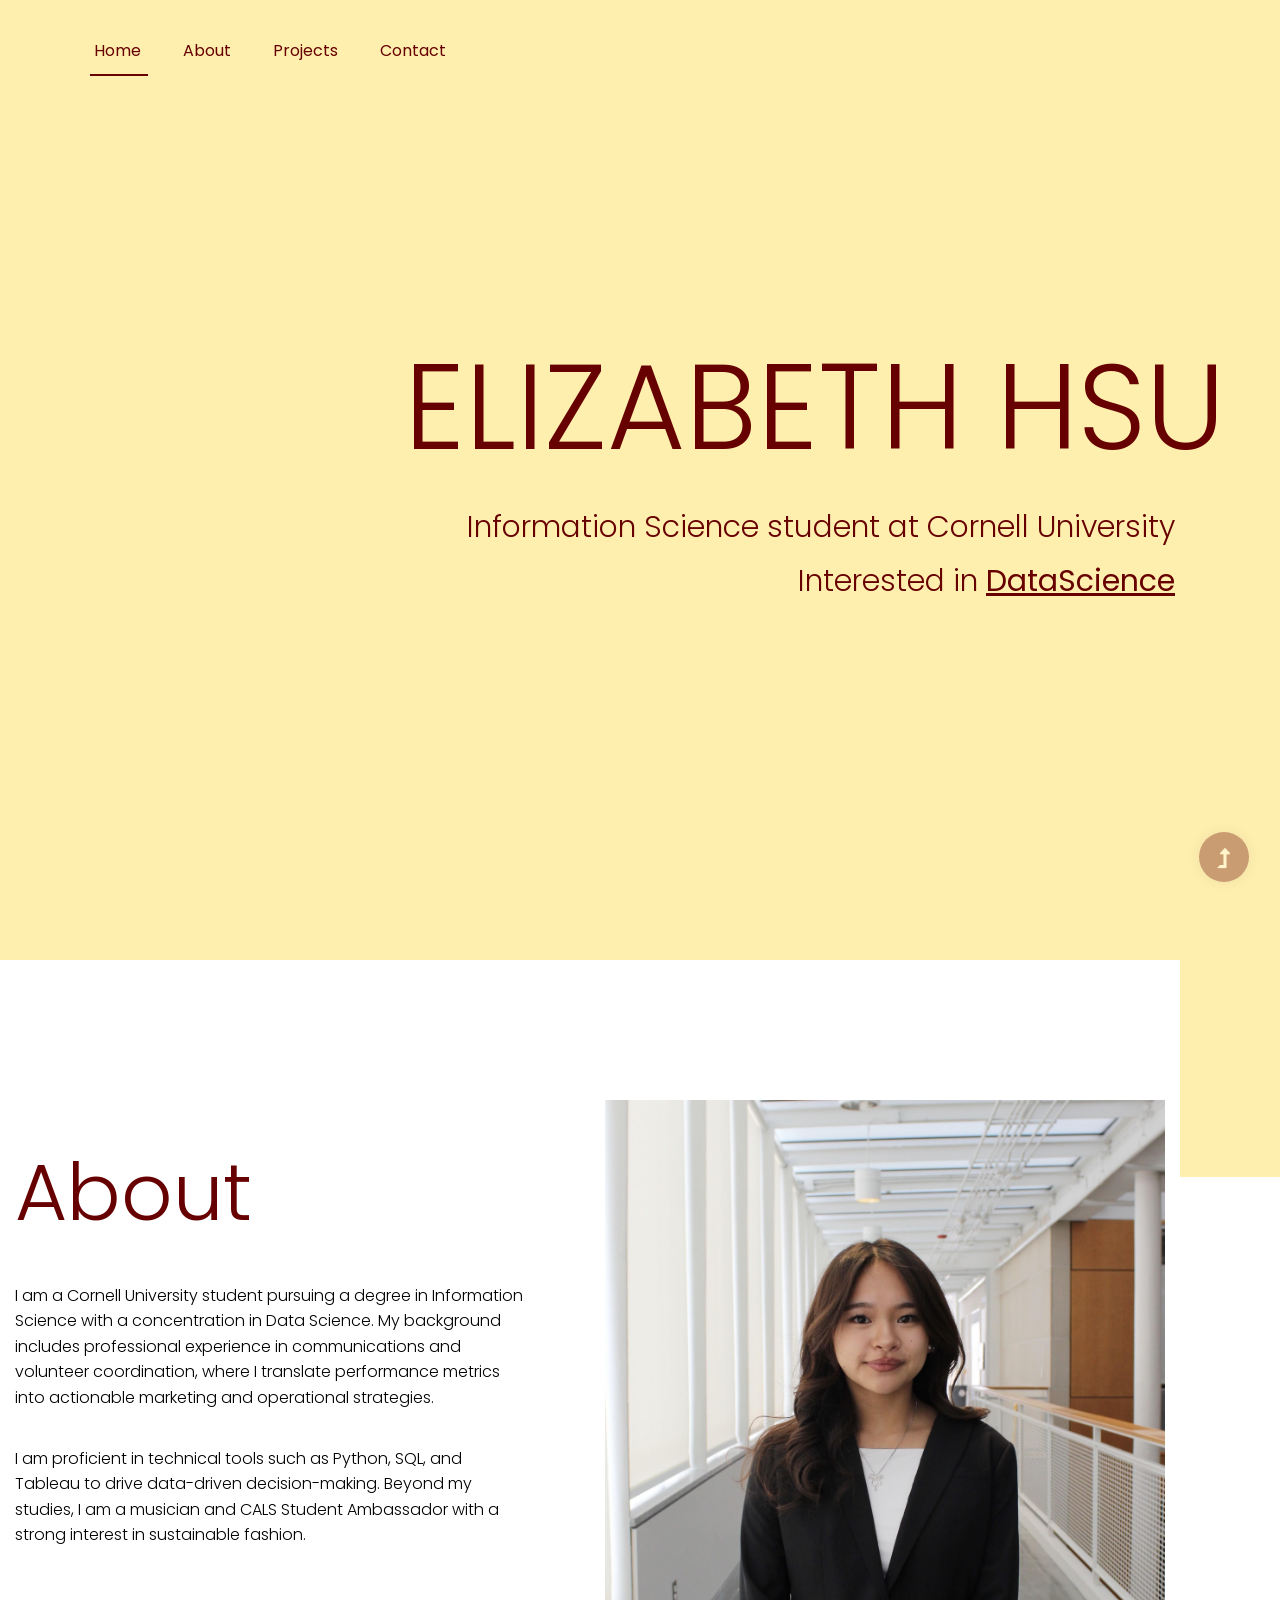
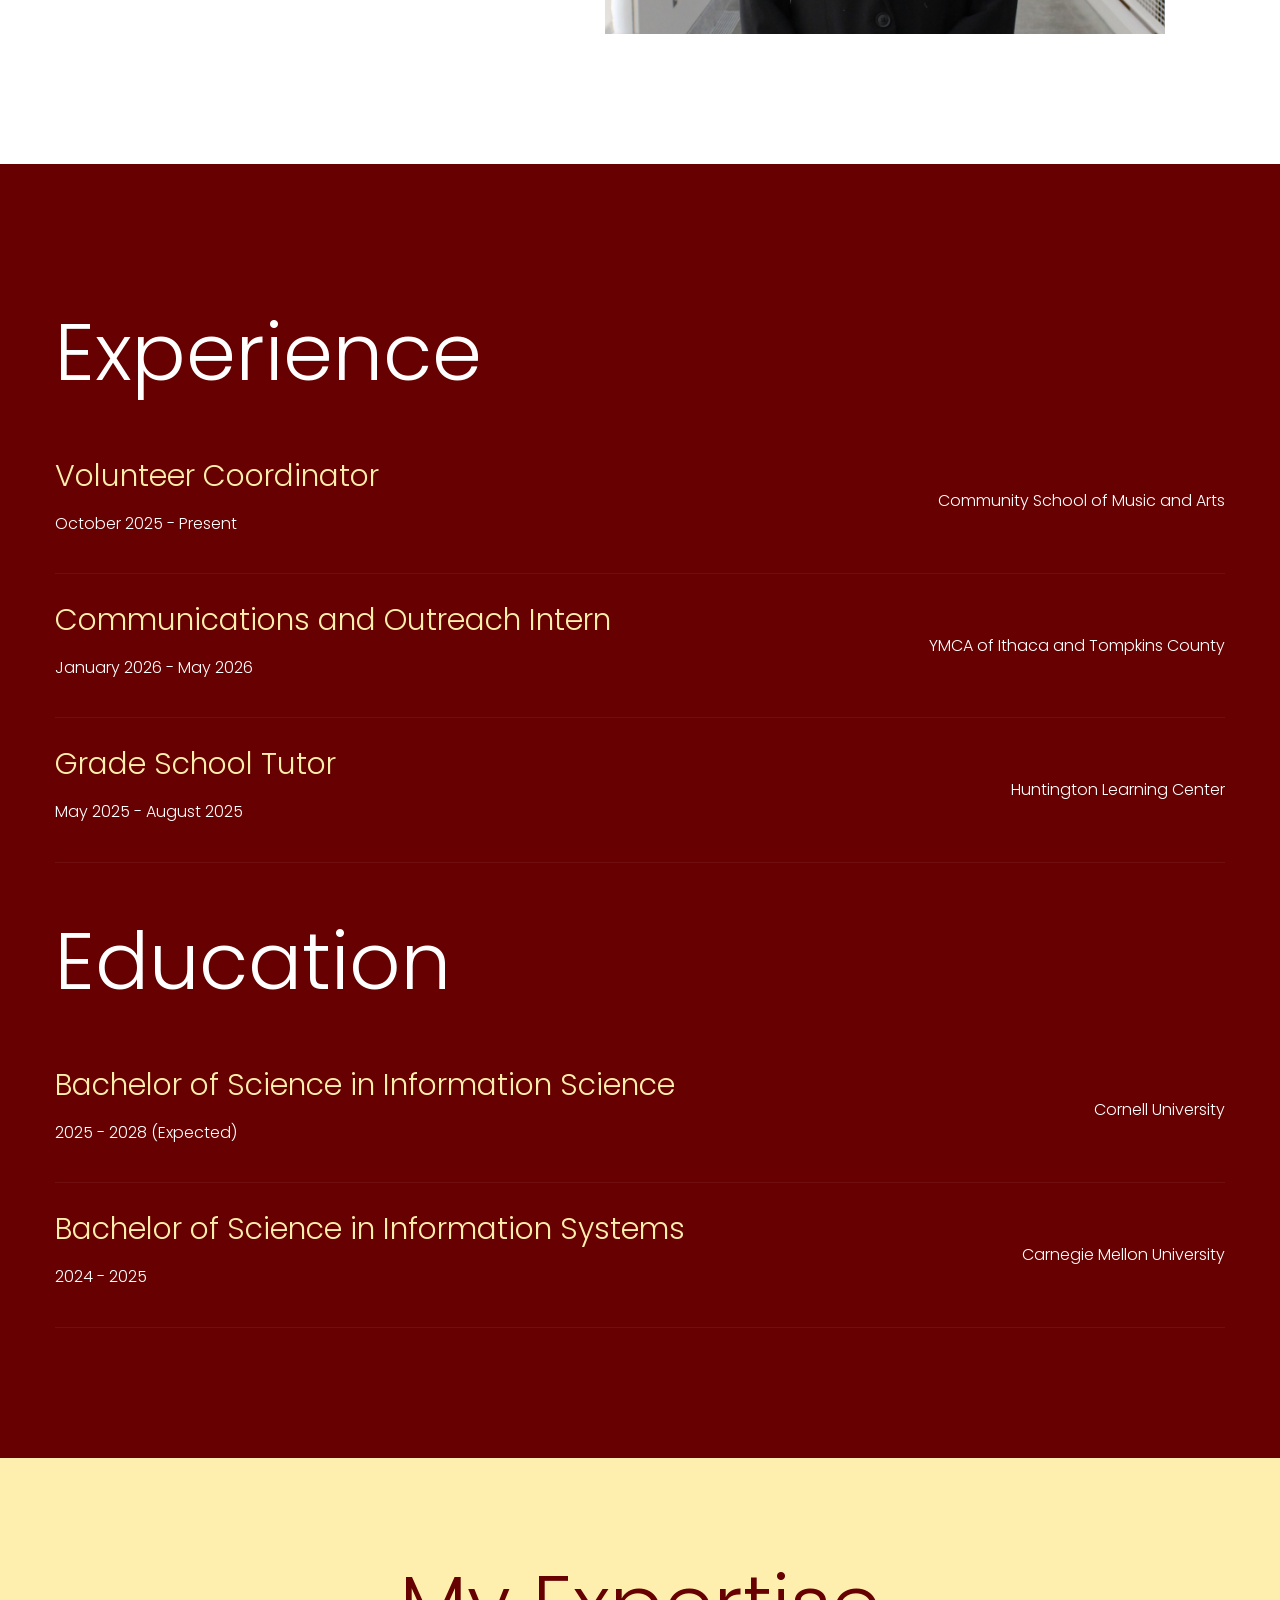
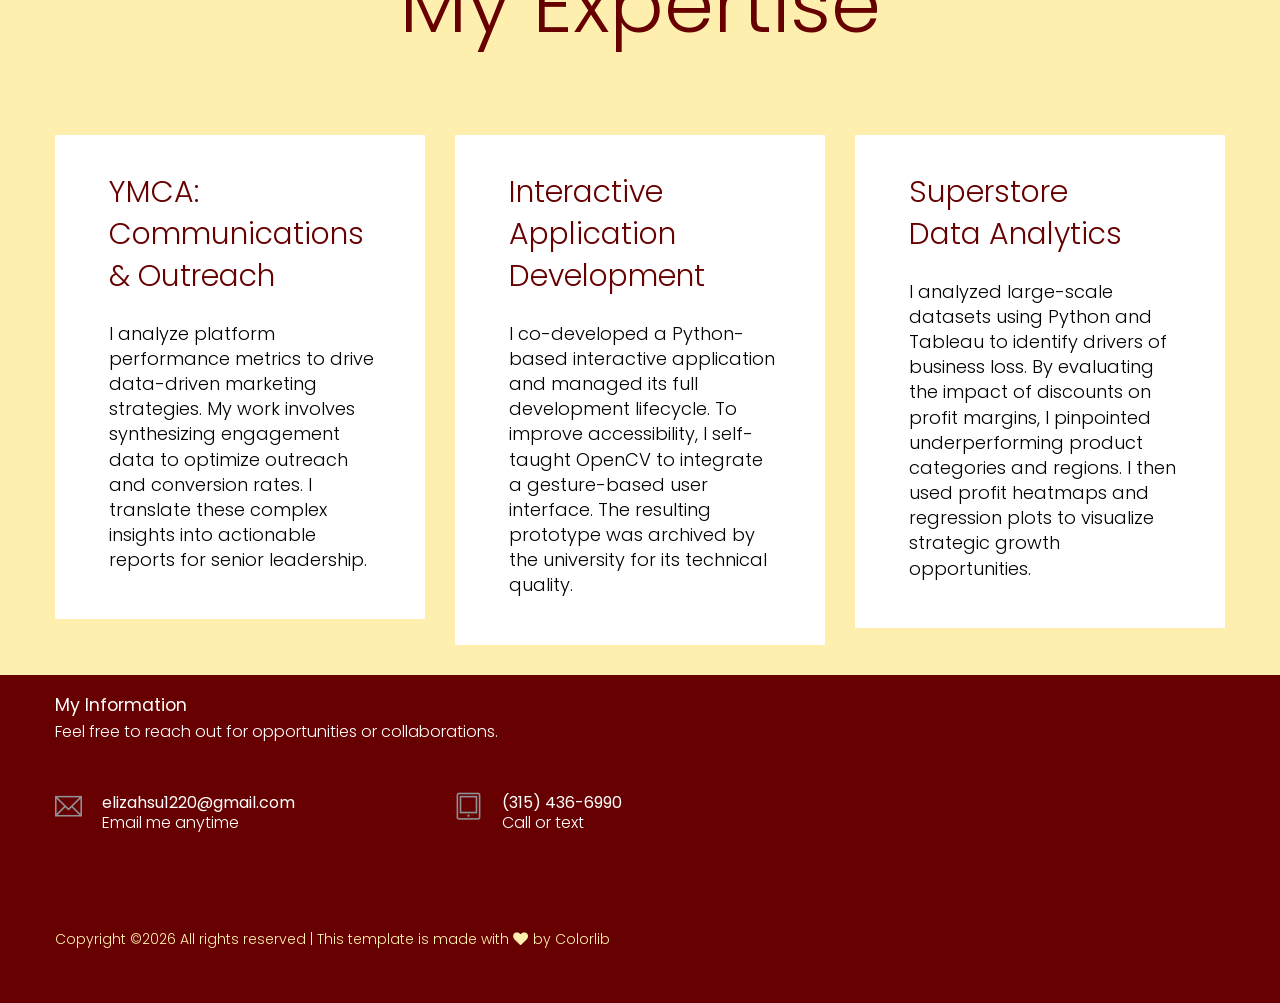
<file: index.html>
<!doctype html>
<html class="no-js" lang="zxx">
<head>
    <meta charset="utf-8">
    <meta http-equiv="x-ua-compatible" content="ie=edge">
    <title>Elizabeth Hsu | Cornell Information Science</title>
    <meta name="description" content="Portfolio website of Elizabeth Hsu, a Cornell Information Science student.">
    <meta name="viewport" content="width=device-width, initial-scale=1">
    <link rel="manifest" href="site.webmanifest">
    <link rel="shortcut icon" type="image/x-icon" href="assets/img/favicon.ico">

	<!-- CSS here -->
	<link rel="stylesheet" href="assets/css/bootstrap.min.css">
	<link rel="stylesheet" href="assets/css/owl.carousel.min.css">
	<link rel="stylesheet" href="assets/css/slicknav.css">
    <link rel="stylesheet" href="assets/css/flaticon.css">
    <link rel="stylesheet" href="assets/css/progressbar_barfiller.css">
    <link rel="stylesheet" href="assets/css/gijgo.css">
    <link rel="stylesheet" href="assets/css/animate.min.css">
    <link rel="stylesheet" href="assets/css/animated-headline.css">
	<link rel="stylesheet" href="assets/css/magnific-popup.css">
	<link rel="stylesheet" href="assets/css/fontawesome-all.min.css">
	<link rel="stylesheet" href="assets/css/themify-icons.css">
	<link rel="stylesheet" href="assets/css/slick.css">
	<link rel="stylesheet" href="assets/css/nice-select.css">
    <link rel="stylesheet" href="assets/css/style.css">
    
</head>
<body>
    <!-- ? Preloader Start -->
    <div id="preloader-active">
        <div class="preloader d-flex align-items-center justify-content-center">
            <div class="preloader-inner position-relative">
                <div class="preloader-circle"></div>
                <div class="preloader-img pere-text">
                    <img src="assets/img/logo/loder.png" alt="">
                </div>
            </div>
        </div>
    </div>
    <!-- Preloader Start -->
    <header>
        <div class="header-area header-transparent">
            <div class="main-header header-sticky">
                <div class="container-fluid">
                    <div class="menu-wrapper d-flex align-items-center justify-content-between">
                        <!-- Main-menu -->
                        <div class="main-menu f-right d-none d-lg-block">
                            <nav>
                                <ul id="navigation">
                                    <li class="active"><a href="index.html">Home</a></li>
                                    <li><a href="about.html">About</a></li>
                                    <li><a href="portfolio.html">Projects</a></li>
                                                                        <li><a href="contact.html">Contact</a></li>
                                </ul>
                            </nav>
                        </div>          
                        <!-- Mobile Menu -->
                        <div class="col-12">
                            <div class="mobile_menu d-block d-lg-none"></div>
                        </div>
                    </div>
                </div>
            </div>
        </div>
        <!-- Header End -->
    </header>
    <main>
        <!--? Hero Area Start-->
        <div class="slider-area">
            <div class="single-slider slider-height d-flex align-items-center">
                <div class="container">
                    <div class="row justify-content-center">
                        <div class="col-xl-12 col-lg-10 col-md-10 col-sm-10">
                            <!-- Hero Caption -->
                            <div class="hero__caption">
                                <h1>Elizabeth Hsu</h1>
                                <p>Information Science student at Cornell University</p>
                                <p class="cd-headline letters scale">Interested in 
                                    <a href="#" class="cd-words-wrapper">
                                        <b class="is-visible">Data Science</b>
                                        <b>Machine Learning</b>
                                        <b>Web Development</b>
                                        <b>Impactful Projects</b>
                                    </a>
                                </p>
                            </div>
                        </div>
                    </div>
                </div>
            </div>
        </div>
        <!--Hero Area End-->
        <!--? About 1 Start-->
        <section class="about-area section-padding40">
        <div class="container">
            <div class="row align-items-center">
                <div class="col-xl-6 col-lg-6 col-md-10">
                    <div class="about-caption mb-50">
                        <!-- Section Tittle -->
                        <div class="section-tittle mb-35">
                            <h2>About</h2>
                        </div>
                        <p>I am a Cornell University student pursuing a degree in Information Science with a concentration in Data Science. My background includes professional experience in communications and volunteer coordination, where I translate performance metrics into actionable marketing and operational strategies.</p>
                       
                        <p>I am proficient in technical tools such as Python, SQL, and Tableau to drive data-driven decision-making. Beyond my studies, I am a musician and CALS Student Ambassador with a strong interest in sustainable fashion.</p>
                    </div>
                </div>
                <div class="col-lg-6">
                    <div class="about-img">
                        <img src="./assets/img/headshot.jpg" alt="Headshot" class="img-fluid">
                    </div>
                </div>
            </div>

        </div>
        </section>
        <!-- About  End-->
        <!--? May-about Start -->
        <div class="may-about section-padding40">
            <div class="container">
                <div class="row">
                    <div class="col-lg-12">
                        <div class="section-tittle2 mb-30">
                            <h2>Experience</h2>
                        </div>
                    </div>
                    <div class="col-xl-12">
                        <div class="single-about">
                            <div class="tittle-experience">
                                <h3>Volunteer Coordinator</h3>
                                <p>October 2025 - Present</p>
                            </div>
                            <p class="experience-link">Community School of Music and Arts</p>
                        </div>
                    </div>
                    <div class="col-xl-12">
                        <div class="single-about">
                            <div class="tittle-experience">
                                <h3>Communications and Outreach Intern</h3>
                                <p>January 2026 - May 2026</p>
                            </div>
                            <p class="experience-link">YMCA of Ithaca and Tompkins County</p>
                        </div>
                    </div>
                    <div class="col-xl-12">
                        <div class="single-about">
                            <div class="tittle-experience">
                                <h3>Grade School Tutor</h3>
                                <p>May 2025 - August 2025</p>
                            </div>
                            <p class="experience-link">Huntington Learning Center</p>
                        </div>
                    </div>
                    <div class="col-lg-12">
                        <div class="section-tittle2 mb-30 pt-50">
                            <h2>Education</h2>
                        </div>
                    </div>
                    <div class="col-xl-12">
                        <div class="single-about">
                            <div class="tittle-experience">
                                <h3>Bachelor of Science in Information Science</h3>
                                <p>2025 - 2028 (Expected)</p>
                            </div>
                            <div class="experience-link">
                                <p>Cornell University </p>
                            </div>
                        </div>
                    </div>
                    <div class="col-xl-12">
                        <div class="single-about">
                            <div class="tittle-experience">
                                <h3>Bachelor of Science in Information Systems</h3>
                                <p>2024 - 2025</p>
                            </div>
                            <div class="experience-link">
                                <p>Carnegie Mellon University </p>
                            </div>
                        </div>
                    </div>
                </div>
            </div>
        </div>
        <!-- May-about End -->
        <!--? My Expertise Start -->
        <div class="our-services pt-top section-bg1">
            <div class="container">
                <div class="rwo">
                    <div class="col-xl-12">
                        <div class="section-tittle mb-75 text-center">
                            <h2>My Expertise</h2>
                        </div>
                    </div>
                </div>
                <div class="row d-flex justify-contnet-center">
                    <div class="col-lg-4 col-md-4 col-sm-6">
                        <div class="single-services mb-30">
                            <div class="services-cap">
                                <h5>YMCA: <br> Communications & Outreach</h5>
                                <p>I analyze platform performance metrics to drive data-driven marketing strategies. My work involves synthesizing engagement data to optimize outreach and conversion rates. I translate these complex insights into actionable reports for senior leadership.</p>
                            </div>
                        </div>
                    </div>
                    <div class="col-lg-4 col-md-4 col-sm-6">
                        <div class="single-services mb-30">
                            <div class="services-cap">
                                <h5>Interactive <br> Application Development</h5>
                                <p>I co-developed a Python-based interactive application and managed its full development lifecycle. To improve accessibility, I self-taught OpenCV to integrate a gesture-based user interface. The resulting prototype was archived by the university for its technical quality.</p>
                            </div>
                        </div>
                    </div>
                    <div class="col-lg-4 col-md-4 col-sm-6">
                        <div class="single-services mb-30">
                            <div class="services-cap">
                                <h5>Superstore<br> Data Analytics</h5>
                                <p>I analyzed large-scale datasets using Python and Tableau to identify drivers of business loss. By evaluating the impact of discounts on profit margins, I pinpointed underperforming product categories and regions. I then used profit heatmaps and regression plots to visualize strategic growth opportunities.</p>
                            </div>
                        </div>
                    </div>
                </div>
            </div>
        </div>
        <!-- My Expertise End -->
        
    </main>
    <footer>
        <div class="footer-wrappr">
            <div class="footer-top">
                <!-- Want To work -->
                <section class="wantToWork-area ">
                    <div class="container">
                        <div class="row justify-content-start">
                            <div class="col-lg-6 col-md-8">
                                <div class="contact-caption mb-50">
                                    <h3>My Information</h3>
                                    <p>Feel free to reach out for opportunities or collaborations.</p>
                                </div>
                            </div>
                        </div>
                        <div class="row justify-content-start">
                            <div class="col-lg-4 col-md-6">
                                <div class="media contact-info">
                                    <span class="contact-info__icon"><i class="ti-email"></i></span>
                                    <div class="media-body">
                                        <h3>elizahsu1220@gmail.com</h3>
                                        <p>Email me anytime</p>
                                    </div>
                                </div>
                            </div>
                            <div class="col-lg-4 col-md-6">
                                <div class="media contact-info">
                                    <span class="contact-info__icon"><i class="ti-tablet"></i></span>
                                    <div class="media-body">
                                        <h3>(315) 436-6990</h3>
                                        <p>Call or text</p>
                                    </div>
                                </div>
                            </div>
                        </div>
                    </div>
                </section>
                <!-- Want To work End -->
            </div>
            <!-- footer-bottom area -->
            <div class="footer-bottom-area">
                <div class="container">
                    <div class="footer-border">
                        <div class="row align-items-center">
                            <div class="col-xl-8 col-lg-8">
                                <div class="footer-copy-right text-left">
                                    <p><!-- Link back to Colorlib can't be removed. Template is licensed under CC BY 3.0. -->
  Copyright &copy;<script>document.write(new Date().getFullYear());</script> All rights reserved | This template is made with <i class="fa fa-heart" aria-hidden="true"></i> by <a href="https://colorlib.com" target="_blank">Colorlib</a>
  <!-- Link back to Colorlib can't be removed. Template is licensed under CC BY 3.0. --></p>
                                </div>
                            </div>
                        </div>
                    </div>
                </div>
            </div>
        </div>
    </footer>
    <!-- Scroll Up -->
    <div id="back-top" >
        <a title="Go to Top" href="#"> <i class="fas fa-level-up-alt"></i></a>
    </div>
    <!-- JS here -->

    <script src="./assets/js/vendor/modernizr-3.5.0.min.js"></script>
    <!-- Jquery, Popper, Bootstrap -->
    <script src="./assets/js/vendor/jquery-1.12.4.min.js"></script>
    <script src="./assets/js/popper.min.js"></script>
    <script src="./assets/js/bootstrap.min.js"></script>
    <!-- Jquery Mobile Menu -->
    <script src="./assets/js/jquery.slicknav.min.js"></script>

    <!-- Jquery Slick , Owl-Carousel Plugins -->
    <script src="./assets/js/owl.carousel.min.js"></script>
    <script src="./assets/js/slick.min.js"></script>
    <!-- One Page, Animated-HeadLin -->
    <script src="./assets/js/wow.min.js"></script>
    <script src="./assets/js/animated.headline.js"></script>
    <script src="./assets/js/jquery.magnific-popup.js"></script>

    <!-- Date Picker -->
    <script src="./assets/js/gijgo.min.js"></script>
    <!-- Nice-select, sticky -->
    <script src="./assets/js/jquery.nice-select.min.js"></script>
    <script src="./assets/js/jquery.sticky.js"></script>
    <!-- Progress -->
    <script src="./assets/js/jquery.barfiller.js"></script>
    
    <!-- counter , waypoint,Hover Direction -->
    <script src="./assets/js/jquery.counterup.min.js"></script>
    <script src="./assets/js/waypoints.min.js"></script>
    <script src="./assets/js/jquery.countdown.min.js"></script>
    <script src="./assets/js/hover-direction-snake.min.js"></script>

    <!-- contact js -->
    <script src="./assets/js/contact.js"></script>
    <script src="./assets/js/jquery.form.js"></script>
    <script src="./assets/js/jquery.validate.min.js"></script>
    <script src="./assets/js/mail-script.js"></script>
    <script src="./assets/js/jquery.ajaxchimp.min.js"></script>
    
    <!-- Jquery Plugins, main Jquery -->	
    <script src="./assets/js/plugins.js"></script>
    <script src="./assets/js/main.js"></script>


    
    </body>
</html>
</file>
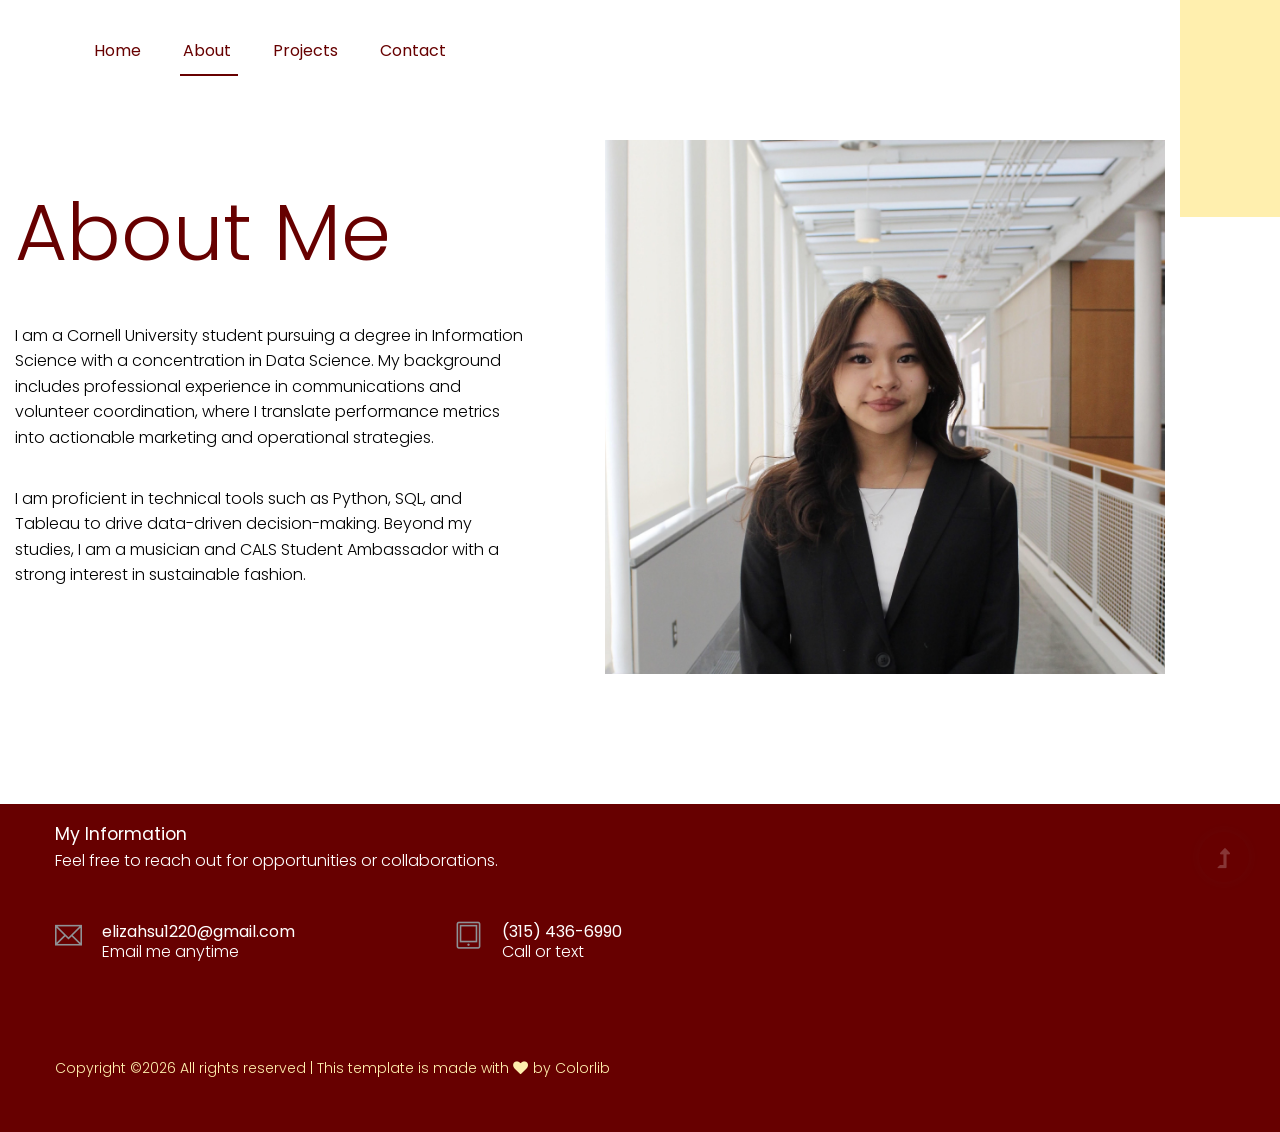
<file: about.html>
<!doctype html>
<html class="no-js" lang="zxx">
<head>
    <meta charset="utf-8">
    <meta http-equiv="x-ua-compatible" content="ie=edge">
    <title>About | Elizabeth Hsu</title>
    <meta name="description" content="About Elizabeth Hsu, an Information Science student at Cornell University.">
    <meta name="viewport" content="width=device-width, initial-scale=1">
    <link rel="manifest" href="site.webmanifest">
    <link rel="shortcut icon" type="image/x-icon" href="assets/img/favicon.ico">

	<!-- CSS here -->
	<link rel="stylesheet" href="assets/css/bootstrap.min.css">
	<link rel="stylesheet" href="assets/css/owl.carousel.min.css">
	<link rel="stylesheet" href="assets/css/slicknav.css">
    <link rel="stylesheet" href="assets/css/flaticon.css">
    <link rel="stylesheet" href="assets/css/progressbar_barfiller.css">
    <link rel="stylesheet" href="assets/css/gijgo.css">
    <link rel="stylesheet" href="assets/css/animate.min.css">
    <link rel="stylesheet" href="assets/css/animated-headline.css">
	<link rel="stylesheet" href="assets/css/magnific-popup.css">
	<link rel="stylesheet" href="assets/css/fontawesome-all.min.css">
	<link rel="stylesheet" href="assets/css/themify-icons.css">
	<link rel="stylesheet" href="assets/css/slick.css">
	<link rel="stylesheet" href="assets/css/nice-select.css">
    <link rel="stylesheet" href="assets/css/style.css">
    
</head>
<body>
    <!-- ? Preloader Start -->
    <div id="preloader-active">
        <div class="preloader d-flex align-items-center justify-content-center">
            <div class="preloader-inner position-relative">
                <div class="preloader-circle"></div>
                <div class="preloader-img pere-text">
                    <img src="assets/img/logo/loder.png" alt="">
                </div>
            </div>
        </div>
    </div>
    <!-- Preloader Start -->
    <header>
        <div class="header-area header-transparent">
            <div class="main-header header-sticky">
                <div class="container-fluid">
                    <div class="menu-wrapper d-flex align-items-center justify-content-between">
                        <!-- Main-menu -->
                        <div class="main-menu f-right d-none d-lg-block">
                            <nav>
                                <ul id="navigation">
                                    <li><a href="index.html">Home</a></li>
                                    <li class="active"><a href="about.html">About</a></li>
                                    <li><a href="portfolio.html">Projects</a></li>
                                                                        <li><a href="contact.html">Contact</a></li>
                                </ul>
                            </nav>
                        </div>          
                        <!-- Mobile Menu -->
                        <div class="col-12">
                            <div class="mobile_menu d-block d-lg-none"></div>
                        </div>
                    </div>
                </div>
            </div>
        </div>
        <!-- Header End -->
    </header>
    <main>
        <!--? About 1 Start-->
        <section class="about-area section-padding40">
        <div class="container">
            <div class="row align-items-center">
                <div class="col-xl-6 col-lg-6 col-md-10">
                    <div class="about-caption mb-50">
                        <!-- Section Tittle -->
                        <div class="section-tittle mb-35">
                            <h2>About Me</h2>
                        </div>
                        <p>I am a Cornell University student pursuing a degree in Information Science with a concentration in Data Science. My background includes professional experience in communications and volunteer coordination, where I translate performance metrics into actionable marketing and operational strategies.</p>
                        <p>I am proficient in technical tools such as Python, SQL, and Tableau to drive data-driven decision-making. Beyond my studies, I am a musician and CALS Student Ambassador with a strong interest in sustainable fashion.</p>
                    </div>
                </div>
                <div class="col-lg-6">
                    <div class="about-img">
                        <img src="./assets/img/headshot.jpg" alt="Headshot" class="img-fluid">
                    </div>
                </div>
            </div>

        </div>
        </section>
        <!-- About  End-->
    </main>
    <footer>
        <div class="footer-wrappr">
            <div class="footer-top">
                <!-- Want To work -->
                <section class="wantToWork-area ">
                    <div class="container">
                        <div class="row justify-content-start">
                            <div class="col-lg-6 col-md-8">
                                <div class="contact-caption mb-50">
                                    <h3>My Information</h3>
                                    <p>Feel free to reach out for opportunities or collaborations.</p>
                                </div>
                            </div>
                        </div>
                        <div class="row justify-content-start">
                            <div class="col-lg-4 col-md-6">
                                <div class="media contact-info">
                                    <span class="contact-info__icon"><i class="ti-email"></i></span>
                                    <div class="media-body">
                                        <h3>elizahsu1220@gmail.com</h3>
                                        <p>Email me anytime</p>
                                    </div>
                                </div>
                            </div>
                            <div class="col-lg-4 col-md-6">
                                <div class="media contact-info">
                                    <span class="contact-info__icon"><i class="ti-tablet"></i></span>
                                    <div class="media-body">
                                        <h3>(315) 436-6990</h3>
                                        <p>Call or text</p>
                                    </div>
                                </div>
                            </div>
                        </div>
                    </div>
                </section>
                <!-- Want To work End -->
            </div>
            <!-- footer-bottom area -->
            <div class="footer-bottom-area">
                <div class="container">
                    <div class="footer-border">
                        <div class="row align-items-center">
                            <div class="col-xl-8 col-lg-8">
                                <div class="footer-copy-right text-left">
                                    <p><!-- Link back to Colorlib can't be removed. Template is licensed under CC BY 3.0. -->
  Copyright &copy;<script>document.write(new Date().getFullYear());</script> All rights reserved | This template is made with <i class="fa fa-heart" aria-hidden="true"></i> by <a href="https://colorlib.com" target="_blank">Colorlib</a>
  <!-- Link back to Colorlib can't be removed. Template is licensed under CC BY 3.0. --></p>
                                </div>
                            </div>
                        </div>
                    </div>
                </div>
            </div>
        </div>
    </footer>
    <!-- Scroll Up -->
    <div id="back-top" >
        <a title="Go to Top" href="#"> <i class="fas fa-level-up-alt"></i></a>
    </div>
    <!-- JS here -->

    <script src="./assets/js/vendor/modernizr-3.5.0.min.js"></script>
    <!-- Jquery, Popper, Bootstrap -->
    <script src="./assets/js/vendor/jquery-1.12.4.min.js"></script>
    <script src="./assets/js/popper.min.js"></script>
    <script src="./assets/js/bootstrap.min.js"></script>
    <!-- Jquery Mobile Menu -->
    <script src="./assets/js/jquery.slicknav.min.js"></script>

    <!-- Jquery Slick , Owl-Carousel Plugins -->
    <script src="./assets/js/owl.carousel.min.js"></script>
    <script src="./assets/js/slick.min.js"></script>
    <!-- One Page, Animated-HeadLin -->
    <script src="./assets/js/wow.min.js"></script>
    <script src="./assets/js/animated.headline.js"></script>
    <script src="./assets/js/jquery.magnific-popup.js"></script>

    <!-- Date Picker -->
    <script src="./assets/js/gijgo.min.js"></script>
    <!-- Nice-select, sticky -->
    <script src="./assets/js/jquery.nice-select.min.js"></script>
    <script src="./assets/js/jquery.sticky.js"></script>
    <!-- Progress -->
    <script src="./assets/js/jquery.barfiller.js"></script>
    
    <!-- counter , waypoint,Hover Direction -->
    <script src="./assets/js/jquery.counterup.min.js"></script>
    <script src="./assets/js/waypoints.min.js"></script>
    <script src="./assets/js/jquery.countdown.min.js"></script>
    <script src="./assets/js/hover-direction-snake.min.js"></script>

    <!-- contact js -->
    <script src="./assets/js/contact.js"></script>
    <script src="./assets/js/jquery.form.js"></script>
    <script src="./assets/js/jquery.validate.min.js"></script>
    <script src="./assets/js/mail-script.js"></script>
    <script src="./assets/js/jquery.ajaxchimp.min.js"></script>
    
    <!-- Jquery Plugins, main Jquery -->	
    <script src="./assets/js/plugins.js"></script>
    <script src="./assets/js/main.js"></script>


    
    </body>
</html>
</file>
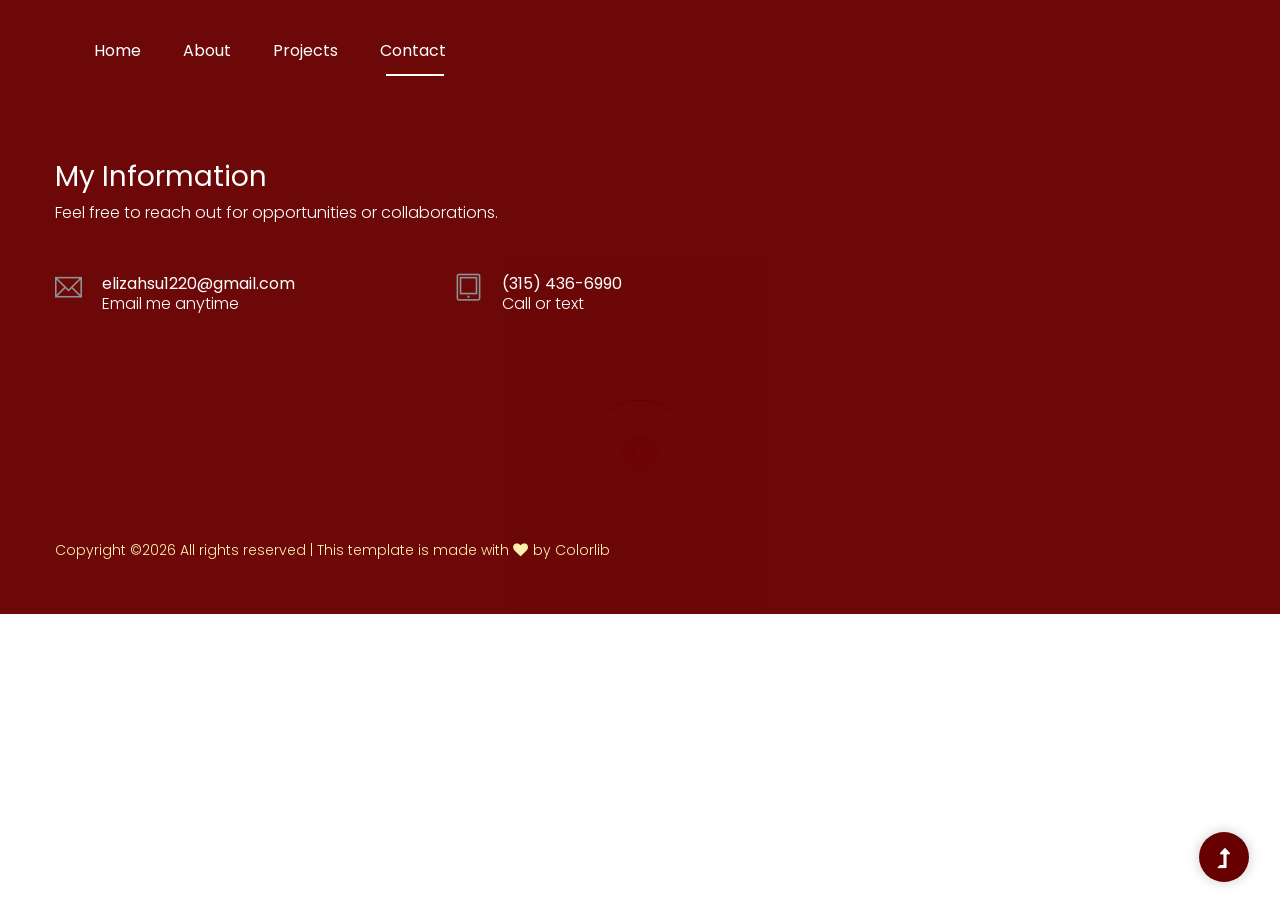
<file: contact.html>
<!doctype html>
<html class="no-js" lang="zxx">
<head>
    <meta charset="utf-8">
    <meta http-equiv="x-ua-compatible" content="ie=edge">
    <title> Personal | Teamplate</title>
    <meta name="description" content="">
    <meta name="viewport" content="width=device-width, initial-scale=1">
    <link rel="shortcut icon" type="image/x-icon" href="assets/img/favicon.ico">

   <!-- CSS here -->
    <link rel="stylesheet" href="assets/css/bootstrap.min.css">
    <link rel="stylesheet" href="assets/css/owl.carousel.min.css">
    <link rel="stylesheet" href="assets/css/slicknav.css">
    <link rel="stylesheet" href="assets/css/animate.min.css">
    <link rel="stylesheet" href="assets/css/hamburgers.min.css">
    <link rel="stylesheet" href="assets/css/magnific-popup.css">
    <link rel="stylesheet" href="assets/css/fontawesome-all.min.css">
    <link rel="stylesheet" href="assets/css/themify-icons.css">
    <link rel="stylesheet" href="assets/css/themify-icons.css">
    <link rel="stylesheet" href="assets/css/slick.css">
    <link rel="stylesheet" href="assets/css/nice-select.css">
    <link rel="stylesheet" href="assets/css/style.css">
</head>
<body class="contact-page">
    <!-- ? Preloader Start -->
    <div id="preloader-active">
        <div class="preloader d-flex align-items-center justify-content-center">
            <div class="preloader-inner position-relative">
                <div class="preloader-circle"></div>
                <div class="preloader-img pere-text">
                    <img src="assets/img/logo/loder.png" alt="">
                </div>
            </div>
        </div>
    </div>
    <!-- Preloader Start -->
    <header>
        <div class="header-area header-transparent">
            <div class="main-header header-sticky">
                <div class="container-fluid">
                    <div class="menu-wrapper d-flex align-items-center justify-content-between">
                        <!-- Main-menu -->
                        <div class="main-menu f-right d-none d-lg-block">
                            <nav>
                                <ul id="navigation">
                                    <li><a href="index.html">Home</a></li>
                                    <li><a href="about.html">About</a></li>
                                    <li><a href="portfolio.html">Projects</a></li>
                                                                        <li class="active"><a href="contact.html">Contact</a></li>
                                </ul>
                            </nav>
                        </div>          
                        <!-- Mobile Menu -->
                        <div class="col-12">
                            <div class="mobile_menu d-block d-lg-none"></div>
                        </div>
                    </div>
                </div>
            </div>
        </div>
        <!-- Header End -->
    </header>
    <main>
        <!--?  Contact Area start  -->
        <section id="contact" class="contact-info-area section-padding40 section-bg2">
            <div class="container">
                <div class="row justify-content-start">
                    <div class="col-lg-6 col-md-8">
                        <div class="contact-caption mb-50">
                            <h3>My Information</h3>
                            <p>Feel free to reach out for opportunities or collaborations.</p>
                        </div>
                    </div>
                </div>
                <div class="row justify-content-start">
                    <div class="col-lg-4 col-md-6">
                        <div class="media contact-info">
                            <span class="contact-info__icon"><i class="ti-email"></i></span>
                            <div class="media-body">
                                <h3>elizahsu1220@gmail.com</h3>
                                <p>Email me anytime</p>
                            </div>
                        </div>
                    </div>
                    <div class="col-lg-4 col-md-6">
                        <div class="media contact-info">
                            <span class="contact-info__icon"><i class="ti-tablet"></i></span>
                            <div class="media-body">
                                <h3>(315) 436-6990</h3>
                                <p>Call or text</p>
                            </div>
                        </div>
                    </div>
                </div>
            </div>
        </section>
        <!-- Contact Area End -->
    </main>
    <footer>
        <div class="footer-wrappr">
            <!-- footer-bottom area -->
            <div class="footer-bottom-area">
                <div class="container">
                    <div class="footer-border">
                        <div class="row align-items-center">
                            <div class="col-xl-8 col-lg-8">
                                <div class="footer-copy-right text-left">
                                    <p><!-- Link back to Colorlib can't be removed. Template is licensed under CC BY 3.0. -->
  Copyright &copy;<script>document.write(new Date().getFullYear());</script> All rights reserved | This template is made with <i class="fa fa-heart" aria-hidden="true"></i> by <a href="https://colorlib.com" target="_blank">Colorlib</a>
  <!-- Link back to Colorlib can't be removed. Template is licensed under CC BY 3.0. --></p>
                                </div>
                            </div>
                        </div>
                    </div>
                </div>
            </div>
        </div>
    </footer>
    <!-- Scroll Up -->
    <div id="back-top" >
        <a title="Go to Top" href="#"> <i class="fas fa-level-up-alt"></i></a>
    </div>
    
    <!-- JS here -->

    <script src="./assets/js/vendor/modernizr-3.5.0.min.js"></script>
    <!-- Jquery, Popper, Bootstrap -->
    <script src="./assets/js/vendor/jquery-1.12.4.min.js"></script>
    <script src="./assets/js/popper.min.js"></script>
    <script src="./assets/js/bootstrap.min.js"></script>
    <!-- Jquery Mobile Menu -->
    <script src="./assets/js/jquery.slicknav.min.js"></script>

    <!-- Jquery Slick , Owl-Carousel Plugins -->
    <script src="./assets/js/owl.carousel.min.js"></script>
    <script src="./assets/js/slick.min.js"></script>
    <!-- One Page, Animated-HeadLin -->
    <script src="./assets/js/wow.min.js"></script>
    <script src="./assets/js/animated.headline.js"></script>
    <script src="./assets/js/jquery.magnific-popup.js"></script>

    <!-- Date Picker -->
    <script src="./assets/js/gijgo.min.js"></script>
    <!-- Nice-select, sticky -->
    <script src="./assets/js/jquery.nice-select.min.js"></script>
    <script src="./assets/js/jquery.sticky.js"></script>
    
    <!-- counter , waypoint,Hover Direction -->
    <script src="./assets/js/jquery.counterup.min.js"></script>
    <script src="./assets/js/waypoints.min.js"></script>
    <script src="./assets/js/jquery.countdown.min.js"></script>
    <script src="./assets/js/hover-direction-snake.min.js"></script>

    <!-- contact js -->
    <script src="./assets/js/contact.js"></script>
    <script src="./assets/js/jquery.form.js"></script>
    <script src="./assets/js/jquery.validate.min.js"></script>
    <script src="./assets/js/mail-script.js"></script>
    <script src="./assets/js/jquery.ajaxchimp.min.js"></script>
    
    <!-- Jquery Plugins, main Jquery -->	
    <script src="./assets/js/plugins.js"></script>
    <script src="./assets/js/main.js"></script>


    
    </body>
</html>
</file>
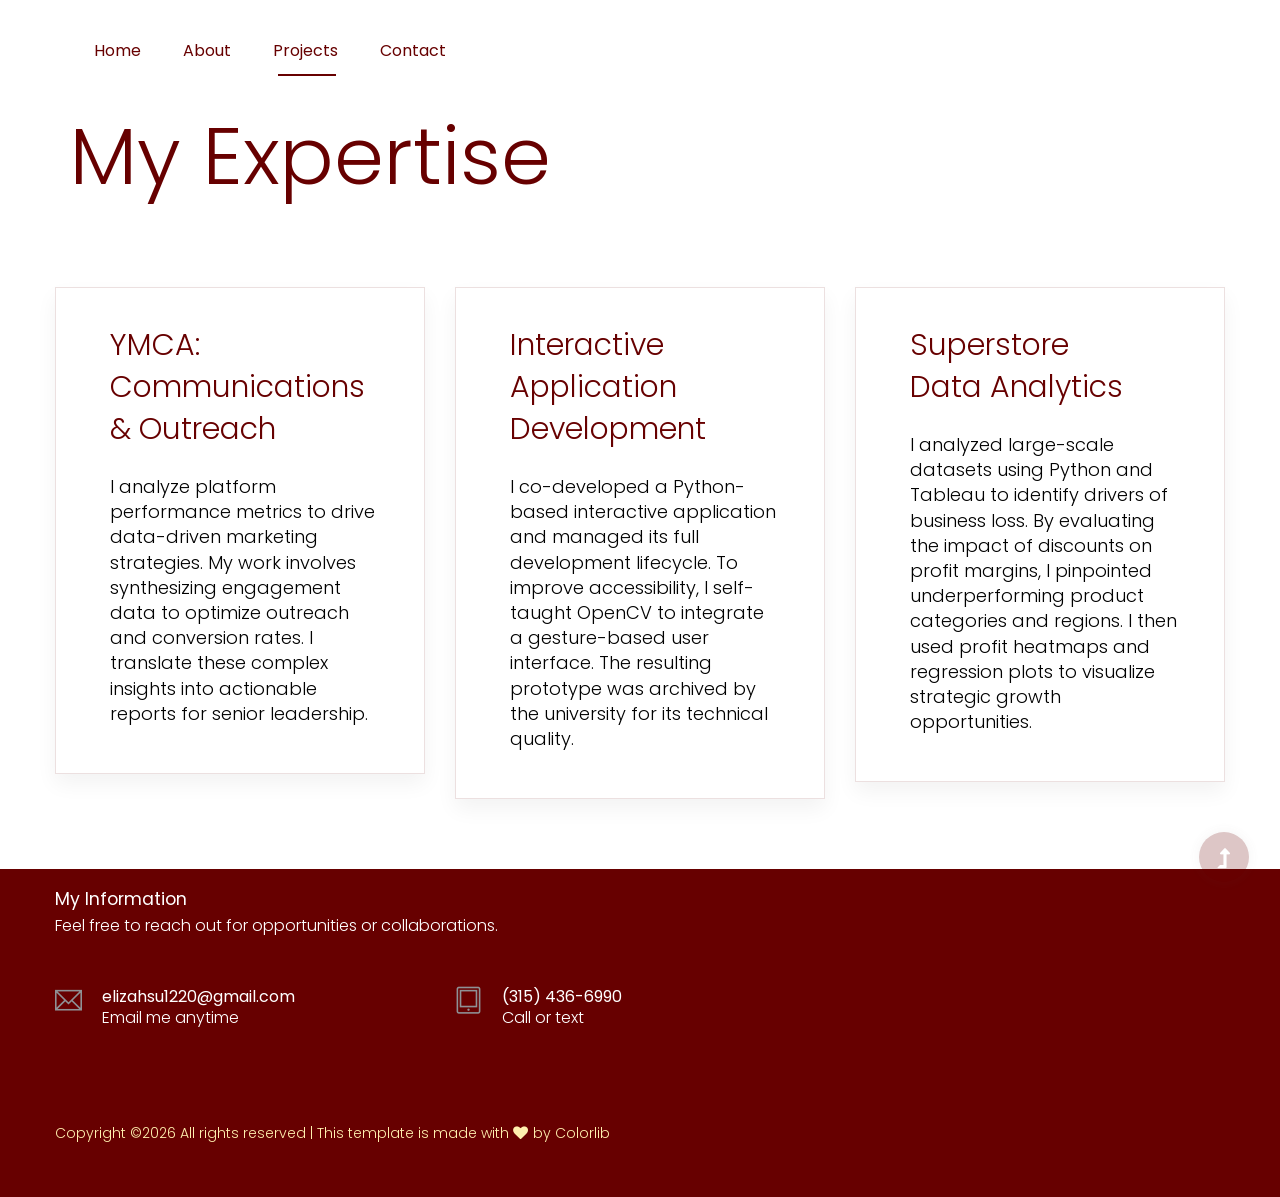
<file: portfolio.html>
<!doctype html>
<html class="no-js" lang="zxx">
<head>
    <meta charset="utf-8">
    <meta http-equiv="x-ua-compatible" content="ie=edge">
    <title> Personal | Teamplate</title>
    <meta name="description" content="">
    <meta name="viewport" content="width=device-width, initial-scale=1">
    <link rel="manifest" href="site.webmanifest">
    <link rel="shortcut icon" type="image/x-icon" href="assets/img/favicon.ico">

	<!-- CSS here -->
	<link rel="stylesheet" href="assets/css/bootstrap.min.css">
	<link rel="stylesheet" href="assets/css/owl.carousel.min.css">
	<link rel="stylesheet" href="assets/css/slicknav.css">
    <link rel="stylesheet" href="assets/css/flaticon.css">
    <link rel="stylesheet" href="assets/css/progressbar_barfiller.css">
    <link rel="stylesheet" href="assets/css/gijgo.css">
    <link rel="stylesheet" href="assets/css/animate.min.css">
    <link rel="stylesheet" href="assets/css/animated-headline.css">
	<link rel="stylesheet" href="assets/css/magnific-popup.css">
	<link rel="stylesheet" href="assets/css/fontawesome-all.min.css">
	<link rel="stylesheet" href="assets/css/themify-icons.css">
	<link rel="stylesheet" href="assets/css/slick.css">
	<link rel="stylesheet" href="assets/css/nice-select.css">
    <link rel="stylesheet" href="assets/css/style.css">
    
</head>
<body class="portfolio-page">
    <!-- ? Preloader Start -->
    <div id="preloader-active">
        <div class="preloader d-flex align-items-center justify-content-center">
            <div class="preloader-inner position-relative">
                <div class="preloader-circle"></div>
                <div class="preloader-img pere-text">
                    <img src="assets/img/logo/loder.png" alt="">
                </div>
            </div>
        </div>
    </div>
    <!-- Preloader Start -->
    <header>
        <div class="header-area header-transparent">
            <div class="main-header header-sticky">
                <div class="container-fluid">
                    <div class="menu-wrapper d-flex align-items-center justify-content-between">
                        <!-- Main-menu -->
                        <div class="main-menu f-right d-none d-lg-block">
                            <nav>
                                <ul id="navigation">
                                    <li><a href="index.html">Home</a></li>
                                    <li><a href="about.html">About</a></li>
                                    <li class="active"><a href="portfolio.html">Projects</a></li>
                                                                        <li><a href="contact.html">Contact</a></li>
                                </ul>
                            </nav>
                        </div>          
                        <!-- Mobile Menu -->
                        <div class="col-12">
                            <div class="mobile_menu d-block d-lg-none"></div>
                        </div>
                    </div>
                </div>
            </div>
        </div>
        <!-- Header End -->
    </header>
    <main>
<!--? My Expertise Start -->
        <div class="our-services white-bg">
            <div class="container">
                <div class="rwo">
                    <div class="col-xl-12">
                        <div class="section-tittle mb-75">
                            <h2>My Expertise</h2>
                        </div>
                    </div>
                </div>
                <div class="row d-flex justify-content-start">
                    <div class="col-lg-4 col-md-4 col-sm-6">
                        <div class="single-services mb-30">
                            <div class="services-cap">
                                <h5>YMCA: <br> Communications & Outreach</h5>
                                <p>I analyze platform performance metrics to drive data-driven marketing strategies. My work involves synthesizing engagement data to optimize outreach and conversion rates. I translate these complex insights into actionable reports for senior leadership.</p>
                            </div>
                        </div>
                    </div>
                    <div class="col-lg-4 col-md-4 col-sm-6">
                        <div class="single-services mb-30">
                            <div class="services-cap">
                                <h5>Interactive <br> Application Development</h5>
                                <p>I co-developed a Python-based interactive application and managed its full development lifecycle. To improve accessibility, I self-taught OpenCV to integrate a gesture-based user interface. The resulting prototype was archived by the university for its technical quality.</p>
                            </div>
                        </div>
                    </div>
                    <div class="col-lg-4 col-md-4 col-sm-6">
                        <div class="single-services mb-30">
                            <div class="services-cap">
                                <h5>Superstore<br> Data Analytics</h5>
                                <p>I analyzed large-scale datasets using Python and Tableau to identify drivers of business loss. By evaluating the impact of discounts on profit margins, I pinpointed underperforming product categories and regions. I then used profit heatmaps and regression plots to visualize strategic growth opportunities.</p>
                            </div>
                        </div>
                    </div>
                </div>
            </div>
        </div>
        <!-- My Expertise End -->
        
    </main>
    <footer>
        <div class="footer-wrappr">
            <div class="footer-top">
                <!-- Want To work -->
                <section class="wantToWork-area ">
                    <div class="container">
                        <div class="row justify-content-start">
                            <div class="col-lg-6 col-md-8">
                                <div class="contact-caption mb-50">
                                    <h3>My Information</h3>
                                    <p>Feel free to reach out for opportunities or collaborations.</p>
                                </div>
                            </div>
                        </div>
                        <div class="row justify-content-start">
                            <div class="col-lg-4 col-md-6">
                                <div class="media contact-info">
                                    <span class="contact-info__icon"><i class="ti-email"></i></span>
                                    <div class="media-body">
                                        <h3>elizahsu1220@gmail.com</h3>
                                        <p>Email me anytime</p>
                                    </div>
                                </div>
                            </div>
                            <div class="col-lg-4 col-md-6">
                                <div class="media contact-info">
                                    <span class="contact-info__icon"><i class="ti-tablet"></i></span>
                                    <div class="media-body">
                                        <h3>(315) 436-6990</h3>
                                        <p>Call or text</p>
                                    </div>
                                </div>
                            </div>
                        </div>
                    </div>
                </section>
                <!-- Want To work End -->
            </div>
            <!-- footer-bottom area -->
            <div class="footer-bottom-area">
                <div class="container">
                    <div class="footer-border">
                        <div class="row align-items-center">
                            <div class="col-xl-8 col-lg-8">
                                <div class="footer-copy-right text-left">
                                    <p><!-- Link back to Colorlib can't be removed. Template is licensed under CC BY 3.0. -->
  Copyright &copy;<script>document.write(new Date().getFullYear());</script> All rights reserved | This template is made with <i class="fa fa-heart" aria-hidden="true"></i> by <a href="https://colorlib.com" target="_blank">Colorlib</a>
  <!-- Link back to Colorlib can't be removed. Template is licensed under CC BY 3.0. --></p>
                                </div>
                            </div>
                        </div>
                    </div>
                </div>
            </div>
        </div>
    </footer>
    <!-- Scroll Up -->
    <div id="back-top" >
        <a title="Go to Top" href="#"> <i class="fas fa-level-up-alt"></i></a>
    </div>
    <!-- JS here -->

    <script src="./assets/js/vendor/modernizr-3.5.0.min.js"></script>
    <!-- Jquery, Popper, Bootstrap -->
    <script src="./assets/js/vendor/jquery-1.12.4.min.js"></script>
    <script src="./assets/js/popper.min.js"></script>
    <script src="./assets/js/bootstrap.min.js"></script>
    <!-- Jquery Mobile Menu -->
    <script src="./assets/js/jquery.slicknav.min.js"></script>

    <!-- Jquery Slick , Owl-Carousel Plugins -->
    <script src="./assets/js/owl.carousel.min.js"></script>
    <script src="./assets/js/slick.min.js"></script>
    <!-- One Page, Animated-HeadLin -->
    <script src="./assets/js/wow.min.js"></script>
    <script src="./assets/js/animated.headline.js"></script>
    <script src="./assets/js/jquery.magnific-popup.js"></script>

    <!-- Date Picker -->
    <script src="./assets/js/gijgo.min.js"></script>
    <!-- Nice-select, sticky -->
    <script src="./assets/js/jquery.nice-select.min.js"></script>
    <script src="./assets/js/jquery.sticky.js"></script>
    <!-- Progress -->
    <script src="./assets/js/jquery.barfiller.js"></script>
    
    <!-- counter , waypoint,Hover Direction -->
    <script src="./assets/js/jquery.counterup.min.js"></script>
    <script src="./assets/js/waypoints.min.js"></script>
    <script src="./assets/js/jquery.countdown.min.js"></script>
    <script src="./assets/js/hover-direction-snake.min.js"></script>

    <!-- contact js -->
    <script src="./assets/js/contact.js"></script>
    <script src="./assets/js/jquery.form.js"></script>
    <script src="./assets/js/jquery.validate.min.js"></script>
    <script src="./assets/js/mail-script.js"></script>
    <script src="./assets/js/jquery.ajaxchimp.min.js"></script>
    
    <!-- Jquery Plugins, main Jquery -->	
    <script src="./assets/js/plugins.js"></script>
    <script src="./assets/js/main.js"></script>


    
    </body>
</html>
</file>
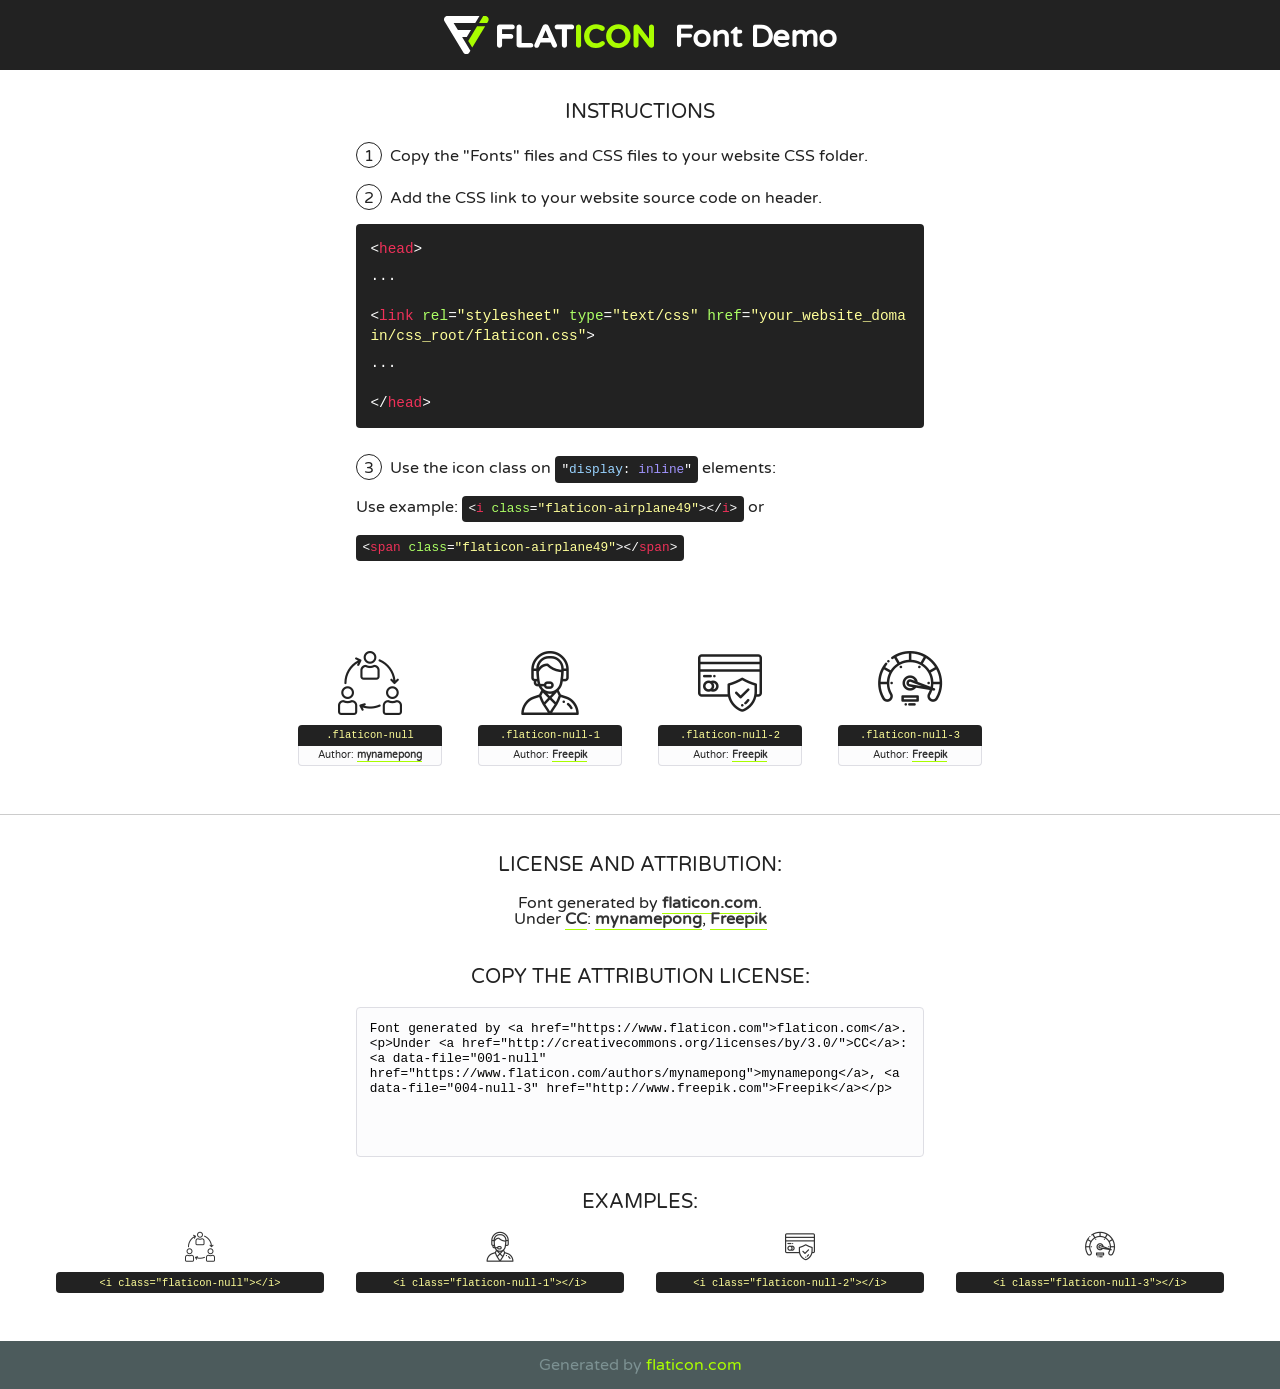
<file: assets/fonts/flaticon.html>
<!DOCTYPE html>
<!--
  Flaticon icon font: Flaticon
  Creation date: 03/06/2020 12:20
-->
<html>
<!DOCTYPE html>
<html>

<head>
    <title>Flaticon WebFont</title>
    <link href="http://fonts.googleapis.com/css?family=Varela+Round" rel="stylesheet" type="text/css" />
    <link rel="stylesheet" type="text/css" href="flaticon.css">
    <meta charset="UTF-8">
    <style>
    html, body, div, span, applet, object, iframe,
    h1, h2, h3, h4, h5, h6, p, blockquote, pre,
    a, abbr, acronym, address, big, cite, code,
    del, dfn, em, img, ins, kbd, q, s, samp,
    small, strike, strong, sub, sup, tt, var,
    b, u, i, center,
    dl, dt, dd, ol, ul, li,
    fieldset, form, label, legend,
    table, caption, tbody, tfoot, thead, tr, th, td,
    article, aside, canvas, details, embed, 
    figure, figcaption, footer, header, hgroup, 
    menu, nav, output, ruby, section, summary,
    time, mark, audio, video {
        margin: 0;
        padding: 0;
        border: 0;
        font-size: 100%;
        font: inherit;
        vertical-align: baseline;
    }
    /* HTML5 display-role reset for older browsers */
    article, aside, details, figcaption, figure, 
    footer, header, hgroup, menu, nav, section {
        display: block;
    }
    body {
        line-height: 1;
    }
    ol, ul {
        list-style: none;
    }
    blockquote, q {
        quotes: none;
    }
    blockquote:before, blockquote:after,
    q:before, q:after {
        content: '';
        content: none;
    }
    table {
        border-collapse: collapse;
        border-spacing: 0;
    }
    body {
        font-family: 'Varela Round', Helvetica, Arial, sans-serif;
        font-size: 16px;
        color: #222;
    }
    a {
        color: #333;
        border-bottom: 1px solid #a9fd00;
        font-weight: bold;
        text-decoration: none;
    }
    * {
        -moz-box-sizing: border-box;
        -webkit-box-sizing: border-box;
        box-sizing: border-box;
        margin: 0;
        padding: 0;
    }
    [class^="flaticon-"]:before, [class*=" flaticon-"]:before, [class^="flaticon-"]:after, [class*=" flaticon-"]:after {
        font-family: Flaticon;
        font-size: 30px;
        font-style: normal;
        margin-left: 20px;
        color: #333;
    }
    .wrapper {
        max-width: 600px;
        margin: auto;
        padding: 0 1em;
    }
    .title {
        font-size: 1.25em;
        text-align: center;
        margin-bottom: 1em;
        text-transform: uppercase;
    }
    header {
        text-align: center;
        background-color: #222;
        color: #fff;
        padding: 1em;
    }
    header .logo {
        width: 210px;
        height: 38px;
        display: inline-block;
        vertical-align: middle;
        margin-right: 1em;
        border: none;
    }
    header strong {
        font-size: 1.95em;
        font-weight: bold;
        vertical-align: middle;
        margin-top: 5px;
        display: inline-block;
    }
    .demo {
        margin: 2em auto;
        line-height: 1.25em;
    }
    .demo ul li {
        margin-bottom: 1em;
    }
    .demo ul li .num {
        color: #222;
        border-radius: 20px;
        display: inline-block;
        width: 26px;
        padding: 3px;
        height: 26px;
        text-align: center;
        margin-right: 0.5em;
        border: 1px solid #222;
    }
    .demo ul li code {
        background-color: #222;
        border-radius: 4px;
        padding: 0.25em 0.5em;
        display: inline-block;
        color: #fff;
        font-family: Consolas,Monaco,Lucida Console,Liberation Mono,DejaVu Sans Mono,Bitstream Vera Sans Mono,Courier New, monospace;
        font-weight: lighter;
        margin-top: 1em;
        font-size: 0.8em;
        word-break: break-all;
    }
    .demo ul li code.big {
        padding: 1em;
        font-size: 0.9em;
    }
    .demo ul li code .red {
        color: #EF3159;
    }
    .demo ul li code .green {
        color: #ACFF65;
    }
    .demo ul li code .yellow {
        color: #FFFF99;
    }
    .demo ul li code .blue {
        color: #99D3FF;
    }
    .demo ul li code .purple {
        color: #A295FF;
    }
    .demo ul li code .dots {
        margin-top: 0.5em;
        display: block;
    }
    #glyphs {
        border-bottom: 1px solid #ccc;
        padding: 2em 0;
        text-align: center;
    }
    .glyph {
        display: inline-block;
        width: 9em;
        margin: 1em;
        text-align: center;
        vertical-align: top;
        background: #FFF;
    }
    .glyph .glyph-icon {
        padding: 10px;
        display: block;
        font-family:"Flaticon";
        font-size: 64px;
        line-height: 1;
    }
    .glyph .glyph-icon:before {
        font-size: 64px;
        color: #222;
        margin-left: 0;
    }
    .class-name {
        font-size: 0.65em;
        background-color: #222;
        color: #fff;
        border-radius: 4px 4px 0 0;
        padding: 0.5em;
        color: #FFFF99;
        font-family: Consolas,Monaco,Lucida Console,Liberation Mono,DejaVu Sans Mono,Bitstream Vera Sans Mono,Courier New, monospace;
    }
    .author-name {
        font-size: 0.6em;
        background-color: #fcfcfd;
        border: 1px solid #DEDEE4;
        border-top: 0;
        border-radius: 0 0 4px 4px;
        padding: 0.5em;
    }
    .class-name:last-child {
        font-size: 10px;
        color:#888;
    }
    .class-name:last-child a {
        font-size: 10px;
        color:#555;
    }
    .class-name:last-child a:hover {
        color:#a9fd00;
    }
    .glyph > input {
        display: block;
        width: 100px;
        margin: 5px auto;
        text-align: center;
        font-size: 12px;
        cursor: text;
    }
    .glyph > input.icon-input {
        font-family:"Flaticon";
        font-size: 16px;
        margin-bottom: 10px;
    }
    .attribution .title {
        margin-top: 2em;
    }
    .attribution textarea {
        background-color: #fcfcfd;
        padding: 1em;
        border: none;
        box-shadow: none;
        border: 1px solid #DEDEE4;
        border-radius: 4px;
        resize: none;
        width: 100%;
        height: 150px;
        font-size: 0.8em;
        font-family: Consolas,Monaco,Lucida Console,Liberation Mono,DejaVu Sans Mono,Bitstream Vera Sans Mono,Courier New, monospace;
        -webkit-appearance: none;
    }
    .iconsuse {
        margin: 2em auto;
        text-align: center;
        max-width: 1200px;
    }
    .iconsuse:after {
        content: '';
        display: table;
        clear: both;
    }
    .iconsuse .image {
        float: left;
        width: 25%;
        padding: 0 1em;
    }
    .iconsuse .image p {
        margin-bottom: 1em;
    }
    .iconsuse .image span {
        display: block;
        font-size: 0.65em;
        background-color: #222;
        color: #fff;
        border-radius: 4px;
        padding: 0.5em;
        color: #FFFF99;
        margin-top: 1em;
        font-family: Consolas,Monaco,Lucida Console,Liberation Mono,DejaVu Sans Mono,Bitstream Vera Sans Mono,Courier New, monospace;
    }
    #footer {
        text-align: center;
        background-color: #4C5B5C;
        color: #7c9192;
        padding: 1em;
    }
    #footer a {
        border: none;
        color: #a9fd00;
        font-weight: normal;
    }
    @media (max-width: 960px) {
        .iconsuse .image {
            width: 50%;
        }
    }
    @media (max-width: 560px) {
        .iconsuse .image {
            width: 100%;
        }
    }
    </style>
</head>

<body class="characters-off">

    <header>
        <a href="https://www.flaticon.com" target="_blank" class="logo">
            <svg version="1.1" xmlns="http://www.w3.org/2000/svg" xmlns:xlink="http://www.w3.org/1999/xlink" xmlns:a="http://ns.adobe.com/AdobeSVGViewerExtensions/3.0/" viewBox="0 0 560.875 102.036" enable-background="new 0 0 560.875 102.036" xml:space="preserve">
                <defs>
                </defs>
                <g>
                    <g class="letters">
                        <path fill="#ffffff" d="M141.596,29.675c0-3.777,2.985-6.767,6.764-6.767h34.438c3.426,0,6.15,2.728,6.15,6.15
                        c0,3.43-2.724,6.149-6.15,6.149h-27.674v13.091h23.719c3.429,0,6.151,2.724,6.151,6.15c0,3.43-2.723,6.149-6.151,6.149h-23.719
                        v17.574c0,3.773-2.986,6.761-6.764,6.761c-3.779,0-6.764-2.989-6.764-6.761V29.675z"></path>
                        <path fill="#ffffff" d="M193.844,29.149c0-3.781,2.985-6.767,6.764-6.767c3.776,0,6.763,2.985,6.763,6.767v42.957h25.039
                        c3.426,0,6.149,2.726,6.149,6.153c0,3.425-2.723,6.15-6.149,6.15h-31.802c-3.779,0-6.764-2.986-6.764-6.768V29.149z"></path>
                        <path fill="#ffffff" d="M241.891,75.71l21.438-48.407c1.492-3.341,4.215-5.357,7.906-5.357h0.792
                        c3.686,0,6.323,2.017,7.815,5.357l21.439,48.407c0.436,0.967,0.701,1.845,0.701,2.723c0,3.602-2.809,6.501-6.414,6.501
                        c-3.161,0-5.269-1.845-6.499-4.655l-4.132-9.661h-27.059l-4.301,10.102c-1.144,2.631-3.426,4.214-6.237,4.214
                        c-3.517,0-6.24-2.81-6.24-6.325C241.1,77.64,241.451,76.677,241.891,75.71z M279.932,58.666l-8.521-20.297l-8.526,20.297H279.932
                        z"></path>
                        <path fill="#ffffff" d="M314.864,35.387H301.86c-3.429,0-6.239-2.813-6.239-6.238c0-3.429,2.811-6.24,6.239-6.24h39.533
                        c3.426,0,6.237,2.811,6.237,6.24c0,3.425-2.811,6.238-6.237,6.238h-13.001v42.785c0,3.773-2.99,6.761-6.764,6.761
                        c-3.779,0-6.764-2.989-6.764-6.761V35.387z"></path>
                        <path fill="#A9FD00" d="M352.615,29.149c0-3.781,2.985-6.767,6.767-6.767c3.774,0,6.761,2.985,6.761,6.767v49.024
                        c0,3.773-2.987,6.761-6.761,6.761c-3.781,0-6.767-2.989-6.767-6.761V29.149z"></path>
                        <path fill="#A9FD00" d="M374.132,53.836v-0.179c0-17.481,13.178-31.801,32.065-31.801c9.22,0,15.459,2.458,20.557,6.238
                        c1.402,1.054,2.637,2.985,2.637,5.357c0,3.692-2.985,6.59-6.681,6.59c-1.845,0-3.071-0.702-4.044-1.319
                        c-3.776-2.813-7.729-4.393-12.562-4.393c-10.364,0-17.831,8.611-17.831,19.154v0.173c0,10.542,7.291,19.329,17.831,19.329
                        c5.715,0,9.492-1.756,13.359-4.834c1.049-0.874,2.458-1.491,4.039-1.491c3.429,0,6.325,2.813,6.325,6.236
                        c0,2.106-1.056,3.78-2.282,4.834c-5.539,4.834-12.036,7.733-21.878,7.733C387.572,85.464,374.132,71.493,374.132,53.836z"></path>
                        <path fill="#A9FD00" d="M433.009,53.836v-0.179c0-17.481,13.79-31.801,32.766-31.801c18.981,0,32.592,14.143,32.592,31.628v0.173
                        c0,17.483-13.785,31.807-32.769,31.807C446.625,85.464,433.009,71.32,433.009,53.836z M484.224,53.836v-0.179
                        c0-10.539-7.725-19.326-18.626-19.326c-10.893,0-18.449,8.611-18.449,19.154v0.173c0,10.542,7.73,19.329,18.626,19.329
                        C476.676,72.986,484.224,64.378,484.224,53.836z"></path>
                        <path fill="#A9FD00" d="M506.233,29.321c0-3.774,2.99-6.763,6.767-6.763h1.401c3.252,0,5.183,1.583,7.029,3.953l26.093,34.265
                        V29.059c0-3.692,2.99-6.677,6.681-6.677c3.683,0,6.671,2.985,6.671,6.677v48.934c0,3.78-2.987,6.765-6.764,6.765h-0.436
                        c-3.257,0-5.188-1.581-7.034-3.953l-27.056-35.492v32.944c0,3.687-2.985,6.676-6.678,6.676c-3.683,0-6.673-2.989-6.673-6.676
                        V29.321z"></path>
                    </g>
                    <g class="insignia">
                        <path fill="#ffffff" d="M48.372,56.137h12.517l11.156-18.537H37.186L25.688,18.539h57.825L94.668,0H9.271
                        C5.925,0,2.842,1.801,1.198,4.716c-1.644,2.907-1.593,6.482,0.134,9.343l50.38,83.501c1.678,2.781,4.689,4.476,7.938,4.476
                        c3.246,0,6.257-1.695,7.935-4.476l2.898-4.804L48.372,56.137z"></path>
                        <g class="i">
                            <path fill="#A9FD00" d="M93.575,18.539h0.031v0.004l21.652,0.004l2.705-4.488c1.727-2.861,1.778-6.436,0.133-9.343
                            C116.454,1.801,113.371,0,110.026,0h-5.294L93.575,18.539z"></path>
                            <polygon fill="#A9FD00" points="88.291,27.356 64.725,66.486 75.519,84.404 109.942,27.356"></polygon>
                        </g>
                    </g>
                </g>
            </svg>
        </a>
        <strong>Font Demo</strong>
    </header>


    <section class="demo wrapper">

        <p class="title">Instructions</p>

        <ul>
            <li>
                <span class="num">1</span>Copy the "Fonts" files and CSS files to your website CSS folder.
            </li>
            <li>
                <span class="num">2</span>Add the CSS link to your website source code on header.
                <code class="big">
                    &lt;<span class="red">head</span>&gt;
                    <br/><span class="dots">...</span>
                    <br/>&lt;<span class="red">link</span> <span class="green">rel</span>=<span class="yellow">"stylesheet"</span> <span class="green">type</span>=<span class="yellow">"text/css"</span> <span class="green">href</span>=<span class="yellow">"your_website_domain/css_root/flaticon.css"</span>&gt;
                    <br/><span class="dots">...</span>
                    <br/>&lt;/<span class="red">head</span>&gt;
                </code>
            </li>

            <li>
                <p>
                    <span class="num">3</span>Use the icon class on <code>"<span class="blue">display</span>:<span class="purple"> inline</span>"</code> elements:
                    <br />
                    Use example: <code>&lt;<span class="red">i</span> <span class="green">class</span>=<span class="yellow">&quot;flaticon-airplane49&quot;</span>&gt;&lt;/<span class="red">i</span>&gt;</code> or <code>&lt;<span class="red">span</span> <span class="green">class</span>=<span class="yellow">&quot;flaticon-airplane49&quot;</span>&gt;&lt;/<span class="red">span</span>&gt;</code>
            </li>
        </ul>

    </section>




   <section id="glyphs">          
    
      
        <div class="glyph"><div class="glyph-icon flaticon-null"></div>
            <div class="class-name">.flaticon-null</div>
            <div class="author-name">Author: <a data-file="001-null" href="https://www.flaticon.com/authors/mynamepong">mynamepong</a> </div> 
        </div>        
        
        <div class="glyph"><div class="glyph-icon flaticon-null-1"></div>
            <div class="class-name">.flaticon-null-1</div>
            <div class="author-name">Author: <a data-file="002-null-1" href="http://www.freepik.com">Freepik</a> </div> 
        </div>        
        
        <div class="glyph"><div class="glyph-icon flaticon-null-2"></div>
            <div class="class-name">.flaticon-null-2</div>
            <div class="author-name">Author: <a data-file="003-null-2" href="http://www.freepik.com">Freepik</a> </div> 
        </div>        
        
        <div class="glyph"><div class="glyph-icon flaticon-null-3"></div>
            <div class="class-name">.flaticon-null-3</div>
            <div class="author-name">Author: <a data-file="004-null-3" href="http://www.freepik.com">Freepik</a> </div> 
        </div>        
        

    </section>



    <section class="attribution wrapper"   style="text-align:center;">

      <div class="title">License and attribution:</div><div class="attrDiv">Font generated by <a href="https://www.flaticon.com">flaticon.com</a>. <div><p>Under <a href="http://creativecommons.org/licenses/by/3.0/">CC</a>: <a data-file="001-null" href="https://www.flaticon.com/authors/mynamepong">mynamepong</a>, <a data-file="004-null-3" href="http://www.freepik.com">Freepik</a></p>  </div>
      </div>
      <div class="title">Copy the Attribution License:</div>

    <textarea onclick="this.focus();this.select();">Font generated by &lt;a href=&quot;https://www.flaticon.com&quot;&gt;flaticon.com&lt;/a&gt;. <p>Under <a href="http://creativecommons.org/licenses/by/3.0/">CC</a>: <a data-file="001-null" href="https://www.flaticon.com/authors/mynamepong">mynamepong</a>, <a data-file="004-null-3" href="http://www.freepik.com">Freepik</a></p>  
     </textarea>

    </section>

    <section class="iconsuse">

          <div class="title">Examples:</div>            
             
            <div class="image">
                <p>
                    <i class="glyph-icon flaticon-null"></i> 
                    <span>&lt;i class=&quot;flaticon-null&quot;&gt;&lt;/i&gt;</span>
                </p>
            </div>
            
            <div class="image">
                <p>
                    <i class="glyph-icon flaticon-null-1"></i> 
                    <span>&lt;i class=&quot;flaticon-null-1&quot;&gt;&lt;/i&gt;</span>
                </p>
            </div>
            
            <div class="image">
                <p>
                    <i class="glyph-icon flaticon-null-2"></i> 
                    <span>&lt;i class=&quot;flaticon-null-2&quot;&gt;&lt;/i&gt;</span>
                </p>
            </div>
            
            <div class="image">
                <p>
                    <i class="glyph-icon flaticon-null-3"></i> 
                    <span>&lt;i class=&quot;flaticon-null-3&quot;&gt;&lt;/i&gt;</span>
                </p>
            </div>
                       
        </div>
                            
    </section>

<div id="footer">
    <div>Generated by <a href="https://www.flaticon.com">flaticon.com</a>
    </div>
</div>



</body>
</html>
</file>
<file: assets/css/flaticon.css>
/*
  	Flaticon icon font: Flaticon
  	Creation date: 03/06/2020 12:20
  	*/

@font-face {
  font-family: "Flaticon";
  src: url("../fonts/Flaticon.eot");
  src: url("../fonts/Flaticon.eot?#iefix") format("embedded-opentype"),
       url("../fonts/Flaticon.woff2") format("woff2"),
       url("../fonts/Flaticon.woff") format("woff"),
       url("../fonts/Flaticon.ttf") format("truetype"),
       url("../fonts/Flaticon.svg#Flaticon") format("svg");
  font-weight: normal;
  font-style: normal;
}

@media screen and (-webkit-min-device-pixel-ratio:0) {
  @font-face {
    font-family: "Flaticon";
    src: url("../fonts/Flaticon.svg#Flaticon") format("svg");
  }
}

[class^="flaticon-"]:before, [class*=" flaticon-"]:before,
[class^="flaticon-"]:after, [class*=" flaticon-"]:after {   
  font-family: Flaticon;
font-style: normal;
}

.flaticon-null:before { content: "\f100"; }
.flaticon-null-1:before { content: "\f101"; }
.flaticon-null-2:before { content: "\f102"; }
.flaticon-null-3:before { content: "\f103"; }
</file>
<file: assets/css/progressbar_barfiller.css>
/* Custom Code skills */
.single-skill{
  display: flex;
}

.single-skill span {
	color: #79838b;
	font-size: 13px;
	font-weight: 300;
	letter-spacing: 0;
	margin-bottom: 14px;
	display: block;
}
.single-skill .bar-progress {
	width: 100%;
}
.single-skill .bar-title {
  width: 20%;
  margin-bottom: 19px;
}

.skills-content {
  padding-top: 200px;
  padding-left: 70px;
}

.skills-shape-bg {
  height: 651px;
  width: 868px;
  position: absolute;
  content: "";
  border: 2px solid #4d4d4d;
  left: 40%;
  top: 255px;
}

.skills-shape-bg::before {
  position: absolute;
  content: "";
  height: 465px;
  width: 300px;
  border: 2px solid #4d4d4d;
  left: -35%;
  top: 50%;
  transform: translateY(-50%);
  border-right: 0;
}



/* Default */
.barfiller {
	width: 100%;
	height: 10px;
	background: #f6f9fc;
  position: relative;
  border-radius: 5px;
}

.barfiller .fill {
  display: block;
  position: relative;
  width: 0px;
  height: 100%;
  background: #333;
  z-index: 1;
  border-radius: 5px;
}

.barfiller .tipWrap { display: none; }

.barfiller .tip {
  margin-top: -28px;
  padding: 2px 4px;
  font-size: 16px;
  color: #09cc7f;
  left: 0px;
  position: absolute;
  z-index: 2;
  background: transparent;
  font-weight: 800;
}

.barfiller .tip:after {
  border: solid;
  border-color: rgba(0,0,0,.8) transparent;
  border-width: 6px 6px 0 6px;
  content: "";
  display: block;
  position: absolute;
  left: 9px;
  top: 100%;
  z-index: 9;
  display: none;
  
}
</file>
<file: assets/css/gijgo.css>
.gj-button {
    background-color: #f5f5f5;
    border: 1px solid #ddd;
    color: #000;
    border-radius: 3px;
    padding: 6px 10px;
    cursor: pointer;
}

.gj-unselectable {
    -webkit-touch-callout: none;
    -webkit-user-select: none;
    -khtml-user-select: none;
    -moz-user-select: none;
    -ms-user-select: none;
    user-select: none;
}

.gj-row {
    display: -webkit-box;
    display: -ms-flexbox;
    display: flex;
    -ms-flex-wrap: wrap;
    flex-wrap: wrap;
}

.gj-margin-left-5 {
    margin-left: 5px;
}

.gj-margin-left-10 {
    margin-left: 10px;
}

.gj-width-full {
    width: 100%;
}

.gj-cursor-pointer {
    cursor: pointer;
}

.gj-text-align-center {
    text-align: center;
}

.gj-font-size-16 {
    font-size: 16px;
}

.gj-hidden {
    display: none;
}

/** Material Design */
.gj-button-md {
    background: 0 0;
    border: none;
    border-radius: 2px;
    color: rgba(0, 0, 0, 0.87);
    position: relative;
    height: 36px;
    margin: 0;
    min-width: 64px;
    padding: 0 16px;
    display: inline-block;
    font-family: "Roboto","Helvetica","Arial",sans-serif;
    font-size: 1rem;
    font-weight: 500;
    text-transform: uppercase;
    letter-spacing: 0;
    overflow: hidden;
    will-change: box-shadow;
    transition: box-shadow .2s cubic-bezier(.4,0,1,1),background-color .2s cubic-bezier(.4,0,.2,1),color .2s cubic-bezier(.4,0,.2,1);
    outline: none;
    cursor: pointer;
    text-decoration: none;
    text-align: center;
    line-height: 36px;
    vertical-align: middle;
    overflow: hidden;
    -webkit-user-select: none;
    -moz-user-select: none;
    -ms-user-select: none;
    user-select: none;
}

.gj-button-md:hover {
    background-color: rgba(158,158,158,.2);
}

.gj-button-md:disabled {
    color: rgba(0,0,0,.26);
    background: 0 0;
}

.gj-button-md .material-icons,
.gj-button-md .gj-icon {
    vertical-align: middle;
    /*font-size: 1.3rem;
    margin-right: 4px;*/
}

.gj-button-md.gj-button-md-icon {
    width: 24px;
    height: 31px;
    min-width: 24px;
    padding: 0px;
    display: table;
}

.gj-button-md.gj-button-md-icon .material-icons,
.gj-button-md.gj-button-md-icon .gj-icon {
    display: table-cell;
    margin-right: 0px;
    width: 24px;
    height: 24px;
}

.gj-button-md.active {
    background-color: rgba(158,158,158,.4);
}

.gj-button-md-group {
    position: relative;
    display: inline-block;
    vertical-align: middle;
}
.gj-textbox-md {
	/* border: none; */
	/* border-bottom: 1px solid rgba(0,0,0,.42); */
	display: block;
	font-family: "Helvetica","Arial",sans-serif;
	font-size: 16px;
	line-height: 16px;
	/* padding: 4px 0px; */
	margin: 0;
	/* width: 100%; */
	background: 0 0;
	/* text-align: ; */
	color: rgba(0,0,0,.87);
	padding-left: 44px;
	border: 1px solid #dca73a;
	/* padding: 15px 15px; */
	/* text-align: center; */
	width: 177px;
	height: 55px;
	border-radius: 5px;
}
.gj-textbox-md:focus,
.gj-textbox-md:active {
    /* border-bottom: 2px solid rgba(0,0,0,.42); */
    outline: none;
}

.gj-textbox-md::placeholder {
    color: #8e8e8e;
}

.gj-textbox-md:-ms-input-placeholder {
    color: #8e8e8e;
}

.gj-textbox-md::-ms-input-placeholder {
    color: #8e8e8e;
}

.gj-md-spacer-24 {
    min-width: 24px;
    width: 24px;
    display: inline-block;
}

.gj-md-spacer-32 {
    min-width: 32px;
    width: 32px;
    display: inline-block;
}

.gj-modal {
    position: fixed;
    top: 0;
    right: 0;
    bottom: 0;
    left: 0;
    z-index: 1203;
    display: none;
    overflow: hidden;
    -webkit-overflow-scrolling: touch;
    outline: 0;
    background-color: rgba(0, 0, 0, 0.54118);
    transition: 200ms ease opacity;
    will-change: opacity;
}

/* List */
ul.gj-list li [data-role="wrapper"] {
    display: table;
    width: 100%;
}

ul.gj-list li [data-role="checkbox"] {
    display: table-cell;
    vertical-align:middle;
    text-align:center;
}

ul.gj-list li [data-role="image"] {
    display: table-cell;
    vertical-align:middle;
    text-align:center;
}

ul.gj-list li [data-role="display"] {
    display: table-cell;
    vertical-align:middle;
    cursor: pointer;
}

ul.gj-list li [data-role="display"]:empty:before {
  content: "\200b"; /* unicode zero width space character */
}

/* List - Bootstrap */
ul.gj-list-bootstrap {
    padding-left: 0px;
    margin-bottom: 0px;
}

ul.gj-list-bootstrap li {
    padding: 0px;
}

ul.gj-list-bootstrap li [data-role="wrapper"] {
    padding: 0px 10px;
}

ul.gj-list-bootstrap li [data-role="checkbox"] {
    width: 24px;
    padding: 3px;
}

ul.gj-list-bootstrap li [data-role="image"] {
    width: 24px;
    height: 24px;
}

ul.gj-list-bootstrap li [data-role="display"] {
    padding: 8px 0px 8px 4px;
}

.list-group-item.active ul li, .list-group-item.active:focus ul li, .list-group-item.active:hover ul li {
    text-shadow: none;
    color:initial;
}

/* List - Material Design */
ul.gj-list-md {
    padding: 0px;
    list-style: none;
    list-style-type: none;
    line-height: 24px;
    letter-spacing: 0;
    color: #616161; /* Gray 700 */
}

ul.gj-list-md li {
    display: list-item;
    list-style-type: none;
    padding: 0px;
    min-height: unset;
    box-sizing: border-box;
    align-items: center;
    cursor: default;
    overflow: hidden;

    font-family: "Roboto","Helvetica","Arial",sans-serif;
    font-size: 16px;
    font-weight: 400;
    letter-spacing: .04em;
    line-height: 1;
    
    -webkit-flex-direction: row;
    -ms-flex-direction: row;
    flex-direction: row;
    -webkit-flex-wrap: nowrap;
    -ms-flex-wrap: nowrap;
    flex-wrap: nowrap;
}

ul.gj-list-md li [data-role="checkbox"] {
    height: 24px;
    width: 24px;
}

ul.gj-list-md li [data-role="image"] {
    height: 24px;
    width: 24px;
}

ul.gj-list-md li [data-role="display"] {
    padding: 8px 0px 8px 5px;
    order: 0;
    flex-grow: 2;
    text-decoration: none;
    box-sizing: border-box;
    align-items: center;
    text-align: left;
    color: rgba(0,0,0,.87);
}

ul.gj-list-md li.disabled>[data-role="wrapper"]>[data-role="display"] {
    color: #9E9E9E; /* Gray 500 */
}

.gj-list-md-active {
    background: #e0e0e0;
    color: #3f51b5;
}


/* Picker */
.gj-picker {
    position: absolute;
    z-index: 1203;
    background-color: #fff;
}

.gj-picker .selected {
    color: #fff;
}

/* Material Design */
.gj-picker-md {
    font-family: "Roboto","Helvetica","Arial",sans-serif;
    font-size: 16px;
    font-weight: 400;
    letter-spacing: .04em;
    line-height: 1;
    color: rgba(0,0,0,.87);
    border: 1px solid #E0E0E0;
}

.gj-modal .gj-picker-md {
    border: 0px;
}

.gj-picker-md [role="header"] {
    color: rgba(255, 255, 255, 0.54);
    display: flex;
    background: #2196f3;
    align-items: baseline;
    user-select: none;
    justify-content: center;
}

.gj-picker-md [role="footer"] {
    float: right;
    padding: 10px;
}

.gj-picker-md [role="footer"] button.gj-button-md {
    color: #2196f3;
    font-weight: bold;
    font-size: 13px;
}

/* Bootstrap */
.gj-picker-bootstrap {
    border-radius: 4px;
    border: 1px solid #E0E0E0;
}

.gj-picker-bootstrap .selected {
    color: #888;
}

.gj-picker-bootstrap [role="header"] {
    background: #eee;
    color: #AAA;
}
@font-face {
    font-family: 'gijgo-material';
    src: url('../fonts/gijgo-material.eot?235541');
    src: url('../fonts/gijgo-material.eot?235541#iefix') format('embedded-opentype'), url('../fonts/gijgo-material.ttf?235541') format('truetype'), url('../fonts/gijgo-material.woff?235541') format('woff'), url('../fonts/gijgo-material.svg?235541#gijgo-material') format('svg');
    font-weight: normal;
    font-style: normal;
}

.gj-icon {
    /* use !important to prevent issues with browser extensions that change fonts */
    font-family: 'gijgo-material' !important;
    font-size: 24px;
    speak: none;
    font-style: normal;
    font-weight: normal;
    font-variant: normal;
    text-transform: none;
    line-height: 1;
    /* Enable Ligatures ================ */
    letter-spacing: 0;
    -webkit-font-feature-settings: "liga";
    -moz-font-feature-settings: "liga=1";
    -moz-font-feature-settings: "liga";
    -ms-font-feature-settings: "liga" 1;
    font-feature-settings: "liga";
    -webkit-font-variant-ligatures: discretionary-ligatures;
    font-variant-ligatures: discretionary-ligatures;
    /* Better Font Rendering =========== */
    -webkit-font-smoothing: antialiased;
    -moz-osx-font-smoothing: grayscale;
}

.gj-icon.undo:before {
    content: "\e900";
}

.gj-icon.vertical-align-top:before {
    content: "\e901";
}

.gj-icon.vertical-align-center:before {
    content: "\e902";
}

.gj-icon.vertical-align-bottom:before {
    content: "\e903";
}

.gj-icon.arrow-dropup:before {
    content: "\e904";
}

.gj-icon.clock:before {
    content: "\e905";
}

.gj-icon.refresh:before {
    content: "\e906";
}

.gj-icon.last-page:before {
    content: "\e907";
}

.gj-icon.first-page:before {
    content: "\e908";
}

.gj-icon.cancel:before {
    content: "\e909";
}

.gj-icon.clear:before {
    content: "\e90a";
}

.gj-icon.check-circle:before {
    content: "\e90b";
}

.gj-icon.delete:before {
    content: "\e90c";
}

.gj-icon.arrow-upward:before {
    content: "\e90d";
}

.gj-icon.arrow-forward:before {
    content: "\e90e";
}

.gj-icon.arrow-downward:before {
    content: "\e90f";
}

.gj-icon.arrow-back:before {
    content: "\e910";
}

.gj-icon.list-numbered:before {
    content: "\e911";
}

.gj-icon.list-bulleted:before {
    content: "\e912";
}

.gj-icon.indent-increase:before {
    content: "\e913";
}

.gj-icon.indent-decrease:before {
    content: "\e914";
}

.gj-icon.redo:before {
    content: "\e915";
}

.gj-icon.align-right:before {
    content: "\e916";
}

.gj-icon.align-left:before {
    content: "\e917";
}

.gj-icon.align-justify:before {
    content: "\e918";
}

.gj-icon.align-center:before {
    content: "\e919";
}

.gj-icon.strikethrough:before {
    content: "\e91a";
}

.gj-icon.italic:before {
    content: "\e91b";
}

.gj-icon.underlined:before {
    content: "\e91c";
}

.gj-icon.bold:before {
    content: "\e91d";
}

.gj-icon.arrow-dropdown:before {
    content: "\e91e";
}

.gj-icon.done:before {
    content: "\e91f";
}

.gj-icon.pencil:before {
    content: "\e920";
}

.gj-icon.minus:before {
    content: "\e921";
}

.gj-icon.plus:before {
    content: "\e922";
}

.gj-icon.chevron-up:before {
    content: "\e923";
}

.gj-icon.chevron-right:before {
    content: "\e924";
}

.gj-icon.chevron-down:before {
    content: "\e925";
}

.gj-icon.chevron-left:before {
    content: "\e926";
}

.gj-icon.event:before {
    content: "\e927";
}
.gj-draggable {
    cursor: move;
}
.gj-resizable-handle {
    position: absolute;
    font-size: 0.1px;
    display: block;
    -ms-touch-action: none;
    touch-action: none;
    z-index: 1203;
}

.gj-resizable-n {
    cursor: n-resize;
    height: 7px;
    width: 100%;
    top: -5px;
    left: 0;
}
.gj-resizable-e {
    cursor: e-resize;
    width: 7px;
    right: -5px;
    top: 0;
    height: 100%;
}
.gj-resizable-s {
    cursor: s-resize;
    height: 7px;
    width: 100%;
    bottom: -5px;
    left: 0;
}
.gj-resizable-w {
	cursor: w-resize;
	width: 7px;
	left: -5px;
	top: 0;
	height: 100%;
}
.gj-resizable-se {
	cursor: se-resize;
	width: 12px;
	height: 12px;
	right: 1px;
	bottom: 1px;
}
.gj-resizable-sw {
	cursor: sw-resize;
	width: 9px;
	height: 9px;
	left: -5px;
	bottom: -5px;
}
.gj-resizable-nw {
	cursor: nw-resize;
	width: 9px;
	height: 9px;
	left: -5px;
	top: -5px;
}
.gj-resizable-ne {
	cursor: ne-resize;
	width: 9px;
	height: 9px;
	right: -5px;
	top: -5px;
}

.gj-dialog-footer {
    position: absolute;
    bottom: 0px;
    width: 100%;
    margin-top: 0px;
}

.gj-dialog-scrollable [data-role="body"] {
    overflow-x: hidden;
    overflow-y: scroll;
}

/** Bootstrap 3 **/
.gj-dialog-bootstrap {
    overflow: hidden;
    z-index: 1202;
}

.gj-dialog-bootstrap [data-role="title"] {
    display: inline;
}
.gj-dialog-bootstrap [data-role="close"] {
    line-height: 1.42857143;
}

/** Bootstrap 4 **/
.gj-dialog-bootstrap4 {
    overflow: hidden;
    z-index: 1202;
}

.gj-dialog-bootstrap4 [data-role="title"] {
    display: inline;
}
.gj-dialog-bootstrap4 [data-role="close"] {
    line-height: 1.5;
}

/** Material Design **/
.gj-dialog-md {
    background-color: #FFF;
    overflow: hidden;
    border: none;
    box-shadow: 0 11px 15px -7px rgba(0,0,0,.2), 0 24px 38px 3px rgba(0,0,0,.14), 0 9px 46px 8px rgba(0,0,0,.12);
    box-sizing: border-box;
    position: relative;
    display: -webkit-box;
    display: -webkit-flex;
    display: -ms-flexbox;
    display: flex;
    -webkit-box-orient: vertical;
    -webkit-box-direction: normal;
    -webkit-flex-direction: column;
    -ms-flex-direction: column;
    flex-direction: column;
    -webkit-background-clip: padding-box;
    background-clip: padding-box;
    outline: 0;
    z-index: 1202;
}

.gj-dialog-md-header {
    padding: 24px 24px 0px 24px;
    font-family: "Roboto","Helvetica","Arial",sans-serif;
}

.gj-dialog-md-title {
    margin: 0;
    font-weight: 400;
    display: inline;
    line-height: 28px;
    font-size: 20px;
}

.gj-dialog-md-close {
    -webkit-appearance: none;
    padding: 0;
    cursor: pointer;
    background: 0 0;
    border: 0;
    float: right;
    line-height: 28px;
    font-size: 28px;
}

.gj-dialog-md-body {
    padding: 20px 24px 24px 24px;
    color: rgba(0,0,0,.54);
    font-family: "Helvetica","Arial",sans-serif;
    font-size: 14px;
    font-weight: 400;
    line-height: 20px;
}

.gj-dialog-md-footer {
    padding: 8px 8px 8px 24px;
    display: -webkit-flex;
    display: -ms-flexbox;
    display: flex;
    -webkit-flex-direction: row-reverse;
    -ms-flex-direction: row-reverse;
    flex-direction: row-reverse;
    -webkit-flex-wrap: wrap;
    -ms-flex-wrap: wrap;
    flex-wrap: wrap;

    box-sizing: border-box;
}

.gj-dialog-md-footer>*:first-child {
    margin-right: 0;
}

.gj-dialog-md-footer>* {
    margin-right: 8px;
    height: 36px;
}
DIV.gj-grid-wrapper {
    margin: auto;
    position: relative;
    clear:both;
    z-index: 1;
}

TABLE.gj-grid {
    margin: auto;    
    border-collapse: collapse;
    width: 100%;
    table-layout: fixed;
}

TABLE.gj-grid THEAD TH [data-role="selectAll"] {
    margin: auto;
}

TABLE.gj-grid THEAD TH [data-role="title"] {
    display: inline-block;
}

TABLE.gj-grid THEAD TH [data-role="sorticon"] {
    display: inline-block;
}

TABLE.gj-grid THEAD TH {
    overflow: hidden;
    text-overflow: ellipsis;
}

TABLE.gj-grid.autogrow-header-row THEAD TH {
    overflow: auto;
    text-overflow: initial;
    white-space: pre-wrap;
    -ms-word-break: break-word;
    word-break: break-word;
}

TABLE.gj-grid > tbody > tr > td {
    overflow: hidden;
    position: relative;
}

table.gj-grid tbody div[data-role="display"] {
    vertical-align: middle;
    text-indent: 0;
    white-space: pre-wrap;
    -ms-word-break: break-word;
    word-break: break-word;
}

table.gj-grid.fixed-body-rows tbody div[data-role="display"] {
    overflow: hidden;
    text-overflow: ellipsis;
    white-space: nowrap;
    -ms-word-break: initial;
    word-break: initial;
}

table.gj-grid tfoot DIV[data-role="display"] {
    vertical-align: middle;
    text-indent: 0;
    display: flex;
}

TABLE.gj-grid .fa {
    padding: 2px;
}

TABLE.gj-grid > tbody > tr > td > div {
    padding: 2px;
    overflow: hidden;
}

DIV.gj-grid-wrapper DIV.gj-grid-loading-cover
{
    background: #BBBBBB;
    opacity: 0.5;
    position: absolute;
    vertical-align: middle;
}

DIV.gj-grid-wrapper DIV.gj-grid-loading-text
{
    position: absolute;
    font-weight: bold;
}

/* Bootstrap Theme */
table.gj-grid-bootstrap thead th {
    background-color: #f5f5f5;
    vertical-align:middle;
}

table.gj-grid-bootstrap thead th [data-role="sorticon"] {
    margin-left: 5px;
}

table.gj-grid-bootstrap thead th [data-role="sorticon"] i.gj-icon,
table.gj-grid-bootstrap thead th [data-role="sorticon"] i.material-icons {
    position: absolute;
    font-size: 20px;
    top: 15px;
}

table.gj-grid-bootstrap tbody tr td div[data-role="display"] {
    padding: 0px;
}

.gj-grid-bootstrap-4 .gj-checkbox-bootstrap {
    display: inline-block;
    padding-top: 2px;
}

.gj-grid-bootstrap-4 tbody tr.active {
    background-color: rgba(0,0,0,.075);
}

/* Material Design Theme */
.gj-grid-md {
    position: relative;
    border: 1px solid #e0e0e0;
    border-collapse: collapse;
    white-space: nowrap;
    font-size: 13px;
    font-family: "Roboto","Helvetica","Arial",sans-serif;
    background-color: #fff;
}

.gj-grid-md td:first-of-type, .gj-grid-md th:first-of-type {
    padding-left: 24px;
}

.gj-grid-md th {
    position: relative;
    vertical-align: bottom;
    font-weight: 700;
    line-height: 31px;
    letter-spacing: 0;
    height: 56px;
    font-size: 12px;
    color: rgba(0,0,0,.54);
    padding-bottom: 8px;
    box-sizing: border-box;
    padding: 12px 18px;
    text-align: right;
}

.gj-grid-md td {
    position: relative;
    height: 48px;
    border-top: 1px solid #e0e0e0;
    border-bottom: 1px solid #e0e0e0;
    padding: 12px 18px;
    box-sizing: border-box;
    text-align: left;
    color: rgba(0,0,0,.87);
}

.gj-grid-md tbody tr {
    position: relative;
    height: 48px;
    transition-duration: .28s;
    transition-timing-function: cubic-bezier(.4,0,.2,1);
    transition-property: background-color;
}

.gj-grid-md tbody tr:hover {
    background-color: #EEEEEE; /* Gray 200 */
}

.gj-grid-md tbody tr.gj-grid-md-select {
    background-color: #F5F5F5; /* Grey 100 */
}


table.gj-grid-md thead th [data-role="sorticon"] {
    margin-left: 5px;
}

table.gj-grid-md thead th [data-role="sorticon"] i.gj-icon,
table.gj-grid-md thead th [data-role="sorticon"] i.material-icons {
    position: absolute;
    font-size: 16px;
    top: 19px;
}

table.gj-grid-md thead th.gj-grid-select-all {
    padding-bottom: 3px;
}
/* Hide all prioritized columns by default */
@media only all {
	th.display-1120,
	td.display-1120,
	th.display-960,
	td.display-960,
	th.display-800,
	td.display-800,
	th.display-640,
	td.display-640,
	th.display-480,
	td.display-480,
	th.display-320,
	td.display-320 {
		display: none;
	}
}

/* Show at 320px (20em x 16px) */
@media screen and (min-width: 20em) {
	TABLE.gj-grid-bootstrap th.display-320,
	TABLE.gj-grid-bootstrap td.display-320 {
		display: table-cell;
	}
}
/* Show at 480px (30em x 16px) */
@media screen and (min-width: 30em) {
	TABLE.gj-grid-bootstrap th.display-480,
	TABLE.gj-grid-bootstrap td.display-480 {
		display: table-cell;
	}
}
/* Show at 640px (40em x 16px) */
@media screen and (min-width: 40em) {
	TABLE.gj-grid-bootstrap th.display-640,
	TABLE.gj-grid-bootstrap td.display-640 {
		display: table-cell;
	}
}
/* Show at 800px (50em x 16px) */
@media screen and (min-width: 50em) {
	TABLE.gj-grid-bootstrap th.display-800,
	TABLE.gj-grid-bootstrap td.display-800 {
		display: table-cell;
	}
}
/* Show at 960px (60em x 16px) */
@media screen and (min-width: 60em) {
	TABLE.gj-grid-bootstrap th.display-960,
	TABLE.gj-grid-bootstrap td.display-960 {
		display: table-cell;
	}
}
/* Show at 1,120px (70em x 16px) */
@media screen and (min-width: 70em) {
	TABLE.gj-grid-bootstrap th.display-1120,
	TABLE.gj-grid-bootstrap td.display-1120 {
		display: table-cell;
	}
}

/* Material Design Theme */
.gj-grid-md tfoot tr th {
    padding-right: 14px;
}

.gj-grid-md tfoot tr[data-role="pager"] .gj-grid-mdl-pager-label {
    padding-left: 5px;
    padding-right: 5px;
}

.gj-grid-md tfoot tr[data-role="pager"] .gj-dropdown-md {
    margin-left: 12px;
}

.gj-grid-md tfoot tr[data-role="pager"] .gj-dropdown-md [role="presenter"] {
    font-size: 12px;
    font-weight: bold;
    color: rgba(0,0,0,.54);
}

.gj-grid-md tfoot tr[data-role="pager"] .gj-dropdown-md [role="presenter"] [role="display"] {
    text-align: right;
}

.gj-grid-md tfoot tr[data-role="pager"] .gj-grid-md-limit-select {
    margin-left: 10px;
    font-size: 12px;
    font-weight: bold;
    color: rgba(0,0,0,.54);
}

/* Bootstrap */
.gj-grid-bootstrap tfoot tr[data-role="pager"] th {
    line-height: 30px;
    background-color: #f5f5f5;
}

.gj-grid-bootstrap tfoot tr[data-role="pager"] th > div > div {
    margin-right: 5px;
}

.gj-grid-bootstrap tfoot tr[data-role="pager"] th > div > button {
    margin-right: 5px;
}

.gj-grid-bootstrap-4 tfoot tr[data-role="pager"] th > div button {
    height: 34px;
}

.gj-grid-bootstrap-4 tfoot tr[data-role="pager"] th div .gj-dropdown-bootstrap-4 .gj-dropdown-expander-mi .gj-icon {
    top: 5px;
}

.gj-grid-bootstrap-3 tfoot tr[data-role="pager"] th > div > input {
    margin-right: 5px;
    width: 40px;
    text-align: right;
    display: inline-block;
    font-weight: bold;
}

.gj-grid-bootstrap-4 tfoot tr[data-role="pager"] th > div > div.input-group {
    width: 40px;
}

.gj-grid-bootstrap-4 tfoot tr[data-role="pager"] th > div > div.input-group input {
    text-align: right;
    font-weight: bold;
    height: 34px;
    padding-top: 2px;
    padding-bottom: 6px;
}

.gj-grid-bootstrap tfoot tr[data-role="pager"] th > div > select {
    display: inline-block;
    margin-right: 5px;
    width: 60px;
}

.gj-grid-bootstrap tfoot tr[data-role="pager"] th .gj-dropdown-bootstrap .gj-list-bootstrap [data-role="display"] {
    line-height: 14px;
}

.gj-grid-bootstrap tfoot tr[data-role="pager"] th .gj-dropdown-bootstrap [role="presenter"] [role="display"] {
    font-weight: bold;
}

.gj-grid-bootstrap tfoot tr[data-role="pager"] th .gj-dropdown-bootstrap-3 [role="presenter"] {
    padding: 2px 8px;
}

.gj-grid-bootstrap tfoot tr[data-role="pager"] th .gj-dropdown-bootstrap-4 [role="presenter"] {
    padding: 1px 8px;
}
.gj-grid thead tr th div.gj-grid-column-resizer-wrapper {
    position: relative;
    width: 100%;
    height: 0px; 
    top: 0px; 
    left: 0px; 
    padding: 0px;
}

span.gj-grid-column-resizer {
    position: absolute;
    right: 0px;
    width: 10px;
    top: -100px;
    height: 300px;
    z-index: 1203;
    cursor: e-resize;
}

.gj-grid-resize-cursor {
    cursor: e-resize;
}
.gj-grid-md tbody tr.gj-grid-top-border td {
  border-top: 2px solid #777;
}
.gj-grid-md tbody tr.gj-grid-bottom-border td {
  border-bottom: 2px solid #777;
}

.gj-grid-bootstrap tbody tr.gj-grid-top-border td {
  border-top: 2px solid #777;
}
.gj-grid-bootstrap tbody tr.gj-grid-bottom-border td {
  border-bottom: 2px solid #777;
}
.gj-grid-md thead tr th.gj-grid-left-border,
.gj-grid-md tbody tr td.gj-grid-left-border
{
    border-left: 3px solid #777;
}
.gj-grid-md thead tr th.gj-grid-right-border,
.gj-grid-md tbody tr td.gj-grid-right-border
{
    border-right: 3px solid #777;
}

.gj-grid-bootstrap thead tr th.gj-grid-left-border,
.gj-grid-bootstrap tbody tr td.gj-grid-left-border
{
    border-left: 5px solid #ddd;
}
.gj-grid-bootstrap thead tr th.gj-grid-right-border,
.gj-grid-bootstrap tbody tr td.gj-grid-right-border
{
    border-right: 5px solid #ddd;
}
.gj-dirty {
    position: absolute;
    top: 0px;
    left: 0px;
    border-style: solid;
    border-width: 3px;
    border-color: #f00 transparent transparent #f00;
    padding: 0;
    overflow: hidden;
    vertical-align: top;
}

/* Material Design */
.gj-grid-md tbody tr td.gj-grid-management-column {
    padding: 3px;
}

.gj-grid-md tbody tr td[data-mode="edit"] {
    padding: 0px 18px;
}

.gj-grid-md tbody .gj-dropdown-md [role="presenter"] [role="display"] {
    padding: 0px;
}

/* Bootstrap */
.gj-grid-bootstrap tbody tr td[data-mode="edit"] {
    padding: 0px;
}

.gj-grid-bootstrap tbody tr td[data-mode="edit"] [data-role="edit"] {
    padding: 0px;
}

/* Bootstrap 3 */
.gj-grid-bootstrap-3 tbody tr td.gj-grid-management-column {
    padding: 3px;
}

.gj-grid-bootstrap-3 tbody tr td[data-mode="edit"] {
    height: 38px;
}

.gj-grid-bootstrap-3 tbody tr td[data-mode="edit"] [data-role="edit"] input[type="text"] {
    height: 37px;
    padding: 8px;
}

.gj-grid-bootstrap-3 tbody tr td[data-mode="edit"] .gj-dropdown-bootstrap [role="presenter"] {
    border: 0px;
    border-radius: 0px;
    height: 37px;
    padding-left: 8px;
}

.gj-grid-bootstrap-3 tbody tr td[data-mode="edit"] .gj-datepicker-bootstrap {
    height: 37px;
}

.gj-grid-bootstrap-3 tbody tr td[data-mode="edit"] .gj-datepicker-bootstrap [role="input"] {
    height: 37px;
    border:0px;
    border-radius: 0px;
}

.gj-grid-bootstrap-3 tbody tr td[data-mode="edit"] .gj-datepicker-bootstrap [role="right-icon"] {
    border:0px;
    border-radius: 0px;
}

.gj-grid-bootstrap-3 tbody tr td[data-mode="edit"] .gj-checkbox-bootstrap {
    display: inline-block;
    padding-top: 10px;
    height: 32px;
}

/* Bootstrap 4 */
.gj-grid-bootstrap-4 tbody tr td.gj-grid-management-column {
    padding: 6px;
}

.gj-grid-bootstrap-4 tbody tr td[data-mode="edit"] [data-role="edit"] input[type="text"] {
    height: 48px;
    padding-left: 12px;
}

.gj-grid-bootstrap-4 tbody tr td[data-mode="edit"] .gj-dropdown-bootstrap [role="presenter"] {
    border: 0px;
    border-radius: 0px;
    height: 48px;
    padding-left: 12px;
    font-family: -apple-system,system-ui,BlinkMacSystemFont,"Segoe UI",Roboto,"Helvetica Neue",Arial,sans-serif;
}

.gj-grid-bootstrap-4 tbody tr td[data-mode="edit"] .gj-dropdown-bootstrap-4 [role="expander"].gj-dropdown-expander-mi .gj-icon,
.gj-grid-bootstrap-4 tbody tr td[data-mode="edit"] .gj-dropdown-bootstrap-4 [role="expander"].gj-dropdown-expander-mi .material-icons {
    top: 13px;
}

.gj-grid-bootstrap-4 tbody tr td[data-mode="edit"] .gj-datepicker-bootstrap {
    height: 48px;
}

.gj-grid-bootstrap-4 tbody tr td[data-mode="edit"] .gj-datepicker-bootstrap [role="input"] {
    height: 48px;
    border:0px;
    border-radius: 0px;
}

.gj-grid-bootstrap-4 tbody tr td[data-mode="edit"] .gj-datepicker-bootstrap [role="right-icon"] {
    background-color: #fff;
}

.gj-grid-bootstrap-4 tbody tr td[data-mode="edit"] .gj-datepicker-bootstrap [role="right-icon"] button {
    border: 0px;
    border-radius: 0px;
    width: 43px;
    position: relative;
}

.gj-grid-bootstrap-4 tbody tr td[data-mode="edit"] .gj-datepicker-bootstrap [role="right-icon"] .gj-icon,
.gj-grid-bootstrap-4 tbody tr td[data-mode="edit"] .gj-datepicker-bootstrap [role="right-icon"] .material-icons {
    top: 13px;
    left: 10px;
    font-size: 24px;
}

.gj-grid-bootstrap-4 tbody tr td[data-mode="edit"] .gj-checkbox-bootstrap {
    display: inline-block;
    padding-top: 15px;
    height: 42px;
}
.gj-grid-md thead tr[data-role="filter"] th {
    border-top: 1px solid #e0e0e0;
}

div.gj-grid-wrapper div.gj-grid-bootstrap-toolbar {
    background-color: #f5f5f5;
    padding: 8px;
    font-weight: bold;
    border: 1px solid #ddd;
}

div.gj-grid-wrapper div.gj-grid-bootstrap-4-toolbar {
    background-color: #f5f5f5;
    padding: 12px;
    font-weight: bold;
    border: 1px solid #ddd;
}

div.gj-grid-wrapper div.gj-grid-md-toolbar {
    font-weight: bold;
    font-size: 24px;
    font-family: "Helvetica","Arial",sans-serif;
    background-color: rgb(255, 255, 255);
    
    border-top: 1px solid #e0e0e0;
    border-left: 1px solid #e0e0e0;
    border-right: 1px solid #e0e0e0;
    border-bottom: 0px;
    border-collapse: collapse;

    padding: 0 18px 0px 18px;
    line-height: 56px;
}
table.gj-grid-scrollable tbody {
    overflow-y: auto;
    overflow-x: hidden;
    display: block;
}

/* Material Design */
table.gj-grid-md.gj-grid-scrollable {
    border-bottom: 0px;
}

table.gj-grid-md.gj-grid-scrollable tbody {
    border-right: 1px solid #e0e0e0;
    border-bottom: 1px solid #e0e0e0;
}

table.gj-grid-md.gj-grid-scrollable tfoot {
    border-bottom: 1px solid #e0e0e0;
}

/* Bootstrap 3 */
table.gj-grid-bootstrap.gj-grid-scrollable {
    border-bottom: 0px;
}

table.gj-grid-bootstrap.gj-grid-scrollable tbody {
    border-right: 1px solid #ddd;
    border-bottom: 1px solid #ddd;
}

table.gj-grid-bootstrap.gj-grid-scrollable tbody tr[data-role="row"]:first-child td {
    border-top: 0px;
}

table.gj-grid-bootstrap.gj-grid-scrollable tbody tr[data-role="row"] td:first-child {
    border-left: 0px;
}

table.gj-grid-bootstrap.gj-grid-scrollable tbody tr[data-role="row"] td:last-child {
    border-right: 0px;
}

table.gj-grid-bootstrap.gj-grid-scrollable tfoot {
    border-bottom: 1px solid #ddd;
}

ul.gj-list li [data-role="spacer"] {
    display: table-cell;
}

ul.gj-list li [data-role="expander"] {
    display: table-cell;
    vertical-align:middle;
    text-align:center;
    cursor: pointer;
}

[data-type="tree"] ul li [data-role="expander"].gj-tree-material-icons-expander {
    width: 24px;
}

[data-type="tree"] ul li [data-role="expander"].gj-tree-font-awesome-expander {
    width: 24px;
}

[data-type="tree"] ul li [data-role="expander"].gj-tree-glyphicons-expander {
    width: 24px;
}

[data-type="tree"] ul li [data-role="expander"].gj-tree-glyphicons-expander .glyphicon {
    top: 4px;
    height: 24px;
}

/* Bootstrap Theme */
.gj-tree-bootstrap-3 ul.gj-list-bootstrap li {
    border: 0px;
    border-radius: 0px;
    color: #333;
}

.gj-tree-bootstrap-3 ul.gj-list-bootstrap li.active {
    color: #fff;
}

.gj-tree-bootstrap-3 ul.gj-list-bootstrap li.disabled {
    color: #777;
    background-color: #eee;
}

.gj-tree-bootstrap-4 ul.gj-list-bootstrap li {
    border: 0px;
    border-radius: 0px;
    color: #212529;
}

.gj-tree-bootstrap-4 ul.gj-list-bootstrap li.active {
    color: #fff;
}

.gj-tree-bootstrap-4 ul.gj-list-bootstrap li.disabled {
    color: #868e96;
}

.gj-tree-bootstrap-4 ul.gj-list-bootstrap li ul.gj-list-bootstrap {
    width: 100%;
}

.gj-tree-bootstrap-border ul.gj-list-bootstrap li {
    border: 1px solid #ddd;
}

.gj-tree-bootstrap-border ul.gj-list-bootstrap li ul.gj-list-bootstrap li {
    border-left: 0px;
    border-right: 0px;
}

.gj-tree-bootstrap-border ul.gj-list-bootstrap li:first-child {
    border-top-left-radius: 4px;
    border-top-right-radius: 4px;
}

.gj-tree-bootstrap-border ul.gj-list-bootstrap li:last-child {
    border-bottom-left-radius: 4px;
    border-bottom-right-radius: 4px;
}

.gj-tree-bootstrap-border ul.gj-list-bootstrap li ul.gj-list-bootstrap li:first-child {
    border-top-left-radius: 0px;
    border-top-right-radius: 0px;
}

.gj-tree-bootstrap-border ul.gj-list-bootstrap li ul.gj-list-bootstrap li:last-child {
    border-bottom: 0px;
    border-bottom-left-radius: 0px;
    border-bottom-right-radius: 0px;
}

ul.gj-list-bootstrap li [data-role="expander"].gj-tree-material-icons-expander {
    padding-top: 8px;
    padding-bottom: 4px;
}

ul.gj-list-bootstrap li [data-role="expander"].gj-tree-material-icons-expander .gj-icon {
    width: 24px;
    height: 24px;
}

/* Material Design Theme */
ul.gj-list-md li.disabled > [data-role="wrapper"] > [data-role="expander"] {
    color: #9E9E9E; /* Gray 500 */
}

.gj-tree-md-border ul.gj-list-md li {
    border: 1px solid #616161; /* Gray 700 */
    margin-bottom: -1px;
}

.gj-tree-md-border ul.gj-list-md li ul.gj-list-md li {
    border-left: 0px;
    border-right: 0px;
}

.gj-tree-md-border ul.gj-list-md li ul.gj-list-md li:last-child {
    border-bottom: 0px;
}
.gj-tree-drop-above {    
    border-top: 1px solid #000;
}

.gj-tree-drop-below {
    border-bottom: 1px solid #000;
}

.gj-tree-bootstrap-3 ul.gj-list-bootstrap li [data-role="wrapper"].drop-above {
    border-top: 2px solid #000;
}

.gj-tree-bootstrap-3 ul.gj-list-bootstrap li [data-role="wrapper"].drop-below {
    border-bottom: 2px solid #000;
}

.gj-tree-bootstrap-4 ul.gj-list-bootstrap li [data-role="wrapper"].drop-above {
    border-top: 2px solid #000;
}

.gj-tree-bootstrap-4 ul.gj-list-bootstrap li [data-role="wrapper"].drop-below {
    border-bottom: 2px solid #000;
}

.gj-tree-drag-el {
    padding: 0px;
    margin: 0px;
    z-index: 1203;
}

.gj-tree-drag-el li {
    padding: 0px;
    margin: 0px;
}

.gj-tree-drag-el [data-role="wrapper"] {
    cursor: move;
    display: table;
}

.gj-tree-drag-el [data-role="indicator"] {
    width: 14px;
    padding: 0px 3px;
    display: table-cell;
    vertical-align: middle;
    text-align: center;
}

.gj-tree-bootstrap-drag-el li.list-group-item {
    border: 0px;
    background: unset;
}

.gj-tree-bootstrap-drag-el [data-role="indicator"] {
    width: 24px;
    height: 24px;
    padding: 0px;
}

.gj-tree-md-drag-el [data-role="indicator"] {
    width: 24px;
    height: 24px;
    padding: 0px;
}
/* Bootstrap */
.gj-checkbox-bootstrap {
    min-width: 0;
    font-size: 0;
    font-weight: normal;
    margin: 0px;
    text-align: center;
    width: 18px;
    height: 18px;
    position: relative;
    display: inline;
}

.gj-checkbox-bootstrap input[type="checkbox"] {
    display: none;
    margin-bottom: -12px;
}

.gj-checkbox-bootstrap span {
    background: #fff;
    display: block;
    content: " ";
    width: 18px;
    height: 18px;
    line-height: 11px;
    font-size: 11px;
    padding: 2px;
    color: #555555;
    border: 1px solid #CCCCCC;
    border-radius: 3px;
    transition: box-shadow 0.2s linear, border-color 0.2s linear;
    cursor: pointer;
    margin: auto;
}

.gj-checkbox-bootstrap input[type="checkbox"]:focus + span:before {
    outline: 0;
    box-shadow: 0 0 0 0 #66afe9, 0 0 6px rgba(102, 175, 233, .6);
    border-color: #66afe9;
}

.gj-checkbox-bootstrap input[type="checkbox"][disabled] + span {
    opacity: 0.6;
    cursor: not-allowed;
}

/* Bootstrap 4 */
.gj-checkbox-bootstrap.gj-checkbox-bootstrap-4 span {
    line-height: 16px;
    padding: 0px;
}

.gj-checkbox-bootstrap-4.gj-checkbox-material-icons input[type="checkbox"]:checked + span:after {
    font-size: 16px;
}

.gj-checkbox-bootstrap-4.gj-checkbox-material-icons input[type="checkbox"]:indeterminate + span:after {
    font-size: 16px;
}

/* Material Design */
.gj-checkbox-md {
    min-width: 0;
    font-size: 0;
    font-weight: normal;
    margin: 0px;
    text-align: center;
    width: 16px;
    height: 16px;
    position: relative;
}

.gj-checkbox-md input[type="checkbox"] {
    display: none;
    margin-bottom: -12px;
}

.gj-checkbox-md span {
    display: inline-block;
    box-sizing: border-box;
    width: 16px;
    height: 16px;
    margin: 0;
    cursor: pointer;
    overflow: hidden;
    border: 2px solid #616161; /* Gray 700 */
    border-radius: 2px;
    z-index: 2;
}

.gj-checkbox-md input[type="checkbox"]:checked + span {
    border: 2px solid #536DFE; /* Indigo A200 */
}

.gj-checkbox-md input[type="checkbox"]:checked + span:after {
    color: #FFF;
    background-color: #536DFE; /* Indigo A200 */
    position: absolute;
    left: 1px;
    top: -15px;
}

.gj-checkbox-md input[type="checkbox"]:indeterminate + span {
    border: 2px solid #616161; /* Gray 700 */
}

.gj-checkbox-md input[type="checkbox"]:indeterminate + span:after {    
    color: #616161;/*color: rgba(0, 0, 0, 1);*/
    position: absolute;
    left: 1px;
    top: -15px;
}

.gj-checkbox-md input[type="checkbox"][disabled] + span {
    border: 2px solid #9E9E9E;
}

.gj-checkbox-md input[type="checkbox"][disabled] + span:after {
    background-color: #9E9E9E;
}

.gj-checkbox-md input[type="checkbox"][disabled]:indeterminate + span:after {
    color: #FFFFFF;
}

/* Material Icons */
.gj-checkbox-material-icons input[type="checkbox"]:checked + span:after {
    content: "\e91f";
    font-size: 14px;
    font-weight: bold;
    white-space: pre;
}

.gj-checkbox-material-icons input[type="checkbox"]:indeterminate + span:after {
    content: "\e921";
    font-size: 14px;
    font-weight: bold;
    white-space: pre;
}

/* Glyphicons */
.gj-checkbox-glyphicons input[type="checkbox"]:checked + span:after {
    display: inline-block;
    font-family: 'Glyphicons Halflings';
    content: "\e013 ";
}

.gj-checkbox-glyphicons input[type="checkbox"]:indeterminate + span:after {
    display: inline-block;
    font-family: 'Glyphicons Halflings';
    content: "\2212 ";
    padding-right: 1px;
}

/* fontawesome */
.gj-checkbox-fontawesome .fa {
    font-size: 14px;
}
.gj-checkbox-bootstrap.gj-checkbox-fontawesome .fa {
    line-height: 18px;
}

.gj-checkbox-fontawesome input[type="checkbox"]:checked + span:before {
    content: "\f00c ";
}

.gj-checkbox-fontawesome input[type="checkbox"]:indeterminate + span:before {
    content: "\f068 ";
}
.gj-editor [role="body"] {
    overflow: auto;
    outline: 0px solid transparent;
    box-sizing: border-box;
}

/* Material Design */
.gj-editor-md {
    padding: 7px;
    font-family: "Roboto","Helvetica","Arial",sans-serif;
    font-size: 14px;
    font-weight: 500;
    letter-spacing: 0;
    border: 1px solid rgba(158,158,158,.2);
}

.gj-editor-md [role="toolbar"] {
    margin-bottom: 7px;
}

.gj-editor-md [role="toolbar"] .gj-button-md {
    min-width: 54px;
    margin-right: 5px;
}

.gj-editor-md [role="toolbar"] .gj-button-md .gj-icon {
    width: 24px;
    height: 24px;
}

.gj-editor-md [role="body"] {
    border: 1px solid rgba(158,158,158,.2);
}

.gj-editor-md p {
    margin: 0;
    padding: 0;
}

.gj-editor-md blockquote {
    font-size: 14px;
}

/* Bootstrap */
.gj-editor-bootstrap {
    padding: 7px;
    border: 1px solid #eceeef;
}

.gj-editor-bootstrap [role="toolbar"] {
    margin-bottom: 7px;
}

.gj-editor-bootstrap [role="toolbar"] .btn-group {
    margin-right: 10px;
}

.gj-editor-bootstrap [role="toolbar"] button {
    height: 36px;
}

.gj-editor-bootstrap [role="body"] {
    border: 1px solid #eceeef;
}

.gj-editor-bootstrap p {
    margin: 0;
    padding: 0;
}

.gj-editor-bootstrap blockquote {
    font-size: 14px;
}
.gj-dropdown {
    position: relative;
    border-collapse: separate;
}

.gj-dropdown [role="presenter"] {
    display: table;
    cursor: pointer;
    outline: none;
    position: relative;
}

.gj-dropdown [role="presenter"] [role="display"] {
    display: table-cell;
    text-align: left;
    width: 100%;
}

.gj-dropdown [role="presenter"] [role="expander"] {
    display: table-cell;
    vertical-align:middle;
    text-align:center;
    width: 24px;
    height: 24px;
}

/* Material Design */
.gj-dropdown-md [role="presenter"] {
    font-family: "Roboto","Helvetica","Arial",sans-serif;
    font-size: 16px;
    font-weight: 400;
    letter-spacing: .04em;
    line-height: 1;
    color: rgba(0,0,0,.87);
    padding: 0px;
    border: 0px;
    border-bottom: 1px solid rgba(0,0,0,.42);
    background: transparent;
}

.gj-dropdown-md [role="presenter"]:focus,
.gj-dropdown-md [role="presenter"]:active {
    border-bottom: 2px solid rgba(0,0,0,.42);
}

.gj-dropdown-md [role="presenter"] [role="display"] {
    padding: 4px 0px;
    line-height: 18px;
}

.gj-dropdown-md [role="presenter"] [role="display"] .placeholder {
    color: #8e8e8e;
}

.gj-dropdown-list-md {
    position: absolute;
    top: 0px;
    left: 0px;
    background-color: #f5f5f5;
    color: #000;
    margin: 0px;
    z-index: 1203;
}

.gj-dropdown-list-md li:hover, .gj-dropdown-list-md li.active {
    background-color: #eee;
}

/* Bootstrap */
.gj-dropdown-bootstrap [role="presenter"] [role="display"] {
    padding-right: 5px;
}

.gj-dropdown-bootstrap [role="presenter"] [role="expander"] {
    padding-left: 5px;
}

.gj-dropdown-bootstrap [role="presenter"] [role="expander"].gj-dropdown-expander-mi {
    width: 24px;
}

.gj-dropdown-bootstrap-3 [role="presenter"] [role="display"] {
    line-height: 20px;
}

.gj-dropdown-bootstrap-3 [role="presenter"] [role="display"] .placeholder {
    color: #9999b3;
}

.gj-dropdown-bootstrap-3 [role="presenter"] [role="expander"] {
    width: 20px;
    height: 20px;
}

.gj-dropdown-bootstrap-3 [role="presenter"] [role="expander"].gj-dropdown-expander-mi .gj-icon,
.gj-dropdown-bootstrap-3 [role="presenter"] [role="expander"].gj-dropdown-expander-mi .material-icons {
    top: 5px;
    right: 10px;
    position: absolute;
}

.gj-dropdown-bootstrap-4 [role="presenter"] {
    border: 1px solid #ced4da;
}

.gj-dropdown-bootstrap-4 [role="presenter"] [role="display"] {
    line-height: 24px;
}

.gj-dropdown-bootstrap-4 [role="presenter"] [role="expander"].gj-dropdown-expander-mi .gj-icon,
.gj-dropdown-bootstrap-4 [role="presenter"] [role="expander"].gj-dropdown-expander-mi .material-icons {
    top: 7px;
    right: 10px;
    position: absolute;
}

.gj-dropdown-list-bootstrap {
    position: absolute;
    top: 32px;
    left: 0px;
    margin: 0px;
    z-index: 1203;
}
.gj-datepicker [role="input"]::-ms-clear {
    display: none;
}

.gj-datepicker [role="right-icon"] {
    cursor: pointer;
}

.gj-picker div[role="navigator"] {
    display: -webkit-box;
    display: -ms-flexbox;
    display: flex;
    -ms-flex-wrap: wrap;
    flex-wrap: wrap;
}

.gj-picker div[role="navigator"] div {
    cursor: pointer;
    position: relative;
    flex-basis: 0;
    -webkit-box-flex: 1;
    -ms-flex-positive: 1;
    flex-grow: 1;
    max-width: 100%;
}

.gj-picker div[role="navigator"] div[role="period"] {
    width: 100%;
    text-align: center;
}

/* Material Design */
.gj-datepicker-md {
	font-family: "Roboto","Helvetica","Arial",sans-serif;
	font-size: 16px;
	font-weight: 400;
	letter-spacing: .04em;
	line-height: 1;
	color: #9d9d9d;
    position: relative;
    /* background-image: url(../img/logo/date-picker-icon.png); */
}
.gj-datepicker-md [role="right-icon"] {
	position: absolute;
	left: 13px;
	top: 16px;
	font-size: 24px;
}

.gj-datepicker-md.small .gj-textbox-md {
    font-size: 14px;
}

.gj-datepicker-md.small .gj-icon {
    font-size: 22px;
}

.gj-datepicker-md.large .gj-textbox-md {
    font-size: 18px;
}

.gj-datepicker-md.large .gj-icon {
    font-size: 28px;
}

.gj-picker-md.datepicker [role="header"] {
    padding: 20px 20px;
    display: block;
}

.gj-picker-md.datepicker [role="header"] [role="year"] {
    font-size: 17px;
    padding-bottom: 5px;
    cursor: pointer;
}

.gj-picker-md.datepicker [role="header"] [role="date"] {
    font-size: 36px;
    cursor: pointer;
}

.gj-picker-md div[role="navigator"] {
    height: 42px;
    line-height: 42px;
}

.gj-picker div[role="navigator"] div[role="period"] {
    font-weight: bold;
    font-size: 15px;
}

.gj-picker-md div[role="navigator"] div:first-child {
    max-width: 42px;
}

.gj-picker-md div[role="navigator"] div:last-child {
    max-width: 42px;
}

.gj-picker-md div[role="navigator"] div i.gj-icon,
.gj-picker-md div[role="navigator"] div i.material-icons {
    position: absolute;
    top: 8px;
}

.gj-picker-md div[role="navigator"] div:first-child i.gj-icon,
.gj-picker-md div[role="navigator"] div:first-child i.material-icons {
    left: 10px;
}

.gj-picker-md div[role="navigator"] div:last-child i.gj-icon,
.gj-picker-md div[role="navigator"] div:last-child i.material-icons {
    right: 11px;
}

.gj-picker-md table thead {
    color: #9E9E9E; /* Gray 500 */
}

.gj-picker-md table tr th div,
.gj-picker-md table tr td div {
    display: block;
    width: 40px;
    height: 40px;
    line-height: 40px;
    font-size: 13px;
    text-align: center;
    vertical-align: middle;
}

[type="year"].gj-picker-md table tr td div,
[type="decade"].gj-picker-md table tr td div,
[type="century"].gj-picker-md table tr td div {
    width: 73px;
    height: 73px;
    line-height: 73px;
    cursor: pointer;
}

.gj-picker-md table tr td.gj-cursor-pointer div:hover {
    background: #EEEEEE;
    border-radius: 50%;
    color: rgba(0,0,0,.87);
}

.gj-picker-md table tr td.other-month div,
.gj-picker-md table tr td.disabled div {
    color: #BDBDBD; /* Gray 400 */
}

.gj-picker-md table tr td.focused div {
    background: #E0E0E0; /* Gray 300 */
    border-radius: 50%;
}

.gj-picker-md table tr td.today div {
    color: #1976D2;
}

.gj-picker-md table tr td.selected.gj-cursor-pointer div {
    color: #FFFFFF;
    background: #1976D2; /* Blue 700 */
    border-radius: 50%;
}

.gj-picker-md table tr td.calendar-week div {
    font-weight: bold;
}

/* Bootstrap */
.gj-datepicker-bootstrap :focus,
.gj-datepicker-bootstrap :active {
    box-shadow: none;
}

.gj-picker-bootstrap {
    border: 1px solid rgba(0,0,0,0.15);
    border-radius: 4px;
    padding: 4px;
}

.gj-modal .gj-picker-bootstrap {
    padding: 0px;
}

.gj-picker-bootstrap.datepicker [role="header"] {
    padding: 10px 20px;
    display: block;
}

.gj-picker-bootstrap.datepicker [role="header"] [role="year"] {
    font-size: 15px;
    cursor: pointer;
}

.gj-picker-bootstrap [role="header"] [role="date"] {
    font-size: 24px;
    cursor: pointer;
}

.gj-modal .gj-picker-bootstrap.datepicker [role="body"] {
    padding: 15px;
}

.gj-picker-bootstrap div[role="navigator"] {
    height: 30px;
    line-height: 30px;
    text-align: center;
}

.gj-picker-bootstrap div[role="navigator"] div:first-child {
    max-width: 30px;
}

.gj-picker-bootstrap div[role="navigator"] div:last-child {
    max-width: 30px;
}

.gj-picker-bootstrap table tr td div,
.gj-picker-bootstrap table tr th div {
    display: block;
    width: 30px;
    height: 30px;
    line-height: 30px;
    text-align: center;
    vertical-align: middle;
}

[type="year"].gj-picker-bootstrap table tr td div,
[type="decade"].gj-picker-bootstrap table tr td div,
[type="century"].gj-picker-bootstrap table tr td div {
    width: 53px;
    height: 53px;
    line-height: 53px;
    cursor: pointer;
}

.gj-picker-bootstrap table tr th div i,
.gj-picker-bootstrap table tr th div span {
    line-height: 30px;
}

.gj-picker-bootstrap div[role="navigator"] .gj-icon,
.gj-picker-bootstrap div[role="navigator"] .material-icons {
    margin: 3px;
}

.gj-picker-bootstrap table tr td.focused div,
.gj-picker-bootstrap table tr td.gj-cursor-pointer div:hover {
    background: #EEEEEE;
    border-radius: 4px;
    color: #212529;
}

.gj-picker-bootstrap table tr td.today div {
    color: #204d74;
    font-weight: bold;
}

.gj-picker-bootstrap table tr td.selected.gj-cursor-pointer div {
    color: #fff;
    background-color: #204d74;
    border-color: #122b40;
    border-radius: 4px;
}

.gj-picker-bootstrap table tr td.other-month div,
.gj-picker-bootstrap table tr td.disabled div {
    color: #777;
}

/* Bootstrap 3 */
.gj-datepicker-bootstrap span[role="right-icon"].input-group-addon {
    border-top-left-radius: 0px;
    border-bottom-left-radius: 0px;
    border-top-right-radius: 4px;
    border-bottom-right-radius: 4px;
    border-left: 0px;
    position: relative;
    /*width: 38px;*/
}

.gj-datepicker-bootstrap span[role="right-icon"].input-group-addon .gj-icon,
.gj-datepicker-bootstrap span[role="right-icon"].input-group-addon .material-icons {
    position: absolute;
    top: 7px;
    left: 7px;
}

/* Bootstrap 4 */
.gj-datepicker-bootstrap [role="right-icon"] button {
    width: 38px;
    position: relative;
    border: 1px solid #ced4da;
}

.gj-datepicker-bootstrap [role="right-icon"] button:hover {
    color: #6c757d;
    background-color: transparent;
}

.gj-datepicker-bootstrap.input-group-sm [role="right-icon"] button {
    width: 30px;
}

.gj-datepicker-bootstrap.input-group-lg [role="right-icon"] button {
    width: 48px;
}

.gj-datepicker-bootstrap [role="right-icon"] button .gj-icon,
.gj-datepicker-bootstrap [role="right-icon"] button .material-icons {
    position: absolute;
    font-size: 21px;
    top: 9px;
    left: 9px;
}

.gj-datepicker-bootstrap.input-group-sm [role="right-icon"] button .gj-icon,
.gj-datepicker-bootstrap.input-group-sm [role="right-icon"] button .material-icons {
    top: 6px;
    left: 6px;
    font-size: 19px;
}

.gj-datepicker-bootstrap.input-group-lg [role="right-icon"] button .gj-icon,
.gj-datepicker-bootstrap.input-group-lg [role="right-icon"] button .material-icons {
    font-size: 27px;
    top: 10px;
    left: 10px;
}
.gj-timepicker [role="input"]::-ms-clear {
    display: none;
}

.gj-timepicker [role="right-icon"] {
    cursor: pointer;
}

.gj-picker.timepicker [role="header"] {
    font-size: 58px;
    padding: 20px 0;
    line-height: 58px;

    display: flex;
    align-items: baseline;
    user-select: none;
    justify-content: center;
}

.gj-picker.timepicker [role="header"] div {
    cursor: pointer;
    width: 66px;
    text-align: right;
}

.gj-picker [role="header"] [role="mode"] {
    position: relative;
    width: 0px;
}

.gj-picker [role="header"] [role="mode"] span {
    position: absolute;
    left: 7px;
    line-height: 18px;
    font-size: 18px;
}

.gj-picker [role="header"] [role="mode"] span[role="am"] {
    top: 7px;
}

.gj-picker [role="header"] [role="mode"] span[role="pm"] {
    bottom: 7px;
}

.gj-picker [role="body"] [role="dial"] {
    width: 256px;
    color: rgba(0, 0, 0, 0.87);
    height: 256px;
    position: relative;
    background: #eeeeee;
    border-radius: 50%;
    margin: 10px;
}

.gj-picker [role="body"] [role="hour"] {
    top: calc(50% - 16px);
    left: calc(50% - 16px);
    width: 32px;
    height: 32px;
    cursor: pointer;
    position: absolute;
    font-size: 14px;
    text-align: center;
    line-height: 32px;
    user-select: none;
    pointer-events: none;
}

.gj-picker [role="body"] [role="hour"].selected {
    color: rgba(255, 255, 255, 1);
}

.gj-picker [role="body"] [role="arrow"] {
    top: calc(50% - 1px);
    left: 50%;
    width: calc(50% - 20px);
    height: 2px;
    position: absolute;
    pointer-events: none;
    transform-origin: left center;
    transition: all 250ms cubic-bezier(0.4, 0, 0.2, 1);
    width: calc(50% - 52px);
}

.gj-picker .arrow-begin {
    top: -3px;
    left: -4px;
    width: 8px;
    height: 8px;
    position: absolute;
    border-radius: 50%;
}

.gj-picker .arrow-end {
    top: -15px;
    right: -16px;
    width: 0;
    height: 0;
    position: absolute;
    box-sizing: content-box;
    border-width: 16px;
    border-radius: 50%;
}

/* Material Design */
.gj-timepicker-md {
    font-family: "Roboto","Helvetica","Arial",sans-serif;
    font-size: 16px;
    font-weight: 400;
    letter-spacing: .04em;
    line-height: 1;
    color: rgba(0,0,0,.87);
    position: relative;
}

.gj-timepicker-md.small .gj-textbox-md {
    font-size: 14px;
}

.gj-timepicker-md.small .gj-icon {
    font-size: 22px;
}

.gj-timepicker-md.large .gj-textbox-md {
    font-size: 18px;
}

.gj-timepicker-md.large .gj-icon {
    font-size: 28px;
}

.gj-timepicker-md [role="right-icon"] {
    cursor: pointer;
    position: absolute;
    right: 0px;
    top: 0px;
    font-size: 24px;
}

.gj-picker-md .arrow-begin {
    background-color: #2196f3;
}
.gj-picker-md .arrow-end {
    border: 16px solid #2196f3;
}

.gj-picker-md [role="body"] [role="arrow"] {
    background-color: #2196f3;
}

/* Bootstrap */
.gj-timepicker-bootstrap :focus,
.gj-timepicker-bootstrap :active {
    box-shadow: none;
}

.gj-picker-bootstrap [role="body"] [role="arrow"] {
    background-color: #888;
}

.gj-picker-bootstrap .arrow-begin {
    background-color: #888;
}

.gj-picker-bootstrap .arrow-end {
    border: 16px solid #888;
}

/* Bootstrap 3 */
.gj-timepicker-bootstrap .input-group-addon {
    border-top-left-radius: 0px;
    border-bottom-left-radius: 0px;
    border-top-right-radius: 4px;
    border-bottom-right-radius: 4px;
    border-left: 0px;
    position: relative;
    width: 38px;
}

.gj-timepicker-bootstrap.input-group-sm .input-group-addon {
    width: 30px;
}

.gj-timepicker-bootstrap.input-group-lg .input-group-addon {
    width: 46px;
}

.gj-timepicker-bootstrap .input-group-addon .gj-icon,
.gj-timepicker-bootstrap .input-group-addon .material-icons {
    position: absolute;
    font-size: 21px;
    top: 6px;
    left: 8px;
}

.gj-timepicker-bootstrap.input-group-sm .input-group-addon .gj-icon,
.gj-timepicker-bootstrap.input-group-sm .input-group-addon .material-icons {
    font-size: 19px;
    top: 5px;
    left: 5px;
}

.gj-timepicker-bootstrap.input-group-lg .input-group-addon .gj-icon,
.gj-timepicker-bootstrap.input-group-lg .input-group-addon .material-icons {
    font-size: 27px;
    top: 10px;
    left: 10px;
}

/* Bootstrap 4 */
.gj-timepicker-bootstrap [role="right-icon"] button {
    width: 38px;
    position: relative;
}

.gj-timepicker-bootstrap.input-group-sm [role="right-icon"] button {
    width: 30px;
}

.gj-timepicker-bootstrap.input-group-lg [role="right-icon"] button {
    width: 48px;
}

.gj-timepicker-bootstrap [role="right-icon"] button .gj-icon,
.gj-timepicker-bootstrap [role="right-icon"] button .material-icons {
    position: absolute;
    font-size: 21px;
    top: 7px;
    left: 9px;
}

.gj-timepicker-bootstrap.input-group-sm [role="right-icon"] button .gj-icon,
.gj-timepicker-bootstrap.input-group-sm [role="right-icon"] button .material-icons {
    top: 4px;
    left: 6px;
    font-size: 19px;
}

.gj-timepicker-bootstrap.input-group-lg [role="right-icon"] button .gj-icon,
.gj-timepicker-bootstrap.input-group-lg [role="right-icon"] button .material-icons {
    font-size: 27px;
    top: 8px;
    left: 10px;
}
.gj-picker.datetimepicker [role="header"] [role="date"] {
    padding-bottom: 5px;
    text-align: center;
    cursor: pointer;
}

.gj-picker [role="switch"] {
    align-items: baseline;
    user-select: none;
    position: relative;
}

.gj-picker [role="switch"] [role="calendarMode"] {
    cursor: pointer;
    position: absolute;
    bottom: 2px;
    left: 0px;
}

.gj-picker [role="switch"] [role="time"] {
    width: 100%;
    text-align: center;
}

.gj-picker [role="switch"] [role="time"] div {
    display: inline;
    cursor: pointer;
}

.gj-picker [role="switch"] [role="calendarMode"] {
    cursor: pointer;
}

.gj-picker [role="switch"] [role="clockMode"] {
    position: absolute;
    right: 0px;
    bottom: 3px;
    cursor: pointer;
}

/* Material Design */
.gj-picker-md.datetimepicker [role="header"] {
    font-size: 36px;
    padding: 10px 20px;
    display: block;
}

.gj-picker-md [role="switch"] {
    color: rgba(255, 255, 255, 0.54);
    background: #2196f3;
    font-size: 32px;
}

/* Bootstrap */
.gj-picker-bootstrap.datetimepicker [role="header"] {
    font-size: 36px;
    padding: 10px 20px;
    display: block;
}

.gj-picker-bootstrap.datetimepicker [role="header"] [role="time"] {
    font-size: 22px;
}

.gj-slider {
    position: relative;
    padding: 8px 6px;
}

.gj-slider [role="track"] {
    width: 100%;
}

.gj-slider [role="progress"] {
    position: absolute;
    z-index: 1203;
}

.gj-slider [role="handle"] {
    position: absolute;
}

.gj-slider-md [role="track"] {
    display: -webkit-box;
    display: -ms-flexbox;
    display: flex;
    -webkit-box-orient: vertical;
    -webkit-box-direction: normal;
    -ms-flex-direction: column;
    flex-direction: column;
    -webkit-box-pack: center;
    -ms-flex-pack: center;
    justify-content: center;
    color: #fff;
    text-align: center;
    background-color: #e9ecef;
    height: 2px;
    background-color: rgba(0,0,0,.26);
}

.gj-slider-md [role="progress"] {
    display: -webkit-box;
    display: -ms-flexbox;
    display: flex;
    -webkit-box-orient: vertical;
    -webkit-box-direction: normal;
    -ms-flex-direction: column;
    flex-direction: column;
    -webkit-box-pack: center;
    -ms-flex-pack: center;
    justify-content: center;
    color: #fff;
    text-align: center;
    height: 2px;
    background-color: #536DFE; /* Indigo A200 */
    top: 8px;
    left: 6px;
}

.gj-slider-md [role="handle"] {
    top: 3px;
    left: 0px;
    width: 12px;
    height: 12px;
    background-color: #536DFE; /* Indigo A200 */
    filter: progid:DXImageTransform.Microsoft.gradient(startColorstr='#ff337ab7', endColorstr='#ff2e6da4', GradientType=0);
    filter: none;
    -webkit-box-shadow: inset 0 1px 0 rgba(255,255,255,.2), 0 1px 2px rgba(0,0,0,.05);
    box-shadow: inset 0 1px 0 rgba(255,255,255,.2), 0 1px 2px rgba(0,0,0,.05);
    border: 0px solid transparent;
    border-radius: 50%;
    cursor: pointer;
    z-index: 1204;
}

/* Bootstrap */
.gj-slider-bootstrap [role="track"] {
    border-radius: 4px;
    height: 10px;
}

.gj-slider-bootstrap [role="progress"] {
    height: 10px;
    border-radius: 4px;
    top: 8px;
    left: 6px;
    transition: none;
}

.gj-slider-bootstrap [role="handle"] {
    top: 2px;
    left: 0px;
    width: 20px;
    height: 20px;
    filter: progid:DXImageTransform.Microsoft.gradient(startColorstr='#ff337ab7', endColorstr='#ff2e6da4', GradientType=0);
    filter: none;
    -webkit-box-shadow: inset 0 1px 0 rgba(255,255,255,.2), 0 1px 2px rgba(0,0,0,.05);
    box-shadow: inset 0 1px 0 rgba(255,255,255,.2), 0 1px 2px rgba(0,0,0,.05);
    border: 0px solid transparent;
    border-radius: 50%;
    cursor: pointer;
    z-index: 1204;
}

.gj-slider-bootstrap-3 [role="handle"] {
    background-color: #337ab7;
    background-image: -webkit-linear-gradient(top, #337ab7 0%, #2e6da4 100%);
    background-image: -o-linear-gradient(top, #337ab7 0%, #2e6da4 100%);
    background-image: linear-gradient(to bottom, #337ab7 0%, #2e6da4 100%);
    background-repeat: repeat-x;
}

.gj-slider-bootstrap-4 [role="handle"] {
    background-color: #007bff;
    background-image: -webkit-linear-gradient(top, #007bff 0%, #2e6da4 100%);
    background-image: -o-linear-gradient(top, #007bff 0%, #2e6da4 100%);
    background-image: linear-gradient(to bottom, #007bff 0%, #2e6da4 100%);
    background-repeat: repeat-x;
}


.gj-colorpicker [role="right-icon"] {
    cursor: pointer;
}


/* Material Design */
.gj-colorpicker-md {
    font-family: "Roboto","Helvetica","Arial",sans-serif;
    font-size: 16px;
    font-weight: 400;
    letter-spacing: .04em;
    line-height: 1;
    color: rgba(0,0,0,.87);
    position: relative;
}

.gj-colorpicker-md [role="right-icon"] {
    position: absolute;
    right: 0px;
    top: 0px;
    font-size: 24px;
}
</file>
<file: assets/css/themify-icons.css>
@font-face {
	font-family: 'themify';
	src:url('../fonts/themify.eot?-fvbane');


	src:url('../fonts/themify.eot?#iefix-fvbane') format('embedded-opentype'),
		url('../fonts/themify.woff?-fvbane') format('woff'),
		url('../fonts/themify.ttf?-fvbane') format('truetype'),
		url('../fonts/themify.svg?-fvbane#themify') format('svg');
	font-weight: normal;
	font-style: normal;
}

[class^="ti-"], [class*=" ti-"] {
	font-family: 'themify';
	speak: none;
	font-style: normal;
	font-weight: normal;
	font-variant: normal;
	text-transform: none;
	line-height: 1;

	/* Better Font Rendering =========== */
	-webkit-font-smoothing: antialiased;
	-moz-osx-font-smoothing: grayscale;
}

.ti-wand:before {
	content: "\e600";
}
.ti-volume:before {
	content: "\e601";
}
.ti-user:before {
	content: "\e602";
}
.ti-unlock:before {
	content: "\e603";
}
.ti-unlink:before {
	content: "\e604";
}
.ti-trash:before {
	content: "\e605";
}
.ti-thought:before {
	content: "\e606";
}
.ti-target:before {
	content: "\e607";
}
.ti-tag:before {
	content: "\e608";
}
.ti-tablet:before {
	content: "\e609";
}
.ti-star:before {
	content: "\e60a";
}
.ti-spray:before {
	content: "\e60b";
}
.ti-signal:before {
	content: "\e60c";
}
.ti-shopping-cart:before {
	content: "\e60d";
}
.ti-shopping-cart-full:before {
	content: "\e60e";
}
.ti-settings:before {
	content: "\e60f";
}
.ti-search:before {
	content: "\e610";
}
.ti-zoom-in:before {
	content: "\e611";
}
.ti-zoom-out:before {
	content: "\e612";
}
.ti-cut:before {
	content: "\e613";
}
.ti-ruler:before {
	content: "\e614";
}
.ti-ruler-pencil:before {
	content: "\e615";
}
.ti-ruler-alt:before {
	content: "\e616";
}
.ti-bookmark:before {
	content: "\e617";
}
.ti-bookmark-alt:before {
	content: "\e618";
}
.ti-reload:before {
	content: "\e619";
}
.ti-plus:before {
	content: "\e61a";
}
.ti-pin:before {
	content: "\e61b";
}
.ti-pencil:before {
	content: "\e61c";
}
.ti-pencil-alt:before {
	content: "\e61d";
}
.ti-paint-roller:before {
	content: "\e61e";
}
.ti-paint-bucket:before {
	content: "\e61f";
}
.ti-na:before {
	content: "\e620";
}
.ti-mobile:before {
	content: "\e621";
}
.ti-minus:before {
	content: "\e622";
}
.ti-medall:before {
	content: "\e623";
}
.ti-medall-alt:before {
	content: "\e624";
}
.ti-marker:before {
	content: "\e625";
}
.ti-marker-alt:before {
	content: "\e626";
}
.ti-arrow-up:before {
	content: "\e627";
}
.ti-arrow-right:before {
	content: "\e628";
}
.ti-arrow-left:before {
	content: "\e629";
}
.ti-arrow-down:before {
	content: "\e62a";
}
.ti-lock:before {
	content: "\e62b";
}
.ti-location-arrow:before {
	content: "\e62c";
}
.ti-link:before {
	content: "\e62d";
}
.ti-layout:before {
	content: "\e62e";
}
.ti-layers:before {
	content: "\e62f";
}
.ti-layers-alt:before {
	content: "\e630";
}
.ti-key:before {
	content: "\e631";
}
.ti-import:before {
	content: "\e632";
}
.ti-image:before {
	content: "\e633";
}
.ti-heart:before {
	content: "\e634";
}
.ti-heart-broken:before {
	content: "\e635";
}
.ti-hand-stop:before {
	content: "\e636";
}
.ti-hand-open:before {
	content: "\e637";
}
.ti-hand-drag:before {
	content: "\e638";
}
.ti-folder:before {
	content: "\e639";
}
.ti-flag:before {
	content: "\e63a";
}
.ti-flag-alt:before {
	content: "\e63b";
}
.ti-flag-alt-2:before {
	content: "\e63c";
}
.ti-eye:before {
	content: "\e63d";
}
.ti-export:before {
	content: "\e63e";
}
.ti-exchange-vertical:before {
	content: "\e63f";
}
.ti-desktop:before {
	content: "\e640";
}
.ti-cup:before {
	content: "\e641";
}
.ti-crown:before {
	content: "\e642";
}
.ti-comments:before {
	content: "\e643";
}
.ti-comment:before {
	content: "\e644";
}
.ti-comment-alt:before {
	content: "\e645";
}
.ti-close:before {
	content: "\e646";
}
.ti-clip:before {
	content: "\e647";
}
.ti-angle-up:before {
	content: "\e648";
}
.ti-angle-right:before {
	content: "\e649";
}
.ti-angle-left:before {
	content: "\e64a";
}
.ti-angle-down:before {
	content: "\e64b";
}
.ti-check:before {
	content: "\e64c";
}
.ti-check-box:before {
	content: "\e64d";
}
.ti-camera:before {
	content: "\e64e";
}
.ti-announcement:before {
	content: "\e64f";
}
.ti-brush:before {
	content: "\e650";
}
.ti-briefcase:before {
	content: "\e651";
}
.ti-bolt:before {
	content: "\e652";
}
.ti-bolt-alt:before {
	content: "\e653";
}
.ti-blackboard:before {
	content: "\e654";
}
.ti-bag:before {
	content: "\e655";
}
.ti-move:before {
	content: "\e656";
}
.ti-arrows-vertical:before {
	content: "\e657";
}
.ti-arrows-horizontal:before {
	content: "\e658";
}
.ti-fullscreen:before {
	content: "\e659";
}
.ti-arrow-top-right:before {
	content: "\e65a";
}
.ti-arrow-top-left:before {
	content: "\e65b";
}
.ti-arrow-circle-up:before {
	content: "\e65c";
}
.ti-arrow-circle-right:before {
	content: "\e65d";
}
.ti-arrow-circle-left:before {
	content: "\e65e";
}
.ti-arrow-circle-down:before {
	content: "\e65f";
}
.ti-angle-double-up:before {
	content: "\e660";
}
.ti-angle-double-right:before {
	content: "\e661";
}
.ti-angle-double-left:before {
	content: "\e662";
}
.ti-angle-double-down:before {
	content: "\e663";
}
.ti-zip:before {
	content: "\e664";
}
.ti-world:before {
	content: "\e665";
}
.ti-wheelchair:before {
	content: "\e666";
}
.ti-view-list:before {
	content: "\e667";
}
.ti-view-list-alt:before {
	content: "\e668";
}
.ti-view-grid:before {
	content: "\e669";
}
.ti-uppercase:before {
	content: "\e66a";
}
.ti-upload:before {
	content: "\e66b";
}
.ti-underline:before {
	content: "\e66c";
}
.ti-truck:before {
	content: "\e66d";
}
.ti-timer:before {
	content: "\e66e";
}
.ti-ticket:before {
	content: "\e66f";
}
.ti-thumb-up:before {
	content: "\e670";
}
.ti-thumb-down:before {
	content: "\e671";
}
.ti-text:before {
	content: "\e672";
}
.ti-stats-up:before {
	content: "\e673";
}
.ti-stats-down:before {
	content: "\e674";
}
.ti-split-v:before {
	content: "\e675";
}
.ti-split-h:before {
	content: "\e676";
}
.ti-smallcap:before {
	content: "\e677";
}
.ti-shine:before {
	content: "\e678";
}
.ti-shift-right:before {
	content: "\e679";
}
.ti-shift-left:before {
	content: "\e67a";
}
.ti-shield:before {
	content: "\e67b";
}
.ti-notepad:before {
	content: "\e67c";
}
.ti-server:before {
	content: "\e67d";
}
.ti-quote-right:before {
	content: "\e67e";
}
.ti-quote-left:before {
	content: "\e67f";
}
.ti-pulse:before {
	content: "\e680";
}
.ti-printer:before {
	content: "\e681";
}
.ti-power-off:before {
	content: "\e682";
}
.ti-plug:before {
	content: "\e683";
}
.ti-pie-chart:before {
	content: "\e684";
}
.ti-paragraph:before {
	content: "\e685";
}
.ti-panel:before {
	content: "\e686";
}
.ti-package:before {
	content: "\e687";
}
.ti-music:before {
	content: "\e688";
}
.ti-music-alt:before {
	content: "\e689";
}
.ti-mouse:before {
	content: "\e68a";
}
.ti-mouse-alt:before {
	content: "\e68b";
}
.ti-money:before {
	content: "\e68c";
}
.ti-microphone:before {
	content: "\e68d";
}
.ti-menu:before {
	content: "\e68e";
}
.ti-menu-alt:before {
	content: "\e68f";
}
.ti-map:before {
	content: "\e690";
}
.ti-map-alt:before {
	content: "\e691";
}
.ti-loop:before {
	content: "\e692";
}
.ti-location-pin:before {
	content: "\e693";
}
.ti-list:before {
	content: "\e694";
}
.ti-light-bulb:before {
	content: "\e695";
}
.ti-Italic:before {
	content: "\e696";
}
.ti-info:before {
	content: "\e697";
}
.ti-infinite:before {
	content: "\e698";
}
.ti-id-badge:before {
	content: "\e699";
}
.ti-hummer:before {
	content: "\e69a";
}
.ti-home:before {
	content: "\e69b";
}
.ti-help:before {
	content: "\e69c";
}
.ti-headphone:before {
	content: "\e69d";
}
.ti-harddrives:before {
	content: "\e69e";
}
.ti-harddrive:before {
	content: "\e69f";
}
.ti-gift:before {
	content: "\e6a0";
}
.ti-game:before {
	content: "\e6a1";
}
.ti-filter:before {
	content: "\e6a2";
}
.ti-files:before {
	content: "\e6a3";
}
.ti-file:before {
	content: "\e6a4";
}
.ti-eraser:before {
	content: "\e6a5";
}
.ti-envelope:before {
	content: "\e6a6";
}
.ti-download:before {
	content: "\e6a7";
}
.ti-direction:before {
	content: "\e6a8";
}
.ti-direction-alt:before {
	content: "\e6a9";
}
.ti-dashboard:before {
	content: "\e6aa";
}
.ti-control-stop:before {
	content: "\e6ab";
}
.ti-control-shuffle:before {
	content: "\e6ac";
}
.ti-control-play:before {
	content: "\e6ad";
}
.ti-control-pause:before {
	content: "\e6ae";
}
.ti-control-forward:before {
	content: "\e6af";
}
.ti-control-backward:before {
	content: "\e6b0";
}
.ti-cloud:before {
	content: "\e6b1";
}
.ti-cloud-up:before {
	content: "\e6b2";
}
.ti-cloud-down:before {
	content: "\e6b3";
}
.ti-clipboard:before {
	content: "\e6b4";
}
.ti-car:before {
	content: "\e6b5";
}
.ti-calendar:before {
	content: "\e6b6";
}
.ti-book:before {
	content: "\e6b7";
}
.ti-bell:before {
	content: "\e6b8";
}
.ti-basketball:before {
	content: "\e6b9";
}
.ti-bar-chart:before {
	content: "\e6ba";
}
.ti-bar-chart-alt:before {
	content: "\e6bb";
}
.ti-back-right:before {
	content: "\e6bc";
}
.ti-back-left:before {
	content: "\e6bd";
}
.ti-arrows-corner:before {
	content: "\e6be";
}
.ti-archive:before {
	content: "\e6bf";
}
.ti-anchor:before {
	content: "\e6c0";
}
.ti-align-right:before {
	content: "\e6c1";
}
.ti-align-left:before {
	content: "\e6c2";
}
.ti-align-justify:before {
	content: "\e6c3";
}
.ti-align-center:before {
	content: "\e6c4";
}
.ti-alert:before {
	content: "\e6c5";
}
.ti-alarm-clock:before {
	content: "\e6c6";
}
.ti-agenda:before {
	content: "\e6c7";
}
.ti-write:before {
	content: "\e6c8";
}
.ti-window:before {
	content: "\e6c9";
}
.ti-widgetized:before {
	content: "\e6ca";
}
.ti-widget:before {
	content: "\e6cb";
}
.ti-widget-alt:before {
	content: "\e6cc";
}
.ti-wallet:before {
	content: "\e6cd";
}
.ti-video-clapper:before {
	content: "\e6ce";
}
.ti-video-camera:before {
	content: "\e6cf";
}
.ti-vector:before {
	content: "\e6d0";
}
.ti-themify-logo:before {
	content: "\e6d1";
}
.ti-themify-favicon:before {
	content: "\e6d2";
}
.ti-themify-favicon-alt:before {
	content: "\e6d3";
}
.ti-support:before {
	content: "\e6d4";
}
.ti-stamp:before {
	content: "\e6d5";
}
.ti-split-v-alt:before {
	content: "\e6d6";
}
.ti-slice:before {
	content: "\e6d7";
}
.ti-shortcode:before {
	content: "\e6d8";
}
.ti-shift-right-alt:before {
	content: "\e6d9";
}
.ti-shift-left-alt:before {
	content: "\e6da";
}
.ti-ruler-alt-2:before {
	content: "\e6db";
}
.ti-receipt:before {
	content: "\e6dc";
}
.ti-pin2:before {
	content: "\e6dd";
}
.ti-pin-alt:before {
	content: "\e6de";
}
.ti-pencil-alt2:before {
	content: "\e6df";
}
.ti-palette:before {
	content: "\e6e0";
}
.ti-more:before {
	content: "\e6e1";
}
.ti-more-alt:before {
	content: "\e6e2";
}
.ti-microphone-alt:before {
	content: "\e6e3";
}
.ti-magnet:before {
	content: "\e6e4";
}
.ti-line-double:before {
	content: "\e6e5";
}
.ti-line-dotted:before {
	content: "\e6e6";
}
.ti-line-dashed:before {
	content: "\e6e7";
}
.ti-layout-width-full:before {
	content: "\e6e8";
}
.ti-layout-width-default:before {
	content: "\e6e9";
}
.ti-layout-width-default-alt:before {
	content: "\e6ea";
}
.ti-layout-tab:before {
	content: "\e6eb";
}
.ti-layout-tab-window:before {
	content: "\e6ec";
}
.ti-layout-tab-v:before {
	content: "\e6ed";
}
.ti-layout-tab-min:before {
	content: "\e6ee";
}
.ti-layout-slider:before {
	content: "\e6ef";
}
.ti-layout-slider-alt:before {
	content: "\e6f0";
}
.ti-layout-sidebar-right:before {
	content: "\e6f1";
}
.ti-layout-sidebar-none:before {
	content: "\e6f2";
}
.ti-layout-sidebar-left:before {
	content: "\e6f3";
}
.ti-layout-placeholder:before {
	content: "\e6f4";
}
.ti-layout-menu:before {
	content: "\e6f5";
}
.ti-layout-menu-v:before {
	content: "\e6f6";
}
.ti-layout-menu-separated:before {
	content: "\e6f7";
}
.ti-layout-menu-full:before {
	content: "\e6f8";
}
.ti-layout-media-right-alt:before {
	content: "\e6f9";
}
.ti-layout-media-right:before {
	content: "\e6fa";
}
.ti-layout-media-overlay:before {
	content: "\e6fb";
}
.ti-layout-media-overlay-alt:before {
	content: "\e6fc";
}
.ti-layout-media-overlay-alt-2:before {
	content: "\e6fd";
}
.ti-layout-media-left-alt:before {
	content: "\e6fe";
}
.ti-layout-media-left:before {
	content: "\e6ff";
}
.ti-layout-media-center-alt:before {
	content: "\e700";
}
.ti-layout-media-center:before {
	content: "\e701";
}
.ti-layout-list-thumb:before {
	content: "\e702";
}
.ti-layout-list-thumb-alt:before {
	content: "\e703";
}
.ti-layout-list-post:before {
	content: "\e704";
}
.ti-layout-list-large-image:before {
	content: "\e705";
}
.ti-layout-line-solid:before {
	content: "\e706";
}
.ti-layout-grid4:before {
	content: "\e707";
}
.ti-layout-grid3:before {
	content: "\e708";
}
.ti-layout-grid2:before {
	content: "\e709";
}
.ti-layout-grid2-thumb:before {
	content: "\e70a";
}
.ti-layout-cta-right:before {
	content: "\e70b";
}
.ti-layout-cta-left:before {
	content: "\e70c";
}
.ti-layout-cta-center:before {
	content: "\e70d";
}
.ti-layout-cta-btn-right:before {
	content: "\e70e";
}
.ti-layout-cta-btn-left:before {
	content: "\e70f";
}
.ti-layout-column4:before {
	content: "\e710";
}
.ti-layout-column3:before {
	content: "\e711";
}
.ti-layout-column2:before {
	content: "\e712";
}
.ti-layout-accordion-separated:before {
	content: "\e713";
}
.ti-layout-accordion-merged:before {
	content: "\e714";
}
.ti-layout-accordion-list:before {
	content: "\e715";
}
.ti-ink-pen:before {
	content: "\e716";
}
.ti-info-alt:before {
	content: "\e717";
}
.ti-help-alt:before {
	content: "\e718";
}
.ti-headphone-alt:before {
	content: "\e719";
}
.ti-hand-point-up:before {
	content: "\e71a";
}
.ti-hand-point-right:before {
	content: "\e71b";
}
.ti-hand-point-left:before {
	content: "\e71c";
}
.ti-hand-point-down:before {
	content: "\e71d";
}
.ti-gallery:before {
	content: "\e71e";
}
.ti-face-smile:before {
	content: "\e71f";
}
.ti-face-sad:before {
	content: "\e720";
}
.ti-credit-card:before {
	content: "\e721";
}
.ti-control-skip-forward:before {
	content: "\e722";
}
.ti-control-skip-backward:before {
	content: "\e723";
}
.ti-control-record:before {
	content: "\e724";
}
.ti-control-eject:before {
	content: "\e725";
}
.ti-comments-smiley:before {
	content: "\e726";
}
.ti-brush-alt:before {
	content: "\e727";
}
.ti-youtube:before {
	content: "\e728";
}
.ti-vimeo:before {
	content: "\e729";
}
.ti-twitter:before {
	content: "\e72a";
}
.ti-time:before {
	content: "\e72b";
}
.ti-tumblr:before {
	content: "\e72c";
}
.ti-skype:before {
	content: "\e72d";
}
.ti-share:before {
	content: "\e72e";
}
.ti-share-alt:before {
	content: "\e72f";
}
.ti-rocket:before {
	content: "\e730";
}
.ti-pinterest:before {
	content: "\e731";
}
.ti-new-window:before {
	content: "\e732";
}
.ti-microsoft:before {
	content: "\e733";
}
.ti-list-ol:before {
	content: "\e734";
}
.ti-linkedin:before {
	content: "\e735";
}
.ti-layout-sidebar-2:before {
	content: "\e736";
}
.ti-layout-grid4-alt:before {
	content: "\e737";
}
.ti-layout-grid3-alt:before {
	content: "\e738";
}
.ti-layout-grid2-alt:before {
	content: "\e739";
}
.ti-layout-column4-alt:before {
	content: "\e73a";
}
.ti-layout-column3-alt:before {
	content: "\e73b";
}
.ti-layout-column2-alt:before {
	content: "\e73c";
}
.ti-instagram:before {
	content: "\e73d";
}
.ti-google:before {
	content: "\e73e";
}
.ti-github:before {
	content: "\e73f";
}
.ti-flickr:before {
	content: "\e740";
}
.ti-facebook:before {
	content: "\e741";
}
.ti-dropbox:before {
	content: "\e742";
}
.ti-dribbble:before {
	content: "\e743";
}
.ti-apple:before {
	content: "\e744";
}
.ti-android:before {
	content: "\e745";
}
.ti-save:before {
	content: "\e746";
}
.ti-save-alt:before {
	content: "\e747";
}
.ti-yahoo:before {
	content: "\e748";
}
.ti-wordpress:before {
	content: "\e749";
}
.ti-vimeo-alt:before {
	content: "\e74a";
}
.ti-twitter-alt:before {
	content: "\e74b";
}
.ti-tumblr-alt:before {
	content: "\e74c";
}
.ti-trello:before {
	content: "\e74d";
}
.ti-stack-overflow:before {
	content: "\e74e";
}
.ti-soundcloud:before {
	content: "\e74f";
}
.ti-sharethis:before {
	content: "\e750";
}
.ti-sharethis-alt:before {
	content: "\e751";
}
.ti-reddit:before {
	content: "\e752";
}
.ti-pinterest-alt:before {
	content: "\e753";
}
.ti-microsoft-alt:before {
	content: "\e754";
}
.ti-linux:before {
	content: "\e755";
}
.ti-jsfiddle:before {
	content: "\e756";
}
.ti-joomla:before {
	content: "\e757";
}
.ti-html5:before {
	content: "\e758";
}
.ti-flickr-alt:before {
	content: "\e759";
}
.ti-email:before {
	content: "\e75a";
}
.ti-drupal:before {
	content: "\e75b";
}
.ti-dropbox-alt:before {
	content: "\e75c";
}
.ti-css3:before {
	content: "\e75d";
}
.ti-rss:before {
	content: "\e75e";
}
.ti-rss-alt:before {
	content: "\e75f";
}
</file>
<file: assets/css/nice-select.css>
.nice-select {
  -webkit-tap-highlight-color: transparent;
  background-color: #fff;
  border-radius: 5px;
  border: solid 1px #e8e8e8;
  box-sizing: border-box;
  clear: both;
  cursor: pointer;
  display: block;
  float: left;
  font-family: inherit;
  font-size: 14px;
  font-weight: normal;
  height: 42px;
  line-height: 40px;
  outline: none;
  padding-left: 18px;
  padding-right: 30px;
  position: relative;
  text-align: left !important;
  -webkit-transition: all 0.2s ease-in-out;
  transition: all 0.2s ease-in-out;
  -webkit-user-select: none;
     -moz-user-select: none;
      -ms-user-select: none;
          user-select: none;
  white-space: nowrap;
  width: auto; }
  .nice-select:hover {
    border-color: #dbdbdb; }
  .nice-select:active, .nice-select.open, .nice-select:focus {
    border-color: #999; }
  .nice-select:after {
    border-bottom: 2px solid #999;
    border-right: 2px solid #999;
    content: '';
    display: block;
    height: 5px;
    margin-top: -4px;
    pointer-events: none;
    position: absolute;
    right: 12px;
    top: 50%;
    -webkit-transform-origin: 66% 66%;
        -ms-transform-origin: 66% 66%;
            transform-origin: 66% 66%;
    -webkit-transform: rotate(45deg);
        -ms-transform: rotate(45deg);
            transform: rotate(45deg);
    -webkit-transition: all 0.15s ease-in-out;
    transition: all 0.15s ease-in-out;
    width: 5px; }
  .nice-select.open:after {
    -webkit-transform: rotate(-135deg);
        -ms-transform: rotate(-135deg);
            transform: rotate(-135deg); }
  .nice-select.open .list {
    opacity: 1;
    pointer-events: auto;
    -webkit-transform: scale(1) translateY(0);
        -ms-transform: scale(1) translateY(0);
            transform: scale(1) translateY(0); }
  .nice-select.disabled {
    border-color: #ededed;
    color: #999;
    pointer-events: none; }
    .nice-select.disabled:after {
      border-color: #cccccc; }
  .nice-select.wide {
    width: 100%; }
    .nice-select.wide .list {
      left: 0 !important;
      right: 0 !important; }
  .nice-select.right {
    float: right; }
    .nice-select.right .list {
      left: auto;
      right: 0; }
  .nice-select.small {
    font-size: 12px;
    height: 36px;
    line-height: 34px; }
    .nice-select.small:after {
      height: 4px;
      width: 4px; }
    .nice-select.small .option {
      line-height: 34px;
      min-height: 34px; }
  .nice-select .list {
    background-color: #fff;
    border-radius: 5px;
    box-shadow: 0 0 0 1px rgba(68, 68, 68, 0.11);
    box-sizing: border-box;
    margin-top: 4px;
    opacity: 0;
    overflow: hidden;
    padding: 0;
    pointer-events: none;
    position: absolute;
    top: 100%;
    left: 0;
    -webkit-transform-origin: 50% 0;
        -ms-transform-origin: 50% 0;
            transform-origin: 50% 0;
    -webkit-transform: scale(0.75) translateY(-21px);
        -ms-transform: scale(0.75) translateY(-21px);
            transform: scale(0.75) translateY(-21px);
    -webkit-transition: all 0.2s cubic-bezier(0.5, 0, 0, 1.25), opacity 0.15s ease-out;
    transition: all 0.2s cubic-bezier(0.5, 0, 0, 1.25), opacity 0.15s ease-out;
    z-index: 9; }
    .nice-select .list:hover .option:not(:hover) {
      background-color: transparent !important; }
  .nice-select .option {
    cursor: pointer;
    font-weight: 400;
    line-height: 40px;
    list-style: none;
    min-height: 40px;
    outline: none;
    padding-left: 18px;
    padding-right: 29px;
    text-align: left;
    -webkit-transition: all 0.2s;
    transition: all 0.2s; }
    .nice-select .option:hover, .nice-select .option.focus, .nice-select .option.selected.focus {
      background-color: #f6f6f6; }
    .nice-select .option.selected {
      font-weight: bold; }
    .nice-select .option.disabled {
      background-color: transparent;
      color: #999;
      cursor: default; }

.no-csspointerevents .nice-select .list {
  display: none; }

.no-csspointerevents .nice-select.open .list {
  display: block; }
</file>
<file: assets/css/style.css>
/* Theme Description
-------------------------------------------------

	  Theme Name:
	  Author:
	  Support:
	  Description:
	  Version:
	  
------------------------------------------------- 
*/
/* CSS Index
-------------------------------------------------

	1. Theme default css
	2. header
	3. slider
	4. about-area
	5. features-box
	6. department
	7. team
	8. video-area
	9. counter
	10. footer

-------------------------------------------------
*/
/*--------------- ---- Responsive --------------------------*/
/*-------------   Color Variable  --------------*/
@import url("https://fonts.googleapis.com/css2?family=Poppins:wght@200;300;400;500;600;700;800&display=swap");
/* line 38, C:/Users/HP/Desktop/jun-2020/283.Personal/assets/scss/_color.scss */
.section-bg1 {
  background: #FFEFAE;
}

/* line 41, C:/Users/HP/Desktop/jun-2020/283.Personal/assets/scss/_color.scss */
.section-bg2 {
  background: #670000;
}

/* line 49, C:/Users/HP/Desktop/jun-2020/283.Personal/assets/scss/_color.scss */
.white-bg {
  background: #ffffff;
}

/* line 52, C:/Users/HP/Desktop/jun-2020/283.Personal/assets/scss/_color.scss */
.gray-bg {
  background: #f5f5f5;
}

/*-------------Color include--------------*/
/*-- Background color---*/
/* line 71, C:/Users/HP/Desktop/jun-2020/283.Personal/assets/scss/_color.scss */
.gray-bg {
  background: #f7f7fd;
}

/* line 74, C:/Users/HP/Desktop/jun-2020/283.Personal/assets/scss/_color.scss */
.white-bg {
  background: #ffffff;
}

/* line 77, C:/Users/HP/Desktop/jun-2020/283.Personal/assets/scss/_color.scss */
.black-bg {
  background: #16161a;
}

/* line 80, C:/Users/HP/Desktop/jun-2020/283.Personal/assets/scss/_color.scss */
.theme-bg {
  background: #670000;
}

/* line 83, C:/Users/HP/Desktop/jun-2020/283.Personal/assets/scss/_color.scss */
.brand-bg {
  background: #f1f4fa;
}

/* line 86, C:/Users/HP/Desktop/jun-2020/283.Personal/assets/scss/_color.scss */
.testimonial-bg {
  background: #f9fafc;
}

/*--- color------*/
/* line 92, C:/Users/HP/Desktop/jun-2020/283.Personal/assets/scss/_color.scss */
.white-color {
  color: #ffffff;
}

/* line 95, C:/Users/HP/Desktop/jun-2020/283.Personal/assets/scss/_color.scss */
.black-color {
  color: #16161a;
}

/* line 98, C:/Users/HP/Desktop/jun-2020/283.Personal/assets/scss/_color.scss */
.theme-color {
  color: #670000;
}

/* line 50, C:/Users/HP/Desktop/jun-2020/283.Personal/assets/scss/_variables.scss */
.boxed-btn {
  background: #fff;
  color: #670000 !important;
  display: inline-block;
  padding: 18px 44px;
  font-family: "Poppins", sans-serif;
  font-size: 14px;
  font-weight: 400;
  border: 0;
  border: 1px solid #670000;
  letter-spacing: 3px;
  text-align: center;
  color: #670000;
  text-transform: uppercase;
  cursor: pointer;
}

/* line 67, C:/Users/HP/Desktop/jun-2020/283.Personal/assets/scss/_variables.scss */
.boxed-btn:hover {
  background: #670000;
  color: #fff !important;
  border: 1px solid #670000;
}

/* line 72, C:/Users/HP/Desktop/jun-2020/283.Personal/assets/scss/_variables.scss */
.boxed-btn:focus {
  outline: none;
}

/* line 75, C:/Users/HP/Desktop/jun-2020/283.Personal/assets/scss/_variables.scss */
.boxed-btn.large-width {
  width: 220px;
}

/*--
    - Overlay
------------------------------------------*/
/* line 4, C:/Users/HP/Desktop/jun-2020/283.Personal/assets/scss/_overlay.scss */
[data-overlay] {
  position: relative;
  background-size: cover;
  background-repeat: no-repeat;
  background-position: center center;
}

/* line 9, C:/Users/HP/Desktop/jun-2020/283.Personal/assets/scss/_overlay.scss */
[data-overlay]::before {
  position: absolute;
  left: 0;
  top: 0;
  right: 0;
  bottom: 0;
  content: "";
}

/*-- Overlay Opacity --*/
/* line 22, C:/Users/HP/Desktop/jun-2020/283.Personal/assets/scss/_overlay.scss */
[data-opacity="1"]::before {
  opacity: 0.1;
}

/* line 27, C:/Users/HP/Desktop/jun-2020/283.Personal/assets/scss/_overlay.scss */
[data-opacity="2"]::before {
  opacity: 0.2;
}

/* line 32, C:/Users/HP/Desktop/jun-2020/283.Personal/assets/scss/_overlay.scss */
[data-opacity="3"]::before {
  opacity: 0.3;
}

/* line 37, C:/Users/HP/Desktop/jun-2020/283.Personal/assets/scss/_overlay.scss */
[data-opacity="4"]::before {
  opacity: 0.4;
}

/* line 42, C:/Users/HP/Desktop/jun-2020/283.Personal/assets/scss/_overlay.scss */
[data-opacity="5"]::before {
  opacity: 0.5;
}

/* line 47, C:/Users/HP/Desktop/jun-2020/283.Personal/assets/scss/_overlay.scss */
[data-opacity="6"]::before {
  opacity: 0.6;
}

/* line 52, C:/Users/HP/Desktop/jun-2020/283.Personal/assets/scss/_overlay.scss */
[data-opacity="7"]::before {
  opacity: 0.7;
}

/* line 57, C:/Users/HP/Desktop/jun-2020/283.Personal/assets/scss/_overlay.scss */
[data-opacity="8"]::before {
  opacity: 0.8;
}

/* line 62, C:/Users/HP/Desktop/jun-2020/283.Personal/assets/scss/_overlay.scss */
[data-opacity="9"]::before {
  opacity: 0.9;
}

/* 1. Theme default css */
/* line 4, C:/Users/HP/Desktop/jun-2020/283.Personal/assets/scss/_common.scss */
body {
  font-family: "Poppins", sans-serif;
  font-weight: normal;
  font-style: normal;
  font-size: 16px;
}

/* line 10, C:/Users/HP/Desktop/jun-2020/283.Personal/assets/scss/_common.scss */
h1,
h2,
h3,
h4,
h5,
h6 {
  font-family: "Poppins", sans-serif;
  color: #670000;
  margin-top: 0px;
  font-style: normal;
  font-weight: 400;
  text-transform: normal;
}

/* line 24, C:/Users/HP/Desktop/jun-2020/283.Personal/assets/scss/_common.scss */
p {
  font-family: "Poppins", sans-serif;
  color: #000000;
  font-size: 16px;
  line-height: 30px;
  margin-bottom: 15px;
  line-height: 1.4;
  font-weight: 300;
}

/* line 37, C:/Users/HP/Desktop/jun-2020/283.Personal/assets/scss/_common.scss */
.bg-img-1 {
  background-image: url(../img/slider/slider-img-1.jpg);
}

/* line 40, C:/Users/HP/Desktop/jun-2020/283.Personal/assets/scss/_common.scss */
.bg-img-2 {
  background-image: url(../img/background-img/bg-img-2.jpg);
}

/* line 43, C:/Users/HP/Desktop/jun-2020/283.Personal/assets/scss/_common.scss */
.cta-bg-1 {
  background-image: url(../img/background-img/bg-img-3.jpg);
}

/* line 48, C:/Users/HP/Desktop/jun-2020/283.Personal/assets/scss/_common.scss */
.img {
  max-width: 100%;
  -webkit-transition: 0.3s;
  -moz-transition: 0.3s;
  -o-transition: 0.3s;
  transition: 0.3s;
}

/* line 52, C:/Users/HP/Desktop/jun-2020/283.Personal/assets/scss/_common.scss */
.f-left {
  float: left;
}

/* line 55, C:/Users/HP/Desktop/jun-2020/283.Personal/assets/scss/_common.scss */
.f-right {
  float: right;
}

/* line 58, C:/Users/HP/Desktop/jun-2020/283.Personal/assets/scss/_common.scss */
.fix {
  overflow: hidden;
}

/* line 61, C:/Users/HP/Desktop/jun-2020/283.Personal/assets/scss/_common.scss */
.clear {
  clear: both;
}

/* line 65, C:/Users/HP/Desktop/jun-2020/283.Personal/assets/scss/_common.scss */
a,
.button {
  -webkit-transition: 0.3s;
  -moz-transition: 0.3s;
  -o-transition: 0.3s;
  transition: 0.3s;
}

/* line 69, C:/Users/HP/Desktop/jun-2020/283.Personal/assets/scss/_common.scss */
a:focus,
.button:focus {
  text-decoration: none;
  outline: none;
}

/* line 74, C:/Users/HP/Desktop/jun-2020/283.Personal/assets/scss/_common.scss */
a {
  color: #635c5c;
}

/* line 77, C:/Users/HP/Desktop/jun-2020/283.Personal/assets/scss/_common.scss */
a:hover {
  color: #fff;
}

/* line 80, C:/Users/HP/Desktop/jun-2020/283.Personal/assets/scss/_common.scss */
a:focus,
a:hover,
.portfolio-cat a:hover,
.footer -menu li a:hover {
  text-decoration: none;
}

/* line 86, C:/Users/HP/Desktop/jun-2020/283.Personal/assets/scss/_common.scss */
a,
button {
  color: #fff;
  outline: medium none;
}

/* line 91, C:/Users/HP/Desktop/jun-2020/283.Personal/assets/scss/_common.scss */
button:focus, input:focus, input:focus, textarea, textarea:focus {
  outline: 0;
}

/* line 92, C:/Users/HP/Desktop/jun-2020/283.Personal/assets/scss/_common.scss */
.uppercase {
  text-transform: uppercase;
}

/* line 96, C:/Users/HP/Desktop/jun-2020/283.Personal/assets/scss/_common.scss */
input:focus::-moz-placeholder {
  opacity: 0;
  -webkit-transition: .4s;
  -o-transition: .4s;
  transition: .4s;
}

/* line 103, C:/Users/HP/Desktop/jun-2020/283.Personal/assets/scss/_common.scss */
.capitalize {
  text-transform: capitalize;
}

/* line 107, C:/Users/HP/Desktop/jun-2020/283.Personal/assets/scss/_common.scss */
h1 a,
h2 a,
h3 a,
h4 a,
h5 a,
h6 a {
  color: inherit;
}

/* line 116, C:/Users/HP/Desktop/jun-2020/283.Personal/assets/scss/_common.scss */
ul {
  margin: 0px;
  padding: 0px;
}

/* line 120, C:/Users/HP/Desktop/jun-2020/283.Personal/assets/scss/_common.scss */
li {
  list-style: none;
}

/* line 124, C:/Users/HP/Desktop/jun-2020/283.Personal/assets/scss/_common.scss */
hr {
  border-bottom: 1px solid #eceff8;
  border-top: 0 none;
  margin: 30px 0;
  padding: 0;
}

/* Theme-overlay */
/* line 132, C:/Users/HP/Desktop/jun-2020/283.Personal/assets/scss/_common.scss */
.theme-overlay {
  position: relative;
}

/* line 135, C:/Users/HP/Desktop/jun-2020/283.Personal/assets/scss/_common.scss */
.theme-overlay::before {
  background: #1696e7 none repeat scroll 0 0;
  content: "";
  height: 100%;
  left: 0;
  opacity: 0.6;
  position: absolute;
  top: 0;
  width: 100%;
}

/* line 145, C:/Users/HP/Desktop/jun-2020/283.Personal/assets/scss/_common.scss */
.overlay2 {
  position: relative;
  z-index: 0;
}

/* line 149, C:/Users/HP/Desktop/jun-2020/283.Personal/assets/scss/_common.scss */
.overlay2::before {
  position: absolute;
  content: "";
  top: 0;
  left: 0;
  width: 100%;
  height: 100%;
  z-index: -1;
}

/* line 159, C:/Users/HP/Desktop/jun-2020/283.Personal/assets/scss/_common.scss */
.overlay2 {
  position: relative;
  z-index: 0;
}

/* line 163, C:/Users/HP/Desktop/jun-2020/283.Personal/assets/scss/_common.scss */
.overlay2::before {
  position: absolute;
  content: "";
  background-color: #2E2200;
  top: 0;
  left: 0;
  width: 100%;
  height: 100%;
  z-index: -1;
  opacity: 0.5;
}

/* line 176, C:/Users/HP/Desktop/jun-2020/283.Personal/assets/scss/_common.scss */
.section-padding {
  padding-top: 120px;
  padding-bottom: 120px;
}

/* line 180, C:/Users/HP/Desktop/jun-2020/283.Personal/assets/scss/_common.scss */
.separator {
  border-top: 1px solid #f2f2f2;
}

/* line 184, C:/Users/HP/Desktop/jun-2020/283.Personal/assets/scss/_common.scss */
.mb-90 {
  margin-bottom: 90px;
}

@media (max-width: 767px) {
  /* line 184, C:/Users/HP/Desktop/jun-2020/283.Personal/assets/scss/_common.scss */
  .mb-90 {
    margin-bottom: 30px;
  }
}

@media (min-width: 768px) and (max-width: 991px) {
  /* line 184, C:/Users/HP/Desktop/jun-2020/283.Personal/assets/scss/_common.scss */
  .mb-90 {
    margin-bottom: 45px;
  }
}

/* owl-carousel button style */
/* line 196, C:/Users/HP/Desktop/jun-2020/283.Personal/assets/scss/_common.scss */
.owl-carousel .owl-nav div {
  background: rgba(255, 255, 255, 0.8) none repeat scroll 0 0;
  height: 40px;
  left: 20px;
  line-height: 40px;
  font-size: 22px;
  color: #646464;
  opacity: 1;
  visibility: visible;
  position: absolute;
  text-align: center;
  top: 50%;
  transform: translateY(-50%);
  transition: all 0.3s ease 0s;
  width: 40px;
}

/* line 215, C:/Users/HP/Desktop/jun-2020/283.Personal/assets/scss/_common.scss */
.owl-carousel .owl-nav div.owl-next {
  left: auto;
  right: -30px;
}

/* line 218, C:/Users/HP/Desktop/jun-2020/283.Personal/assets/scss/_common.scss */
.owl-carousel .owl-nav div.owl-next i {
  position: relative;
  right: 0;
  top: 1px;
}

/* line 225, C:/Users/HP/Desktop/jun-2020/283.Personal/assets/scss/_common.scss */
.owl-carousel .owl-nav div.owl-prev i {
  position: relative;
  right: 1px;
  top: 0px;
}

/* line 235, C:/Users/HP/Desktop/jun-2020/283.Personal/assets/scss/_common.scss */
.owl-carousel:hover .owl-nav div {
  opacity: 1;
  visibility: visible;
}

/* line 238, C:/Users/HP/Desktop/jun-2020/283.Personal/assets/scss/_common.scss */
.owl-carousel:hover .owl-nav div:hover {
  color: #fff;
  background: #ff3500;
}

/* line 248, C:/Users/HP/Desktop/jun-2020/283.Personal/assets/scss/_common.scss */
.btn {
  border: none;
  padding: 10px 65px 10px 31px;
  text-transform: capitalize;
  border-radius: 0px;
  cursor: pointer;
  color: #fff;
  display: inline-block;
  font-size: 16px;
  background-size: 200%;
  transition: 0.6s;
  box-shadow: 0px 7px 21px 0px rgba(0, 0, 0, 0.12);
  background-image: linear-gradient(to left, #670000, #880707, #670000);
  background-position: right;
}

/* line 262, C:/Users/HP/Desktop/jun-2020/283.Personal/assets/scss/_common.scss */
.btn i {
  color: #ffffff;
  font-size: 13px;
  font-weight: 500;
  position: relative;
  left: 26px;
  -webkit-transition: 0.4s;
  -moz-transition: 0.4s;
  -o-transition: 0.4s;
  transition: 0.4s;
}

/* line 271, C:/Users/HP/Desktop/jun-2020/283.Personal/assets/scss/_common.scss */
.btn:hover i {
  left: 30px;
}

/* line 276, C:/Users/HP/Desktop/jun-2020/283.Personal/assets/scss/_common.scss */
.btn:hover {
  background-position: left;
}

/* line 282, C:/Users/HP/Desktop/jun-2020/283.Personal/assets/scss/_common.scss */
.btn.focus, .btn:focus {
  outline: 0;
  box-shadow: none;
}

/* line 287, C:/Users/HP/Desktop/jun-2020/283.Personal/assets/scss/_common.scss */
.btn.focus, .btn:focus {
  outline: 0;
  box-shadow: none;
}

/* line 291, C:/Users/HP/Desktop/jun-2020/283.Personal/assets/scss/_common.scss */
.about-btn {
  padding: 28px 52px;
}

/* line 296, C:/Users/HP/Desktop/jun-2020/283.Personal/assets/scss/_common.scss */
.header-btn {
  padding: 18px 65px 18px 30px;
}

/* line 299, C:/Users/HP/Desktop/jun-2020/283.Personal/assets/scss/_common.scss */
.hero-btn {
  padding: 18px 43px;
}

/* line 303, C:/Users/HP/Desktop/jun-2020/283.Personal/assets/scss/_common.scss */
.white-btn {
  padding: 18px 36px;
  background: #FFEFAE;
  color: #670000 !important;
}

/* line 307, C:/Users/HP/Desktop/jun-2020/283.Personal/assets/scss/_common.scss */
.white-btn::before {
  background: #670000;
  color: #fff !important;
}

/* line 312, C:/Users/HP/Desktop/jun-2020/283.Personal/assets/scss/_common.scss */
.black-btn {
  padding: 14px 35px;
  background: #000;
  display: inline-block;
}

/* line 316, C:/Users/HP/Desktop/jun-2020/283.Personal/assets/scss/_common.scss */
.black-btn::before {
  background: #331391;
}

/* line 320, C:/Users/HP/Desktop/jun-2020/283.Personal/assets/scss/_common.scss */
.borders-btn {
  padding: 10px 64px;
  background: none;
  border: 1px solid #FD8F5F;
  display: inline-block;
  color: #FD8F5F;
  border-radius: 30px;
}

/* line 330, C:/Users/HP/Desktop/jun-2020/283.Personal/assets/scss/_common.scss */
.cal-btn i {
  color: #09cc7f !important;
  font-size: 31px;
  font-weight: 300;
  margin-right: 10px;
}

/* line 336, C:/Users/HP/Desktop/jun-2020/283.Personal/assets/scss/_common.scss */
.cal-btn > p {
  color: #072366 !important;
  font-weight: 700;
  font-size: 16px;
  display: inline-block;
  margin: 0 !important;
  position: relative;
  top: -7px;
}

/* line 348, C:/Users/HP/Desktop/jun-2020/283.Personal/assets/scss/_common.scss */
.submit-btn2 {
  background: #FFEFAE;
  width: 100%;
  height: 60px;
  padding: 10px 20px;
  border: 0;
  color: #670000;
  text-transform: capitalize;
  cursor: pointer;
  font-size: 16px;
  border-radius: 0px;
}

/* line 361, C:/Users/HP/Desktop/jun-2020/283.Personal/assets/scss/_common.scss */
.border-btn {
  border: 1px solid #FD8F5F;
  color: #FD8F5F;
  background: none;
  border-radius: 30px;
  text-transform: capitalize;
  padding: 13px 48px;
  -moz-user-select: none;
  cursor: pointer;
  display: inline-block;
  font-size: 16px;
  font-weight: 500;
  letter-spacing: 1px;
  margin-bottom: 0;
  position: relative;
  transition: color 0.4s linear;
  position: relative;
  overflow: hidden;
  margin: 0;
}

/* line 381, C:/Users/HP/Desktop/jun-2020/283.Personal/assets/scss/_common.scss */
.border-btn i {
  font-size: 16px;
  margin-right: 10px;
  color: #670000;
  -webkit-transition: 0.3s;
  -moz-transition: 0.3s;
  -o-transition: 0.3s;
  transition: 0.3s;
}

@media (max-width: 575px) {
  /* line 361, C:/Users/HP/Desktop/jun-2020/283.Personal/assets/scss/_common.scss */
  .border-btn {
    display: none;
  }
}

/* line 390, C:/Users/HP/Desktop/jun-2020/283.Personal/assets/scss/_common.scss */
.border-btn::before {
  border: 1px solid transparent;
  content: "";
  position: absolute;
  left: 0;
  top: 0;
  width: 101%;
  height: 101%;
  background: #FD8F5F;
  z-index: -1;
  transition: transform 0.5s;
  transition-timing-function: ease;
  transform-origin: 0 0;
  transition-timing-function: cubic-bezier(0.5, 1.6, 0.4, 0.7);
  transform: scaleY(0);
  border-radius: 0;
}

/* line 410, C:/Users/HP/Desktop/jun-2020/283.Personal/assets/scss/_common.scss */
.border-btn:hover::before {
  transform: scaleY(1);
  border: 1px solid transparent;
  color: #fff;
}

/* line 418, C:/Users/HP/Desktop/jun-2020/283.Personal/assets/scss/_common.scss */
.section-over1 {
  position: relative;
  z-index: 1;
}

/* line 421, C:/Users/HP/Desktop/jun-2020/283.Personal/assets/scss/_common.scss */
.section-over1::before {
  position: absolute;
  content: "";
  background-color: rgba(6, 7, 6, 0.6);
  width: 100%;
  height: 100%;
  left: 0;
  top: 0;
  bottom: 0;
  right: 0;
  z-index: -1;
  background-repeat: no-repeat;
}

/* button style */
/* line 438, C:/Users/HP/Desktop/jun-2020/283.Personal/assets/scss/_common.scss */
.breadcrumb > .active {
  color: #888;
}

/* scrollUp */
/* line 442, C:/Users/HP/Desktop/jun-2020/283.Personal/assets/scss/_common.scss */
#scrollUp, #back-top {
  background: #670000;
  height: 50px;
  width: 50px;
  right: 31px;
  bottom: 18px;
  position: fixed;
  color: #fff;
  font-size: 20px;
  text-align: center;
  border-radius: 50%;
  line-height: 48px;
  border: 2px solid transparent;
  box-shadow: 0 0 10px 3px rgba(108, 98, 98, 0.2);
}

@media (max-width: 575px) {
  /* line 442, C:/Users/HP/Desktop/jun-2020/283.Personal/assets/scss/_common.scss */
  #scrollUp, #back-top {
    right: 16px;
  }
}

/* line 459, C:/Users/HP/Desktop/jun-2020/283.Personal/assets/scss/_common.scss */
#scrollUp a i, #back-top a i {
  display: block;
  line-height: 50px;
}

/* line 466, C:/Users/HP/Desktop/jun-2020/283.Personal/assets/scss/_common.scss */
#scrollUp:hover {
  color: #fff;
}

/* Sticky*/
/* line 471, C:/Users/HP/Desktop/jun-2020/283.Personal/assets/scss/_common.scss */
.sticky-bar {
  left: 0;
  margin: auto;
  position: fixed;
  top: 0;
  width: 100%;
  -webkit-box-shadow: 0 10px 15px rgba(25, 25, 25, 0.1);
  box-shadow: 0 10px 15px rgba(25, 25, 25, 0.1);
  z-index: 9999;
  -webkit-animation: 300ms ease-in-out 0s normal none 1 running fadeInDown;
  animation: 300ms ease-in-out 0s normal none 1 running fadeInDown;
  -webkit-box-shadow: 0 10px 15px rgba(25, 25, 25, 0.1);
  background: #fff;
}

/* Sticky end */
/*--- Margin & Padding --*/
/*-- Margin Top --*/
/* line 496, C:/Users/HP/Desktop/jun-2020/283.Personal/assets/scss/_common.scss */
.mt-5 {
  margin-top: 5px;
}

/* line 496, C:/Users/HP/Desktop/jun-2020/283.Personal/assets/scss/_common.scss */
.mt-10 {
  margin-top: 10px;
}

/* line 496, C:/Users/HP/Desktop/jun-2020/283.Personal/assets/scss/_common.scss */
.mt-15 {
  margin-top: 15px;
}

/* line 496, C:/Users/HP/Desktop/jun-2020/283.Personal/assets/scss/_common.scss */
.mt-20 {
  margin-top: 20px;
}

/* line 496, C:/Users/HP/Desktop/jun-2020/283.Personal/assets/scss/_common.scss */
.mt-25 {
  margin-top: 25px;
}

/* line 496, C:/Users/HP/Desktop/jun-2020/283.Personal/assets/scss/_common.scss */
.mt-30 {
  margin-top: 30px;
}

/* line 496, C:/Users/HP/Desktop/jun-2020/283.Personal/assets/scss/_common.scss */
.mt-35 {
  margin-top: 35px;
}

/* line 496, C:/Users/HP/Desktop/jun-2020/283.Personal/assets/scss/_common.scss */
.mt-40 {
  margin-top: 40px;
}

/* line 496, C:/Users/HP/Desktop/jun-2020/283.Personal/assets/scss/_common.scss */
.mt-45 {
  margin-top: 45px;
}

/* line 496, C:/Users/HP/Desktop/jun-2020/283.Personal/assets/scss/_common.scss */
.mt-50 {
  margin-top: 50px;
}

/* line 496, C:/Users/HP/Desktop/jun-2020/283.Personal/assets/scss/_common.scss */
.mt-55 {
  margin-top: 55px;
}

/* line 496, C:/Users/HP/Desktop/jun-2020/283.Personal/assets/scss/_common.scss */
.mt-60 {
  margin-top: 60px;
}

/* line 496, C:/Users/HP/Desktop/jun-2020/283.Personal/assets/scss/_common.scss */
.mt-65 {
  margin-top: 65px;
}

/* line 496, C:/Users/HP/Desktop/jun-2020/283.Personal/assets/scss/_common.scss */
.mt-70 {
  margin-top: 70px;
}

/* line 496, C:/Users/HP/Desktop/jun-2020/283.Personal/assets/scss/_common.scss */
.mt-75 {
  margin-top: 75px;
}

/* line 496, C:/Users/HP/Desktop/jun-2020/283.Personal/assets/scss/_common.scss */
.mt-80 {
  margin-top: 80px;
}

/* line 496, C:/Users/HP/Desktop/jun-2020/283.Personal/assets/scss/_common.scss */
.mt-85 {
  margin-top: 85px;
}

/* line 496, C:/Users/HP/Desktop/jun-2020/283.Personal/assets/scss/_common.scss */
.mt-90 {
  margin-top: 90px;
}

/* line 496, C:/Users/HP/Desktop/jun-2020/283.Personal/assets/scss/_common.scss */
.mt-95 {
  margin-top: 95px;
}

/* line 496, C:/Users/HP/Desktop/jun-2020/283.Personal/assets/scss/_common.scss */
.mt-100 {
  margin-top: 100px;
}

/* line 496, C:/Users/HP/Desktop/jun-2020/283.Personal/assets/scss/_common.scss */
.mt-105 {
  margin-top: 105px;
}

/* line 496, C:/Users/HP/Desktop/jun-2020/283.Personal/assets/scss/_common.scss */
.mt-110 {
  margin-top: 110px;
}

/* line 496, C:/Users/HP/Desktop/jun-2020/283.Personal/assets/scss/_common.scss */
.mt-115 {
  margin-top: 115px;
}

/* line 496, C:/Users/HP/Desktop/jun-2020/283.Personal/assets/scss/_common.scss */
.mt-120 {
  margin-top: 120px;
}

/* line 496, C:/Users/HP/Desktop/jun-2020/283.Personal/assets/scss/_common.scss */
.mt-125 {
  margin-top: 125px;
}

/* line 496, C:/Users/HP/Desktop/jun-2020/283.Personal/assets/scss/_common.scss */
.mt-130 {
  margin-top: 130px;
}

/* line 496, C:/Users/HP/Desktop/jun-2020/283.Personal/assets/scss/_common.scss */
.mt-135 {
  margin-top: 135px;
}

/* line 496, C:/Users/HP/Desktop/jun-2020/283.Personal/assets/scss/_common.scss */
.mt-140 {
  margin-top: 140px;
}

/* line 496, C:/Users/HP/Desktop/jun-2020/283.Personal/assets/scss/_common.scss */
.mt-145 {
  margin-top: 145px;
}

/* line 496, C:/Users/HP/Desktop/jun-2020/283.Personal/assets/scss/_common.scss */
.mt-150 {
  margin-top: 150px;
}

/* line 496, C:/Users/HP/Desktop/jun-2020/283.Personal/assets/scss/_common.scss */
.mt-155 {
  margin-top: 155px;
}

/* line 496, C:/Users/HP/Desktop/jun-2020/283.Personal/assets/scss/_common.scss */
.mt-160 {
  margin-top: 160px;
}

/* line 496, C:/Users/HP/Desktop/jun-2020/283.Personal/assets/scss/_common.scss */
.mt-165 {
  margin-top: 165px;
}

/* line 496, C:/Users/HP/Desktop/jun-2020/283.Personal/assets/scss/_common.scss */
.mt-170 {
  margin-top: 170px;
}

/* line 496, C:/Users/HP/Desktop/jun-2020/283.Personal/assets/scss/_common.scss */
.mt-175 {
  margin-top: 175px;
}

/* line 496, C:/Users/HP/Desktop/jun-2020/283.Personal/assets/scss/_common.scss */
.mt-180 {
  margin-top: 180px;
}

/* line 496, C:/Users/HP/Desktop/jun-2020/283.Personal/assets/scss/_common.scss */
.mt-185 {
  margin-top: 185px;
}

/* line 496, C:/Users/HP/Desktop/jun-2020/283.Personal/assets/scss/_common.scss */
.mt-190 {
  margin-top: 190px;
}

/* line 496, C:/Users/HP/Desktop/jun-2020/283.Personal/assets/scss/_common.scss */
.mt-195 {
  margin-top: 195px;
}

/* line 496, C:/Users/HP/Desktop/jun-2020/283.Personal/assets/scss/_common.scss */
.mt-200 {
  margin-top: 200px;
}

/*-- Margin Bottom --*/
/* line 501, C:/Users/HP/Desktop/jun-2020/283.Personal/assets/scss/_common.scss */
.mb-5 {
  margin-bottom: 5px;
}

/* line 501, C:/Users/HP/Desktop/jun-2020/283.Personal/assets/scss/_common.scss */
.mb-10 {
  margin-bottom: 10px;
}

/* line 501, C:/Users/HP/Desktop/jun-2020/283.Personal/assets/scss/_common.scss */
.mb-15 {
  margin-bottom: 15px;
}

/* line 501, C:/Users/HP/Desktop/jun-2020/283.Personal/assets/scss/_common.scss */
.mb-20 {
  margin-bottom: 20px;
}

/* line 501, C:/Users/HP/Desktop/jun-2020/283.Personal/assets/scss/_common.scss */
.mb-25 {
  margin-bottom: 25px;
}

/* line 501, C:/Users/HP/Desktop/jun-2020/283.Personal/assets/scss/_common.scss */
.mb-30 {
  margin-bottom: 30px;
}

/* line 501, C:/Users/HP/Desktop/jun-2020/283.Personal/assets/scss/_common.scss */
.mb-35 {
  margin-bottom: 35px;
}

/* line 501, C:/Users/HP/Desktop/jun-2020/283.Personal/assets/scss/_common.scss */
.mb-40 {
  margin-bottom: 40px;
}

/* line 501, C:/Users/HP/Desktop/jun-2020/283.Personal/assets/scss/_common.scss */
.mb-45 {
  margin-bottom: 45px;
}

/* line 501, C:/Users/HP/Desktop/jun-2020/283.Personal/assets/scss/_common.scss */
.mb-50 {
  margin-bottom: 50px;
}

/* line 501, C:/Users/HP/Desktop/jun-2020/283.Personal/assets/scss/_common.scss */
.mb-55 {
  margin-bottom: 55px;
}

/* line 501, C:/Users/HP/Desktop/jun-2020/283.Personal/assets/scss/_common.scss */
.mb-60 {
  margin-bottom: 60px;
}

/* line 501, C:/Users/HP/Desktop/jun-2020/283.Personal/assets/scss/_common.scss */
.mb-65 {
  margin-bottom: 65px;
}

/* line 501, C:/Users/HP/Desktop/jun-2020/283.Personal/assets/scss/_common.scss */
.mb-70 {
  margin-bottom: 70px;
}

/* line 501, C:/Users/HP/Desktop/jun-2020/283.Personal/assets/scss/_common.scss */
.mb-75 {
  margin-bottom: 75px;
}

/* line 501, C:/Users/HP/Desktop/jun-2020/283.Personal/assets/scss/_common.scss */
.mb-80 {
  margin-bottom: 80px;
}

/* line 501, C:/Users/HP/Desktop/jun-2020/283.Personal/assets/scss/_common.scss */
.mb-85 {
  margin-bottom: 85px;
}

/* line 501, C:/Users/HP/Desktop/jun-2020/283.Personal/assets/scss/_common.scss */
.mb-90 {
  margin-bottom: 90px;
}

/* line 501, C:/Users/HP/Desktop/jun-2020/283.Personal/assets/scss/_common.scss */
.mb-95 {
  margin-bottom: 95px;
}

/* line 501, C:/Users/HP/Desktop/jun-2020/283.Personal/assets/scss/_common.scss */
.mb-100 {
  margin-bottom: 100px;
}

/* line 501, C:/Users/HP/Desktop/jun-2020/283.Personal/assets/scss/_common.scss */
.mb-105 {
  margin-bottom: 105px;
}

/* line 501, C:/Users/HP/Desktop/jun-2020/283.Personal/assets/scss/_common.scss */
.mb-110 {
  margin-bottom: 110px;
}

/* line 501, C:/Users/HP/Desktop/jun-2020/283.Personal/assets/scss/_common.scss */
.mb-115 {
  margin-bottom: 115px;
}

/* line 501, C:/Users/HP/Desktop/jun-2020/283.Personal/assets/scss/_common.scss */
.mb-120 {
  margin-bottom: 120px;
}

/* line 501, C:/Users/HP/Desktop/jun-2020/283.Personal/assets/scss/_common.scss */
.mb-125 {
  margin-bottom: 125px;
}

/* line 501, C:/Users/HP/Desktop/jun-2020/283.Personal/assets/scss/_common.scss */
.mb-130 {
  margin-bottom: 130px;
}

/* line 501, C:/Users/HP/Desktop/jun-2020/283.Personal/assets/scss/_common.scss */
.mb-135 {
  margin-bottom: 135px;
}

/* line 501, C:/Users/HP/Desktop/jun-2020/283.Personal/assets/scss/_common.scss */
.mb-140 {
  margin-bottom: 140px;
}

/* line 501, C:/Users/HP/Desktop/jun-2020/283.Personal/assets/scss/_common.scss */
.mb-145 {
  margin-bottom: 145px;
}

/* line 501, C:/Users/HP/Desktop/jun-2020/283.Personal/assets/scss/_common.scss */
.mb-150 {
  margin-bottom: 150px;
}

/* line 501, C:/Users/HP/Desktop/jun-2020/283.Personal/assets/scss/_common.scss */
.mb-155 {
  margin-bottom: 155px;
}

/* line 501, C:/Users/HP/Desktop/jun-2020/283.Personal/assets/scss/_common.scss */
.mb-160 {
  margin-bottom: 160px;
}

/* line 501, C:/Users/HP/Desktop/jun-2020/283.Personal/assets/scss/_common.scss */
.mb-165 {
  margin-bottom: 165px;
}

/* line 501, C:/Users/HP/Desktop/jun-2020/283.Personal/assets/scss/_common.scss */
.mb-170 {
  margin-bottom: 170px;
}

/* line 501, C:/Users/HP/Desktop/jun-2020/283.Personal/assets/scss/_common.scss */
.mb-175 {
  margin-bottom: 175px;
}

/* line 501, C:/Users/HP/Desktop/jun-2020/283.Personal/assets/scss/_common.scss */
.mb-180 {
  margin-bottom: 180px;
}

/* line 501, C:/Users/HP/Desktop/jun-2020/283.Personal/assets/scss/_common.scss */
.mb-185 {
  margin-bottom: 185px;
}

/* line 501, C:/Users/HP/Desktop/jun-2020/283.Personal/assets/scss/_common.scss */
.mb-190 {
  margin-bottom: 190px;
}

/* line 501, C:/Users/HP/Desktop/jun-2020/283.Personal/assets/scss/_common.scss */
.mb-195 {
  margin-bottom: 195px;
}

/* line 501, C:/Users/HP/Desktop/jun-2020/283.Personal/assets/scss/_common.scss */
.mb-200 {
  margin-bottom: 200px;
}

/*-- Margin Left --*/
/* line 505, C:/Users/HP/Desktop/jun-2020/283.Personal/assets/scss/_common.scss */
.ml-5 {
  margin-left: 5px;
}

/* line 505, C:/Users/HP/Desktop/jun-2020/283.Personal/assets/scss/_common.scss */
.ml-10 {
  margin-left: 10px;
}

/* line 505, C:/Users/HP/Desktop/jun-2020/283.Personal/assets/scss/_common.scss */
.ml-15 {
  margin-left: 15px;
}

/* line 505, C:/Users/HP/Desktop/jun-2020/283.Personal/assets/scss/_common.scss */
.ml-20 {
  margin-left: 20px;
}

/* line 505, C:/Users/HP/Desktop/jun-2020/283.Personal/assets/scss/_common.scss */
.ml-25 {
  margin-left: 25px;
}

/* line 505, C:/Users/HP/Desktop/jun-2020/283.Personal/assets/scss/_common.scss */
.ml-30 {
  margin-left: 30px;
}

/* line 505, C:/Users/HP/Desktop/jun-2020/283.Personal/assets/scss/_common.scss */
.ml-35 {
  margin-left: 35px;
}

/* line 505, C:/Users/HP/Desktop/jun-2020/283.Personal/assets/scss/_common.scss */
.ml-40 {
  margin-left: 40px;
}

/* line 505, C:/Users/HP/Desktop/jun-2020/283.Personal/assets/scss/_common.scss */
.ml-45 {
  margin-left: 45px;
}

/* line 505, C:/Users/HP/Desktop/jun-2020/283.Personal/assets/scss/_common.scss */
.ml-50 {
  margin-left: 50px;
}

/* line 505, C:/Users/HP/Desktop/jun-2020/283.Personal/assets/scss/_common.scss */
.ml-55 {
  margin-left: 55px;
}

/* line 505, C:/Users/HP/Desktop/jun-2020/283.Personal/assets/scss/_common.scss */
.ml-60 {
  margin-left: 60px;
}

/* line 505, C:/Users/HP/Desktop/jun-2020/283.Personal/assets/scss/_common.scss */
.ml-65 {
  margin-left: 65px;
}

/* line 505, C:/Users/HP/Desktop/jun-2020/283.Personal/assets/scss/_common.scss */
.ml-70 {
  margin-left: 70px;
}

/* line 505, C:/Users/HP/Desktop/jun-2020/283.Personal/assets/scss/_common.scss */
.ml-75 {
  margin-left: 75px;
}

/* line 505, C:/Users/HP/Desktop/jun-2020/283.Personal/assets/scss/_common.scss */
.ml-80 {
  margin-left: 80px;
}

/* line 505, C:/Users/HP/Desktop/jun-2020/283.Personal/assets/scss/_common.scss */
.ml-85 {
  margin-left: 85px;
}

/* line 505, C:/Users/HP/Desktop/jun-2020/283.Personal/assets/scss/_common.scss */
.ml-90 {
  margin-left: 90px;
}

/* line 505, C:/Users/HP/Desktop/jun-2020/283.Personal/assets/scss/_common.scss */
.ml-95 {
  margin-left: 95px;
}

/* line 505, C:/Users/HP/Desktop/jun-2020/283.Personal/assets/scss/_common.scss */
.ml-100 {
  margin-left: 100px;
}

/* line 505, C:/Users/HP/Desktop/jun-2020/283.Personal/assets/scss/_common.scss */
.ml-105 {
  margin-left: 105px;
}

/* line 505, C:/Users/HP/Desktop/jun-2020/283.Personal/assets/scss/_common.scss */
.ml-110 {
  margin-left: 110px;
}

/* line 505, C:/Users/HP/Desktop/jun-2020/283.Personal/assets/scss/_common.scss */
.ml-115 {
  margin-left: 115px;
}

/* line 505, C:/Users/HP/Desktop/jun-2020/283.Personal/assets/scss/_common.scss */
.ml-120 {
  margin-left: 120px;
}

/* line 505, C:/Users/HP/Desktop/jun-2020/283.Personal/assets/scss/_common.scss */
.ml-125 {
  margin-left: 125px;
}

/* line 505, C:/Users/HP/Desktop/jun-2020/283.Personal/assets/scss/_common.scss */
.ml-130 {
  margin-left: 130px;
}

/* line 505, C:/Users/HP/Desktop/jun-2020/283.Personal/assets/scss/_common.scss */
.ml-135 {
  margin-left: 135px;
}

/* line 505, C:/Users/HP/Desktop/jun-2020/283.Personal/assets/scss/_common.scss */
.ml-140 {
  margin-left: 140px;
}

/* line 505, C:/Users/HP/Desktop/jun-2020/283.Personal/assets/scss/_common.scss */
.ml-145 {
  margin-left: 145px;
}

/* line 505, C:/Users/HP/Desktop/jun-2020/283.Personal/assets/scss/_common.scss */
.ml-150 {
  margin-left: 150px;
}

/* line 505, C:/Users/HP/Desktop/jun-2020/283.Personal/assets/scss/_common.scss */
.ml-155 {
  margin-left: 155px;
}

/* line 505, C:/Users/HP/Desktop/jun-2020/283.Personal/assets/scss/_common.scss */
.ml-160 {
  margin-left: 160px;
}

/* line 505, C:/Users/HP/Desktop/jun-2020/283.Personal/assets/scss/_common.scss */
.ml-165 {
  margin-left: 165px;
}

/* line 505, C:/Users/HP/Desktop/jun-2020/283.Personal/assets/scss/_common.scss */
.ml-170 {
  margin-left: 170px;
}

/* line 505, C:/Users/HP/Desktop/jun-2020/283.Personal/assets/scss/_common.scss */
.ml-175 {
  margin-left: 175px;
}

/* line 505, C:/Users/HP/Desktop/jun-2020/283.Personal/assets/scss/_common.scss */
.ml-180 {
  margin-left: 180px;
}

/* line 505, C:/Users/HP/Desktop/jun-2020/283.Personal/assets/scss/_common.scss */
.ml-185 {
  margin-left: 185px;
}

/* line 505, C:/Users/HP/Desktop/jun-2020/283.Personal/assets/scss/_common.scss */
.ml-190 {
  margin-left: 190px;
}

/* line 505, C:/Users/HP/Desktop/jun-2020/283.Personal/assets/scss/_common.scss */
.ml-195 {
  margin-left: 195px;
}

/* line 505, C:/Users/HP/Desktop/jun-2020/283.Personal/assets/scss/_common.scss */
.ml-200 {
  margin-left: 200px;
}

/*-- Margin Right --*/
/* line 510, C:/Users/HP/Desktop/jun-2020/283.Personal/assets/scss/_common.scss */
.mr-5 {
  margin-right: 5px;
}

/* line 510, C:/Users/HP/Desktop/jun-2020/283.Personal/assets/scss/_common.scss */
.mr-10 {
  margin-right: 10px;
}

/* line 510, C:/Users/HP/Desktop/jun-2020/283.Personal/assets/scss/_common.scss */
.mr-15 {
  margin-right: 15px;
}

/* line 510, C:/Users/HP/Desktop/jun-2020/283.Personal/assets/scss/_common.scss */
.mr-20 {
  margin-right: 20px;
}

/* line 510, C:/Users/HP/Desktop/jun-2020/283.Personal/assets/scss/_common.scss */
.mr-25 {
  margin-right: 25px;
}

/* line 510, C:/Users/HP/Desktop/jun-2020/283.Personal/assets/scss/_common.scss */
.mr-30 {
  margin-right: 30px;
}

/* line 510, C:/Users/HP/Desktop/jun-2020/283.Personal/assets/scss/_common.scss */
.mr-35 {
  margin-right: 35px;
}

/* line 510, C:/Users/HP/Desktop/jun-2020/283.Personal/assets/scss/_common.scss */
.mr-40 {
  margin-right: 40px;
}

/* line 510, C:/Users/HP/Desktop/jun-2020/283.Personal/assets/scss/_common.scss */
.mr-45 {
  margin-right: 45px;
}

/* line 510, C:/Users/HP/Desktop/jun-2020/283.Personal/assets/scss/_common.scss */
.mr-50 {
  margin-right: 50px;
}

/* line 510, C:/Users/HP/Desktop/jun-2020/283.Personal/assets/scss/_common.scss */
.mr-55 {
  margin-right: 55px;
}

/* line 510, C:/Users/HP/Desktop/jun-2020/283.Personal/assets/scss/_common.scss */
.mr-60 {
  margin-right: 60px;
}

/* line 510, C:/Users/HP/Desktop/jun-2020/283.Personal/assets/scss/_common.scss */
.mr-65 {
  margin-right: 65px;
}

/* line 510, C:/Users/HP/Desktop/jun-2020/283.Personal/assets/scss/_common.scss */
.mr-70 {
  margin-right: 70px;
}

/* line 510, C:/Users/HP/Desktop/jun-2020/283.Personal/assets/scss/_common.scss */
.mr-75 {
  margin-right: 75px;
}

/* line 510, C:/Users/HP/Desktop/jun-2020/283.Personal/assets/scss/_common.scss */
.mr-80 {
  margin-right: 80px;
}

/* line 510, C:/Users/HP/Desktop/jun-2020/283.Personal/assets/scss/_common.scss */
.mr-85 {
  margin-right: 85px;
}

/* line 510, C:/Users/HP/Desktop/jun-2020/283.Personal/assets/scss/_common.scss */
.mr-90 {
  margin-right: 90px;
}

/* line 510, C:/Users/HP/Desktop/jun-2020/283.Personal/assets/scss/_common.scss */
.mr-95 {
  margin-right: 95px;
}

/* line 510, C:/Users/HP/Desktop/jun-2020/283.Personal/assets/scss/_common.scss */
.mr-100 {
  margin-right: 100px;
}

/* line 510, C:/Users/HP/Desktop/jun-2020/283.Personal/assets/scss/_common.scss */
.mr-105 {
  margin-right: 105px;
}

/* line 510, C:/Users/HP/Desktop/jun-2020/283.Personal/assets/scss/_common.scss */
.mr-110 {
  margin-right: 110px;
}

/* line 510, C:/Users/HP/Desktop/jun-2020/283.Personal/assets/scss/_common.scss */
.mr-115 {
  margin-right: 115px;
}

/* line 510, C:/Users/HP/Desktop/jun-2020/283.Personal/assets/scss/_common.scss */
.mr-120 {
  margin-right: 120px;
}

/* line 510, C:/Users/HP/Desktop/jun-2020/283.Personal/assets/scss/_common.scss */
.mr-125 {
  margin-right: 125px;
}

/* line 510, C:/Users/HP/Desktop/jun-2020/283.Personal/assets/scss/_common.scss */
.mr-130 {
  margin-right: 130px;
}

/* line 510, C:/Users/HP/Desktop/jun-2020/283.Personal/assets/scss/_common.scss */
.mr-135 {
  margin-right: 135px;
}

/* line 510, C:/Users/HP/Desktop/jun-2020/283.Personal/assets/scss/_common.scss */
.mr-140 {
  margin-right: 140px;
}

/* line 510, C:/Users/HP/Desktop/jun-2020/283.Personal/assets/scss/_common.scss */
.mr-145 {
  margin-right: 145px;
}

/* line 510, C:/Users/HP/Desktop/jun-2020/283.Personal/assets/scss/_common.scss */
.mr-150 {
  margin-right: 150px;
}

/* line 510, C:/Users/HP/Desktop/jun-2020/283.Personal/assets/scss/_common.scss */
.mr-155 {
  margin-right: 155px;
}

/* line 510, C:/Users/HP/Desktop/jun-2020/283.Personal/assets/scss/_common.scss */
.mr-160 {
  margin-right: 160px;
}

/* line 510, C:/Users/HP/Desktop/jun-2020/283.Personal/assets/scss/_common.scss */
.mr-165 {
  margin-right: 165px;
}

/* line 510, C:/Users/HP/Desktop/jun-2020/283.Personal/assets/scss/_common.scss */
.mr-170 {
  margin-right: 170px;
}

/* line 510, C:/Users/HP/Desktop/jun-2020/283.Personal/assets/scss/_common.scss */
.mr-175 {
  margin-right: 175px;
}

/* line 510, C:/Users/HP/Desktop/jun-2020/283.Personal/assets/scss/_common.scss */
.mr-180 {
  margin-right: 180px;
}

/* line 510, C:/Users/HP/Desktop/jun-2020/283.Personal/assets/scss/_common.scss */
.mr-185 {
  margin-right: 185px;
}

/* line 510, C:/Users/HP/Desktop/jun-2020/283.Personal/assets/scss/_common.scss */
.mr-190 {
  margin-right: 190px;
}

/* line 510, C:/Users/HP/Desktop/jun-2020/283.Personal/assets/scss/_common.scss */
.mr-195 {
  margin-right: 195px;
}

/* line 510, C:/Users/HP/Desktop/jun-2020/283.Personal/assets/scss/_common.scss */
.mr-200 {
  margin-right: 200px;
}

/*-- Padding Top --*/
/* line 515, C:/Users/HP/Desktop/jun-2020/283.Personal/assets/scss/_common.scss */
.pt-5 {
  padding-top: 5px;
}

/* line 515, C:/Users/HP/Desktop/jun-2020/283.Personal/assets/scss/_common.scss */
.pt-10 {
  padding-top: 10px;
}

/* line 515, C:/Users/HP/Desktop/jun-2020/283.Personal/assets/scss/_common.scss */
.pt-15 {
  padding-top: 15px;
}

/* line 515, C:/Users/HP/Desktop/jun-2020/283.Personal/assets/scss/_common.scss */
.pt-20 {
  padding-top: 20px;
}

/* line 515, C:/Users/HP/Desktop/jun-2020/283.Personal/assets/scss/_common.scss */
.pt-25 {
  padding-top: 25px;
}

/* line 515, C:/Users/HP/Desktop/jun-2020/283.Personal/assets/scss/_common.scss */
.pt-30 {
  padding-top: 30px;
}

/* line 515, C:/Users/HP/Desktop/jun-2020/283.Personal/assets/scss/_common.scss */
.pt-35 {
  padding-top: 35px;
}

/* line 515, C:/Users/HP/Desktop/jun-2020/283.Personal/assets/scss/_common.scss */
.pt-40 {
  padding-top: 40px;
}

/* line 515, C:/Users/HP/Desktop/jun-2020/283.Personal/assets/scss/_common.scss */
.pt-45 {
  padding-top: 45px;
}

/* line 515, C:/Users/HP/Desktop/jun-2020/283.Personal/assets/scss/_common.scss */
.pt-50 {
  padding-top: 50px;
}

/* line 515, C:/Users/HP/Desktop/jun-2020/283.Personal/assets/scss/_common.scss */
.pt-55 {
  padding-top: 55px;
}

/* line 515, C:/Users/HP/Desktop/jun-2020/283.Personal/assets/scss/_common.scss */
.pt-60 {
  padding-top: 60px;
}

/* line 515, C:/Users/HP/Desktop/jun-2020/283.Personal/assets/scss/_common.scss */
.pt-65 {
  padding-top: 65px;
}

/* line 515, C:/Users/HP/Desktop/jun-2020/283.Personal/assets/scss/_common.scss */
.pt-70 {
  padding-top: 70px;
}

/* line 515, C:/Users/HP/Desktop/jun-2020/283.Personal/assets/scss/_common.scss */
.pt-75 {
  padding-top: 75px;
}

/* line 515, C:/Users/HP/Desktop/jun-2020/283.Personal/assets/scss/_common.scss */
.pt-80 {
  padding-top: 80px;
}

/* line 515, C:/Users/HP/Desktop/jun-2020/283.Personal/assets/scss/_common.scss */
.pt-85 {
  padding-top: 85px;
}

/* line 515, C:/Users/HP/Desktop/jun-2020/283.Personal/assets/scss/_common.scss */
.pt-90 {
  padding-top: 90px;
}

/* line 515, C:/Users/HP/Desktop/jun-2020/283.Personal/assets/scss/_common.scss */
.pt-95 {
  padding-top: 95px;
}

/* line 515, C:/Users/HP/Desktop/jun-2020/283.Personal/assets/scss/_common.scss */
.pt-100 {
  padding-top: 100px;
}

/* line 515, C:/Users/HP/Desktop/jun-2020/283.Personal/assets/scss/_common.scss */
.pt-105 {
  padding-top: 105px;
}

/* line 515, C:/Users/HP/Desktop/jun-2020/283.Personal/assets/scss/_common.scss */
.pt-110 {
  padding-top: 110px;
}

/* line 515, C:/Users/HP/Desktop/jun-2020/283.Personal/assets/scss/_common.scss */
.pt-115 {
  padding-top: 115px;
}

/* line 515, C:/Users/HP/Desktop/jun-2020/283.Personal/assets/scss/_common.scss */
.pt-120 {
  padding-top: 120px;
}

/* line 515, C:/Users/HP/Desktop/jun-2020/283.Personal/assets/scss/_common.scss */
.pt-125 {
  padding-top: 125px;
}

/* line 515, C:/Users/HP/Desktop/jun-2020/283.Personal/assets/scss/_common.scss */
.pt-130 {
  padding-top: 130px;
}

/* line 515, C:/Users/HP/Desktop/jun-2020/283.Personal/assets/scss/_common.scss */
.pt-135 {
  padding-top: 135px;
}

/* line 515, C:/Users/HP/Desktop/jun-2020/283.Personal/assets/scss/_common.scss */
.pt-140 {
  padding-top: 140px;
}

/* line 515, C:/Users/HP/Desktop/jun-2020/283.Personal/assets/scss/_common.scss */
.pt-145 {
  padding-top: 145px;
}

/* line 515, C:/Users/HP/Desktop/jun-2020/283.Personal/assets/scss/_common.scss */
.pt-150 {
  padding-top: 150px;
}

/* line 515, C:/Users/HP/Desktop/jun-2020/283.Personal/assets/scss/_common.scss */
.pt-155 {
  padding-top: 155px;
}

/* line 515, C:/Users/HP/Desktop/jun-2020/283.Personal/assets/scss/_common.scss */
.pt-160 {
  padding-top: 160px;
}

/* line 515, C:/Users/HP/Desktop/jun-2020/283.Personal/assets/scss/_common.scss */
.pt-165 {
  padding-top: 165px;
}

/* line 515, C:/Users/HP/Desktop/jun-2020/283.Personal/assets/scss/_common.scss */
.pt-170 {
  padding-top: 170px;
}

/* line 515, C:/Users/HP/Desktop/jun-2020/283.Personal/assets/scss/_common.scss */
.pt-175 {
  padding-top: 175px;
}

/* line 515, C:/Users/HP/Desktop/jun-2020/283.Personal/assets/scss/_common.scss */
.pt-180 {
  padding-top: 180px;
}

/* line 515, C:/Users/HP/Desktop/jun-2020/283.Personal/assets/scss/_common.scss */
.pt-185 {
  padding-top: 185px;
}

/* line 515, C:/Users/HP/Desktop/jun-2020/283.Personal/assets/scss/_common.scss */
.pt-190 {
  padding-top: 190px;
}

/* line 515, C:/Users/HP/Desktop/jun-2020/283.Personal/assets/scss/_common.scss */
.pt-195 {
  padding-top: 195px;
}

/* line 515, C:/Users/HP/Desktop/jun-2020/283.Personal/assets/scss/_common.scss */
.pt-200 {
  padding-top: 200px;
}

/* line 517, C:/Users/HP/Desktop/jun-2020/283.Personal/assets/scss/_common.scss */
.pt-260 {
  padding-top: 260px;
}

/*-- Padding Bottom --*/
/* line 522, C:/Users/HP/Desktop/jun-2020/283.Personal/assets/scss/_common.scss */
.pb-5 {
  padding-bottom: 5px;
}

/* line 522, C:/Users/HP/Desktop/jun-2020/283.Personal/assets/scss/_common.scss */
.pb-10 {
  padding-bottom: 10px;
}

/* line 522, C:/Users/HP/Desktop/jun-2020/283.Personal/assets/scss/_common.scss */
.pb-15 {
  padding-bottom: 15px;
}

/* line 522, C:/Users/HP/Desktop/jun-2020/283.Personal/assets/scss/_common.scss */
.pb-20 {
  padding-bottom: 20px;
}

/* line 522, C:/Users/HP/Desktop/jun-2020/283.Personal/assets/scss/_common.scss */
.pb-25 {
  padding-bottom: 25px;
}

/* line 522, C:/Users/HP/Desktop/jun-2020/283.Personal/assets/scss/_common.scss */
.pb-30 {
  padding-bottom: 30px;
}

/* line 522, C:/Users/HP/Desktop/jun-2020/283.Personal/assets/scss/_common.scss */
.pb-35 {
  padding-bottom: 35px;
}

/* line 522, C:/Users/HP/Desktop/jun-2020/283.Personal/assets/scss/_common.scss */
.pb-40 {
  padding-bottom: 40px;
}

/* line 522, C:/Users/HP/Desktop/jun-2020/283.Personal/assets/scss/_common.scss */
.pb-45 {
  padding-bottom: 45px;
}

/* line 522, C:/Users/HP/Desktop/jun-2020/283.Personal/assets/scss/_common.scss */
.pb-50 {
  padding-bottom: 50px;
}

/* line 522, C:/Users/HP/Desktop/jun-2020/283.Personal/assets/scss/_common.scss */
.pb-55 {
  padding-bottom: 55px;
}

/* line 522, C:/Users/HP/Desktop/jun-2020/283.Personal/assets/scss/_common.scss */
.pb-60 {
  padding-bottom: 60px;
}

/* line 522, C:/Users/HP/Desktop/jun-2020/283.Personal/assets/scss/_common.scss */
.pb-65 {
  padding-bottom: 65px;
}

/* line 522, C:/Users/HP/Desktop/jun-2020/283.Personal/assets/scss/_common.scss */
.pb-70 {
  padding-bottom: 70px;
}

/* line 522, C:/Users/HP/Desktop/jun-2020/283.Personal/assets/scss/_common.scss */
.pb-75 {
  padding-bottom: 75px;
}

/* line 522, C:/Users/HP/Desktop/jun-2020/283.Personal/assets/scss/_common.scss */
.pb-80 {
  padding-bottom: 80px;
}

/* line 522, C:/Users/HP/Desktop/jun-2020/283.Personal/assets/scss/_common.scss */
.pb-85 {
  padding-bottom: 85px;
}

/* line 522, C:/Users/HP/Desktop/jun-2020/283.Personal/assets/scss/_common.scss */
.pb-90 {
  padding-bottom: 90px;
}

/* line 522, C:/Users/HP/Desktop/jun-2020/283.Personal/assets/scss/_common.scss */
.pb-95 {
  padding-bottom: 95px;
}

/* line 522, C:/Users/HP/Desktop/jun-2020/283.Personal/assets/scss/_common.scss */
.pb-100 {
  padding-bottom: 100px;
}

/* line 522, C:/Users/HP/Desktop/jun-2020/283.Personal/assets/scss/_common.scss */
.pb-105 {
  padding-bottom: 105px;
}

/* line 522, C:/Users/HP/Desktop/jun-2020/283.Personal/assets/scss/_common.scss */
.pb-110 {
  padding-bottom: 110px;
}

/* line 522, C:/Users/HP/Desktop/jun-2020/283.Personal/assets/scss/_common.scss */
.pb-115 {
  padding-bottom: 115px;
}

/* line 522, C:/Users/HP/Desktop/jun-2020/283.Personal/assets/scss/_common.scss */
.pb-120 {
  padding-bottom: 120px;
}

/* line 522, C:/Users/HP/Desktop/jun-2020/283.Personal/assets/scss/_common.scss */
.pb-125 {
  padding-bottom: 125px;
}

/* line 522, C:/Users/HP/Desktop/jun-2020/283.Personal/assets/scss/_common.scss */
.pb-130 {
  padding-bottom: 130px;
}

/* line 522, C:/Users/HP/Desktop/jun-2020/283.Personal/assets/scss/_common.scss */
.pb-135 {
  padding-bottom: 135px;
}

/* line 522, C:/Users/HP/Desktop/jun-2020/283.Personal/assets/scss/_common.scss */
.pb-140 {
  padding-bottom: 140px;
}

/* line 522, C:/Users/HP/Desktop/jun-2020/283.Personal/assets/scss/_common.scss */
.pb-145 {
  padding-bottom: 145px;
}

/* line 522, C:/Users/HP/Desktop/jun-2020/283.Personal/assets/scss/_common.scss */
.pb-150 {
  padding-bottom: 150px;
}

/* line 522, C:/Users/HP/Desktop/jun-2020/283.Personal/assets/scss/_common.scss */
.pb-155 {
  padding-bottom: 155px;
}

/* line 522, C:/Users/HP/Desktop/jun-2020/283.Personal/assets/scss/_common.scss */
.pb-160 {
  padding-bottom: 160px;
}

/* line 522, C:/Users/HP/Desktop/jun-2020/283.Personal/assets/scss/_common.scss */
.pb-165 {
  padding-bottom: 165px;
}

/* line 522, C:/Users/HP/Desktop/jun-2020/283.Personal/assets/scss/_common.scss */
.pb-170 {
  padding-bottom: 170px;
}

/* line 522, C:/Users/HP/Desktop/jun-2020/283.Personal/assets/scss/_common.scss */
.pb-175 {
  padding-bottom: 175px;
}

/* line 522, C:/Users/HP/Desktop/jun-2020/283.Personal/assets/scss/_common.scss */
.pb-180 {
  padding-bottom: 180px;
}

/* line 522, C:/Users/HP/Desktop/jun-2020/283.Personal/assets/scss/_common.scss */
.pb-185 {
  padding-bottom: 185px;
}

/* line 522, C:/Users/HP/Desktop/jun-2020/283.Personal/assets/scss/_common.scss */
.pb-190 {
  padding-bottom: 190px;
}

/* line 522, C:/Users/HP/Desktop/jun-2020/283.Personal/assets/scss/_common.scss */
.pb-195 {
  padding-bottom: 195px;
}

/* line 522, C:/Users/HP/Desktop/jun-2020/283.Personal/assets/scss/_common.scss */
.pb-200 {
  padding-bottom: 200px;
}

/*-- Padding Left --*/
/* line 527, C:/Users/HP/Desktop/jun-2020/283.Personal/assets/scss/_common.scss */
.pl-5 {
  padding-left: 5px;
}

/* line 527, C:/Users/HP/Desktop/jun-2020/283.Personal/assets/scss/_common.scss */
.pl-10 {
  padding-left: 10px;
}

/* line 527, C:/Users/HP/Desktop/jun-2020/283.Personal/assets/scss/_common.scss */
.pl-15 {
  padding-left: 15px;
}

/* line 527, C:/Users/HP/Desktop/jun-2020/283.Personal/assets/scss/_common.scss */
.pl-20 {
  padding-left: 20px;
}

/* line 527, C:/Users/HP/Desktop/jun-2020/283.Personal/assets/scss/_common.scss */
.pl-25 {
  padding-left: 25px;
}

/* line 527, C:/Users/HP/Desktop/jun-2020/283.Personal/assets/scss/_common.scss */
.pl-30 {
  padding-left: 30px;
}

/* line 527, C:/Users/HP/Desktop/jun-2020/283.Personal/assets/scss/_common.scss */
.pl-35 {
  padding-left: 35px;
}

/* line 527, C:/Users/HP/Desktop/jun-2020/283.Personal/assets/scss/_common.scss */
.pl-40 {
  padding-left: 40px;
}

/* line 527, C:/Users/HP/Desktop/jun-2020/283.Personal/assets/scss/_common.scss */
.pl-45 {
  padding-left: 45px;
}

/* line 527, C:/Users/HP/Desktop/jun-2020/283.Personal/assets/scss/_common.scss */
.pl-50 {
  padding-left: 50px;
}

/* line 527, C:/Users/HP/Desktop/jun-2020/283.Personal/assets/scss/_common.scss */
.pl-55 {
  padding-left: 55px;
}

/* line 527, C:/Users/HP/Desktop/jun-2020/283.Personal/assets/scss/_common.scss */
.pl-60 {
  padding-left: 60px;
}

/* line 527, C:/Users/HP/Desktop/jun-2020/283.Personal/assets/scss/_common.scss */
.pl-65 {
  padding-left: 65px;
}

/* line 527, C:/Users/HP/Desktop/jun-2020/283.Personal/assets/scss/_common.scss */
.pl-70 {
  padding-left: 70px;
}

/* line 527, C:/Users/HP/Desktop/jun-2020/283.Personal/assets/scss/_common.scss */
.pl-75 {
  padding-left: 75px;
}

/* line 527, C:/Users/HP/Desktop/jun-2020/283.Personal/assets/scss/_common.scss */
.pl-80 {
  padding-left: 80px;
}

/* line 527, C:/Users/HP/Desktop/jun-2020/283.Personal/assets/scss/_common.scss */
.pl-85 {
  padding-left: 85px;
}

/* line 527, C:/Users/HP/Desktop/jun-2020/283.Personal/assets/scss/_common.scss */
.pl-90 {
  padding-left: 90px;
}

/* line 527, C:/Users/HP/Desktop/jun-2020/283.Personal/assets/scss/_common.scss */
.pl-95 {
  padding-left: 95px;
}

/* line 527, C:/Users/HP/Desktop/jun-2020/283.Personal/assets/scss/_common.scss */
.pl-100 {
  padding-left: 100px;
}

/* line 527, C:/Users/HP/Desktop/jun-2020/283.Personal/assets/scss/_common.scss */
.pl-105 {
  padding-left: 105px;
}

/* line 527, C:/Users/HP/Desktop/jun-2020/283.Personal/assets/scss/_common.scss */
.pl-110 {
  padding-left: 110px;
}

/* line 527, C:/Users/HP/Desktop/jun-2020/283.Personal/assets/scss/_common.scss */
.pl-115 {
  padding-left: 115px;
}

/* line 527, C:/Users/HP/Desktop/jun-2020/283.Personal/assets/scss/_common.scss */
.pl-120 {
  padding-left: 120px;
}

/* line 527, C:/Users/HP/Desktop/jun-2020/283.Personal/assets/scss/_common.scss */
.pl-125 {
  padding-left: 125px;
}

/* line 527, C:/Users/HP/Desktop/jun-2020/283.Personal/assets/scss/_common.scss */
.pl-130 {
  padding-left: 130px;
}

/* line 527, C:/Users/HP/Desktop/jun-2020/283.Personal/assets/scss/_common.scss */
.pl-135 {
  padding-left: 135px;
}

/* line 527, C:/Users/HP/Desktop/jun-2020/283.Personal/assets/scss/_common.scss */
.pl-140 {
  padding-left: 140px;
}

/* line 527, C:/Users/HP/Desktop/jun-2020/283.Personal/assets/scss/_common.scss */
.pl-145 {
  padding-left: 145px;
}

/* line 527, C:/Users/HP/Desktop/jun-2020/283.Personal/assets/scss/_common.scss */
.pl-150 {
  padding-left: 150px;
}

/* line 527, C:/Users/HP/Desktop/jun-2020/283.Personal/assets/scss/_common.scss */
.pl-155 {
  padding-left: 155px;
}

/* line 527, C:/Users/HP/Desktop/jun-2020/283.Personal/assets/scss/_common.scss */
.pl-160 {
  padding-left: 160px;
}

/* line 527, C:/Users/HP/Desktop/jun-2020/283.Personal/assets/scss/_common.scss */
.pl-165 {
  padding-left: 165px;
}

/* line 527, C:/Users/HP/Desktop/jun-2020/283.Personal/assets/scss/_common.scss */
.pl-170 {
  padding-left: 170px;
}

/* line 527, C:/Users/HP/Desktop/jun-2020/283.Personal/assets/scss/_common.scss */
.pl-175 {
  padding-left: 175px;
}

/* line 527, C:/Users/HP/Desktop/jun-2020/283.Personal/assets/scss/_common.scss */
.pl-180 {
  padding-left: 180px;
}

/* line 527, C:/Users/HP/Desktop/jun-2020/283.Personal/assets/scss/_common.scss */
.pl-185 {
  padding-left: 185px;
}

/* line 527, C:/Users/HP/Desktop/jun-2020/283.Personal/assets/scss/_common.scss */
.pl-190 {
  padding-left: 190px;
}

/* line 527, C:/Users/HP/Desktop/jun-2020/283.Personal/assets/scss/_common.scss */
.pl-195 {
  padding-left: 195px;
}

/* line 527, C:/Users/HP/Desktop/jun-2020/283.Personal/assets/scss/_common.scss */
.pl-200 {
  padding-left: 200px;
}

/*-- Padding Right --*/
/* line 532, C:/Users/HP/Desktop/jun-2020/283.Personal/assets/scss/_common.scss */
.pr-5 {
  padding-right: 5px;
}

/* line 532, C:/Users/HP/Desktop/jun-2020/283.Personal/assets/scss/_common.scss */
.pr-10 {
  padding-right: 10px;
}

/* line 532, C:/Users/HP/Desktop/jun-2020/283.Personal/assets/scss/_common.scss */
.pr-15 {
  padding-right: 15px;
}

/* line 532, C:/Users/HP/Desktop/jun-2020/283.Personal/assets/scss/_common.scss */
.pr-20 {
  padding-right: 20px;
}

/* line 532, C:/Users/HP/Desktop/jun-2020/283.Personal/assets/scss/_common.scss */
.pr-25 {
  padding-right: 25px;
}

/* line 532, C:/Users/HP/Desktop/jun-2020/283.Personal/assets/scss/_common.scss */
.pr-30 {
  padding-right: 30px;
}

/* line 532, C:/Users/HP/Desktop/jun-2020/283.Personal/assets/scss/_common.scss */
.pr-35 {
  padding-right: 35px;
}

/* line 532, C:/Users/HP/Desktop/jun-2020/283.Personal/assets/scss/_common.scss */
.pr-40 {
  padding-right: 40px;
}

/* line 532, C:/Users/HP/Desktop/jun-2020/283.Personal/assets/scss/_common.scss */
.pr-45 {
  padding-right: 45px;
}

/* line 532, C:/Users/HP/Desktop/jun-2020/283.Personal/assets/scss/_common.scss */
.pr-50 {
  padding-right: 50px;
}

/* line 532, C:/Users/HP/Desktop/jun-2020/283.Personal/assets/scss/_common.scss */
.pr-55 {
  padding-right: 55px;
}

/* line 532, C:/Users/HP/Desktop/jun-2020/283.Personal/assets/scss/_common.scss */
.pr-60 {
  padding-right: 60px;
}

/* line 532, C:/Users/HP/Desktop/jun-2020/283.Personal/assets/scss/_common.scss */
.pr-65 {
  padding-right: 65px;
}

/* line 532, C:/Users/HP/Desktop/jun-2020/283.Personal/assets/scss/_common.scss */
.pr-70 {
  padding-right: 70px;
}

/* line 532, C:/Users/HP/Desktop/jun-2020/283.Personal/assets/scss/_common.scss */
.pr-75 {
  padding-right: 75px;
}

/* line 532, C:/Users/HP/Desktop/jun-2020/283.Personal/assets/scss/_common.scss */
.pr-80 {
  padding-right: 80px;
}

/* line 532, C:/Users/HP/Desktop/jun-2020/283.Personal/assets/scss/_common.scss */
.pr-85 {
  padding-right: 85px;
}

/* line 532, C:/Users/HP/Desktop/jun-2020/283.Personal/assets/scss/_common.scss */
.pr-90 {
  padding-right: 90px;
}

/* line 532, C:/Users/HP/Desktop/jun-2020/283.Personal/assets/scss/_common.scss */
.pr-95 {
  padding-right: 95px;
}

/* line 532, C:/Users/HP/Desktop/jun-2020/283.Personal/assets/scss/_common.scss */
.pr-100 {
  padding-right: 100px;
}

/* line 532, C:/Users/HP/Desktop/jun-2020/283.Personal/assets/scss/_common.scss */
.pr-105 {
  padding-right: 105px;
}

/* line 532, C:/Users/HP/Desktop/jun-2020/283.Personal/assets/scss/_common.scss */
.pr-110 {
  padding-right: 110px;
}

/* line 532, C:/Users/HP/Desktop/jun-2020/283.Personal/assets/scss/_common.scss */
.pr-115 {
  padding-right: 115px;
}

/* line 532, C:/Users/HP/Desktop/jun-2020/283.Personal/assets/scss/_common.scss */
.pr-120 {
  padding-right: 120px;
}

/* line 532, C:/Users/HP/Desktop/jun-2020/283.Personal/assets/scss/_common.scss */
.pr-125 {
  padding-right: 125px;
}

/* line 532, C:/Users/HP/Desktop/jun-2020/283.Personal/assets/scss/_common.scss */
.pr-130 {
  padding-right: 130px;
}

/* line 532, C:/Users/HP/Desktop/jun-2020/283.Personal/assets/scss/_common.scss */
.pr-135 {
  padding-right: 135px;
}

/* line 532, C:/Users/HP/Desktop/jun-2020/283.Personal/assets/scss/_common.scss */
.pr-140 {
  padding-right: 140px;
}

/* line 532, C:/Users/HP/Desktop/jun-2020/283.Personal/assets/scss/_common.scss */
.pr-145 {
  padding-right: 145px;
}

/* line 532, C:/Users/HP/Desktop/jun-2020/283.Personal/assets/scss/_common.scss */
.pr-150 {
  padding-right: 150px;
}

/* line 532, C:/Users/HP/Desktop/jun-2020/283.Personal/assets/scss/_common.scss */
.pr-155 {
  padding-right: 155px;
}

/* line 532, C:/Users/HP/Desktop/jun-2020/283.Personal/assets/scss/_common.scss */
.pr-160 {
  padding-right: 160px;
}

/* line 532, C:/Users/HP/Desktop/jun-2020/283.Personal/assets/scss/_common.scss */
.pr-165 {
  padding-right: 165px;
}

/* line 532, C:/Users/HP/Desktop/jun-2020/283.Personal/assets/scss/_common.scss */
.pr-170 {
  padding-right: 170px;
}

/* line 532, C:/Users/HP/Desktop/jun-2020/283.Personal/assets/scss/_common.scss */
.pr-175 {
  padding-right: 175px;
}

/* line 532, C:/Users/HP/Desktop/jun-2020/283.Personal/assets/scss/_common.scss */
.pr-180 {
  padding-right: 180px;
}

/* line 532, C:/Users/HP/Desktop/jun-2020/283.Personal/assets/scss/_common.scss */
.pr-185 {
  padding-right: 185px;
}

/* line 532, C:/Users/HP/Desktop/jun-2020/283.Personal/assets/scss/_common.scss */
.pr-190 {
  padding-right: 190px;
}

/* line 532, C:/Users/HP/Desktop/jun-2020/283.Personal/assets/scss/_common.scss */
.pr-195 {
  padding-right: 195px;
}

/* line 532, C:/Users/HP/Desktop/jun-2020/283.Personal/assets/scss/_common.scss */
.pr-200 {
  padding-right: 200px;
}

/*-- Some Animated CSS -- */
/* bounce-animate */
/* line 543, C:/Users/HP/Desktop/jun-2020/283.Personal/assets/scss/_common.scss */
.bounce-animate {
  animation-name: float-bob;
  animation-duration: 2s;
  animation-iteration-count: infinite;
  /* animation-timing-function: linear; */
  -moz-animation-name: float-bob;
  -moz-animation-duration: 2s;
  -moz-animation-iteration-count: infinite;
  -moz-animation-timing-function: linear;
  -ms-animation-name: float-bob;
  -ms-animation-duration: 2s;
  -ms-animation-iteration-count: infinite;
  -ms-animation-timing-function: linear;
  -o-animation-name: float-bob;
  -o-animation-duration: 2s;
  -o-animation-iteration-count: infinite;
  -o-animation-timing-function: linear;
}

@-webkit-keyframes float-bob {
  0% {
    -webkit-transform: translateY(-20px);
    transform: translateY(-20px);
  }
  50% {
    -webkit-transform: translateY(-10px);
    transform: translateY(-10px);
  }
  100% {
    -webkit-transform: translateY(-20px);
    transform: translateY(-20px);
  }
}

/* heartbeat */
/* line 573, C:/Users/HP/Desktop/jun-2020/283.Personal/assets/scss/_common.scss */
.heartbeat {
  animation: heartbeat 1s infinite alternate;
}

@-webkit-keyframes heartbeat {
  to {
    -webkit-transform: scale(1.03);
    transform: scale(1.03);
  }
}

/* rotateme */
/* line 585, C:/Users/HP/Desktop/jun-2020/283.Personal/assets/scss/_common.scss */
.rotateme {
  -webkit-animation-name: rotateme;
  animation-name: rotateme;
  -webkit-animation-duration: 30s;
  animation-duration: 30s;
  -webkit-animation-iteration-count: infinite;
  animation-iteration-count: infinite;
  -webkit-animation-timing-function: linear;
  animation-timing-function: linear;
}

@keyframes rotateme {
  from {
    -webkit-transform: rotate(0deg);
    transform: rotate(0deg);
  }
  to {
    -webkit-transform: rotate(360deg);
    transform: rotate(360deg);
  }
}

@-webkit-keyframes rotateme {
  from {
    -webkit-transform: rotate(0deg);
  }
  to {
    -webkit-transform: rotate(360deg);
  }
}

/* 20. preloader */
/* line 617, C:/Users/HP/Desktop/jun-2020/283.Personal/assets/scss/_common.scss */
.preloader {
  background-color: #f7f7f7;
  width: 100%;
  height: 100%;
  position: fixed;
  top: 0;
  left: 0;
  right: 0;
  bottom: 0;
  z-index: 999999;
  -webkit-transition: .6s;
  -o-transition: .6s;
  transition: .6s;
  margin: 0 auto;
}

/* line 633, C:/Users/HP/Desktop/jun-2020/283.Personal/assets/scss/_common.scss */
.preloader .preloader-circle {
  width: 100px;
  height: 100px;
  position: relative;
  border-style: solid;
  border-width: 1px;
  border-top-color: #670000;
  border-bottom-color: transparent;
  border-left-color: transparent;
  border-right-color: transparent;
  z-index: 10;
  border-radius: 50%;
  -webkit-box-shadow: 0 1px 5px 0 rgba(35, 181, 185, 0.15);
  box-shadow: 0 1px 5px 0 rgba(35, 181, 185, 0.15);
  background-color: #fff;
  -webkit-animation: zoom 2000ms infinite ease;
  animation: zoom 2000ms infinite ease;
  -webkit-transition: .6s;
  -o-transition: .6s;
  transition: .6s;
}

/* line 655, C:/Users/HP/Desktop/jun-2020/283.Personal/assets/scss/_common.scss */
.preloader .preloader-circle2 {
  border-top-color: #0078ff;
}

/* line 658, C:/Users/HP/Desktop/jun-2020/283.Personal/assets/scss/_common.scss */
.preloader .preloader-img {
  position: absolute;
  top: 50%;
  z-index: 200;
  left: 0;
  right: 0;
  margin: 0 auto;
  text-align: center;
  display: inline-block;
  -webkit-transform: translateY(-50%);
  -ms-transform: translateY(-50%);
  transform: translateY(-50%);
  padding-top: 6px;
  -webkit-transition: .6s;
  -o-transition: .6s;
  transition: .6s;
}

/* line 676, C:/Users/HP/Desktop/jun-2020/283.Personal/assets/scss/_common.scss */
.preloader .preloader-img img {
  max-width: 55px;
}

/* line 679, C:/Users/HP/Desktop/jun-2020/283.Personal/assets/scss/_common.scss */
.preloader .pere-text strong {
  font-weight: 800;
  color: #dca73a;
  text-transform: uppercase;
}

@-webkit-keyframes zoom {
  0% {
    -webkit-transform: rotate(0deg);
    transform: rotate(0deg);
    -webkit-transition: .6s;
    -o-transition: .6s;
    transition: .6s;
  }
  100% {
    -webkit-transform: rotate(360deg);
    transform: rotate(360deg);
    -webkit-transition: .6s;
    -o-transition: .6s;
    transition: .6s;
  }
}

@keyframes zoom {
  0% {
    -webkit-transform: rotate(0deg);
    transform: rotate(0deg);
    -webkit-transition: .6s;
    -o-transition: .6s;
    transition: .6s;
  }
  100% {
    -webkit-transform: rotate(360deg);
    transform: rotate(360deg);
    -webkit-transition: .6s;
    -o-transition: .6s;
    transition: .6s;
  }
}

/* line 719, C:/Users/HP/Desktop/jun-2020/283.Personal/assets/scss/_common.scss */
.slick-initialized .slick-slide {
  outline: 0;
}

/*-- Section Padding -- */
/* line 725, C:/Users/HP/Desktop/jun-2020/283.Personal/assets/scss/_common.scss */
.section-padding2 {
  padding-top: 200px;
  padding-bottom: 200px;
}

@media only screen and (min-width: 1200px) and (max-width: 1600px) {
  /* line 725, C:/Users/HP/Desktop/jun-2020/283.Personal/assets/scss/_common.scss */
  .section-padding2 {
    padding-top: 200px;
    padding-bottom: 200px;
  }
}

@media only screen and (min-width: 992px) and (max-width: 1199px) {
  /* line 725, C:/Users/HP/Desktop/jun-2020/283.Personal/assets/scss/_common.scss */
  .section-padding2 {
    padding-top: 200px;
    padding-bottom: 200px;
  }
}

@media only screen and (min-width: 768px) and (max-width: 991px) {
  /* line 725, C:/Users/HP/Desktop/jun-2020/283.Personal/assets/scss/_common.scss */
  .section-padding2 {
    padding-top: 100px;
    padding-bottom: 100px;
  }
}

@media only screen and (min-width: 576px) and (max-width: 767px) {
  /* line 725, C:/Users/HP/Desktop/jun-2020/283.Personal/assets/scss/_common.scss */
  .section-padding2 {
    padding-top: 70px;
    padding-bottom: 70px;
  }
}

@media (max-width: 575px) {
  /* line 725, C:/Users/HP/Desktop/jun-2020/283.Personal/assets/scss/_common.scss */
  .section-padding2 {
    padding-top: 70px;
    padding-bottom: 70px;
  }
}

/* line 750, C:/Users/HP/Desktop/jun-2020/283.Personal/assets/scss/_common.scss */
.pb-bottom {
  padding-bottom: 150px;
}

@media only screen and (min-width: 768px) and (max-width: 991px) {
  /* line 750, C:/Users/HP/Desktop/jun-2020/283.Personal/assets/scss/_common.scss */
  .pb-bottom {
    padding-bottom: 50px;
  }
}

@media only screen and (min-width: 576px) and (max-width: 767px) {
  /* line 750, C:/Users/HP/Desktop/jun-2020/283.Personal/assets/scss/_common.scss */
  .pb-bottom {
    padding-bottom: 10px;
  }
}

@media (max-width: 575px) {
  /* line 750, C:/Users/HP/Desktop/jun-2020/283.Personal/assets/scss/_common.scss */
  .pb-bottom {
    padding-bottom: 10px;
  }
}

/* line 763, C:/Users/HP/Desktop/jun-2020/283.Personal/assets/scss/_common.scss */
.pt-top {
  padding-top: 90px;
}

@media only screen and (min-width: 768px) and (max-width: 991px) {
  /* line 763, C:/Users/HP/Desktop/jun-2020/283.Personal/assets/scss/_common.scss */
  .pt-top {
    padding-top: 60px;
  }
}

@media only screen and (min-width: 576px) and (max-width: 767px) {
  /* line 763, C:/Users/HP/Desktop/jun-2020/283.Personal/assets/scss/_common.scss */
  .pt-top {
    padding-top: 60px;
  }
}

@media (max-width: 575px) {
  /* line 763, C:/Users/HP/Desktop/jun-2020/283.Personal/assets/scss/_common.scss */
  .pt-top {
    padding-top: 60px;
  }
}

/* line 775, C:/Users/HP/Desktop/jun-2020/283.Personal/assets/scss/_common.scss */
.w-padding2 {
  padding: 80px 0px;
}

@media (max-width: 575px) {
  /* line 775, C:/Users/HP/Desktop/jun-2020/283.Personal/assets/scss/_common.scss */
  .w-padding2 {
    padding: 70px 0px;
  }
}

/* line 782, C:/Users/HP/Desktop/jun-2020/283.Personal/assets/scss/_common.scss */
.testimonial-padding {
  padding-top: 190px;
  padding-bottom: 90px;
}

@media only screen and (min-width: 768px) and (max-width: 991px) {
  /* line 782, C:/Users/HP/Desktop/jun-2020/283.Personal/assets/scss/_common.scss */
  .testimonial-padding {
    padding-top: 100px;
    padding-bottom: 60px;
  }
}

@media only screen and (min-width: 576px) and (max-width: 767px) {
  /* line 782, C:/Users/HP/Desktop/jun-2020/283.Personal/assets/scss/_common.scss */
  .testimonial-padding {
    padding-top: 60px;
    padding-bottom: 99px;
  }
}

@media (max-width: 575px) {
  /* line 782, C:/Users/HP/Desktop/jun-2020/283.Personal/assets/scss/_common.scss */
  .testimonial-padding {
    padding-top: 60px;
    padding-bottom: 99px;
  }
}

/* line 798, C:/Users/HP/Desktop/jun-2020/283.Personal/assets/scss/_common.scss */
.w-padding {
  padding-top: 100px;
  padding-bottom: 95px;
}

@media only screen and (min-width: 576px) and (max-width: 767px) {
  /* line 798, C:/Users/HP/Desktop/jun-2020/283.Personal/assets/scss/_common.scss */
  .w-padding {
    padding-top: 70px;
    padding-bottom: 70px;
  }
}

@media (max-width: 575px) {
  /* line 798, C:/Users/HP/Desktop/jun-2020/283.Personal/assets/scss/_common.scss */
  .w-padding {
    padding-top: 70px;
    padding-bottom: 70px;
  }
}

/* line 810, C:/Users/HP/Desktop/jun-2020/283.Personal/assets/scss/_common.scss */
.section-padding30 {
  padding-top: 195px;
  padding-bottom: 180px;
}

@media only screen and (min-width: 992px) and (max-width: 1199px) {
  /* line 810, C:/Users/HP/Desktop/jun-2020/283.Personal/assets/scss/_common.scss */
  .section-padding30 {
    padding-top: 150px;
    padding-bottom: 140px;
  }
}

@media only screen and (min-width: 768px) and (max-width: 991px) {
  /* line 810, C:/Users/HP/Desktop/jun-2020/283.Personal/assets/scss/_common.scss */
  .section-padding30 {
    padding-top: 100px;
    padding-bottom: 70px;
  }
}

@media only screen and (min-width: 576px) and (max-width: 767px) {
  /* line 810, C:/Users/HP/Desktop/jun-2020/283.Personal/assets/scss/_common.scss */
  .section-padding30 {
    padding-top: 65px;
    padding-bottom: 70px;
  }
}

@media (max-width: 575px) {
  /* line 810, C:/Users/HP/Desktop/jun-2020/283.Personal/assets/scss/_common.scss */
  .section-padding30 {
    padding-top: 65px;
    padding-bottom: 70px;
  }
}

/* line 830, C:/Users/HP/Desktop/jun-2020/283.Personal/assets/scss/_common.scss */
.section-padding40 {
  padding-top: 140px;
  padding-bottom: 130px;
}

@media only screen and (min-width: 768px) and (max-width: 991px) {
  /* line 830, C:/Users/HP/Desktop/jun-2020/283.Personal/assets/scss/_common.scss */
  .section-padding40 {
    padding-top: 100px;
    padding-bottom: 70px;
  }
}

@media only screen and (min-width: 576px) and (max-width: 767px) {
  /* line 830, C:/Users/HP/Desktop/jun-2020/283.Personal/assets/scss/_common.scss */
  .section-padding40 {
    padding-top: 65px;
    padding-bottom: 70px;
  }
}

@media (max-width: 575px) {
  /* line 830, C:/Users/HP/Desktop/jun-2020/283.Personal/assets/scss/_common.scss */
  .section-padding40 {
    padding-top: 65px;
    padding-bottom: 70px;
  }
}

/* line 846, C:/Users/HP/Desktop/jun-2020/283.Personal/assets/scss/_common.scss */
.services-padding {
  padding-top: 145px;
  padding-bottom: 170px;
}

@media only screen and (min-width: 992px) and (max-width: 1199px) {
  /* line 846, C:/Users/HP/Desktop/jun-2020/283.Personal/assets/scss/_common.scss */
  .services-padding {
    padding-top: 145px;
    padding-bottom: 170px;
  }
}

@media only screen and (min-width: 768px) and (max-width: 991px) {
  /* line 846, C:/Users/HP/Desktop/jun-2020/283.Personal/assets/scss/_common.scss */
  .services-padding {
    padding-top: 100px;
    padding-bottom: 70px;
  }
}

@media only screen and (min-width: 576px) and (max-width: 767px) {
  /* line 846, C:/Users/HP/Desktop/jun-2020/283.Personal/assets/scss/_common.scss */
  .services-padding {
    padding-top: 65px;
    padding-bottom: 70px;
  }
}

@media (max-width: 575px) {
  /* line 846, C:/Users/HP/Desktop/jun-2020/283.Personal/assets/scss/_common.scss */
  .services-padding {
    padding-top: 65px;
    padding-bottom: 70px;
  }
}

/* line 866, C:/Users/HP/Desktop/jun-2020/283.Personal/assets/scss/_common.scss */
.section-paddingt30 {
  padding-top: 195px;
  padding-bottom: 90px;
}

@media only screen and (min-width: 992px) and (max-width: 1199px) {
  /* line 866, C:/Users/HP/Desktop/jun-2020/283.Personal/assets/scss/_common.scss */
  .section-paddingt30 {
    padding-top: 150px;
    padding-bottom: 90px;
  }
}

@media only screen and (min-width: 768px) and (max-width: 991px) {
  /* line 866, C:/Users/HP/Desktop/jun-2020/283.Personal/assets/scss/_common.scss */
  .section-paddingt30 {
    padding-top: 100px;
    padding-bottom: 40px;
  }
}

@media only screen and (min-width: 576px) and (max-width: 767px) {
  /* line 866, C:/Users/HP/Desktop/jun-2020/283.Personal/assets/scss/_common.scss */
  .section-paddingt30 {
    padding-top: 65px;
    padding-bottom: 10px;
  }
}

@media (max-width: 575px) {
  /* line 866, C:/Users/HP/Desktop/jun-2020/283.Personal/assets/scss/_common.scss */
  .section-paddingt30 {
    padding-top: 65px;
    padding-bottom: 10px;
  }
}

/* line 888, C:/Users/HP/Desktop/jun-2020/283.Personal/assets/scss/_common.scss */
.section-padding3 {
  padding-top: 150px;
  padding-bottom: 0;
}

@media only screen and (min-width: 992px) and (max-width: 1199px) {
  /* line 888, C:/Users/HP/Desktop/jun-2020/283.Personal/assets/scss/_common.scss */
  .section-padding3 {
    padding-top: 150px;
    padding-bottom: 0;
  }
}

@media only screen and (min-width: 768px) and (max-width: 991px) {
  /* line 888, C:/Users/HP/Desktop/jun-2020/283.Personal/assets/scss/_common.scss */
  .section-padding3 {
    padding-top: 60px;
    padding-bottom: 0;
  }
}

@media only screen and (min-width: 576px) and (max-width: 767px) {
  /* line 888, C:/Users/HP/Desktop/jun-2020/283.Personal/assets/scss/_common.scss */
  .section-padding3 {
    padding-top: 60px;
    padding-bottom: 0;
  }
}

@media (max-width: 575px) {
  /* line 888, C:/Users/HP/Desktop/jun-2020/283.Personal/assets/scss/_common.scss */
  .section-padding3 {
    padding-top: 60px;
    padding-bottom: 0;
  }
}

/* line 909, C:/Users/HP/Desktop/jun-2020/283.Personal/assets/scss/_common.scss */
.footer-padding {
  padding-top: 160px;
  padding-bottom: 50px;
}

@media only screen and (min-width: 768px) and (max-width: 991px) {
  /* line 909, C:/Users/HP/Desktop/jun-2020/283.Personal/assets/scss/_common.scss */
  .footer-padding {
    padding-top: 100px;
    padding-bottom: 70px;
  }
}

@media only screen and (min-width: 576px) and (max-width: 767px) {
  /* line 909, C:/Users/HP/Desktop/jun-2020/283.Personal/assets/scss/_common.scss */
  .footer-padding {
    padding-top: 80px;
    padding-bottom: 70px;
  }
}

@media (max-width: 575px) {
  /* line 909, C:/Users/HP/Desktop/jun-2020/283.Personal/assets/scss/_common.scss */
  .footer-padding {
    padding-top: 80px;
    padding-bottom: 0px;
  }
}

@media (max-width: 575px) {
  /* line 929, C:/Users/HP/Desktop/jun-2020/283.Personal/assets/scss/_common.scss */
  .section-tittle {
    margin-bottom: 50px;
    text-align: left !important;
  }
}

@media only screen and (min-width: 576px) and (max-width: 767px) {
  /* line 929, C:/Users/HP/Desktop/jun-2020/283.Personal/assets/scss/_common.scss */
  .section-tittle {
    margin-bottom: 50px;
  }
}

/* line 937, C:/Users/HP/Desktop/jun-2020/283.Personal/assets/scss/_common.scss */
.section-tittle p {
  color: #7a8290;
}

/* line 940, C:/Users/HP/Desktop/jun-2020/283.Personal/assets/scss/_common.scss */
.section-tittle > span {
  color: #140C40;
  font-size: 20px;
  font-weight: 400;
  margin-bottom: 22px;
  text-transform: capitalize;
  display: inline-block;
  letter-spacing: 0.05em;
}

@media (max-width: 575px) {
  /* line 940, C:/Users/HP/Desktop/jun-2020/283.Personal/assets/scss/_common.scss */
  .section-tittle > span {
    font-size: 14px;
    padding-left: 0px;
    text-align: left;
  }
}

/* line 955, C:/Users/HP/Desktop/jun-2020/283.Personal/assets/scss/_common.scss */
.section-tittle h2 {
  font-size: 80px;
  display: block;
  font-weight: 300;
  line-height: 1.4;
  margin-bottom: 22px;
  color: #670000;
}

@media only screen and (min-width: 992px) and (max-width: 1199px) {
  /* line 955, C:/Users/HP/Desktop/jun-2020/283.Personal/assets/scss/_common.scss */
  .section-tittle h2 {
    font-size: 41px;
  }
}

@media only screen and (min-width: 768px) and (max-width: 991px) {
  /* line 955, C:/Users/HP/Desktop/jun-2020/283.Personal/assets/scss/_common.scss */
  .section-tittle h2 {
    font-size: 62px;
  }
}

@media only screen and (min-width: 576px) and (max-width: 767px) {
  /* line 955, C:/Users/HP/Desktop/jun-2020/283.Personal/assets/scss/_common.scss */
  .section-tittle h2 {
    font-size: 31px;
  }
}

@media (max-width: 575px) {
  /* line 955, C:/Users/HP/Desktop/jun-2020/283.Personal/assets/scss/_common.scss */
  .section-tittle h2 {
    text-align: left;
    font-size: 28px;
  }
}

/* line 979, C:/Users/HP/Desktop/jun-2020/283.Personal/assets/scss/_common.scss */
.section-tittle2 p {
  color: #fff;
}

/* line 982, C:/Users/HP/Desktop/jun-2020/283.Personal/assets/scss/_common.scss */
.section-tittle2 h2 {
  color: #fff;
  font-size: 80px;
  font-weight: 300;
}

@media (max-width: 575px) {
  /* line 982, C:/Users/HP/Desktop/jun-2020/283.Personal/assets/scss/_common.scss */
  .section-tittle2 h2 {
    font-size: 45px;
  }
}

/* line 992, C:/Users/HP/Desktop/jun-2020/283.Personal/assets/scss/_common.scss */
.small-tittle h4 {
  color: #FFEFAE;
  font-size: 18px;
  font-weight: 300;
}

/* line 999, C:/Users/HP/Desktop/jun-2020/283.Personal/assets/scss/_common.scss */
.section-bg {
  background-size: cover;
  background-repeat: no-repeat;
  background-position: center center;
  background-attachment: fixed;
}

/* line 1005, C:/Users/HP/Desktop/jun-2020/283.Personal/assets/scss/_common.scss */
.section-bg2 {
  background-size: cover;
  background-position: center;
  background-repeat: no-repeat;
}

/*-------------   Color Variable  --------------*/
/* line 38, C:/Users/HP/Desktop/jun-2020/283.Personal/assets/scss/_color.scss */
.section-bg1 {
  background: #FFEFAE;
}

/* line 41, C:/Users/HP/Desktop/jun-2020/283.Personal/assets/scss/_color.scss */
.section-bg2 {
  background: #670000;
}

/* line 49, C:/Users/HP/Desktop/jun-2020/283.Personal/assets/scss/_color.scss */
.white-bg {
  background: #ffffff;
}

/* line 52, C:/Users/HP/Desktop/jun-2020/283.Personal/assets/scss/_color.scss */
.gray-bg {
  background: #f5f5f5;
}

/*-------------Color include--------------*/
/*-- Background color---*/
/* line 71, C:/Users/HP/Desktop/jun-2020/283.Personal/assets/scss/_color.scss */
.gray-bg {
  background: #f7f7fd;
}

/* line 74, C:/Users/HP/Desktop/jun-2020/283.Personal/assets/scss/_color.scss */
.white-bg {
  background: #ffffff;
}

/* line 77, C:/Users/HP/Desktop/jun-2020/283.Personal/assets/scss/_color.scss */
.black-bg {
  background: #16161a;
}

/* line 80, C:/Users/HP/Desktop/jun-2020/283.Personal/assets/scss/_color.scss */
.theme-bg {
  background: #670000;
}

/* line 83, C:/Users/HP/Desktop/jun-2020/283.Personal/assets/scss/_color.scss */
.brand-bg {
  background: #f1f4fa;
}

/* line 86, C:/Users/HP/Desktop/jun-2020/283.Personal/assets/scss/_color.scss */
.testimonial-bg {
  background: #f9fafc;
}

/*--- color------*/
/* line 92, C:/Users/HP/Desktop/jun-2020/283.Personal/assets/scss/_color.scss */
.white-color {
  color: #ffffff;
}

/* line 95, C:/Users/HP/Desktop/jun-2020/283.Personal/assets/scss/_color.scss */
.black-color {
  color: #16161a;
}

/* line 98, C:/Users/HP/Desktop/jun-2020/283.Personal/assets/scss/_color.scss */
.theme-color {
  color: #670000;
}

/* line 5, C:/Users/HP/Desktop/jun-2020/283.Personal/assets/scss/_headerMenu.scss */
.header-area .main-header {
  padding: 0 85px;
}

@media only screen and (min-width: 1200px) and (max-width: 1600px) {
  /* line 5, C:/Users/HP/Desktop/jun-2020/283.Personal/assets/scss/_headerMenu.scss */
  .header-area .main-header {
    padding: 0 60px;
  }
}

@media only screen and (min-width: 992px) and (max-width: 1199px) {
  /* line 5, C:/Users/HP/Desktop/jun-2020/283.Personal/assets/scss/_headerMenu.scss */
  .header-area .main-header {
    padding: 0 20px;
  }
}

@media only screen and (min-width: 768px) and (max-width: 991px) {
  /* line 5, C:/Users/HP/Desktop/jun-2020/283.Personal/assets/scss/_headerMenu.scss */
  .header-area .main-header {
    padding: 0 30px;
  }
}

@media only screen and (min-width: 576px) and (max-width: 767px) {
  /* line 5, C:/Users/HP/Desktop/jun-2020/283.Personal/assets/scss/_headerMenu.scss */
  .header-area .main-header {
    padding: 0 30px;
  }
}

@media (max-width: 575px) {
  /* line 5, C:/Users/HP/Desktop/jun-2020/283.Personal/assets/scss/_headerMenu.scss */
  .header-area .main-header {
    padding: 0 15px;
  }
}

@media only screen and (min-width: 768px) and (max-width: 991px) {
  /* line 5, C:/Users/HP/Desktop/jun-2020/283.Personal/assets/scss/_headerMenu.scss */
  .header-area .main-header {
    padding-top: 16px;
    padding-bottom: 21px;
  }
}

@media only screen and (min-width: 576px) and (max-width: 767px) {
  /* line 5, C:/Users/HP/Desktop/jun-2020/283.Personal/assets/scss/_headerMenu.scss */
  .header-area .main-header {
    padding-top: 16px;
    padding-bottom: 21px;
  }
}

@media (max-width: 575px) {
  /* line 5, C:/Users/HP/Desktop/jun-2020/283.Personal/assets/scss/_headerMenu.scss */
  .header-area .main-header {
    padding-top: 16px;
    padding-bottom: 21px;
  }
}

/* line 37, C:/Users/HP/Desktop/jun-2020/283.Personal/assets/scss/_headerMenu.scss */
.header-area .menu-wrapper {
  display: flex;
  align-content: center;
  justify-content: space-between;
  flex-wrap: wrap;
  align-items: center;
}

@media only screen and (min-width: 1200px) and (max-width: 1600px) {
  /* line 45, C:/Users/HP/Desktop/jun-2020/283.Personal/assets/scss/_headerMenu.scss */
  .header-area .menu-wrapper .main-menu {
    margin-right: 30px;
  }
}

/* line 50, C:/Users/HP/Desktop/jun-2020/283.Personal/assets/scss/_headerMenu.scss */
.header-area .menu-wrapper .main-menu ul li {
  display: inline-block;
  position: relative;
  z-index: 1;
}

/* line 54, C:/Users/HP/Desktop/jun-2020/283.Personal/assets/scss/_headerMenu.scss */
.header-area .menu-wrapper .main-menu ul li a {
  color: #670000;
  font-weight: 400;
  padding: 39px 19px;
  display: block;
  font-size: 16px;
  font-family: "Poppins", sans-serif;
  -webkit-transition: 0.3s;
  -moz-transition: 0.3s;
  -o-transition: 0.3s;
  transition: 0.3s;
  text-transform: capitalize;
}

.contact-page .header-area .menu-wrapper .main-menu ul li a,
.contact-page .header-area .menu-wrapper .main-menu ul li a:hover,
.contact-page .header-area .menu-wrapper .main-menu ul li.active::before {
  color: #fff !important;
}

.contact-page .header-area .menu-wrapper .main-menu ul li.active::before {
  background: #fff;
}

@media only screen and (min-width: 992px) and (max-width: 1199px) {
  /* line 54, C:/Users/HP/Desktop/jun-2020/283.Personal/assets/scss/_headerMenu.scss */
  .header-area .menu-wrapper .main-menu ul li a {
    padding: 39px 17px;
  }
}

/* line 67, C:/Users/HP/Desktop/jun-2020/283.Personal/assets/scss/_headerMenu.scss */
.header-area .menu-wrapper .main-menu ul li.active::before {
  position: absolute;
  content: "";
  width: 58px;
  height: 2px;
  background: #670000;
  bottom: 26px;
  margin: 0 auto;
  left: 3px;
  right: 0;
}

/* line 80, C:/Users/HP/Desktop/jun-2020/283.Personal/assets/scss/_headerMenu.scss */
.header-area .menu-wrapper .main-menu ul li:hover > a {
  color: #670000;
}

/* line 84, C:/Users/HP/Desktop/jun-2020/283.Personal/assets/scss/_headerMenu.scss */
.header-area .menu-wrapper .main-menu ul li:hover > ul.submenu {
  visibility: visible;
  opacity: 1;
  top: 100%;
}

/* line 90, C:/Users/HP/Desktop/jun-2020/283.Personal/assets/scss/_headerMenu.scss */
.header-area .menu-wrapper .main-menu ul ul.submenu {
  position: absolute;
  width: 170px;
  background: #670000;
  left: 0;
  top: 90%;
  visibility: hidden;
  opacity: 0;
  box-shadow: 0 0 10px 3px rgba(0, 0, 0, 0.05);
  padding: 17px 0;
  -webkit-transition: 0.3s;
  -moz-transition: 0.3s;
  -o-transition: 0.3s;
  transition: 0.3s;
}

/* line 102, C:/Users/HP/Desktop/jun-2020/283.Personal/assets/scss/_headerMenu.scss */
.header-area .menu-wrapper .main-menu ul ul.submenu > li {
  margin-left: 7px;
  display: block;
}

/* line 105, C:/Users/HP/Desktop/jun-2020/283.Personal/assets/scss/_headerMenu.scss */
.header-area .menu-wrapper .main-menu ul ul.submenu > li > a {
  padding: 6px 10px !important;
  font-size: 16px;
  color: #fdfdfd;
}

/* line 109, C:/Users/HP/Desktop/jun-2020/283.Personal/assets/scss/_headerMenu.scss */
.header-area .menu-wrapper .main-menu ul ul.submenu > li > a:hover {
  color: #fff;
  background: none;
  padding-left: 13px !important;
}

/* line 127, C:/Users/HP/Desktop/jun-2020/283.Personal/assets/scss/_headerMenu.scss */
.header-sticky.sticky-bar {
  background: #fff;
}

/* line 133, C:/Users/HP/Desktop/jun-2020/283.Personal/assets/scss/_headerMenu.scss */
.header-sticky.sticky-bar.sticky .main-menu ul li a {
  padding: 20px 20px !important;
}

@media only screen and (min-width: 768px) and (max-width: 991px) {
  /* line 129, C:/Users/HP/Desktop/jun-2020/283.Personal/assets/scss/_headerMenu.scss */
  .header-sticky.sticky-bar.sticky {
    padding: 15px 0px;
  }
}

@media only screen and (min-width: 576px) and (max-width: 767px) {
  /* line 129, C:/Users/HP/Desktop/jun-2020/283.Personal/assets/scss/_headerMenu.scss */
  .header-sticky.sticky-bar.sticky {
    padding: 15px 0px;
  }
}

@media (max-width: 575px) {
  /* line 129, C:/Users/HP/Desktop/jun-2020/283.Personal/assets/scss/_headerMenu.scss */
  .header-sticky.sticky-bar.sticky {
    padding: 15px 0px;
  }
}

/* line 154, C:/Users/HP/Desktop/jun-2020/283.Personal/assets/scss/_headerMenu.scss */
.mobile_menu {
  position: absolute;
  right: 0px;
  width: 100%;
  z-index: 99;
}

/* line 159, C:/Users/HP/Desktop/jun-2020/283.Personal/assets/scss/_headerMenu.scss */
.mobile_menu .slicknav_menu {
  background: transparent;
  margin-top: 0px !important;
}

/* line 162, C:/Users/HP/Desktop/jun-2020/283.Personal/assets/scss/_headerMenu.scss */
.mobile_menu .slicknav_menu .slicknav_btn {
  top: -29px;
}

/* line 165, C:/Users/HP/Desktop/jun-2020/283.Personal/assets/scss/_headerMenu.scss */
.mobile_menu .slicknav_menu .slicknav_btn .slicknav_icon-bar {
  background-color: #670000 !important;
}

/* line 169, C:/Users/HP/Desktop/jun-2020/283.Personal/assets/scss/_headerMenu.scss */
.mobile_menu .slicknav_menu .slicknav_nav {
  margin-top: 15px !important;
}

/* line 172, C:/Users/HP/Desktop/jun-2020/283.Personal/assets/scss/_headerMenu.scss */
.mobile_menu .slicknav_menu .slicknav_nav a:hover {
  background: transparent;
  color: #670000;
}

/* line 176, C:/Users/HP/Desktop/jun-2020/283.Personal/assets/scss/_headerMenu.scss */
.mobile_menu .slicknav_menu .slicknav_nav a {
  font-size: 15px;
  padding: 7px 10px;
}

/* line 181, C:/Users/HP/Desktop/jun-2020/283.Personal/assets/scss/_headerMenu.scss */
.mobile_menu .slicknav_menu .slicknav_nav .slicknav_item a {
  padding: 0 !important;
}

/* line 3, C:/Users/HP/Desktop/jun-2020/283.Personal/assets/scss/_h1-hero.scss */
.slider-height {
  min-height: 960px;
  background-repeat: no-repeat;
  background-position: center center;
  background-size: cover;
}

@media only screen and (min-width: 992px) and (max-width: 1199px) {
  /* line 3, C:/Users/HP/Desktop/jun-2020/283.Personal/assets/scss/_h1-hero.scss */
  .slider-height {
    min-height: 880px;
  }
}

@media only screen and (min-width: 768px) and (max-width: 991px) {
  /* line 3, C:/Users/HP/Desktop/jun-2020/283.Personal/assets/scss/_h1-hero.scss */
  .slider-height {
    min-height: 600px;
  }
}

@media only screen and (min-width: 576px) and (max-width: 767px) {
  /* line 3, C:/Users/HP/Desktop/jun-2020/283.Personal/assets/scss/_h1-hero.scss */
  .slider-height {
    min-height: 500px;
  }
}

@media (max-width: 575px) {
  /* line 3, C:/Users/HP/Desktop/jun-2020/283.Personal/assets/scss/_h1-hero.scss */
  .slider-height {
    min-height: 365px;
  }
}

/* line 23, C:/Users/HP/Desktop/jun-2020/283.Personal/assets/scss/_h1-hero.scss */
.slider-area {
  background: #FFEFAE;
}

/* line 25, C:/Users/HP/Desktop/jun-2020/283.Personal/assets/scss/_h1-hero.scss */
.slider-area .hero__caption {
  text-align: right;
}

@media only screen and (min-width: 768px) and (max-width: 991px) {
  /* line 25, C:/Users/HP/Desktop/jun-2020/283.Personal/assets/scss/_h1-hero.scss */
  .slider-area .hero__caption {
    padding-top: 80px;
  }
}

@media only screen and (min-width: 576px) and (max-width: 767px) {
  /* line 25, C:/Users/HP/Desktop/jun-2020/283.Personal/assets/scss/_h1-hero.scss */
  .slider-area .hero__caption {
    padding-top: 48px;
  }
}

@media (max-width: 575px) {
  /* line 25, C:/Users/HP/Desktop/jun-2020/283.Personal/assets/scss/_h1-hero.scss */
  .slider-area .hero__caption {
    padding-top: 54px;
  }
}

/* line 36, C:/Users/HP/Desktop/jun-2020/283.Personal/assets/scss/_h1-hero.scss */
.slider-area .hero__caption p {
  color: #670000;
  font-size: 30px;
  font-weight: 300;
  padding-right: 50px;
}

@media only screen and (min-width: 1200px) and (max-width: 1600px) {
  /* line 36, C:/Users/HP/Desktop/jun-2020/283.Personal/assets/scss/_h1-hero.scss */
  .slider-area .hero__caption p {
    padding-right: 50px;
  }
}

@media (max-width: 575px) {
  /* line 36, C:/Users/HP/Desktop/jun-2020/283.Personal/assets/scss/_h1-hero.scss */
  .slider-area .hero__caption p {
    font-size: 11px;
  }
}

@media only screen and (min-width: 768px) and (max-width: 991px) {
  /* line 36, C:/Users/HP/Desktop/jun-2020/283.Personal/assets/scss/_h1-hero.scss */
  .slider-area .hero__caption p {
    font-size: 28px;
    line-height: 1.2;
  }
}

@media only screen and (min-width: 576px) and (max-width: 767px) {
  /* line 36, C:/Users/HP/Desktop/jun-2020/283.Personal/assets/scss/_h1-hero.scss */
  .slider-area .hero__caption p {
    font-size: 23px;
    line-height: 1.1;
    margin-bottom: 10px;
    padding-right: 24px;
  }
}

@media (max-width: 575px) {
  /* line 36, C:/Users/HP/Desktop/jun-2020/283.Personal/assets/scss/_h1-hero.scss */
  .slider-area .hero__caption p {
    font-size: 18px;
    line-height: 1.1;
    margin-bottom: 10px;
    padding-right: 20px;
  }
}

/* line 63, C:/Users/HP/Desktop/jun-2020/283.Personal/assets/scss/_h1-hero.scss */
.slider-area .hero__caption p a {
  color: #670000;
  text-decoration: underline !important;
}

/* line 66, C:/Users/HP/Desktop/jun-2020/283.Personal/assets/scss/_h1-hero.scss */
.slider-area .hero__caption p a b {
  color: #670000;
  text-decoration: underline !important;
}

/* line 72, C:/Users/HP/Desktop/jun-2020/283.Personal/assets/scss/_h1-hero.scss */
.slider-area .hero__caption p .in {
  text-decoration: underline;
}

/* line 76, C:/Users/HP/Desktop/jun-2020/283.Personal/assets/scss/_h1-hero.scss */
.slider-area .hero__caption h1 {
  font-size: 120px;
  font-weight: 300;
  text-transform: uppercase;
  color: #670000;
  line-height: 1;
  margin-bottom: 39px;
  margin-bottom: 39px;
  max-width: 100%;
  white-space: normal;
  word-break: break-word;
}

@media only screen and (min-width: 992px) and (max-width: 1199px) {
  /* line 76, C:/Users/HP/Desktop/jun-2020/283.Personal/assets/scss/_h1-hero.scss */
  .slider-area .hero__caption h1 {
    font-size: 95px;
  }
}

@media only screen and (min-width: 768px) and (max-width: 991px) {
  /* line 76, C:/Users/HP/Desktop/jun-2020/283.Personal/assets/scss/_h1-hero.scss */
  .slider-area .hero__caption h1 {
    font-size: 75px;
  }
}

@media only screen and (min-width: 576px) and (max-width: 767px) {
  /* line 76, C:/Users/HP/Desktop/jun-2020/283.Personal/assets/scss/_h1-hero.scss */
  .slider-area .hero__caption h1 {
    font-size: 55px;
    margin-bottom: 26px;
  }
}

@media (max-width: 575px) {
  /* line 76, C:/Users/HP/Desktop/jun-2020/283.Personal/assets/scss/_h1-hero.scss */
  .slider-area .hero__caption h1 {
    font-size: 44px;
    margin-bottom: 26px;
  }
}

/* line 99, C:/Users/HP/Desktop/jun-2020/283.Personal/assets/scss/_h1-hero.scss */
.slider-area .hero__caption span {
  color: #31ff7a;
  font-size: 60px;
  line-height: 1.2;
  font-weight: 400;
  margin-bottom: 30px;
  display: block;
}

@media (max-width: 575px) {
  /* line 99, C:/Users/HP/Desktop/jun-2020/283.Personal/assets/scss/_h1-hero.scss */
  .slider-area .hero__caption span {
    margin-bottom: 30px;
    font-size: 56px;
  }
}

/* line 114, C:/Users/HP/Desktop/jun-2020/283.Personal/assets/scss/_h1-hero.scss */
.cd-words-wrapper {
  display: inline;
}

/* line 119, C:/Users/HP/Desktop/jun-2020/283.Personal/assets/scss/_h1-hero.scss */
.hero-overly {
  position: relative;
  z-index: 1;
}

/* line 122, C:/Users/HP/Desktop/jun-2020/283.Personal/assets/scss/_h1-hero.scss */
.hero-overly::before {
  position: absolute;
  content: "";
  background-color: rgba(0, 1, 2, 0.4);
  width: 100%;
  height: 100%;
  left: 0;
  top: 0;
  bottom: 0;
  right: 0;
  z-index: 0;
  background-repeat: no-repeat;
}

/* line 139, C:/Users/HP/Desktop/jun-2020/283.Personal/assets/scss/_h1-hero.scss */
.header-transparent {
  position: absolute;
  top: 0;
  right: 0;
  left: 0;
  z-index: 9;
}

/* line 148, C:/Users/HP/Desktop/jun-2020/283.Personal/assets/scss/_h1-hero.scss */
.hero-area2 {
  background: #FFEFAE;
  height: 300px;
}

@media only screen and (min-width: 576px) and (max-width: 767px) {
  /* line 148, C:/Users/HP/Desktop/jun-2020/283.Personal/assets/scss/_h1-hero.scss */
  .hero-area2 {
    min-height: 300px;
  }
}

@media (max-width: 575px) {
  /* line 148, C:/Users/HP/Desktop/jun-2020/283.Personal/assets/scss/_h1-hero.scss */
  .hero-area2 {
    min-height: 300px;
  }
}

/* line 161, C:/Users/HP/Desktop/jun-2020/283.Personal/assets/scss/_h1-hero.scss */
.hero-area2 .hero-cap h2 {
  font-size: 30px;
  font-weight: 300;
  text-transform: capitalize;
}

@media only screen and (min-width: 576px) and (max-width: 767px) {
  /* line 161, C:/Users/HP/Desktop/jun-2020/283.Personal/assets/scss/_h1-hero.scss */
  .hero-area2 .hero-cap h2 {
    font-size: 43px;
  }
}

@media (max-width: 575px) {
  /* line 161, C:/Users/HP/Desktop/jun-2020/283.Personal/assets/scss/_h1-hero.scss */
  .hero-area2 .hero-cap h2 {
    font-size: 32px;
  }
}

.portfolio-page .hero-area2 {
  height: 240px;
}

@media only screen and (min-width: 576px) and (max-width: 767px) {
  .portfolio-page .hero-area2 {
    min-height: 240px;
  }
}

@media (max-width: 575px) {
  .portfolio-page .hero-area2 {
    min-height: 240px;
  }
}

.portfolio-page .our-services {
  padding-top: 100px;
  padding-bottom: 40px;
}

.portfolio-page .our-services .section-tittle {
  text-align: left;
}

.portfolio-page .our-services .row {
  justify-content: flex-start;
}

/* line 1, C:/Users/HP/Desktop/jun-2020/283.Personal/assets/scss/_about.scss */
.about-area {
  background: #ffff;
  position: relative;
  margin-right: 100px;
  position: relative;
}

@media only screen and (min-width: 992px) and (max-width: 1199px) {
  /* line 1, C:/Users/HP/Desktop/jun-2020/283.Personal/assets/scss/_about.scss */
  .about-area {
    margin-right: 50px;
  }
}

@media only screen and (min-width: 768px) and (max-width: 991px) {
  /* line 1, C:/Users/HP/Desktop/jun-2020/283.Personal/assets/scss/_about.scss */
  .about-area {
    margin-right: 50px;
  }
}

@media only screen and (min-width: 576px) and (max-width: 767px) {
  /* line 1, C:/Users/HP/Desktop/jun-2020/283.Personal/assets/scss/_about.scss */
  .about-area {
    margin-right: 0px;
  }
}

@media (max-width: 575px) {
  /* line 1, C:/Users/HP/Desktop/jun-2020/283.Personal/assets/scss/_about.scss */
  .about-area {
    margin-right: 0px;
  }
}

/* line 19, C:/Users/HP/Desktop/jun-2020/283.Personal/assets/scss/_about.scss */
.about-area::before {
  position: absolute;
  content: "";
  width: 100%;
  height: 27%;
  background: #FFEFAE;
  right: -100px;
  z-index: -1;
  top: 0;
}

@media only screen and (min-width: 992px) and (max-width: 1199px) {
  /* line 19, C:/Users/HP/Desktop/jun-2020/283.Personal/assets/scss/_about.scss */
  .about-area::before {
    height: 15%;
    right: -50px;
  }
}

@media only screen and (min-width: 768px) and (max-width: 991px) {
  /* line 19, C:/Users/HP/Desktop/jun-2020/283.Personal/assets/scss/_about.scss */
  .about-area::before {
    height: 15%;
    right: -50px;
  }
}

@media only screen and (min-width: 576px) and (max-width: 767px) {
  /* line 19, C:/Users/HP/Desktop/jun-2020/283.Personal/assets/scss/_about.scss */
  .about-area::before {
    right: 0px;
  }
}

@media (max-width: 575px) {
  /* line 19, C:/Users/HP/Desktop/jun-2020/283.Personal/assets/scss/_about.scss */
  .about-area::before {
    right: 0px;
  }
}

/* line 44, C:/Users/HP/Desktop/jun-2020/283.Personal/assets/scss/_about.scss */
.about-area .about-caption p {
  font-size: 16px;
  line-height: 1.6;
  margin-bottom: 35px;
  padding-right: 50px;
  font-weight: 300;
}

@media only screen and (min-width: 992px) and (max-width: 1199px) {
  /* line 44, C:/Users/HP/Desktop/jun-2020/283.Personal/assets/scss/_about.scss */
  .about-area .about-caption p {
    padding-right: 20px;
  }
}

@media only screen and (min-width: 576px) and (max-width: 767px) {
  /* line 44, C:/Users/HP/Desktop/jun-2020/283.Personal/assets/scss/_about.scss */
  .about-area .about-caption p {
    padding-right: 0px;
  }
}

@media (max-width: 575px) {
  /* line 44, C:/Users/HP/Desktop/jun-2020/283.Personal/assets/scss/_about.scss */
  .about-area .about-caption p {
    padding-right: 0px;
  }
}

/* line 64, C:/Users/HP/Desktop/jun-2020/283.Personal/assets/scss/_about.scss */
.about-area .about-img img {
  width: 100%;
}

@media only screen and (min-width: 768px) and (max-width: 991px) {
  /* line 63, C:/Users/HP/Desktop/jun-2020/283.Personal/assets/scss/_about.scss */
  .about-area .about-img {
    padding-top: 50px;
  }
}

@media only screen and (min-width: 576px) and (max-width: 767px) {
  /* line 63, C:/Users/HP/Desktop/jun-2020/283.Personal/assets/scss/_about.scss */
  .about-area .about-img {
    padding-top: 50px;
  }
}

@media (max-width: 575px) {
  /* line 63, C:/Users/HP/Desktop/jun-2020/283.Personal/assets/scss/_about.scss */
  .about-area .about-img {
    padding-top: 50px;
  }
}

/* line 78, C:/Users/HP/Desktop/jun-2020/283.Personal/assets/scss/_about.scss */
.about-area .experience span {
  color: #670000;
  font-size: 60px;
  margin-bottom: 18px;
  display: block;
  font-weight: 500;
}

@media only screen and (min-width: 1200px) and (max-width: 1600px) {
  /* line 78, C:/Users/HP/Desktop/jun-2020/283.Personal/assets/scss/_about.scss */
  .about-area .experience span {
    font-size: 52px;
  }
}

@media only screen and (min-width: 992px) and (max-width: 1199px) {
  /* line 78, C:/Users/HP/Desktop/jun-2020/283.Personal/assets/scss/_about.scss */
  .about-area .experience span {
    font-size: 42px;
  }
}

@media only screen and (min-width: 768px) and (max-width: 991px) {
  /* line 78, C:/Users/HP/Desktop/jun-2020/283.Personal/assets/scss/_about.scss */
  .about-area .experience span {
    font-size: 33px;
  }
}

@media only screen and (min-width: 576px) and (max-width: 767px) {
  /* line 78, C:/Users/HP/Desktop/jun-2020/283.Personal/assets/scss/_about.scss */
  .about-area .experience span {
    font-size: 45px;
  }
}

@media (max-width: 575px) {
  /* line 78, C:/Users/HP/Desktop/jun-2020/283.Personal/assets/scss/_about.scss */
  .about-area .experience span {
    font-size: 33px;
  }
}

/* line 106, C:/Users/HP/Desktop/jun-2020/283.Personal/assets/scss/_about.scss */
.about-area .about-right-cap {
  margin-bottom: 100px;
}

@media (max-width: 575px) {
  /* line 106, C:/Users/HP/Desktop/jun-2020/283.Personal/assets/scss/_about.scss */
  .about-area .about-right-cap {
    padding-top: 50px;
    margin-bottom: 0px;
  }
}

@media only screen and (min-width: 768px) and (max-width: 991px) {
  /* line 106, C:/Users/HP/Desktop/jun-2020/283.Personal/assets/scss/_about.scss */
  .about-area .about-right-cap {
    padding-top: 50px;
    margin-bottom: 0px;
  }
}

@media only screen and (min-width: 576px) and (max-width: 767px) {
  /* line 106, C:/Users/HP/Desktop/jun-2020/283.Personal/assets/scss/_about.scss */
  .about-area .about-right-cap {
    padding-top: 50px;
    margin-bottom: 0px;
  }
}

@media only screen and (min-width: 576px) and (max-width: 767px) {
  /* line 106, C:/Users/HP/Desktop/jun-2020/283.Personal/assets/scss/_about.scss */
  .about-area .about-right-cap {
    padding-top: 50px;
    margin-bottom: 0px;
  }
}

/* line 125, C:/Users/HP/Desktop/jun-2020/283.Personal/assets/scss/_about.scss */
.about-area .about-right-cap .about-right-img img {
  width: 100%;
  margin-bottom: 15px;
}

/* line 130, C:/Users/HP/Desktop/jun-2020/283.Personal/assets/scss/_about.scss */
.about-area .about-right-cap p {
  font-size: 22px;
  color: #140C40;
  font-weight: 300;
  padding-right: 13px;
  line-height: 1.5;
}

/* line 137, C:/Users/HP/Desktop/jun-2020/283.Personal/assets/scss/_about.scss */
.about-area .about-right-cap .about-right-cap2 {
  margin-bottom: 0px;
}

@media (max-width: 575px) {
  /* line 137, C:/Users/HP/Desktop/jun-2020/283.Personal/assets/scss/_about.scss */
  .about-area .about-right-cap .about-right-cap2 {
    margin-bottom: 0px;
  }
}

@media only screen and (min-width: 768px) and (max-width: 991px) {
  /* line 137, C:/Users/HP/Desktop/jun-2020/283.Personal/assets/scss/_about.scss */
  .about-area .about-right-cap .about-right-cap2 {
    margin-bottom: 0px;
  }
}

@media only screen and (min-width: 576px) and (max-width: 767px) {
  /* line 137, C:/Users/HP/Desktop/jun-2020/283.Personal/assets/scss/_about.scss */
  .about-area .about-right-cap .about-right-cap2 {
    margin-bottom: 0px;
  }
}

@media only screen and (min-width: 576px) and (max-width: 767px) {
  /* line 137, C:/Users/HP/Desktop/jun-2020/283.Personal/assets/scss/_about.scss */
  .about-area .about-right-cap .about-right-cap2 {
    margin-bottom: 0px;
  }
}

@media (max-width: 575px) {
  /* line 154, C:/Users/HP/Desktop/jun-2020/283.Personal/assets/scss/_about.scss */
  .about-caption {
    margin-bottom: 35px;
  }
}

@media (max-width: 575px) {
  /* line 160, C:/Users/HP/Desktop/jun-2020/283.Personal/assets/scss/_about.scss */
  .bg-height.pb-160 {
    padding-bottom: 100px;
  }
}

/* line 2, C:/Users/HP/Desktop/jun-2020/283.Personal/assets/scss/_my-about.scss */
.may-about {
  background: #670000;
}

/* line 4, C:/Users/HP/Desktop/jun-2020/283.Personal/assets/scss/_my-about.scss */
.may-about .single-about {
  display: -webkit-box;
  display: -moz-box;
  display: -ms-flexbox;
  display: -webkit-flex;
  display: flex;
  -webkit-justify-content: space-between;
  -moz-justify-content: space-between;
  -ms-justify-content: space-between;
  justify-content: space-between;
  -ms-flex-pack: space-between;
  -webkit-align-items: center;
  -moz-align-items: center;
  -ms-align-items: center;
  align-items: center;
  -ms-flex-wrap: wrap;
  flex-wrap: wrap;
  padding: 13px 0px;
  border-bottom: 1px solid #700F0F;
}

/* line 12, C:/Users/HP/Desktop/jun-2020/283.Personal/assets/scss/_my-about.scss */
.may-about .single-about .tittle-experience {
  padding-top: 15px;
  padding-bottom: 10px;
}

/* line 15, C:/Users/HP/Desktop/jun-2020/283.Personal/assets/scss/_my-about.scss */
.may-about .single-about .tittle-experience h3 {
  font-weight: 300;
  font-size: 30px;
  color: #FFEFAE;
  margin-bottom: 19px;
}

@media (max-width: 575px) {
  /* line 15, C:/Users/HP/Desktop/jun-2020/283.Personal/assets/scss/_my-about.scss */
  .may-about .single-about .tittle-experience h3 {
    font-size: 16px;
  }
}

@media only screen and (min-width: 576px) and (max-width: 767px) {
  /* line 15, C:/Users/HP/Desktop/jun-2020/283.Personal/assets/scss/_my-about.scss */
  .may-about .single-about .tittle-experience h3 {
    font-size: 25px;
  }
}

/* line 27, C:/Users/HP/Desktop/jun-2020/283.Personal/assets/scss/_my-about.scss */
.may-about .single-about .tittle-experience p {
  font-weight: 300;
  font-size: 16px;
  color: #fff;
}

.may-about .single-about .tittle-experience .workplace-name {
  font-weight: 300;
  font-size: 16px;
  color: #fff;
  display: block;
  text-align: right;
  margin-top: 0;
  margin-bottom: 0;
}

/* line 34, C:/Users/HP/Desktop/jun-2020/283.Personal/assets/scss/_my-about.scss */
.may-about .single-about .experience-link a {
  font-weight: 300;
  font-size: 16px;
  color: #FFEFAE;
}

@media (max-width: 575px) {
  /* line 34, C:/Users/HP/Desktop/jun-2020/283.Personal/assets/scss/_my-about.scss */
  .may-about .single-about .experience-link a {
    font-size: 13px;
  }
}

/* line 41, C:/Users/HP/Desktop/jun-2020/283.Personal/assets/scss/_my-about.scss */
.may-about .single-about .experience-link a i {
  padding-left: 10px;
}

.may-about .single-about .experience-link,
.may-about .single-about .experience-link p {
  font-weight: 300;
  font-size: 16px;
  color: #fff;
  text-align: right;
  margin-top: 0;
  margin-bottom: 0;
}

/* line 2, C:/Users/HP/Desktop/jun-2020/283.Personal/assets/scss/_gallery.scss */
.gallery-area {
  background: #FFEFAE;
}

/* line 4, C:/Users/HP/Desktop/jun-2020/283.Personal/assets/scss/_gallery.scss */
.gallery-area .box {
  position: relative;
}

/* line 7, C:/Users/HP/Desktop/jun-2020/283.Personal/assets/scss/_gallery.scss */
.gallery-area .box .gallery-img {
  height: 565px;
  background-size: cover;
  background-repeat: no-repeat;
}

/* line 12, C:/Users/HP/Desktop/jun-2020/283.Personal/assets/scss/_gallery.scss */
.gallery-area .box .big-img {
  height: 900px;
}

@media only screen and (min-width: 768px) and (max-width: 991px) {
  /* line 12, C:/Users/HP/Desktop/jun-2020/283.Personal/assets/scss/_gallery.scss */
  .gallery-area .box .big-img {
    height: 435px;
  }
}

@media only screen and (min-width: 576px) and (max-width: 767px) {
  /* line 12, C:/Users/HP/Desktop/jun-2020/283.Personal/assets/scss/_gallery.scss */
  .gallery-area .box .big-img {
    height: 435px;
  }
}

/* line 21, C:/Users/HP/Desktop/jun-2020/283.Personal/assets/scss/_gallery.scss */
.gallery-area .box .small-img {
  height: 535px;
}

@media only screen and (min-width: 768px) and (max-width: 991px) {
  /* line 21, C:/Users/HP/Desktop/jun-2020/283.Personal/assets/scss/_gallery.scss */
  .gallery-area .box .small-img {
    height: 380px;
  }
}

@media only screen and (min-width: 576px) and (max-width: 767px) {
  /* line 21, C:/Users/HP/Desktop/jun-2020/283.Personal/assets/scss/_gallery.scss */
  .gallery-area .box .small-img {
    height: 335px;
  }
}

@media (max-width: 575px) {
  /* line 21, C:/Users/HP/Desktop/jun-2020/283.Personal/assets/scss/_gallery.scss */
  .gallery-area .box .small-img {
    height: 335px;
  }
}

/* line 35, C:/Users/HP/Desktop/jun-2020/283.Personal/assets/scss/_gallery.scss */
.gallery-area .box .overlay {
  position: absolute;
  text-align: center;
  width: 100%;
  height: 100%;
  background-color: rgba(0, 0, 0, 0.3);
  top: 0;
  left: 0;
}

/* line 43, C:/Users/HP/Desktop/jun-2020/283.Personal/assets/scss/_gallery.scss */
.gallery-area .box .overlay .overlay-content {
  position: absolute;
  top: 50%;
  transform: translateY(-50%);
  left: 0;
  right: 0;
  margin: 0 auto;
}

/* line 50, C:/Users/HP/Desktop/jun-2020/283.Personal/assets/scss/_gallery.scss */
.gallery-area .box .overlay .overlay-content a {
  color: #FFEFAE;
  display: inline-block;
  text-align: center;
  font-size: 37px;
  -webkit-transition: 0.4s;
  -moz-transition: 0.4s;
  -o-transition: 0.4s;
  transition: 0.4s;
  transform: scale(1);
}

/* line 60, C:/Users/HP/Desktop/jun-2020/283.Personal/assets/scss/_gallery.scss */
.gallery-area .box .overlay .overlay-content a:hover {
  transform: scale(1.08);
}

/* line 66, C:/Users/HP/Desktop/jun-2020/283.Personal/assets/scss/_gallery.scss */
.gallery-area .box.snake {
  position: relative;
  overflow: hidden;
}

/* line 73, C:/Users/HP/Desktop/jun-2020/283.Personal/assets/scss/_gallery.scss */
.box {
  position: relative;
}

/* line 75, C:/Users/HP/Desktop/jun-2020/283.Personal/assets/scss/_gallery.scss */
.box img {
  width: 100%;
}

/* line 78, C:/Users/HP/Desktop/jun-2020/283.Personal/assets/scss/_gallery.scss */
.box.snake {
  position: relative;
  overflow: hidden;
}

/* line 83, C:/Users/HP/Desktop/jun-2020/283.Personal/assets/scss/_gallery.scss */
.overlay {
  position: absolute;
  text-align: center;
  width: 100%;
  height: 100%;
  background-color: rgba(0, 0, 0, 0.3);
  top: 0;
  left: 0;
}

/* line 2, C:/Users/HP/Desktop/jun-2020/283.Personal/assets/scss/_my-expertiese.scss */
.our-services .single-services {
  background: #fff;
  padding: 36px 46px 32px 54px;
  -webkit-transition: 0.4s;
  -moz-transition: 0.4s;
  -o-transition: 0.4s;
  transition: 0.4s;
}

.portfolio-page .our-services .single-services {
  border: 1px solid rgba(103, 0, 0, 0.12);
  box-shadow: 0 10px 20px rgba(0, 0, 0, 0.05);
}

@media only screen and (min-width: 768px) and (max-width: 991px) {
  /* line 2, C:/Users/HP/Desktop/jun-2020/283.Personal/assets/scss/_my-expertiese.scss */
  .our-services .single-services {
    padding: 36px 14px 32px 19px;
  }
}

@media only screen and (min-width: 576px) and (max-width: 767px) {
  /* line 2, C:/Users/HP/Desktop/jun-2020/283.Personal/assets/scss/_my-expertiese.scss */
  .our-services .single-services {
    padding: 36px 14px 32px 19px;
  }
}

/* line 12, C:/Users/HP/Desktop/jun-2020/283.Personal/assets/scss/_my-expertiese.scss */
.our-services .single-services:hover {
  box-shadow: 0px 10px 30px 0px rgba(133, 66, 189, 0.1);
}

/* line 17, C:/Users/HP/Desktop/jun-2020/283.Personal/assets/scss/_my-expertiese.scss */
.our-services .single-services .services-cap h5 {
  font-weight: 300;
  font-size: 30px;
  line-height: 1.4;
  margin-bottom: 24px;
}

@media only screen and (min-width: 768px) and (max-width: 991px) {
  /* line 17, C:/Users/HP/Desktop/jun-2020/283.Personal/assets/scss/_my-expertiese.scss */
  .our-services .single-services .services-cap h5 {
    font-size: 24px;
  }
}

@media only screen and (min-width: 576px) and (max-width: 767px) {
  /* line 17, C:/Users/HP/Desktop/jun-2020/283.Personal/assets/scss/_my-expertiese.scss */
  .our-services .single-services .services-cap h5 {
    font-size: 24px;
  }
}

/* line 29, C:/Users/HP/Desktop/jun-2020/283.Personal/assets/scss/_my-expertiese.scss */
.our-services .single-services .services-cap p {
  font-size: 18px;
  font-weight: 300;
}

@media only screen and (min-width: 768px) and (max-width: 991px) {
  /* line 29, C:/Users/HP/Desktop/jun-2020/283.Personal/assets/scss/_my-expertiese.scss */
  .our-services .single-services .services-cap p {
    font-size: 15px;
  }
}

/* line 38, C:/Users/HP/Desktop/jun-2020/283.Personal/assets/scss/_my-expertiese.scss */
.our-services .single-services.single-services2 {
  border: 1px solid rgba(103, 0, 0, 0.15);
}

/* line 14, C:/Users/HP/Desktop/jun-2020/283.Personal/assets/scss/_want-wark.scss */
.wantToWork-area .wantToWork-caption h2 {
  color: #fff;
  font-size: 60px;
  font-weight: 400;
  line-height: 1.3;
  margin: 0;
}

@media only screen and (min-width: 768px) and (max-width: 991px) {
  /* line 14, C:/Users/HP/Desktop/jun-2020/283.Personal/assets/scss/_want-wark.scss */
  .wantToWork-area .wantToWork-caption h2 {
    font-size: 30px;
  }
}

@media only screen and (min-width: 576px) and (max-width: 767px) {
  /* line 14, C:/Users/HP/Desktop/jun-2020/283.Personal/assets/scss/_want-wark.scss */
  .wantToWork-area .wantToWork-caption h2 {
    font-size: 35px;
    margin-bottom: 20px;
  }
}

@media (max-width: 575px) {
  /* line 14, C:/Users/HP/Desktop/jun-2020/283.Personal/assets/scss/_want-wark.scss */
  .wantToWork-area .wantToWork-caption h2 {
    font-size: 22px;
    margin-bottom: 20px;
  }
}

/* line 33, C:/Users/HP/Desktop/jun-2020/283.Personal/assets/scss/_want-wark.scss */
.wantToWork-area .wantToWork-caption p {
  font-size: 18px;
}

@media only screen and (min-width: 576px) and (max-width: 767px) {
  /* line 37, C:/Users/HP/Desktop/jun-2020/283.Personal/assets/scss/_want-wark.scss */
  .wantToWork-area .wantToWork-btn {
    float: left;
    margin-top: 30px;
  }
}

@media (max-width: 575px) {
  /* line 37, C:/Users/HP/Desktop/jun-2020/283.Personal/assets/scss/_want-wark.scss */
  .wantToWork-area .wantToWork-btn {
    float: left;
    margin-top: 30px;
  }
}

@media only screen and (min-width: 768px) and (max-width: 991px) {
  /* line 37, C:/Users/HP/Desktop/jun-2020/283.Personal/assets/scss/_want-wark.scss */
  .wantToWork-area .wantToWork-btn {
    float: left;
    margin-top: 30px;
  }
}

@media (max-width: 575px) {
  /* line 53, C:/Users/HP/Desktop/jun-2020/283.Personal/assets/scss/_want-wark.scss */
  .sm-left {
    float: left;
    margin-top: 30px;
  }
}

@media only screen and (min-width: 576px) and (max-width: 767px) {
  /* line 53, C:/Users/HP/Desktop/jun-2020/283.Personal/assets/scss/_want-wark.scss */
  .sm-left {
    float: left;
    margin-top: 30px;
  }
}

/* line 2, C:/Users/HP/Desktop/jun-2020/283.Personal/assets/scss/_footer.scss */
.footer-wrappr {
  background: #670000;
}

/* line 10, C:/Users/HP/Desktop/jun-2020/283.Personal/assets/scss/_footer.scss */
.footer-wrappr .form-wrapper input {
  border: 1px solid #853023;
  height: 50px;
  width: 100%;
  padding: 10px 25px;
  padding-right: 25px;
  padding-right: 30px;
  color: #FFEFAE;
  font-weight: 400;
  text-transform: capitalize;
  border-radius: 0px;
  background: none;
}

/* line 22, C:/Users/HP/Desktop/jun-2020/283.Personal/assets/scss/_footer.scss */
.footer-wrappr .form-wrapper input::placeholder {
  color: #FFEFAE;
}

/* line 25, C:/Users/HP/Desktop/jun-2020/283.Personal/assets/scss/_footer.scss */
.footer-wrappr .form-wrapper input .list {
  width: 100%;
  border-radius: 0;
}

/* line 30, C:/Users/HP/Desktop/jun-2020/283.Personal/assets/scss/_footer.scss */
.footer-wrappr .form-wrapper textarea {
  color: #FFEFAE;
  border: 1px solid #853023;
  font-weight: 500;
  letter-spacing: 0px;
  text-transform: capitalize;
  height: 180px;
  width: 100%;
  padding: 30px 50px;
  border-radius: 0px;
  background: none;
}

@media only screen and (min-width: 768px) and (max-width: 991px) {
  /* line 30, C:/Users/HP/Desktop/jun-2020/283.Personal/assets/scss/_footer.scss */
  .footer-wrappr .form-wrapper textarea {
    padding: 30px 26px;
  }
}

@media only screen and (min-width: 576px) and (max-width: 767px) {
  /* line 30, C:/Users/HP/Desktop/jun-2020/283.Personal/assets/scss/_footer.scss */
  .footer-wrappr .form-wrapper textarea {
    padding: 30px 26px;
  }
}

@media (max-width: 575px) {
  /* line 30, C:/Users/HP/Desktop/jun-2020/283.Personal/assets/scss/_footer.scss */
  .footer-wrappr .form-wrapper textarea {
    padding: 30px 26px;
  }
}

/* line 50, C:/Users/HP/Desktop/jun-2020/283.Personal/assets/scss/_footer.scss */
.footer-wrappr .form-wrapper textarea::placeholder {
  color: #FFEFAE;
  font-size: 16px;
  font-weight: 300;
  transition: .4s;
}

/* line 57, C:/Users/HP/Desktop/jun-2020/283.Personal/assets/scss/_footer.scss */
.footer-wrappr .form-wrapper .contact {
  border: 1px solid #eaedff;
  padding: 40px 10px;
}

/* line 60, C:/Users/HP/Desktop/jun-2020/283.Personal/assets/scss/_footer.scss */
.footer-wrappr .form-wrapper .contact i {
  background: #8fb569;
  font-size: 40px;
  height: 150px;
  width: 150px;
  color: #ffffff;
  border-radius: 50%;
  line-height: 135px;
  border: 10px solid #fff;
  -webkit-box-shadow: 0px 16px 32px 0px rgba(206, 226, 255, 0.4);
  box-shadow: 0px 16px 32px 0px rgba(206, 226, 255, 0.4);
  margin-bottom: 30px;
}

/* line 73, C:/Users/HP/Desktop/jun-2020/283.Personal/assets/scss/_footer.scss */
.footer-wrappr .form-wrapper .contact h3 {
  font-size: 26px;
  margin-bottom: 15px;
}

/* line 77, C:/Users/HP/Desktop/jun-2020/283.Personal/assets/scss/_footer.scss */
.footer-wrappr .form-wrapper .contact p {
  margin: 0;
  padding: 0 50px;
}

/* line 82, C:/Users/HP/Desktop/jun-2020/283.Personal/assets/scss/_footer.scss */
.footer-wrappr .form-wrapper input::-moz-placeholder,
.footer-wrappr .form-wrapper input::-moz-placeholder {
  color: #FFEFAE;
  font-size: 16px;
  font-weight: 300;
  transition: .4s;
}

/* line 89, C:/Users/HP/Desktop/jun-2020/283.Personal/assets/scss/_footer.scss */
.footer-wrappr .form-wrapper input:focus::-webkit-input-placeholder {
  opacity: 0;
  -webkit-transition: .4s;
  -o-transition: .4s;
  transition: .4s;
}

/* line 101, C:/Users/HP/Desktop/jun-2020/283.Personal/assets/scss/_footer.scss */
.footer-bottom-area .footer-border {
  padding: 50px 0px;
}

@media only screen and (min-width: 768px) and (max-width: 991px) {
  /* line 105, C:/Users/HP/Desktop/jun-2020/283.Personal/assets/scss/_footer.scss */
  .footer-bottom-area .footer-copy-right {
    float: left;
  }
}

/* line 109, C:/Users/HP/Desktop/jun-2020/283.Personal/assets/scss/_footer.scss */
.footer-bottom-area .footer-copy-right p {
  color: #FFEFAE;
  font-weight: 300;
  font-size: 14px;
  line-height: 2;
  margin-bottom: 0px;
}

/* line 115, C:/Users/HP/Desktop/jun-2020/283.Personal/assets/scss/_footer.scss */
.footer-bottom-area .footer-copy-right p i {
  color: #FFEFAE;
}

/* line 118, C:/Users/HP/Desktop/jun-2020/283.Personal/assets/scss/_footer.scss */
.footer-bottom-area .footer-copy-right p a {
  color: #FFEFAE;
}

/* line 131, C:/Users/HP/Desktop/jun-2020/283.Personal/assets/scss/_footer.scss */
.footer-social > a {
  color: #FFEFAE;
  width: 50px;
  height: 50px;
  font-size: 17px;
  line-height: 50px;
  display: inline-block;
  text-align: center;
  margin-right: 8px;
  background: #771912;
}

@media only screen and (min-width: 992px) and (max-width: 1199px) {
  /* line 131, C:/Users/HP/Desktop/jun-2020/283.Personal/assets/scss/_footer.scss */
  .footer-social > a {
    margin-right: 2px;
  }
}

@media only screen and (min-width: 768px) and (max-width: 991px) {
  /* line 131, C:/Users/HP/Desktop/jun-2020/283.Personal/assets/scss/_footer.scss */
  .footer-social > a {
    margin-bottom: 20px;
  }
}

@media only screen and (min-width: 576px) and (max-width: 767px) {
  /* line 131, C:/Users/HP/Desktop/jun-2020/283.Personal/assets/scss/_footer.scss */
  .footer-social > a {
    margin-bottom: 20px;
  }
}

@media (max-width: 575px) {
  /* line 131, C:/Users/HP/Desktop/jun-2020/283.Personal/assets/scss/_footer.scss */
  .footer-social > a {
    margin-right: 1px;
    margin-bottom: 20px;
  }
}

@media (max-width: 575px) {
  /* line 131, C:/Users/HP/Desktop/jun-2020/283.Personal/assets/scss/_footer.scss */
  .footer-social > a {
    margin-right: 1px;
    margin-bottom: 20px;
  }
}

/* line 159, C:/Users/HP/Desktop/jun-2020/283.Personal/assets/scss/_footer.scss */
.footer-social > a > i {
  -webkit-transition: 0.4s;
  -moz-transition: 0.4s;
  -o-transition: 0.4s;
  transition: 0.4s;
  transform: rotateY(0deg);
  -webkit-transform: rotateY(0deg);
  -moz-transform: rotateY(0deg);
  -ms-transform: rotateY(0deg);
  -o-transform: rotateY(0deg);
}

/* line 169, C:/Users/HP/Desktop/jun-2020/283.Personal/assets/scss/_footer.scss */
.footer-social > a:hover i {
  transform: rotateY(180deg);
  -webkit-transform: rotateY(180deg);
  -moz-transform: rotateY(180deg);
  -ms-transform: rotateY(180deg);
  -o-transform: rotateY(180deg);
}

/* line 3, C:/Users/HP/Desktop/jun-2020/283.Personal/assets/scss/_blog_page.scss */
.home-blog-area {
  background: #f8fcff;
}

/* line 5, C:/Users/HP/Desktop/jun-2020/283.Personal/assets/scss/_blog_page.scss */
.home-blog-area .home-blog-single {
  -webkit-transition: 0.4s;
  -moz-transition: 0.4s;
  -o-transition: 0.4s;
  transition: 0.4s;
}

/* line 8, C:/Users/HP/Desktop/jun-2020/283.Personal/assets/scss/_blog_page.scss */
.home-blog-area .home-blog-single .blog-img-cap .blog-img {
  overflow: hidden;
  position: relative;
}

/* line 11, C:/Users/HP/Desktop/jun-2020/283.Personal/assets/scss/_blog_page.scss */
.home-blog-area .home-blog-single .blog-img-cap .blog-img img {
  width: 100%;
  -webkit-transform: scale 1;
  -moz-transform: scale 1;
  -ms-transform: scale 1;
  transform: scale 1;
  transition: all 0.3s ease-out 0s;
}

/* line 17, C:/Users/HP/Desktop/jun-2020/283.Personal/assets/scss/_blog_page.scss */
.home-blog-area .home-blog-single .blog-img-cap .blog-cap {
  background: #fff;
  padding: 32px 29px 19px 33px;
  border: 1px solid #f7f7f7;
  border-top: 0;
  -webkit-transition: 0.4s;
  -moz-transition: 0.4s;
  -o-transition: 0.4s;
  transition: 0.4s;
}

@media only screen and (min-width: 992px) and (max-width: 1199px) {
  /* line 17, C:/Users/HP/Desktop/jun-2020/283.Personal/assets/scss/_blog_page.scss */
  .home-blog-area .home-blog-single .blog-img-cap .blog-cap {
    padding: 37px 23px 37px 45px;
  }
}

@media only screen and (min-width: 576px) and (max-width: 767px) {
  /* line 17, C:/Users/HP/Desktop/jun-2020/283.Personal/assets/scss/_blog_page.scss */
  .home-blog-area .home-blog-single .blog-img-cap .blog-cap {
    padding: 19px 8px 17px 18px;
  }
}

@media only screen and (min-width: 768px) and (max-width: 991px) {
  /* line 17, C:/Users/HP/Desktop/jun-2020/283.Personal/assets/scss/_blog_page.scss */
  .home-blog-area .home-blog-single .blog-img-cap .blog-cap {
    padding: 19px 8px 17px 18px;
  }
}

@media (max-width: 575px) {
  /* line 17, C:/Users/HP/Desktop/jun-2020/283.Personal/assets/scss/_blog_page.scss */
  .home-blog-area .home-blog-single .blog-img-cap .blog-cap {
    padding: 19px 8px 17px 18px;
  }
}

/* line 37, C:/Users/HP/Desktop/jun-2020/283.Personal/assets/scss/_blog_page.scss */
.home-blog-area .home-blog-single .blog-img-cap .blog-cap p {
  color: #707b8e;
}

/* line 41, C:/Users/HP/Desktop/jun-2020/283.Personal/assets/scss/_blog_page.scss */
.home-blog-area .home-blog-single .blog-img-cap .blog-cap h3 a {
  color: #191d34;
  font-size: 24px;
  font-weight: 700;
  line-height: 1.4;
  margin-bottom: 19px;
  display: block;
  text-transform: capitalize;
}

/* line 49, C:/Users/HP/Desktop/jun-2020/283.Personal/assets/scss/_blog_page.scss */
.home-blog-area .home-blog-single .blog-img-cap .blog-cap h3 a:hover {
  color: #670000;
}

@media only screen and (min-width: 992px) and (max-width: 1199px) {
  /* line 41, C:/Users/HP/Desktop/jun-2020/283.Personal/assets/scss/_blog_page.scss */
  .home-blog-area .home-blog-single .blog-img-cap .blog-cap h3 a {
    font-size: 20px;
  }
}

@media only screen and (min-width: 768px) and (max-width: 991px) {
  /* line 41, C:/Users/HP/Desktop/jun-2020/283.Personal/assets/scss/_blog_page.scss */
  .home-blog-area .home-blog-single .blog-img-cap .blog-cap h3 a {
    font-size: 23px;
  }
}

@media only screen and (min-width: 576px) and (max-width: 767px) {
  /* line 41, C:/Users/HP/Desktop/jun-2020/283.Personal/assets/scss/_blog_page.scss */
  .home-blog-area .home-blog-single .blog-img-cap .blog-cap h3 a {
    font-size: 19px;
  }
}

@media (max-width: 575px) {
  /* line 41, C:/Users/HP/Desktop/jun-2020/283.Personal/assets/scss/_blog_page.scss */
  .home-blog-area .home-blog-single .blog-img-cap .blog-cap h3 a {
    font-size: 19px;
  }
}

/* line 66, C:/Users/HP/Desktop/jun-2020/283.Personal/assets/scss/_blog_page.scss */
.home-blog-area .home-blog-single .blog-img-cap .blog-cap .more-btn {
  color: #3a3a3a;
  text-transform: uppercase;
  font-size: 14px;
  font-family: "Poppins", sans-serif;
  color: #3a3a3a;
}

/* line 72, C:/Users/HP/Desktop/jun-2020/283.Personal/assets/scss/_blog_page.scss */
.home-blog-area .home-blog-single .blog-img-cap .blog-cap .more-btn:hover {
  color: #014b85;
}

/* line 84, C:/Users/HP/Desktop/jun-2020/283.Personal/assets/scss/_blog_page.scss */
.home-blog-single:hover .blog-img-cap .blog-img img {
  -webkit-transform: scale(1.04);
  -moz-transform: scale(1.04);
  -ms-transform: scale(1.04);
  transform: scale(1.04);
}

/* line 88, C:/Users/HP/Desktop/jun-2020/283.Personal/assets/scss/_blog_page.scss */
.home-blog-single:hover .blog-img-cap .blog-cap {
  border-top: 0;
}

/* Start Blog Area css
============================================================================================ */
/* line 100, C:/Users/HP/Desktop/jun-2020/283.Personal/assets/scss/_blog_page.scss */
.latest-blog-area .area-heading {
  margin-bottom: 70px;
}

/* line 105, C:/Users/HP/Desktop/jun-2020/283.Personal/assets/scss/_blog_page.scss */
.blog_area a {
  color: "Poppins", sans-serif !important;
  text-decoration: none;
  transition: .4s;
}

/* line 109, C:/Users/HP/Desktop/jun-2020/283.Personal/assets/scss/_blog_page.scss */
.blog_area a:hover, .blog_area a :hover {
  background: -webkit-linear-gradient(131deg, #670000 0%, #670000 99%);
  -webkit-background-clip: text;
  -webkit-text-fill-color: transparent;
  text-decoration: none;
  transition: .4s;
}

/* line 119, C:/Users/HP/Desktop/jun-2020/283.Personal/assets/scss/_blog_page.scss */
.single-blog {
  overflow: hidden;
  margin-bottom: 30px;
}

/* line 123, C:/Users/HP/Desktop/jun-2020/283.Personal/assets/scss/_blog_page.scss */
.single-blog:hover {
  box-shadow: 0px 10px 20px 0px rgba(42, 34, 123, 0.1);
}

/* line 127, C:/Users/HP/Desktop/jun-2020/283.Personal/assets/scss/_blog_page.scss */
.single-blog .thumb {
  overflow: hidden;
  position: relative;
}

/* line 131, C:/Users/HP/Desktop/jun-2020/283.Personal/assets/scss/_blog_page.scss */
.single-blog .thumb:after {
  content: '';
  position: absolute;
  left: 0;
  top: 0;
  width: 100%;
  height: 100%;
  background: #000;
  opacity: 0;
  -webkit-transition: 0.3s;
  -moz-transition: 0.3s;
  -o-transition: 0.3s;
  transition: 0.3s;
}

/* line 144, C:/Users/HP/Desktop/jun-2020/283.Personal/assets/scss/_blog_page.scss */
.single-blog h4 {
  border-bottom: 1px solid #dfdfdf;
  padding-bottom: 34px;
  margin-bottom: 25px;
}

/* line 151, C:/Users/HP/Desktop/jun-2020/283.Personal/assets/scss/_blog_page.scss */
.single-blog a {
  font-size: 20px;
  font-weight: 600;
}

/* line 161, C:/Users/HP/Desktop/jun-2020/283.Personal/assets/scss/_blog_page.scss */
.single-blog .date {
  color: #666666;
  text-align: left;
  display: inline-block;
  font-size: 13px;
  font-weight: 300;
}

/* line 169, C:/Users/HP/Desktop/jun-2020/283.Personal/assets/scss/_blog_page.scss */
.single-blog .tag {
  text-align: left;
  display: inline-block;
  float: left;
  font-size: 13px;
  font-weight: 300;
  margin-right: 22px;
  position: relative;
}

/* line 179, C:/Users/HP/Desktop/jun-2020/283.Personal/assets/scss/_blog_page.scss */
.single-blog .tag:after {
  content: '';
  position: absolute;
  width: 1px;
  height: 10px;
  background: #acacac;
  right: -12px;
  top: 7px;
}

@media (max-width: 1199px) {
  /* line 169, C:/Users/HP/Desktop/jun-2020/283.Personal/assets/scss/_blog_page.scss */
  .single-blog .tag {
    margin-right: 8px;
  }
  /* line 193, C:/Users/HP/Desktop/jun-2020/283.Personal/assets/scss/_blog_page.scss */
  .single-blog .tag:after {
    display: none;
  }
}

/* line 199, C:/Users/HP/Desktop/jun-2020/283.Personal/assets/scss/_blog_page.scss */
.single-blog .likes {
  margin-right: 16px;
}

@media (max-width: 800px) {
  /* line 119, C:/Users/HP/Desktop/jun-2020/283.Personal/assets/scss/_blog_page.scss */
  .single-blog {
    margin-bottom: 30px;
  }
}

/* line 207, C:/Users/HP/Desktop/jun-2020/283.Personal/assets/scss/_blog_page.scss */
.single-blog .single-blog-content {
  padding: 30px;
}

/* line 211, C:/Users/HP/Desktop/jun-2020/283.Personal/assets/scss/_blog_page.scss */
.single-blog .single-blog-content .meta-bottom p {
  font-size: 13px;
  font-weight: 300;
}

/* line 216, C:/Users/HP/Desktop/jun-2020/283.Personal/assets/scss/_blog_page.scss */
.single-blog .single-blog-content .meta-bottom i {
  color: #fdcb9e;
  font-size: 13px;
  margin-right: 7px;
}

@media (max-width: 1199px) {
  /* line 207, C:/Users/HP/Desktop/jun-2020/283.Personal/assets/scss/_blog_page.scss */
  .single-blog .single-blog-content {
    padding: 15px;
  }
}

/* line 230, C:/Users/HP/Desktop/jun-2020/283.Personal/assets/scss/_blog_page.scss */
.single-blog:hover .thumb:after {
  opacity: .7;
  -webkit-transition: 0.3s;
  -moz-transition: 0.3s;
  -o-transition: 0.3s;
  transition: 0.3s;
}

@media (max-width: 1199px) {
  /* line 238, C:/Users/HP/Desktop/jun-2020/283.Personal/assets/scss/_blog_page.scss */
  .single-blog h4 {
    transition: all 300ms linear 0s;
    border-bottom: 1px solid #dfdfdf;
    padding-bottom: 14px;
    margin-bottom: 12px;
  }
  /* line 244, C:/Users/HP/Desktop/jun-2020/283.Personal/assets/scss/_blog_page.scss */
  .single-blog h4 a {
    font-size: 18px;
  }
}

/* line 252, C:/Users/HP/Desktop/jun-2020/283.Personal/assets/scss/_blog_page.scss */
.full_image.single-blog {
  position: relative;
}

/* line 255, C:/Users/HP/Desktop/jun-2020/283.Personal/assets/scss/_blog_page.scss */
.full_image.single-blog .single-blog-content {
  position: absolute;
  left: 35px;
  bottom: 0;
  opacity: 0;
  visibility: hidden;
  -webkit-transition: 0.3s;
  -moz-transition: 0.3s;
  -o-transition: 0.3s;
  transition: 0.3s;
}

@media (min-width: 992px) {
  /* line 255, C:/Users/HP/Desktop/jun-2020/283.Personal/assets/scss/_blog_page.scss */
  .full_image.single-blog .single-blog-content {
    bottom: 100px;
  }
}

/* line 274, C:/Users/HP/Desktop/jun-2020/283.Personal/assets/scss/_blog_page.scss */
.full_image.single-blog h4 {
  -webkit-transition: 0.3s;
  -moz-transition: 0.3s;
  -o-transition: 0.3s;
  transition: 0.3s;
  border-bottom: none;
  padding-bottom: 5px;
}

/* line 280, C:/Users/HP/Desktop/jun-2020/283.Personal/assets/scss/_blog_page.scss */
.full_image.single-blog a {
  font-size: 20px;
  font-weight: 600;
}

/* line 290, C:/Users/HP/Desktop/jun-2020/283.Personal/assets/scss/_blog_page.scss */
.full_image.single-blog .date {
  color: #fff;
}

/* line 295, C:/Users/HP/Desktop/jun-2020/283.Personal/assets/scss/_blog_page.scss */
.full_image.single-blog:hover .single-blog-content {
  opacity: 1;
  visibility: visible;
  -webkit-transition: 0.3s;
  -moz-transition: 0.3s;
  -o-transition: 0.3s;
  transition: 0.3s;
}

/* End Blog Area css
============================================================================================ */
/* Latest Blog Area css
============================================================================================ */
/* line 319, C:/Users/HP/Desktop/jun-2020/283.Personal/assets/scss/_blog_page.scss */
.l_blog_item .l_blog_text .date {
  margin-top: 24px;
  margin-bottom: 15px;
}

/* line 323, C:/Users/HP/Desktop/jun-2020/283.Personal/assets/scss/_blog_page.scss */
.l_blog_item .l_blog_text .date a {
  font-size: 12px;
}

/* line 329, C:/Users/HP/Desktop/jun-2020/283.Personal/assets/scss/_blog_page.scss */
.l_blog_item .l_blog_text h4 {
  font-size: 18px;
  border-bottom: 1px solid #eeeeee;
  margin-bottom: 0px;
  padding-bottom: 20px;
  -webkit-transition: 0.3s;
  -moz-transition: 0.3s;
  -o-transition: 0.3s;
  transition: 0.3s;
}

/* line 342, C:/Users/HP/Desktop/jun-2020/283.Personal/assets/scss/_blog_page.scss */
.l_blog_item .l_blog_text p {
  margin-bottom: 0px;
  padding-top: 20px;
}

/* End Latest Blog Area css
============================================================================================ */
/* Causes Area css
============================================================================================ */
/* line 358, C:/Users/HP/Desktop/jun-2020/283.Personal/assets/scss/_blog_page.scss */
.causes_slider .owl-dots {
  text-align: center;
  margin-top: 80px;
}

/* line 362, C:/Users/HP/Desktop/jun-2020/283.Personal/assets/scss/_blog_page.scss */
.causes_slider .owl-dots .owl-dot {
  height: 14px;
  width: 14px;
  background: #eeeeee;
  display: inline-block;
  margin-right: 7px;
}

/* line 369, C:/Users/HP/Desktop/jun-2020/283.Personal/assets/scss/_blog_page.scss */
.causes_slider .owl-dots .owl-dot:last-child {
  margin-right: 0px;
}

/* line 380, C:/Users/HP/Desktop/jun-2020/283.Personal/assets/scss/_blog_page.scss */
.causes_item {
  background: #fff;
}

/* line 383, C:/Users/HP/Desktop/jun-2020/283.Personal/assets/scss/_blog_page.scss */
.causes_item .causes_img {
  position: relative;
}

/* line 386, C:/Users/HP/Desktop/jun-2020/283.Personal/assets/scss/_blog_page.scss */
.causes_item .causes_img .c_parcent {
  position: absolute;
  bottom: 0px;
  width: 100%;
  left: 0px;
  height: 3px;
  background: rgba(255, 255, 255, 0.5);
}

/* line 394, C:/Users/HP/Desktop/jun-2020/283.Personal/assets/scss/_blog_page.scss */
.causes_item .causes_img .c_parcent span {
  width: 70%;
  height: 3px;
  position: absolute;
  left: 0px;
  bottom: 0px;
}

/* line 402, C:/Users/HP/Desktop/jun-2020/283.Personal/assets/scss/_blog_page.scss */
.causes_item .causes_img .c_parcent span:before {
  content: "75%";
  position: absolute;
  right: -10px;
  bottom: 0px;
  color: #fff;
  padding: 0px 5px;
}

/* line 415, C:/Users/HP/Desktop/jun-2020/283.Personal/assets/scss/_blog_page.scss */
.causes_item .causes_text {
  padding: 30px 35px 40px 30px;
}

/* line 418, C:/Users/HP/Desktop/jun-2020/283.Personal/assets/scss/_blog_page.scss */
.causes_item .causes_text h4 {
  font-size: 18px;
  font-weight: 600;
  margin-bottom: 15px;
  cursor: pointer;
}

/* line 431, C:/Users/HP/Desktop/jun-2020/283.Personal/assets/scss/_blog_page.scss */
.causes_item .causes_text p {
  font-size: 14px;
  line-height: 24px;
  font-weight: 300;
  margin-bottom: 0px;
}

/* line 441, C:/Users/HP/Desktop/jun-2020/283.Personal/assets/scss/_blog_page.scss */
.causes_item .causes_bottom a {
  width: 50%;
  border: 1px solid;
  text-align: center;
  float: left;
  line-height: 50px;
  color: #fff;
  font-size: 14px;
  font-weight: 500;
}

/* line 453, C:/Users/HP/Desktop/jun-2020/283.Personal/assets/scss/_blog_page.scss */
.causes_item .causes_bottom a + a {
  border-color: #eeeeee;
  background: #fff;
  font-size: 14px;
}

/* End Causes Area css
============================================================================================ */
/*================= latest_blog_area css =============*/
/* line 469, C:/Users/HP/Desktop/jun-2020/283.Personal/assets/scss/_blog_page.scss */
.latest_blog_area {
  background: #f9f9ff;
}

/* line 473, C:/Users/HP/Desktop/jun-2020/283.Personal/assets/scss/_blog_page.scss */
.single-recent-blog-post {
  margin-bottom: 30px;
}

/* line 476, C:/Users/HP/Desktop/jun-2020/283.Personal/assets/scss/_blog_page.scss */
.single-recent-blog-post .thumb {
  overflow: hidden;
}

/* line 479, C:/Users/HP/Desktop/jun-2020/283.Personal/assets/scss/_blog_page.scss */
.single-recent-blog-post .thumb img {
  transition: all 0.7s linear;
}

/* line 484, C:/Users/HP/Desktop/jun-2020/283.Personal/assets/scss/_blog_page.scss */
.single-recent-blog-post .details {
  padding-top: 30px;
}

/* line 487, C:/Users/HP/Desktop/jun-2020/283.Personal/assets/scss/_blog_page.scss */
.single-recent-blog-post .details .sec_h4 {
  line-height: 24px;
  padding: 10px 0px 13px;
  transition: all 0.3s linear;
}

/* line 498, C:/Users/HP/Desktop/jun-2020/283.Personal/assets/scss/_blog_page.scss */
.single-recent-blog-post .date {
  font-size: 14px;
  line-height: 24px;
  font-weight: 400;
}

/* line 505, C:/Users/HP/Desktop/jun-2020/283.Personal/assets/scss/_blog_page.scss */
.single-recent-blog-post:hover img {
  transform: scale(1.23) rotate(10deg);
}

/* line 512, C:/Users/HP/Desktop/jun-2020/283.Personal/assets/scss/_blog_page.scss */
.tags .tag_btn {
  font-size: 12px;
  font-weight: 500;
  line-height: 20px;
  border: 1px solid #eeeeee;
  display: inline-block;
  padding: 1px 18px;
  text-align: center;
}

/* line 526, C:/Users/HP/Desktop/jun-2020/283.Personal/assets/scss/_blog_page.scss */
.tags .tag_btn + .tag_btn {
  margin-left: 2px;
}

/*========= blog_categorie_area css ===========*/
/* line 533, C:/Users/HP/Desktop/jun-2020/283.Personal/assets/scss/_blog_page.scss */
.blog_categorie_area {
  padding-top: 30px;
  padding-bottom: 30px;
}

@media (min-width: 900px) {
  /* line 533, C:/Users/HP/Desktop/jun-2020/283.Personal/assets/scss/_blog_page.scss */
  .blog_categorie_area {
    padding-top: 80px;
    padding-bottom: 80px;
  }
}

@media (min-width: 1100px) {
  /* line 533, C:/Users/HP/Desktop/jun-2020/283.Personal/assets/scss/_blog_page.scss */
  .blog_categorie_area {
    padding-top: 120px;
    padding-bottom: 120px;
  }
}

/* line 549, C:/Users/HP/Desktop/jun-2020/283.Personal/assets/scss/_blog_page.scss */
.categories_post {
  position: relative;
  text-align: center;
  cursor: pointer;
}

/* line 554, C:/Users/HP/Desktop/jun-2020/283.Personal/assets/scss/_blog_page.scss */
.categories_post img {
  max-width: 100%;
}

/* line 558, C:/Users/HP/Desktop/jun-2020/283.Personal/assets/scss/_blog_page.scss */
.categories_post .categories_details {
  position: absolute;
  top: 20px;
  left: 20px;
  right: 20px;
  bottom: 20px;
  background: rgba(34, 34, 34, 0.75);
  color: #fff;
  transition: all 0.3s linear;
  display: flex;
  align-items: center;
  justify-content: center;
}

/* line 571, C:/Users/HP/Desktop/jun-2020/283.Personal/assets/scss/_blog_page.scss */
.categories_post .categories_details h5 {
  margin-bottom: 0px;
  font-size: 18px;
  line-height: 26px;
  text-transform: uppercase;
  color: #fff;
  position: relative;
}

/* line 589, C:/Users/HP/Desktop/jun-2020/283.Personal/assets/scss/_blog_page.scss */
.categories_post .categories_details p {
  font-weight: 300;
  font-size: 14px;
  line-height: 26px;
  margin-bottom: 0px;
}

/* line 596, C:/Users/HP/Desktop/jun-2020/283.Personal/assets/scss/_blog_page.scss */
.categories_post .categories_details .border_line {
  margin: 10px 0px;
  background: #fff;
  width: 100%;
  height: 1px;
}

/* line 605, C:/Users/HP/Desktop/jun-2020/283.Personal/assets/scss/_blog_page.scss */
.categories_post:hover .categories_details {
  background: rgba(222, 99, 32, 0.85);
}

/*============ blog_left_sidebar css ==============*/
/* line 620, C:/Users/HP/Desktop/jun-2020/283.Personal/assets/scss/_blog_page.scss */
.blog_item {
  margin-bottom: 50px;
}

/* line 624, C:/Users/HP/Desktop/jun-2020/283.Personal/assets/scss/_blog_page.scss */
.blog_details {
  padding: 30px 0 20px 10px;
  box-shadow: 0px 10px 20px 0px rgba(221, 221, 221, 0.3);
}

@media (min-width: 768px) {
  /* line 624, C:/Users/HP/Desktop/jun-2020/283.Personal/assets/scss/_blog_page.scss */
  .blog_details {
    padding: 60px 30px 35px 35px;
  }
}

/* line 632, C:/Users/HP/Desktop/jun-2020/283.Personal/assets/scss/_blog_page.scss */
.blog_details p {
  margin-bottom: 30px;
}

/* line 636, C:/Users/HP/Desktop/jun-2020/283.Personal/assets/scss/_blog_page.scss */
.blog_details a {
  color: #080808;
}

/* line 639, C:/Users/HP/Desktop/jun-2020/283.Personal/assets/scss/_blog_page.scss */
.blog_details a:hover {
  color: #670000;
}

/* line 644, C:/Users/HP/Desktop/jun-2020/283.Personal/assets/scss/_blog_page.scss */
.blog_details h2 {
  font-size: 18px;
  font-weight: 600;
  margin-bottom: 8px;
}

@media (min-width: 768px) {
  /* line 644, C:/Users/HP/Desktop/jun-2020/283.Personal/assets/scss/_blog_page.scss */
  .blog_details h2 {
    font-size: 24px;
    margin-bottom: 15px;
  }
}

/* line 658, C:/Users/HP/Desktop/jun-2020/283.Personal/assets/scss/_blog_page.scss */
.blog-info-link li {
  float: left;
  font-size: 14px;
}

/* line 662, C:/Users/HP/Desktop/jun-2020/283.Personal/assets/scss/_blog_page.scss */
.blog-info-link li a {
  color: #999999;
}

/* line 666, C:/Users/HP/Desktop/jun-2020/283.Personal/assets/scss/_blog_page.scss */
.blog-info-link li i,
.blog-info-link li span {
  font-size: 13px;
  margin-right: 5px;
}

/* line 672, C:/Users/HP/Desktop/jun-2020/283.Personal/assets/scss/_blog_page.scss */
.blog-info-link li::after {
  content: "|";
  padding-left: 10px;
  padding-right: 10px;
}

/* line 678, C:/Users/HP/Desktop/jun-2020/283.Personal/assets/scss/_blog_page.scss */
.blog-info-link li:last-child::after {
  display: none;
}

/* line 683, C:/Users/HP/Desktop/jun-2020/283.Personal/assets/scss/_blog_page.scss */
.blog-info-link::after {
  content: "";
  display: block;
  clear: both;
  display: table;
}

/* line 691, C:/Users/HP/Desktop/jun-2020/283.Personal/assets/scss/_blog_page.scss */
.blog_item_img {
  position: relative;
}

/* line 694, C:/Users/HP/Desktop/jun-2020/283.Personal/assets/scss/_blog_page.scss */
.blog_item_img .blog_item_date {
  position: absolute;
  bottom: -10px;
  left: 10px;
  display: block;
  color: #fff;
  background-color: #670000;
  padding: 8px 15px;
  border-radius: 5px;
}

@media (min-width: 768px) {
  /* line 694, C:/Users/HP/Desktop/jun-2020/283.Personal/assets/scss/_blog_page.scss */
  .blog_item_img .blog_item_date {
    bottom: -20px;
    left: 40px;
    padding: 13px 30px;
  }
}

/* line 710, C:/Users/HP/Desktop/jun-2020/283.Personal/assets/scss/_blog_page.scss */
.blog_item_img .blog_item_date h3 {
  font-size: 22px;
  font-weight: 600;
  color: #fff;
  margin-bottom: 0;
  line-height: 1.2;
}

@media (min-width: 768px) {
  /* line 710, C:/Users/HP/Desktop/jun-2020/283.Personal/assets/scss/_blog_page.scss */
  .blog_item_img .blog_item_date h3 {
    font-size: 30px;
  }
}

/* line 722, C:/Users/HP/Desktop/jun-2020/283.Personal/assets/scss/_blog_page.scss */
.blog_item_img .blog_item_date p {
  font-size: 18px;
  margin-bottom: 0;
  color: #fff;
}

@media (min-width: 768px) {
  /* line 722, C:/Users/HP/Desktop/jun-2020/283.Personal/assets/scss/_blog_page.scss */
  .blog_item_img .blog_item_date p {
    font-size: 18px;
  }
}

/* line 742, C:/Users/HP/Desktop/jun-2020/283.Personal/assets/scss/_blog_page.scss */
.blog_right_sidebar .widget_title {
  font-size: 20px;
  margin-bottom: 40px;
}

/* line 747, C:/Users/HP/Desktop/jun-2020/283.Personal/assets/scss/_blog_page.scss */
.blog_right_sidebar .widget_title::after {
  content: "";
  display: block;
  padding-top: 15px;
  border-bottom: 1px solid #f0e9ff;
}

/* line 755, C:/Users/HP/Desktop/jun-2020/283.Personal/assets/scss/_blog_page.scss */
.blog_right_sidebar .single_sidebar_widget {
  background: #fbf9ff;
  padding: 30px;
  margin-bottom: 30px;
}

/* line 759, C:/Users/HP/Desktop/jun-2020/283.Personal/assets/scss/_blog_page.scss */
.blog_right_sidebar .single_sidebar_widget .btn_1 {
  margin-top: 0px;
}

/* line 767, C:/Users/HP/Desktop/jun-2020/283.Personal/assets/scss/_blog_page.scss */
.blog_right_sidebar .search_widget .form-control {
  height: 50px;
  border-color: #f0e9ff;
  font-size: 13px;
  color: #999999;
  padding-left: 20px;
  border-radius: 0;
  border-right: 0;
}

/* line 776, C:/Users/HP/Desktop/jun-2020/283.Personal/assets/scss/_blog_page.scss */
.blog_right_sidebar .search_widget .form-control::placeholder {
  color: #999999;
}

/* line 780, C:/Users/HP/Desktop/jun-2020/283.Personal/assets/scss/_blog_page.scss */
.blog_right_sidebar .search_widget .form-control:focus {
  border-color: #f0e9ff;
  outline: 0;
  box-shadow: none;
}

/* line 789, C:/Users/HP/Desktop/jun-2020/283.Personal/assets/scss/_blog_page.scss */
.blog_right_sidebar .search_widget .input-group button {
  background: #670000;
  border-left: 0;
  border: 1px solid #f0e9ff;
  padding: 4px 15px;
  border-left: 0;
  cursor: pointer;
}

/* line 797, C:/Users/HP/Desktop/jun-2020/283.Personal/assets/scss/_blog_page.scss */
.blog_right_sidebar .search_widget .input-group button i {
  color: #fff;
}

/* line 800, C:/Users/HP/Desktop/jun-2020/283.Personal/assets/scss/_blog_page.scss */
.blog_right_sidebar .search_widget .input-group button span {
  font-size: 14px;
  color: #999999;
}

/* line 811, C:/Users/HP/Desktop/jun-2020/283.Personal/assets/scss/_blog_page.scss */
.blog_right_sidebar .newsletter_widget .form-control {
  height: 50px;
  border-color: #f0e9ff;
  font-size: 13px;
  color: #999999;
  padding-left: 20px;
  border-radius: 0;
}

/* line 820, C:/Users/HP/Desktop/jun-2020/283.Personal/assets/scss/_blog_page.scss */
.blog_right_sidebar .newsletter_widget .form-control::placeholder {
  color: #999999;
}

/* line 824, C:/Users/HP/Desktop/jun-2020/283.Personal/assets/scss/_blog_page.scss */
.blog_right_sidebar .newsletter_widget .form-control:focus {
  border-color: #f0e9ff;
  outline: 0;
  box-shadow: none;
}

/* line 833, C:/Users/HP/Desktop/jun-2020/283.Personal/assets/scss/_blog_page.scss */
.blog_right_sidebar .newsletter_widget .input-group button {
  background: #fff;
  border-left: 0;
  border: 1px solid #f0e9ff;
  padding: 4px 15px;
  border-left: 0;
}

/* line 840, C:/Users/HP/Desktop/jun-2020/283.Personal/assets/scss/_blog_page.scss */
.blog_right_sidebar .newsletter_widget .input-group button i,
.blog_right_sidebar .newsletter_widget .input-group button span {
  font-size: 14px;
  color: #fff;
}

/* line 853, C:/Users/HP/Desktop/jun-2020/283.Personal/assets/scss/_blog_page.scss */
.blog_right_sidebar .post_category_widget .cat-list li {
  border-bottom: 1px solid #f0e9ff;
  transition: all 0.3s ease 0s;
  padding-bottom: 12px;
}

/* line 858, C:/Users/HP/Desktop/jun-2020/283.Personal/assets/scss/_blog_page.scss */
.blog_right_sidebar .post_category_widget .cat-list li:last-child {
  border-bottom: 0;
}

/* line 862, C:/Users/HP/Desktop/jun-2020/283.Personal/assets/scss/_blog_page.scss */
.blog_right_sidebar .post_category_widget .cat-list li a {
  font-size: 14px;
  line-height: 20px;
  color: #888888;
}

/* line 867, C:/Users/HP/Desktop/jun-2020/283.Personal/assets/scss/_blog_page.scss */
.blog_right_sidebar .post_category_widget .cat-list li a p {
  margin-bottom: 0px;
}

/* line 872, C:/Users/HP/Desktop/jun-2020/283.Personal/assets/scss/_blog_page.scss */
.blog_right_sidebar .post_category_widget .cat-list li + li {
  padding-top: 15px;
}

/* line 889, C:/Users/HP/Desktop/jun-2020/283.Personal/assets/scss/_blog_page.scss */
.blog_right_sidebar .popular_post_widget .post_item .media-body {
  justify-content: center;
  align-self: center;
  padding-left: 20px;
}

/* line 894, C:/Users/HP/Desktop/jun-2020/283.Personal/assets/scss/_blog_page.scss */
.blog_right_sidebar .popular_post_widget .post_item .media-body h3 {
  font-size: 16px;
  line-height: 20px;
  margin-bottom: 6px;
  transition: all 0.3s linear;
}

/* line 905, C:/Users/HP/Desktop/jun-2020/283.Personal/assets/scss/_blog_page.scss */
.blog_right_sidebar .popular_post_widget .post_item .media-body a:hover {
  color: #fff;
}

/* line 911, C:/Users/HP/Desktop/jun-2020/283.Personal/assets/scss/_blog_page.scss */
.blog_right_sidebar .popular_post_widget .post_item .media-body p {
  font-size: 14px;
  line-height: 21px;
  margin-bottom: 0px;
}

/* line 918, C:/Users/HP/Desktop/jun-2020/283.Personal/assets/scss/_blog_page.scss */
.blog_right_sidebar .popular_post_widget .post_item + .post_item {
  margin-top: 20px;
}

/* line 926, C:/Users/HP/Desktop/jun-2020/283.Personal/assets/scss/_blog_page.scss */
.blog_right_sidebar .tag_cloud_widget ul li {
  display: inline-block;
}

/* line 929, C:/Users/HP/Desktop/jun-2020/283.Personal/assets/scss/_blog_page.scss */
.blog_right_sidebar .tag_cloud_widget ul li a {
  display: inline-block;
  border: 1px solid #eeeeee;
  background: #fff;
  padding: 4px 20px;
  margin-bottom: 8px;
  margin-right: 3px;
  transition: all 0.3s ease 0s;
  color: #888888;
  font-size: 13px;
}

/* line 940, C:/Users/HP/Desktop/jun-2020/283.Personal/assets/scss/_blog_page.scss */
.blog_right_sidebar .tag_cloud_widget ul li a:hover {
  background: #670000;
  color: #fff !important;
  -webkit-text-fill-color: #fff;
  text-decoration: none;
  -webkit-transition: 0.5s;
  transition: 0.5s;
}

/* line 955, C:/Users/HP/Desktop/jun-2020/283.Personal/assets/scss/_blog_page.scss */
.blog_right_sidebar .instagram_feeds .instagram_row {
  display: flex;
  margin-right: -6px;
  margin-left: -6px;
}

/* line 961, C:/Users/HP/Desktop/jun-2020/283.Personal/assets/scss/_blog_page.scss */
.blog_right_sidebar .instagram_feeds .instagram_row li {
  width: 33.33%;
  float: left;
  padding-right: 6px;
  padding-left: 6px;
  margin-bottom: 15px;
}

/* line 1061, C:/Users/HP/Desktop/jun-2020/283.Personal/assets/scss/_blog_page.scss */
.blog_right_sidebar .br {
  width: 100%;
  height: 1px;
  background: #eeeeee;
  margin: 30px 0px;
}

/* line 1082, C:/Users/HP/Desktop/jun-2020/283.Personal/assets/scss/_blog_page.scss */
.blog-pagination {
  margin-top: 80px;
}

/* line 1086, C:/Users/HP/Desktop/jun-2020/283.Personal/assets/scss/_blog_page.scss */
.blog-pagination .page-link {
  font-size: 14px;
  position: relative;
  display: block;
  padding: 0;
  text-align: center;
  margin-left: -1px;
  line-height: 45px;
  width: 45px;
  height: 45px;
  border-radius: 0 !important;
  color: #8a8a8a;
  border: 1px solid #f0e9ff;
  margin-right: 10px;
}

/* line 1103, C:/Users/HP/Desktop/jun-2020/283.Personal/assets/scss/_blog_page.scss */
.blog-pagination .page-link i,
.blog-pagination .page-link span {
  font-size: 13px;
}

/* line 1115, C:/Users/HP/Desktop/jun-2020/283.Personal/assets/scss/_blog_page.scss */
.blog-pagination .page-item.active .page-link {
  background-color: #fbf9ff;
  border-color: #f0e9ff;
  color: #888888;
}

/* line 1122, C:/Users/HP/Desktop/jun-2020/283.Personal/assets/scss/_blog_page.scss */
.blog-pagination .page-item:last-child .page-link {
  margin-right: 0;
}

/*============ Start Blog Single Styles  =============*/
/* line 1147, C:/Users/HP/Desktop/jun-2020/283.Personal/assets/scss/_blog_page.scss */
.single-post-area .blog_details {
  box-shadow: none;
  padding: 0;
}

/* line 1152, C:/Users/HP/Desktop/jun-2020/283.Personal/assets/scss/_blog_page.scss */
.single-post-area .social-links {
  padding-top: 10px;
}

/* line 1155, C:/Users/HP/Desktop/jun-2020/283.Personal/assets/scss/_blog_page.scss */
.single-post-area .social-links li {
  display: inline-block;
  margin-bottom: 10px;
}

/* line 1159, C:/Users/HP/Desktop/jun-2020/283.Personal/assets/scss/_blog_page.scss */
.single-post-area .social-links li a {
  color: #cccccc;
  padding: 7px;
  font-size: 14px;
  transition: all 0.2s linear;
}

/* line 1172, C:/Users/HP/Desktop/jun-2020/283.Personal/assets/scss/_blog_page.scss */
.single-post-area .blog_details {
  padding-top: 26px;
}

/* line 1175, C:/Users/HP/Desktop/jun-2020/283.Personal/assets/scss/_blog_page.scss */
.single-post-area .blog_details p {
  margin-bottom: 20px;
  font-size: 15px;
}

/* line 1185, C:/Users/HP/Desktop/jun-2020/283.Personal/assets/scss/_blog_page.scss */
.single-post-area .quote-wrapper {
  background: rgba(130, 139, 178, 0.1);
  padding: 15px;
  line-height: 1.733;
  color: #888888;
  font-style: italic;
  margin-top: 25px;
  margin-bottom: 25px;
}

@media (min-width: 768px) {
  /* line 1185, C:/Users/HP/Desktop/jun-2020/283.Personal/assets/scss/_blog_page.scss */
  .single-post-area .quote-wrapper {
    padding: 30px;
  }
}

/* line 1199, C:/Users/HP/Desktop/jun-2020/283.Personal/assets/scss/_blog_page.scss */
.single-post-area .quotes {
  background: #fff;
  padding: 15px 15px 15px 20px;
  border-left: 2px solid;
}

@media (min-width: 768px) {
  /* line 1199, C:/Users/HP/Desktop/jun-2020/283.Personal/assets/scss/_blog_page.scss */
  .single-post-area .quotes {
    padding: 25px 25px 25px 30px;
  }
}

/* line 1209, C:/Users/HP/Desktop/jun-2020/283.Personal/assets/scss/_blog_page.scss */
.single-post-area .arrow {
  position: absolute;
}

/* line 1212, C:/Users/HP/Desktop/jun-2020/283.Personal/assets/scss/_blog_page.scss */
.single-post-area .arrow .lnr {
  font-size: 20px;
  font-weight: 600;
}

/* line 1219, C:/Users/HP/Desktop/jun-2020/283.Personal/assets/scss/_blog_page.scss */
.single-post-area .thumb .overlay-bg {
  background: rgba(0, 0, 0, 0.8);
}

/* line 1224, C:/Users/HP/Desktop/jun-2020/283.Personal/assets/scss/_blog_page.scss */
.single-post-area .navigation-top {
  padding-top: 15px;
  border-top: 1px solid #f0e9ff;
}

/* line 1228, C:/Users/HP/Desktop/jun-2020/283.Personal/assets/scss/_blog_page.scss */
.single-post-area .navigation-top p {
  margin-bottom: 0;
}

/* line 1232, C:/Users/HP/Desktop/jun-2020/283.Personal/assets/scss/_blog_page.scss */
.single-post-area .navigation-top .like-info {
  font-size: 14px;
}

/* line 1235, C:/Users/HP/Desktop/jun-2020/283.Personal/assets/scss/_blog_page.scss */
.single-post-area .navigation-top .like-info i,
.single-post-area .navigation-top .like-info span {
  font-size: 16px;
  margin-right: 5px;
}

/* line 1242, C:/Users/HP/Desktop/jun-2020/283.Personal/assets/scss/_blog_page.scss */
.single-post-area .navigation-top .comment-count {
  font-size: 14px;
}

/* line 1245, C:/Users/HP/Desktop/jun-2020/283.Personal/assets/scss/_blog_page.scss */
.single-post-area .navigation-top .comment-count i,
.single-post-area .navigation-top .comment-count span {
  font-size: 16px;
  margin-right: 5px;
}

/* line 1254, C:/Users/HP/Desktop/jun-2020/283.Personal/assets/scss/_blog_page.scss */
.single-post-area .navigation-top .social-icons li {
  display: inline-block;
  margin-right: 15px;
}

/* line 1258, C:/Users/HP/Desktop/jun-2020/283.Personal/assets/scss/_blog_page.scss */
.single-post-area .navigation-top .social-icons li:last-child {
  margin: 0;
}

/* line 1262, C:/Users/HP/Desktop/jun-2020/283.Personal/assets/scss/_blog_page.scss */
.single-post-area .navigation-top .social-icons li i,
.single-post-area .navigation-top .social-icons li span {
  font-size: 14px;
  color: #999999;
}

/* line 1280, C:/Users/HP/Desktop/jun-2020/283.Personal/assets/scss/_blog_page.scss */
.single-post-area .blog-author {
  padding: 40px 30px;
  background: #fbf9ff;
  margin-top: 50px;
}

@media (max-width: 600px) {
  /* line 1280, C:/Users/HP/Desktop/jun-2020/283.Personal/assets/scss/_blog_page.scss */
  .single-post-area .blog-author {
    padding: 20px 8px;
  }
}

/* line 1289, C:/Users/HP/Desktop/jun-2020/283.Personal/assets/scss/_blog_page.scss */
.single-post-area .blog-author img {
  width: 90px;
  height: 90px;
  border-radius: 50%;
  margin-right: 30px;
}

@media (max-width: 600px) {
  /* line 1289, C:/Users/HP/Desktop/jun-2020/283.Personal/assets/scss/_blog_page.scss */
  .single-post-area .blog-author img {
    margin-right: 15px;
    width: 45px;
    height: 45px;
  }
}

/* line 1302, C:/Users/HP/Desktop/jun-2020/283.Personal/assets/scss/_blog_page.scss */
.single-post-area .blog-author a {
  display: inline-block;
}

/* line 1306, C:/Users/HP/Desktop/jun-2020/283.Personal/assets/scss/_blog_page.scss */
.single-post-area .blog-author a:hover {
  color: #670000;
}

/* line 1311, C:/Users/HP/Desktop/jun-2020/283.Personal/assets/scss/_blog_page.scss */
.single-post-area .blog-author p {
  margin-bottom: 0;
  font-size: 15px;
}

/* line 1316, C:/Users/HP/Desktop/jun-2020/283.Personal/assets/scss/_blog_page.scss */
.single-post-area .blog-author h4 {
  font-size: 16px;
}

/* line 1323, C:/Users/HP/Desktop/jun-2020/283.Personal/assets/scss/_blog_page.scss */
.single-post-area .navigation-area {
  border-bottom: 1px solid #eee;
  padding-bottom: 30px;
  margin-top: 55px;
}

/* line 1328, C:/Users/HP/Desktop/jun-2020/283.Personal/assets/scss/_blog_page.scss */
.single-post-area .navigation-area p {
  margin-bottom: 0px;
}

/* line 1332, C:/Users/HP/Desktop/jun-2020/283.Personal/assets/scss/_blog_page.scss */
.single-post-area .navigation-area h4 {
  font-size: 18px;
  line-height: 25px;
}

/* line 1338, C:/Users/HP/Desktop/jun-2020/283.Personal/assets/scss/_blog_page.scss */
.single-post-area .navigation-area .nav-left {
  text-align: left;
}

/* line 1341, C:/Users/HP/Desktop/jun-2020/283.Personal/assets/scss/_blog_page.scss */
.single-post-area .navigation-area .nav-left .thumb {
  margin-right: 20px;
  background: #000;
}

/* line 1345, C:/Users/HP/Desktop/jun-2020/283.Personal/assets/scss/_blog_page.scss */
.single-post-area .navigation-area .nav-left .thumb img {
  -webkit-transition: 0.3s;
  -moz-transition: 0.3s;
  -o-transition: 0.3s;
  transition: 0.3s;
}

/* line 1350, C:/Users/HP/Desktop/jun-2020/283.Personal/assets/scss/_blog_page.scss */
.single-post-area .navigation-area .nav-left .lnr {
  margin-left: 20px;
  opacity: 0;
  -webkit-transition: 0.3s;
  -moz-transition: 0.3s;
  -o-transition: 0.3s;
  transition: 0.3s;
}

/* line 1357, C:/Users/HP/Desktop/jun-2020/283.Personal/assets/scss/_blog_page.scss */
.single-post-area .navigation-area .nav-left:hover .lnr {
  opacity: 1;
}

/* line 1362, C:/Users/HP/Desktop/jun-2020/283.Personal/assets/scss/_blog_page.scss */
.single-post-area .navigation-area .nav-left:hover .thumb img {
  opacity: .5;
}

@media (max-width: 767px) {
  /* line 1338, C:/Users/HP/Desktop/jun-2020/283.Personal/assets/scss/_blog_page.scss */
  .single-post-area .navigation-area .nav-left {
    margin-bottom: 30px;
  }
}

/* line 1373, C:/Users/HP/Desktop/jun-2020/283.Personal/assets/scss/_blog_page.scss */
.single-post-area .navigation-area .nav-right {
  text-align: right;
}

/* line 1376, C:/Users/HP/Desktop/jun-2020/283.Personal/assets/scss/_blog_page.scss */
.single-post-area .navigation-area .nav-right .thumb {
  margin-left: 20px;
  background: #000;
}

/* line 1380, C:/Users/HP/Desktop/jun-2020/283.Personal/assets/scss/_blog_page.scss */
.single-post-area .navigation-area .nav-right .thumb img {
  -webkit-transition: 0.3s;
  -moz-transition: 0.3s;
  -o-transition: 0.3s;
  transition: 0.3s;
}

/* line 1385, C:/Users/HP/Desktop/jun-2020/283.Personal/assets/scss/_blog_page.scss */
.single-post-area .navigation-area .nav-right .lnr {
  margin-right: 20px;
  opacity: 0;
  -webkit-transition: 0.3s;
  -moz-transition: 0.3s;
  -o-transition: 0.3s;
  transition: 0.3s;
}

/* line 1392, C:/Users/HP/Desktop/jun-2020/283.Personal/assets/scss/_blog_page.scss */
.single-post-area .navigation-area .nav-right:hover .lnr {
  opacity: 1;
}

/* line 1397, C:/Users/HP/Desktop/jun-2020/283.Personal/assets/scss/_blog_page.scss */
.single-post-area .navigation-area .nav-right:hover .thumb img {
  opacity: .5;
}

@media (max-width: 991px) {
  /* line 1405, C:/Users/HP/Desktop/jun-2020/283.Personal/assets/scss/_blog_page.scss */
  .single-post-area .sidebar-widgets {
    padding-bottom: 0px;
  }
}

/* line 1412, C:/Users/HP/Desktop/jun-2020/283.Personal/assets/scss/_blog_page.scss */
.comments-area {
  background: transparent;
  border-top: 1px solid #eee;
  padding: 45px 0;
  margin-top: 50px;
}

@media (max-width: 414px) {
  /* line 1412, C:/Users/HP/Desktop/jun-2020/283.Personal/assets/scss/_blog_page.scss */
  .comments-area {
    padding: 50px 8px;
  }
}

/* line 1423, C:/Users/HP/Desktop/jun-2020/283.Personal/assets/scss/_blog_page.scss */
.comments-area h4 {
  margin-bottom: 35px;
  font-size: 18px;
}

/* line 1430, C:/Users/HP/Desktop/jun-2020/283.Personal/assets/scss/_blog_page.scss */
.comments-area h5 {
  font-size: 16px;
  margin-bottom: 0px;
}

/* line 1439, C:/Users/HP/Desktop/jun-2020/283.Personal/assets/scss/_blog_page.scss */
.comments-area .comment-list {
  padding-bottom: 48px;
}

/* line 1442, C:/Users/HP/Desktop/jun-2020/283.Personal/assets/scss/_blog_page.scss */
.comments-area .comment-list:last-child {
  padding-bottom: 0px;
}

/* line 1446, C:/Users/HP/Desktop/jun-2020/283.Personal/assets/scss/_blog_page.scss */
.comments-area .comment-list.left-padding {
  padding-left: 25px;
}

@media (max-width: 413px) {
  /* line 1452, C:/Users/HP/Desktop/jun-2020/283.Personal/assets/scss/_blog_page.scss */
  .comments-area .comment-list .single-comment h5 {
    font-size: 12px;
  }
  /* line 1456, C:/Users/HP/Desktop/jun-2020/283.Personal/assets/scss/_blog_page.scss */
  .comments-area .comment-list .single-comment .date {
    font-size: 11px;
  }
  /* line 1460, C:/Users/HP/Desktop/jun-2020/283.Personal/assets/scss/_blog_page.scss */
  .comments-area .comment-list .single-comment .comment {
    font-size: 10px;
  }
}

/* line 1467, C:/Users/HP/Desktop/jun-2020/283.Personal/assets/scss/_blog_page.scss */
.comments-area .thumb {
  margin-right: 20px;
}

/* line 1470, C:/Users/HP/Desktop/jun-2020/283.Personal/assets/scss/_blog_page.scss */
.comments-area .thumb img {
  width: 70px;
  border-radius: 50%;
}

/* line 1476, C:/Users/HP/Desktop/jun-2020/283.Personal/assets/scss/_blog_page.scss */
.comments-area .date {
  font-size: 14px;
  color: #999999;
  margin-bottom: 0;
  margin-left: 20px;
}

/* line 1483, C:/Users/HP/Desktop/jun-2020/283.Personal/assets/scss/_blog_page.scss */
.comments-area .comment {
  margin-bottom: 10px;
  color: #777777;
  font-size: 15px;
}

/* line 1489, C:/Users/HP/Desktop/jun-2020/283.Personal/assets/scss/_blog_page.scss */
.comments-area .btn-reply {
  background-color: transparent;
  color: #888888;
  padding: 5px 18px;
  font-size: 14px;
  display: block;
  font-weight: 400;
}

/* line 1506, C:/Users/HP/Desktop/jun-2020/283.Personal/assets/scss/_blog_page.scss */
.comment-form {
  border-top: 1px solid #eee;
  padding-top: 45px;
  margin-top: 50px;
  margin-bottom: 20px;
}

/* line 1514, C:/Users/HP/Desktop/jun-2020/283.Personal/assets/scss/_blog_page.scss */
.comment-form .form-group {
  margin-bottom: 30px;
}

/* line 1518, C:/Users/HP/Desktop/jun-2020/283.Personal/assets/scss/_blog_page.scss */
.comment-form h4 {
  margin-bottom: 40px;
  font-size: 18px;
  line-height: 22px;
}

/* line 1526, C:/Users/HP/Desktop/jun-2020/283.Personal/assets/scss/_blog_page.scss */
.comment-form .name {
  padding-left: 0px;
}

@media (max-width: 767px) {
  /* line 1526, C:/Users/HP/Desktop/jun-2020/283.Personal/assets/scss/_blog_page.scss */
  .comment-form .name {
    padding-right: 0px;
    margin-bottom: 1rem;
  }
}

/* line 1535, C:/Users/HP/Desktop/jun-2020/283.Personal/assets/scss/_blog_page.scss */
.comment-form .email {
  padding-right: 0px;
}

@media (max-width: 991px) {
  /* line 1535, C:/Users/HP/Desktop/jun-2020/283.Personal/assets/scss/_blog_page.scss */
  .comment-form .email {
    padding-left: 0px;
  }
}

/* line 1543, C:/Users/HP/Desktop/jun-2020/283.Personal/assets/scss/_blog_page.scss */
.comment-form .form-control {
  border: 1px solid #f0e9ff;
  border-radius: 5px;
  height: 48px;
  padding-left: 18px;
  font-size: 13px;
  background: transparent;
}

/* line 1551, C:/Users/HP/Desktop/jun-2020/283.Personal/assets/scss/_blog_page.scss */
.comment-form .form-control:focus {
  outline: 0;
  box-shadow: none;
}

/* line 1556, C:/Users/HP/Desktop/jun-2020/283.Personal/assets/scss/_blog_page.scss */
.comment-form .form-control::placeholder {
  font-weight: 300;
  color: #999999;
}

/* line 1561, C:/Users/HP/Desktop/jun-2020/283.Personal/assets/scss/_blog_page.scss */
.comment-form .form-control::placeholder {
  color: #777777;
}

/* line 1566, C:/Users/HP/Desktop/jun-2020/283.Personal/assets/scss/_blog_page.scss */
.comment-form textarea {
  padding-top: 18px;
  border-radius: 12px;
  height: 100% !important;
}

/* line 1572, C:/Users/HP/Desktop/jun-2020/283.Personal/assets/scss/_blog_page.scss */
.comment-form ::-webkit-input-placeholder {
  /* Chrome/Opera/Safari */
  font-size: 13px;
  color: #777;
}

/* line 1578, C:/Users/HP/Desktop/jun-2020/283.Personal/assets/scss/_blog_page.scss */
.comment-form ::-moz-placeholder {
  /* Firefox 19+ */
  font-size: 13px;
  color: #777;
}

/* line 1584, C:/Users/HP/Desktop/jun-2020/283.Personal/assets/scss/_blog_page.scss */
.comment-form :-ms-input-placeholder {
  /* IE 10+ */
  font-size: 13px;
  color: #777;
}

/* line 1590, C:/Users/HP/Desktop/jun-2020/283.Personal/assets/scss/_blog_page.scss */
.comment-form :-moz-placeholder {
  /* Firefox 18- */
  font-size: 13px;
  color: #777;
}

/*============ End Blog Single Styles  =============*/
/*=================== contact banner start ====================*/
/* line 3, C:/Users/HP/Desktop/jun-2020/283.Personal/assets/scss/_contact.scss */
.dropdown .dropdown-menu {
  -webkit-transition: all 0.3s;
  -moz-transition: all 0.3s;
  -ms-transition: all 0.3s;
  -o-transition: all 0.3s;
  transition: all 0.3s;
}

/* line 10, C:/Users/HP/Desktop/jun-2020/283.Personal/assets/scss/_contact.scss */
.contact-info {
  margin-bottom: 25px;
}

/* line 13, C:/Users/HP/Desktop/jun-2020/283.Personal/assets/scss/_contact.scss */
.contact-info__icon {
  margin-right: 20px;
}

/* line 16, C:/Users/HP/Desktop/jun-2020/283.Personal/assets/scss/_contact.scss */
.contact-info__icon i, .contact-info__icon span {
  color: #8f9195;
  font-size: 27px;
}

/* line 24, C:/Users/HP/Desktop/jun-2020/283.Personal/assets/scss/_contact.scss */
.contact-info .media-body h3 {
  font-size: 16px;
  margin-bottom: 0;
  font-size: 16px;
  color: #2a2a2a;
}

/* line 30, C:/Users/HP/Desktop/jun-2020/283.Personal/assets/scss/_contact.scss */
.contact-info .media-body h3 a:hover {
  color: #1f2b7b;
}

/* line 36, C:/Users/HP/Desktop/jun-2020/283.Personal/assets/scss/_contact.scss */
.contact-info .media-body p {
  color: #fff;
}

.contact-info .media-body h3 {
  color: #fff;
}

.contact-caption {
  margin-top: 20px;
}

.contact-caption h3,
.contact-caption p {
  color: #fff;
}

/*=================== contact banner end ====================*/
/*=================== contact form start ====================*/
/* line 45, C:/Users/HP/Desktop/jun-2020/283.Personal/assets/scss/_contact.scss */
.contact-title {
  font-size: 27px;
  font-weight: 600;
  margin-bottom: 20px;
}

/* line 53, C:/Users/HP/Desktop/jun-2020/283.Personal/assets/scss/_contact.scss */
.form-contact label {
  font-size: 14px;
}

/* line 57, C:/Users/HP/Desktop/jun-2020/283.Personal/assets/scss/_contact.scss */
.form-contact .form-group {
  margin-bottom: 30px;
}

/* line 61, C:/Users/HP/Desktop/jun-2020/283.Personal/assets/scss/_contact.scss */
.form-contact .form-control {
  border: 1px solid #e5e6e9;
  border-radius: 0px;
  height: 48px;
  padding-left: 18px;
  font-size: 13px;
  background: transparent;
}

/* line 69, C:/Users/HP/Desktop/jun-2020/283.Personal/assets/scss/_contact.scss */
.form-contact .form-control:focus {
  outline: 0;
  box-shadow: none;
}

/* line 74, C:/Users/HP/Desktop/jun-2020/283.Personal/assets/scss/_contact.scss */
.form-contact .form-control::placeholder {
  font-weight: 300;
  color: #999999;
}

/* line 80, C:/Users/HP/Desktop/jun-2020/283.Personal/assets/scss/_contact.scss */
.form-contact textarea {
  border-radius: 0px;
  height: 100% !important;
}

/*=================== contact form end ====================*/
/* Contact Success and error Area css
============================================================================================ */
/* line 97, C:/Users/HP/Desktop/jun-2020/283.Personal/assets/scss/_contact.scss */
.modal-message .modal-dialog {
  position: absolute;
  top: 36%;
  left: 50%;
  transform: translateX(-50%) translateY(-50%) !important;
  margin: 0px;
  max-width: 500px;
  width: 100%;
}

/* line 106, C:/Users/HP/Desktop/jun-2020/283.Personal/assets/scss/_contact.scss */
.modal-message .modal-dialog .modal-content .modal-header {
  text-align: center;
  display: block;
  border-bottom: none;
  padding-top: 50px;
  padding-bottom: 50px;
}

/* line 112, C:/Users/HP/Desktop/jun-2020/283.Personal/assets/scss/_contact.scss */
.modal-message .modal-dialog .modal-content .modal-header .close {
  position: absolute;
  right: -15px;
  top: -15px;
  padding: 0px;
  color: #fff;
  opacity: 1;
  cursor: pointer;
}

/* line 121, C:/Users/HP/Desktop/jun-2020/283.Personal/assets/scss/_contact.scss */
.modal-message .modal-dialog .modal-content .modal-header h2 {
  display: block;
  text-align: center;
  padding-bottom: 10px;
}

/* line 126, C:/Users/HP/Desktop/jun-2020/283.Personal/assets/scss/_contact.scss */
.modal-message .modal-dialog .modal-content .modal-header p {
  display: block;
}

/* line 133, C:/Users/HP/Desktop/jun-2020/283.Personal/assets/scss/_contact.scss */
.contact-section {
  padding: 130px 0 100px;
}

@media (max-width: 991px) {
  /* line 133, C:/Users/HP/Desktop/jun-2020/283.Personal/assets/scss/_contact.scss */
  .contact-section {
    padding: 70px 0 40px;
  }
}

@media only screen and (min-width: 992px) and (max-width: 1200px) {
  /* line 133, C:/Users/HP/Desktop/jun-2020/283.Personal/assets/scss/_contact.scss */
  .contact-section {
    padding: 80px 0 50px;
  }
}

/* line 141, C:/Users/HP/Desktop/jun-2020/283.Personal/assets/scss/_contact.scss */
.contact-section .btn_2 {
  background-color: #191d34;
  padding: 18px 60px;
  border-radius: 50px;
  margin-top: 0;
}

/* line 146, C:/Users/HP/Desktop/jun-2020/283.Personal/assets/scss/_contact.scss */
.contact-section .btn_2:hover {
  background-color: #1f2b7b;
}

/* line 1, C:/Users/HP/Desktop/jun-2020/283.Personal/assets/scss/_bradcam.scss */
.breadcam_bg {
  background-image: url(../img/banner/bradcam.png);
}

/* line 4, C:/Users/HP/Desktop/jun-2020/283.Personal/assets/scss/_bradcam.scss */
.breadcam_bg_1 {
  background-image: url(../img/banner/bradcam2.png);
}

/* line 7, C:/Users/HP/Desktop/jun-2020/283.Personal/assets/scss/_bradcam.scss */
.breadcam_bg_2 {
  background-image: url(../img/banner/bradcam3.png);
}

/* line 10, C:/Users/HP/Desktop/jun-2020/283.Personal/assets/scss/_bradcam.scss */
.bradcam_area {
  background-size: cover;
  background-position: center center;
  padding: 160px 0;
  background-position: bottom;
  background-repeat: no-repeat;
}

@media (max-width: 767px) {
  /* line 10, C:/Users/HP/Desktop/jun-2020/283.Personal/assets/scss/_bradcam.scss */
  .bradcam_area {
    padding: 150px 0;
  }
}

@media (min-width: 768px) and (max-width: 991px) {
  /* line 10, C:/Users/HP/Desktop/jun-2020/283.Personal/assets/scss/_bradcam.scss */
  .bradcam_area {
    padding: 150px 0;
  }
}

/* line 22, C:/Users/HP/Desktop/jun-2020/283.Personal/assets/scss/_bradcam.scss */
.bradcam_area h3 {
  font-size: 50px;
  color: #fff;
  font-weight: 900;
  margin-bottom: 0;
  font-family: "Poppins", sans-serif;
  text-transform: capitalize;
}

@media (max-width: 767px) {
  /* line 22, C:/Users/HP/Desktop/jun-2020/283.Personal/assets/scss/_bradcam.scss */
  .bradcam_area h3 {
    font-size: 30px;
  }
}

@media (min-width: 768px) and (max-width: 991px) {
  /* line 22, C:/Users/HP/Desktop/jun-2020/283.Personal/assets/scss/_bradcam.scss */
  .bradcam_area h3 {
    font-size: 40px;
  }
}

/* line 38, C:/Users/HP/Desktop/jun-2020/283.Personal/assets/scss/_bradcam.scss */
.popup_box {
  background: #fff;
  display: inline-block;
  z-index: 9;
  width: 681px;
  padding: 60px 40px;
}

@media (max-width: 767px) {
  /* line 38, C:/Users/HP/Desktop/jun-2020/283.Personal/assets/scss/_bradcam.scss */
  .popup_box {
    width: 320px;
    padding: 45px 30px;
  }
}

@media only screen and (min-width: 480px) and (max-width: 767px) {
  /* line 38, C:/Users/HP/Desktop/jun-2020/283.Personal/assets/scss/_bradcam.scss */
  .popup_box {
    width: 420px !important;
    padding: 45px 30px;
  }
}

/* line 57, C:/Users/HP/Desktop/jun-2020/283.Personal/assets/scss/_bradcam.scss */
.popup_box h3 {
  text-align: center;
  font-size: 22px;
  color: #1F1F1F;
  margin-bottom: 46px;
}

/* line 63, C:/Users/HP/Desktop/jun-2020/283.Personal/assets/scss/_bradcam.scss */
.popup_box .boxed-btn3 {
  width: 100%;
  text-transform: capitalize;
}

/* line 67, C:/Users/HP/Desktop/jun-2020/283.Personal/assets/scss/_bradcam.scss */
.popup_box .nice-select {
  -webkit-tap-highlight-color: transparent;
  background-color: #fff;
  /* border-radius: 5px; */
  border: solid 1px #E2E2E2;
  box-sizing: border-box;
  clear: both;
  cursor: pointer;
  display: block;
  float: left;
  font-family: "Poppins", sans-serif;
  font-weight: normal;
  width: 100% !important;
  /* height: 42px; */
  line-height: 50px;
  outline: none;
  padding-left: 18px;
  padding-right: 30px;
  position: relative;
  text-align: left !important;
  -webkit-transition: all 0.2s ease-in-out;
  transition: all 0.2s ease-in-out;
  -webkit-user-select: none;
  -moz-user-select: none;
  -ms-user-select: none;
  user-select: none;
  white-space: nowrap;
  width: auto;
  border-radius: 0;
  margin-bottom: 30px;
  height: 50px !important;
  font-size: 16px;
  font-weight: 400;
  color: #919191;
}

/* line 101, C:/Users/HP/Desktop/jun-2020/283.Personal/assets/scss/_bradcam.scss */
.popup_box .nice-select::after {
  content: "\f0d7";
  display: block;
  height: 5px;
  margin-top: -5px;
  pointer-events: none;
  position: absolute;
  right: 17px;
  top: 3px;
  transition: all 0.15s ease-in-out;
  width: 5px;
  font-family: fontawesome;
  color: #919191;
  font-size: 15px;
}

/* line 116, C:/Users/HP/Desktop/jun-2020/283.Personal/assets/scss/_bradcam.scss */
.popup_box .nice-select.open .list {
  opacity: 1;
  pointer-events: auto;
  -webkit-transform: scale(1) translateY(0);
  -ms-transform: scale(1) translateY(0);
  transform: scale(1) translateY(0);
  height: 200px;
  overflow-y: scroll;
}

/* line 125, C:/Users/HP/Desktop/jun-2020/283.Personal/assets/scss/_bradcam.scss */
.popup_box .nice-select.list {
  height: 200px;
  overflow-y: scroll;
}

/* line 131, C:/Users/HP/Desktop/jun-2020/283.Personal/assets/scss/_bradcam.scss */
#test-form {
  display: inline-block;
  margin: auto;
  text-align: center;
  position: absolute;
  left: 50%;
  top: 50%;
  -webkit-transform: translate(-50%, -50%);
  -moz-transform: translate(-50%, -50%);
  -ms-transform: translate(-50%, -50%);
  transform: translate(-50%, -50%);
}

@media (max-width: 767px) {
  /* line 131, C:/Users/HP/Desktop/jun-2020/283.Personal/assets/scss/_bradcam.scss */
  #test-form {
    top: 0;
    left: 0;
    width: 100%;
    height: 100%;
    -webkit-transform: none;
    -moz-transform: none;
    -ms-transform: none;
    transform: none;
  }
}

/* line 146, C:/Users/HP/Desktop/jun-2020/283.Personal/assets/scss/_bradcam.scss */
#test-form .mfp-close-btn-in .mfp-close {
  color: #333;
  display: none !important;
}

/* line 151, C:/Users/HP/Desktop/jun-2020/283.Personal/assets/scss/_bradcam.scss */
#test-form button.mfp-close {
  display: none !important;
}

@media (max-width: 767px) {
  /* line 151, C:/Users/HP/Desktop/jun-2020/283.Personal/assets/scss/_bradcam.scss */
  #test-form button.mfp-close {
    display: block !important;
    position: absolute;
    left: 0;
    right: 0;
    margin: auto;
  }
}

/* line 162, C:/Users/HP/Desktop/jun-2020/283.Personal/assets/scss/_bradcam.scss */
#test-form button.mfp-close {
  overflow: visible;
  cursor: pointer;
  background: transparent;
  border: 0;
  -webkit-appearance: none;
  display: block;
  outline: none;
  padding: 0;
  z-index: 1046;
  box-shadow: none;
  touch-action: manipulation;
  width: 40px;
  height: 40px;
  background: #4A3600;
  text-align: center;
  line-height: 20px;
  position: absolute;
  right: 0;
  border-bottom-right-radius: 20px;
  border-bottom-left-radius: 20px;
  position: absolute;
  right: -6px;
  color: #fff !important;
}

/* line 189, C:/Users/HP/Desktop/jun-2020/283.Personal/assets/scss/_bradcam.scss */
.mfp-bg {
  top: 0;
  left: 0;
  width: 100%;
  height: 100%;
  z-index: 1042;
  overflow: hidden;
  position: fixed;
  background: #4A3600;
  opacity: 0.6;
}

@media (max-width: 767px) {
  /* line 208, C:/Users/HP/Desktop/jun-2020/283.Personal/assets/scss/_bradcam.scss */
  .gj-picker.gj-picker-md.timepicker {
    width: 310px;
    left: 6px !important;
  }
}

@media (max-width: 767px) {
  /* line 215, C:/Users/HP/Desktop/jun-2020/283.Personal/assets/scss/_bradcam.scss */
  .gj-picker.gj-picker-md.datepicker.gj-unselectable {
    width: 320px;
    left: 0 !important;
  }
}

/* line 1, C:/Users/HP/Desktop/jun-2020/283.Personal/assets/scss/_extend.scss */
.flex-center-start {
  display: -webkit-box;
  display: -ms-flexbox;
  display: flex;
  -webkit-box-align: center;
  -ms-flex-align: center;
  align-items: center;
  -webkit-box-pack: start;
  -ms-flex-pack: start;
  justify-content: start;
}

/* line 13, C:/Users/HP/Desktop/jun-2020/283.Personal/assets/scss/_extend.scss */
.overlay2::before {
  background-image: -moz-linear-gradient(170deg, rgba(34, 34, 34, 0) 0%, black 100%);
  background-image: -webkit-linear-gradient(170deg, rgba(34, 34, 34, 0) 0%, black 100%);
  background-image: -ms-linear-gradient(170deg, rgba(34, 34, 34, 0) 0%, black 100%);
}

/* line 76, C:/Users/HP/Desktop/jun-2020/283.Personal/assets/scss/_elements.scss */
.sample-text-area {
  background: #fff;
  padding: 100px 0 70px 0;
}

/* line 81, C:/Users/HP/Desktop/jun-2020/283.Personal/assets/scss/_elements.scss */
.text-heading {
  margin-bottom: 30px;
  font-size: 24px;
}

/* line 86, C:/Users/HP/Desktop/jun-2020/283.Personal/assets/scss/_elements.scss */
b,
sup,
sub,
u,
del {
  color: #1f2b7b;
}

/* line 95, C:/Users/HP/Desktop/jun-2020/283.Personal/assets/scss/_elements.scss */
.typography h1,
.typography h2,
.typography h3,
.typography h4,
.typography h5,
.typography h6 {
  color: #828bb2;
}

/* line 105, C:/Users/HP/Desktop/jun-2020/283.Personal/assets/scss/_elements.scss */
.button-area {
  background: #fff;
}

/* line 106, C:/Users/HP/Desktop/jun-2020/283.Personal/assets/scss/_elements.scss */
.button-area .border-top-generic {
  padding: 70px 15px;
  border-top: 1px dotted #eee;
}

/* line 114, C:/Users/HP/Desktop/jun-2020/283.Personal/assets/scss/_elements.scss */
.button-group-area .genric-btn {
  margin-right: 10px;
  margin-top: 10px;
}

/* line 117, C:/Users/HP/Desktop/jun-2020/283.Personal/assets/scss/_elements.scss */
.button-group-area .genric-btn:last-child {
  margin-right: 0;
}

/* line 123, C:/Users/HP/Desktop/jun-2020/283.Personal/assets/scss/_elements.scss */
.genric-btn {
  display: inline-block;
  outline: none;
  line-height: 40px;
  padding: 0 30px;
  font-size: .8em;
  text-align: center;
  text-decoration: none;
  font-weight: 500;
  cursor: pointer;
  -webkit-transition: all 0.3s ease 0s;
  -moz-transition: all 0.3s ease 0s;
  -o-transition: all 0.3s ease 0s;
  transition: all 0.3s ease 0s;
}

/* line 134, C:/Users/HP/Desktop/jun-2020/283.Personal/assets/scss/_elements.scss */
.genric-btn:focus {
  outline: none;
}

/* line 137, C:/Users/HP/Desktop/jun-2020/283.Personal/assets/scss/_elements.scss */
.genric-btn.e-large {
  padding: 0 40px;
  line-height: 50px;
}

/* line 141, C:/Users/HP/Desktop/jun-2020/283.Personal/assets/scss/_elements.scss */
.genric-btn.large {
  line-height: 45px;
}

/* line 144, C:/Users/HP/Desktop/jun-2020/283.Personal/assets/scss/_elements.scss */
.genric-btn.medium {
  line-height: 30px;
}

/* line 147, C:/Users/HP/Desktop/jun-2020/283.Personal/assets/scss/_elements.scss */
.genric-btn.small {
  line-height: 25px;
}

/* line 150, C:/Users/HP/Desktop/jun-2020/283.Personal/assets/scss/_elements.scss */
.genric-btn.radius {
  border-radius: 3px;
}

/* line 153, C:/Users/HP/Desktop/jun-2020/283.Personal/assets/scss/_elements.scss */
.genric-btn.circle {
  border-radius: 20px;
}

/* line 156, C:/Users/HP/Desktop/jun-2020/283.Personal/assets/scss/_elements.scss */
.genric-btn.arrow {
  display: -webkit-inline-box;
  display: -ms-inline-flexbox;
  display: inline-flex;
  -webkit-box-align: center;
  -ms-flex-align: center;
  align-items: center;
}

/* line 163, C:/Users/HP/Desktop/jun-2020/283.Personal/assets/scss/_elements.scss */
.genric-btn.arrow span {
  margin-left: 10px;
}

/* line 167, C:/Users/HP/Desktop/jun-2020/283.Personal/assets/scss/_elements.scss */
.genric-btn.default {
  color: #415094;
  background: #f9f9ff;
  border: 1px solid transparent;
}

/* line 171, C:/Users/HP/Desktop/jun-2020/283.Personal/assets/scss/_elements.scss */
.genric-btn.default:hover {
  border: 1px solid #f9f9ff;
  background: #fff;
}

/* line 176, C:/Users/HP/Desktop/jun-2020/283.Personal/assets/scss/_elements.scss */
.genric-btn.default-border {
  border: 1px solid #f9f9ff;
  background: #fff;
}

/* line 179, C:/Users/HP/Desktop/jun-2020/283.Personal/assets/scss/_elements.scss */
.genric-btn.default-border:hover {
  color: #415094;
  background: #f9f9ff;
  border: 1px solid transparent;
}

/* line 185, C:/Users/HP/Desktop/jun-2020/283.Personal/assets/scss/_elements.scss */
.genric-btn.primary {
  color: #fff;
  background: #1f2b7b;
  border: 1px solid transparent;
}

/* line 189, C:/Users/HP/Desktop/jun-2020/283.Personal/assets/scss/_elements.scss */
.genric-btn.primary:hover {
  color: #1f2b7b;
  border: 1px solid #1f2b7b;
  background: #fff;
}

/* line 195, C:/Users/HP/Desktop/jun-2020/283.Personal/assets/scss/_elements.scss */
.genric-btn.primary-border {
  color: #1f2b7b;
  border: 1px solid #1f2b7b;
  background: #fff;
}

/* line 199, C:/Users/HP/Desktop/jun-2020/283.Personal/assets/scss/_elements.scss */
.genric-btn.primary-border:hover {
  color: #fff;
  background: #1f2b7b;
  border: 1px solid transparent;
}

/* line 205, C:/Users/HP/Desktop/jun-2020/283.Personal/assets/scss/_elements.scss */
.genric-btn.success {
  color: #fff;
  background: #4cd3e3;
  border: 1px solid transparent;
}

/* line 209, C:/Users/HP/Desktop/jun-2020/283.Personal/assets/scss/_elements.scss */
.genric-btn.success:hover {
  color: #4cd3e3;
  border: 1px solid #4cd3e3;
  background: #fff;
}

/* line 215, C:/Users/HP/Desktop/jun-2020/283.Personal/assets/scss/_elements.scss */
.genric-btn.success-border {
  color: #4cd3e3;
  border: 1px solid #4cd3e3;
  background: #fff;
}

/* line 219, C:/Users/HP/Desktop/jun-2020/283.Personal/assets/scss/_elements.scss */
.genric-btn.success-border:hover {
  color: #fff;
  background: #4cd3e3;
  border: 1px solid transparent;
}

/* line 225, C:/Users/HP/Desktop/jun-2020/283.Personal/assets/scss/_elements.scss */
.genric-btn.info {
  color: #fff;
  background: #38a4ff;
  border: 1px solid transparent;
}

/* line 229, C:/Users/HP/Desktop/jun-2020/283.Personal/assets/scss/_elements.scss */
.genric-btn.info:hover {
  color: #38a4ff;
  border: 1px solid #38a4ff;
  background: #fff;
}

/* line 235, C:/Users/HP/Desktop/jun-2020/283.Personal/assets/scss/_elements.scss */
.genric-btn.info-border {
  color: #38a4ff;
  border: 1px solid #38a4ff;
  background: #fff;
}

/* line 239, C:/Users/HP/Desktop/jun-2020/283.Personal/assets/scss/_elements.scss */
.genric-btn.info-border:hover {
  color: #fff;
  background: #38a4ff;
  border: 1px solid transparent;
}

/* line 245, C:/Users/HP/Desktop/jun-2020/283.Personal/assets/scss/_elements.scss */
.genric-btn.warning {
  color: #fff;
  background: #f4e700;
  border: 1px solid transparent;
}

/* line 249, C:/Users/HP/Desktop/jun-2020/283.Personal/assets/scss/_elements.scss */
.genric-btn.warning:hover {
  color: #f4e700;
  border: 1px solid #f4e700;
  background: #fff;
}

/* line 255, C:/Users/HP/Desktop/jun-2020/283.Personal/assets/scss/_elements.scss */
.genric-btn.warning-border {
  color: #f4e700;
  border: 1px solid #f4e700;
  background: #fff;
}

/* line 259, C:/Users/HP/Desktop/jun-2020/283.Personal/assets/scss/_elements.scss */
.genric-btn.warning-border:hover {
  color: #fff;
  background: #f4e700;
  border: 1px solid transparent;
}

/* line 265, C:/Users/HP/Desktop/jun-2020/283.Personal/assets/scss/_elements.scss */
.genric-btn.danger {
  color: #fff;
  background: #f44a40;
  border: 1px solid transparent;
}

/* line 269, C:/Users/HP/Desktop/jun-2020/283.Personal/assets/scss/_elements.scss */
.genric-btn.danger:hover {
  color: #f44a40;
  border: 1px solid #f44a40;
  background: #fff;
}

/* line 275, C:/Users/HP/Desktop/jun-2020/283.Personal/assets/scss/_elements.scss */
.genric-btn.danger-border {
  color: #f44a40;
  border: 1px solid #f44a40;
  background: #fff;
}

/* line 279, C:/Users/HP/Desktop/jun-2020/283.Personal/assets/scss/_elements.scss */
.genric-btn.danger-border:hover {
  color: #fff;
  background: #f44a40;
  border: 1px solid transparent;
}

/* line 285, C:/Users/HP/Desktop/jun-2020/283.Personal/assets/scss/_elements.scss */
.genric-btn.link {
  color: #415094;
  background: #f9f9ff;
  text-decoration: underline;
  border: 1px solid transparent;
}

/* line 290, C:/Users/HP/Desktop/jun-2020/283.Personal/assets/scss/_elements.scss */
.genric-btn.link:hover {
  color: #415094;
  border: 1px solid #f9f9ff;
  background: #fff;
}

/* line 296, C:/Users/HP/Desktop/jun-2020/283.Personal/assets/scss/_elements.scss */
.genric-btn.link-border {
  color: #415094;
  border: 1px solid #f9f9ff;
  background: #fff;
  text-decoration: underline;
}

/* line 301, C:/Users/HP/Desktop/jun-2020/283.Personal/assets/scss/_elements.scss */
.genric-btn.link-border:hover {
  color: #415094;
  background: #f9f9ff;
  border: 1px solid transparent;
}

/* line 307, C:/Users/HP/Desktop/jun-2020/283.Personal/assets/scss/_elements.scss */
.genric-btn.disable {
  color: #222222, 0.3;
  background: #f9f9ff;
  border: 1px solid transparent;
  cursor: not-allowed;
}

/* line 315, C:/Users/HP/Desktop/jun-2020/283.Personal/assets/scss/_elements.scss */
.generic-blockquote {
  padding: 30px 50px 30px 30px;
  background: #f9f9ff;
  border-left: 2px solid #1f2b7b;
}

/* line 321, C:/Users/HP/Desktop/jun-2020/283.Personal/assets/scss/_elements.scss */
.progress-table-wrap {
  overflow-x: scroll;
}

/* line 325, C:/Users/HP/Desktop/jun-2020/283.Personal/assets/scss/_elements.scss */
.progress-table {
  background: #f9f9ff;
  padding: 15px 0px 30px 0px;
  min-width: 800px;
}

/* line 329, C:/Users/HP/Desktop/jun-2020/283.Personal/assets/scss/_elements.scss */
.progress-table .serial {
  width: 11.83%;
  padding-left: 30px;
}

/* line 333, C:/Users/HP/Desktop/jun-2020/283.Personal/assets/scss/_elements.scss */
.progress-table .country {
  width: 28.07%;
}

/* line 336, C:/Users/HP/Desktop/jun-2020/283.Personal/assets/scss/_elements.scss */
.progress-table .visit {
  width: 19.74%;
}

/* line 339, C:/Users/HP/Desktop/jun-2020/283.Personal/assets/scss/_elements.scss */
.progress-table .percentage {
  width: 40.36%;
  padding-right: 50px;
}

/* line 343, C:/Users/HP/Desktop/jun-2020/283.Personal/assets/scss/_elements.scss */
.progress-table .table-head {
  display: flex;
}

/* line 345, C:/Users/HP/Desktop/jun-2020/283.Personal/assets/scss/_elements.scss */
.progress-table .table-head .serial,
.progress-table .table-head .country,
.progress-table .table-head .visit,
.progress-table .table-head .percentage {
  color: #415094;
  line-height: 40px;
  text-transform: uppercase;
  font-weight: 500;
}

/* line 355, C:/Users/HP/Desktop/jun-2020/283.Personal/assets/scss/_elements.scss */
.progress-table .table-row {
  padding: 15px 0;
  border-top: 1px solid #edf3fd;
  display: flex;
}

/* line 359, C:/Users/HP/Desktop/jun-2020/283.Personal/assets/scss/_elements.scss */
.progress-table .table-row .serial,
.progress-table .table-row .country,
.progress-table .table-row .visit,
.progress-table .table-row .percentage {
  display: flex;
  align-items: center;
}

/* line 367, C:/Users/HP/Desktop/jun-2020/283.Personal/assets/scss/_elements.scss */
.progress-table .table-row .country img {
  margin-right: 15px;
}

/* line 372, C:/Users/HP/Desktop/jun-2020/283.Personal/assets/scss/_elements.scss */
.progress-table .table-row .percentage .progress {
  width: 80%;
  border-radius: 0px;
  background: transparent;
}

/* line 376, C:/Users/HP/Desktop/jun-2020/283.Personal/assets/scss/_elements.scss */
.progress-table .table-row .percentage .progress .progress-bar {
  height: 5px;
  line-height: 5px;
}

/* line 379, C:/Users/HP/Desktop/jun-2020/283.Personal/assets/scss/_elements.scss */
.progress-table .table-row .percentage .progress .progress-bar.color-1 {
  background-color: #6382e6;
}

/* line 382, C:/Users/HP/Desktop/jun-2020/283.Personal/assets/scss/_elements.scss */
.progress-table .table-row .percentage .progress .progress-bar.color-2 {
  background-color: #e66686;
}

/* line 385, C:/Users/HP/Desktop/jun-2020/283.Personal/assets/scss/_elements.scss */
.progress-table .table-row .percentage .progress .progress-bar.color-3 {
  background-color: #f09359;
}

/* line 388, C:/Users/HP/Desktop/jun-2020/283.Personal/assets/scss/_elements.scss */
.progress-table .table-row .percentage .progress .progress-bar.color-4 {
  background-color: #73fbaf;
}

/* line 391, C:/Users/HP/Desktop/jun-2020/283.Personal/assets/scss/_elements.scss */
.progress-table .table-row .percentage .progress .progress-bar.color-5 {
  background-color: #73fbaf;
}

/* line 394, C:/Users/HP/Desktop/jun-2020/283.Personal/assets/scss/_elements.scss */
.progress-table .table-row .percentage .progress .progress-bar.color-6 {
  background-color: #6382e6;
}

/* line 397, C:/Users/HP/Desktop/jun-2020/283.Personal/assets/scss/_elements.scss */
.progress-table .table-row .percentage .progress .progress-bar.color-7 {
  background-color: #a367e7;
}

/* line 400, C:/Users/HP/Desktop/jun-2020/283.Personal/assets/scss/_elements.scss */
.progress-table .table-row .percentage .progress .progress-bar.color-8 {
  background-color: #e66686;
}

/* line 409, C:/Users/HP/Desktop/jun-2020/283.Personal/assets/scss/_elements.scss */
.single-gallery-image {
  margin-top: 30px;
  background-repeat: no-repeat !important;
  background-position: center center !important;
  background-size: cover !important;
  height: 200px;
}

/* line 417, C:/Users/HP/Desktop/jun-2020/283.Personal/assets/scss/_elements.scss */
.list-style {
  width: 14px;
  height: 14px;
}

/* line 423, C:/Users/HP/Desktop/jun-2020/283.Personal/assets/scss/_elements.scss */
.unordered-list li {
  position: relative;
  padding-left: 30px;
  line-height: 1.82em !important;
}

/* line 427, C:/Users/HP/Desktop/jun-2020/283.Personal/assets/scss/_elements.scss */
.unordered-list li:before {
  content: "";
  position: absolute;
  width: 14px;
  height: 14px;
  border: 3px solid #1f2b7b;
  background: #fff;
  top: 4px;
  left: 0;
  border-radius: 50%;
}

/* line 441, C:/Users/HP/Desktop/jun-2020/283.Personal/assets/scss/_elements.scss */
.ordered-list {
  margin-left: 30px;
}

/* line 443, C:/Users/HP/Desktop/jun-2020/283.Personal/assets/scss/_elements.scss */
.ordered-list li {
  list-style-type: decimal-leading-zero;
  color: #1f2b7b;
  font-weight: 500;
  line-height: 1.82em !important;
}

/* line 448, C:/Users/HP/Desktop/jun-2020/283.Personal/assets/scss/_elements.scss */
.ordered-list li span {
  font-weight: 300;
  color: #828bb2;
}

/* line 456, C:/Users/HP/Desktop/jun-2020/283.Personal/assets/scss/_elements.scss */
.ordered-list-alpha li {
  margin-left: 30px;
  list-style-type: lower-alpha;
  color: #1f2b7b;
  font-weight: 500;
  line-height: 1.82em !important;
}

/* line 462, C:/Users/HP/Desktop/jun-2020/283.Personal/assets/scss/_elements.scss */
.ordered-list-alpha li span {
  font-weight: 300;
  color: #828bb2;
}

/* line 470, C:/Users/HP/Desktop/jun-2020/283.Personal/assets/scss/_elements.scss */
.ordered-list-roman li {
  margin-left: 30px;
  list-style-type: lower-roman;
  color: #1f2b7b;
  font-weight: 500;
  line-height: 1.82em !important;
}

/* line 476, C:/Users/HP/Desktop/jun-2020/283.Personal/assets/scss/_elements.scss */
.ordered-list-roman li span {
  font-weight: 300;
  color: #828bb2;
}

/* line 483, C:/Users/HP/Desktop/jun-2020/283.Personal/assets/scss/_elements.scss */
.single-input {
  display: block;
  width: 100%;
  line-height: 40px;
  border: none;
  outline: none;
  background: #f9f9ff;
  padding: 0 20px;
}

/* line 491, C:/Users/HP/Desktop/jun-2020/283.Personal/assets/scss/_elements.scss */
.single-input:focus {
  outline: none;
}

/* line 496, C:/Users/HP/Desktop/jun-2020/283.Personal/assets/scss/_elements.scss */
.input-group-icon {
  position: relative;
}

/* line 498, C:/Users/HP/Desktop/jun-2020/283.Personal/assets/scss/_elements.scss */
.input-group-icon .icon {
  position: absolute;
  left: 20px;
  top: 0;
  line-height: 40px;
  z-index: 3;
}

/* line 503, C:/Users/HP/Desktop/jun-2020/283.Personal/assets/scss/_elements.scss */
.input-group-icon .icon i {
  color: #797979;
}

/* line 508, C:/Users/HP/Desktop/jun-2020/283.Personal/assets/scss/_elements.scss */
.input-group-icon .single-input {
  padding-left: 45px;
}

/* line 513, C:/Users/HP/Desktop/jun-2020/283.Personal/assets/scss/_elements.scss */
.single-textarea {
  display: block;
  width: 100%;
  line-height: 40px;
  border: none;
  outline: none;
  background: #f9f9ff;
  padding: 0 20px;
  height: 100px;
  resize: none;
}

/* line 523, C:/Users/HP/Desktop/jun-2020/283.Personal/assets/scss/_elements.scss */
.single-textarea:focus {
  outline: none;
}

/* line 528, C:/Users/HP/Desktop/jun-2020/283.Personal/assets/scss/_elements.scss */
.single-input-primary {
  display: block;
  width: 100%;
  line-height: 40px;
  border: 1px solid transparent;
  outline: none;
  background: #f9f9ff;
  padding: 0 20px;
}

/* line 536, C:/Users/HP/Desktop/jun-2020/283.Personal/assets/scss/_elements.scss */
.single-input-primary:focus {
  outline: none;
  border: 1px solid #1f2b7b;
}

/* line 542, C:/Users/HP/Desktop/jun-2020/283.Personal/assets/scss/_elements.scss */
.single-input-accent {
  display: block;
  width: 100%;
  line-height: 40px;
  border: 1px solid transparent;
  outline: none;
  background: #f9f9ff;
  padding: 0 20px;
}

/* line 550, C:/Users/HP/Desktop/jun-2020/283.Personal/assets/scss/_elements.scss */
.single-input-accent:focus {
  outline: none;
  border: 1px solid #eb6b55;
}

/* line 556, C:/Users/HP/Desktop/jun-2020/283.Personal/assets/scss/_elements.scss */
.single-input-secondary {
  display: block;
  width: 100%;
  line-height: 40px;
  border: 1px solid transparent;
  outline: none;
  background: #f9f9ff;
  padding: 0 20px;
}

/* line 564, C:/Users/HP/Desktop/jun-2020/283.Personal/assets/scss/_elements.scss */
.single-input-secondary:focus {
  outline: none;
  border: 1px solid #f09359;
}

/* line 570, C:/Users/HP/Desktop/jun-2020/283.Personal/assets/scss/_elements.scss */
.default-switch {
  width: 35px;
  height: 17px;
  border-radius: 8.5px;
  background: #f9f9ff;
  position: relative;
  cursor: pointer;
}

/* line 577, C:/Users/HP/Desktop/jun-2020/283.Personal/assets/scss/_elements.scss */
.default-switch input {
  position: absolute;
  left: 0;
  top: 0;
  right: 0;
  bottom: 0;
  width: 100%;
  height: 100%;
  opacity: 0;
  cursor: pointer;
}

/* line 587, C:/Users/HP/Desktop/jun-2020/283.Personal/assets/scss/_elements.scss */
.default-switch input + label {
  position: absolute;
  top: 1px;
  left: 1px;
  width: 15px;
  height: 15px;
  border-radius: 50%;
  background: #1f2b7b;
  -webkit-transition: all 0.2s;
  -moz-transition: all 0.2s;
  -o-transition: all 0.2s;
  transition: all 0.2s;
  box-shadow: 0px 4px 5px 0px rgba(0, 0, 0, 0.2);
  cursor: pointer;
}

/* line 600, C:/Users/HP/Desktop/jun-2020/283.Personal/assets/scss/_elements.scss */
.default-switch input:checked + label {
  left: 19px;
}

/* line 607, C:/Users/HP/Desktop/jun-2020/283.Personal/assets/scss/_elements.scss */
.primary-switch {
  width: 35px;
  height: 17px;
  border-radius: 8.5px;
  background: #f9f9ff;
  position: relative;
  cursor: pointer;
}

/* line 614, C:/Users/HP/Desktop/jun-2020/283.Personal/assets/scss/_elements.scss */
.primary-switch input {
  position: absolute;
  left: 0;
  top: 0;
  right: 0;
  bottom: 0;
  width: 100%;
  height: 100%;
  opacity: 0;
}

/* line 623, C:/Users/HP/Desktop/jun-2020/283.Personal/assets/scss/_elements.scss */
.primary-switch input + label {
  position: absolute;
  left: 0;
  top: 0;
  right: 0;
  bottom: 0;
  width: 100%;
  height: 100%;
}

/* line 631, C:/Users/HP/Desktop/jun-2020/283.Personal/assets/scss/_elements.scss */
.primary-switch input + label:before {
  content: "";
  position: absolute;
  left: 0;
  top: 0;
  right: 0;
  bottom: 0;
  width: 100%;
  height: 100%;
  background: transparent;
  border-radius: 8.5px;
  cursor: pointer;
  -webkit-transition: all 0.2s;
  -moz-transition: all 0.2s;
  -o-transition: all 0.2s;
  transition: all 0.2s;
}

/* line 645, C:/Users/HP/Desktop/jun-2020/283.Personal/assets/scss/_elements.scss */
.primary-switch input + label:after {
  content: "";
  position: absolute;
  top: 1px;
  left: 1px;
  width: 15px;
  height: 15px;
  border-radius: 50%;
  background: #fff;
  -webkit-transition: all 0.2s;
  -moz-transition: all 0.2s;
  -o-transition: all 0.2s;
  transition: all 0.2s;
  box-shadow: 0px 4px 5px 0px rgba(0, 0, 0, 0.2);
  cursor: pointer;
}

/* line 661, C:/Users/HP/Desktop/jun-2020/283.Personal/assets/scss/_elements.scss */
.primary-switch input:checked + label:after {
  left: 19px;
}

/* line 664, C:/Users/HP/Desktop/jun-2020/283.Personal/assets/scss/_elements.scss */
.primary-switch input:checked + label:before {
  background: #1f2b7b;
}

/* line 672, C:/Users/HP/Desktop/jun-2020/283.Personal/assets/scss/_elements.scss */
.confirm-switch {
  width: 35px;
  height: 17px;
  border-radius: 8.5px;
  background: #f9f9ff;
  position: relative;
  cursor: pointer;
}

/* line 679, C:/Users/HP/Desktop/jun-2020/283.Personal/assets/scss/_elements.scss */
.confirm-switch input {
  position: absolute;
  left: 0;
  top: 0;
  right: 0;
  bottom: 0;
  width: 100%;
  height: 100%;
  opacity: 0;
}

/* line 688, C:/Users/HP/Desktop/jun-2020/283.Personal/assets/scss/_elements.scss */
.confirm-switch input + label {
  position: absolute;
  left: 0;
  top: 0;
  right: 0;
  bottom: 0;
  width: 100%;
  height: 100%;
}

/* line 696, C:/Users/HP/Desktop/jun-2020/283.Personal/assets/scss/_elements.scss */
.confirm-switch input + label:before {
  content: "";
  position: absolute;
  left: 0;
  top: 0;
  right: 0;
  bottom: 0;
  width: 100%;
  height: 100%;
  background: transparent;
  border-radius: 8.5px;
  -webkit-transition: all 0.2s;
  -moz-transition: all 0.2s;
  -o-transition: all 0.2s;
  transition: all 0.2s;
  cursor: pointer;
}

/* line 710, C:/Users/HP/Desktop/jun-2020/283.Personal/assets/scss/_elements.scss */
.confirm-switch input + label:after {
  content: "";
  position: absolute;
  top: 1px;
  left: 1px;
  width: 15px;
  height: 15px;
  border-radius: 50%;
  background: #fff;
  -webkit-transition: all 0.2s;
  -moz-transition: all 0.2s;
  -o-transition: all 0.2s;
  transition: all 0.2s;
  box-shadow: 0px 4px 5px 0px rgba(0, 0, 0, 0.2);
  cursor: pointer;
}

/* line 726, C:/Users/HP/Desktop/jun-2020/283.Personal/assets/scss/_elements.scss */
.confirm-switch input:checked + label:after {
  left: 19px;
}

/* line 729, C:/Users/HP/Desktop/jun-2020/283.Personal/assets/scss/_elements.scss */
.confirm-switch input:checked + label:before {
  background: #4cd3e3;
}

/* line 737, C:/Users/HP/Desktop/jun-2020/283.Personal/assets/scss/_elements.scss */
.primary-checkbox {
  width: 16px;
  height: 16px;
  border-radius: 3px;
  background: #f9f9ff;
  position: relative;
  cursor: pointer;
}

/* line 744, C:/Users/HP/Desktop/jun-2020/283.Personal/assets/scss/_elements.scss */
.primary-checkbox input {
  position: absolute;
  left: 0;
  top: 0;
  right: 0;
  bottom: 0;
  width: 100%;
  height: 100%;
  opacity: 0;
}

/* line 753, C:/Users/HP/Desktop/jun-2020/283.Personal/assets/scss/_elements.scss */
.primary-checkbox input + label {
  position: absolute;
  left: 0;
  top: 0;
  right: 0;
  bottom: 0;
  width: 100%;
  height: 100%;
  border-radius: 3px;
  cursor: pointer;
  border: 1px solid #f1f1f1;
}

/* line 766, C:/Users/HP/Desktop/jun-2020/283.Personal/assets/scss/_elements.scss */
.primary-checkbox input:checked + label {
  background: url(../img/elements/primary-check.png) no-repeat center center/cover;
  border: none;
}

/* line 774, C:/Users/HP/Desktop/jun-2020/283.Personal/assets/scss/_elements.scss */
.confirm-checkbox {
  width: 16px;
  height: 16px;
  border-radius: 3px;
  background: #f9f9ff;
  position: relative;
  cursor: pointer;
}

/* line 781, C:/Users/HP/Desktop/jun-2020/283.Personal/assets/scss/_elements.scss */
.confirm-checkbox input {
  position: absolute;
  left: 0;
  top: 0;
  right: 0;
  bottom: 0;
  width: 100%;
  height: 100%;
  opacity: 0;
}

/* line 790, C:/Users/HP/Desktop/jun-2020/283.Personal/assets/scss/_elements.scss */
.confirm-checkbox input + label {
  position: absolute;
  left: 0;
  top: 0;
  right: 0;
  bottom: 0;
  width: 100%;
  height: 100%;
  border-radius: 3px;
  cursor: pointer;
  border: 1px solid #f1f1f1;
}

/* line 803, C:/Users/HP/Desktop/jun-2020/283.Personal/assets/scss/_elements.scss */
.confirm-checkbox input:checked + label {
  background: url(../img/elements/success-check.png) no-repeat center center/cover;
  border: none;
}

/* line 811, C:/Users/HP/Desktop/jun-2020/283.Personal/assets/scss/_elements.scss */
.disabled-checkbox {
  width: 16px;
  height: 16px;
  border-radius: 3px;
  background: #f9f9ff;
  position: relative;
  cursor: pointer;
}

/* line 818, C:/Users/HP/Desktop/jun-2020/283.Personal/assets/scss/_elements.scss */
.disabled-checkbox input {
  position: absolute;
  left: 0;
  top: 0;
  right: 0;
  bottom: 0;
  width: 100%;
  height: 100%;
  opacity: 0;
}

/* line 827, C:/Users/HP/Desktop/jun-2020/283.Personal/assets/scss/_elements.scss */
.disabled-checkbox input + label {
  position: absolute;
  left: 0;
  top: 0;
  right: 0;
  bottom: 0;
  width: 100%;
  height: 100%;
  border-radius: 3px;
  cursor: pointer;
  border: 1px solid #f1f1f1;
}

/* line 839, C:/Users/HP/Desktop/jun-2020/283.Personal/assets/scss/_elements.scss */
.disabled-checkbox input:disabled {
  cursor: not-allowed;
  z-index: 3;
}

/* line 844, C:/Users/HP/Desktop/jun-2020/283.Personal/assets/scss/_elements.scss */
.disabled-checkbox input:checked + label {
  background: url(../img/elements/disabled-check.png) no-repeat center center/cover;
  border: none;
}

/* line 852, C:/Users/HP/Desktop/jun-2020/283.Personal/assets/scss/_elements.scss */
.primary-radio {
  width: 16px;
  height: 16px;
  border-radius: 8px;
  background: #f9f9ff;
  position: relative;
  cursor: pointer;
}

/* line 859, C:/Users/HP/Desktop/jun-2020/283.Personal/assets/scss/_elements.scss */
.primary-radio input {
  position: absolute;
  left: 0;
  top: 0;
  right: 0;
  bottom: 0;
  width: 100%;
  height: 100%;
  opacity: 0;
}

/* line 868, C:/Users/HP/Desktop/jun-2020/283.Personal/assets/scss/_elements.scss */
.primary-radio input + label {
  position: absolute;
  left: 0;
  top: 0;
  right: 0;
  bottom: 0;
  width: 100%;
  height: 100%;
  border-radius: 8px;
  cursor: pointer;
  border: 1px solid #f1f1f1;
}

/* line 881, C:/Users/HP/Desktop/jun-2020/283.Personal/assets/scss/_elements.scss */
.primary-radio input:checked + label {
  background: url(../img/elements/primary-radio.png) no-repeat center center/cover;
  border: none;
}

/* line 889, C:/Users/HP/Desktop/jun-2020/283.Personal/assets/scss/_elements.scss */
.confirm-radio {
  width: 16px;
  height: 16px;
  border-radius: 8px;
  background: #f9f9ff;
  position: relative;
  cursor: pointer;
}

/* line 896, C:/Users/HP/Desktop/jun-2020/283.Personal/assets/scss/_elements.scss */
.confirm-radio input {
  position: absolute;
  left: 0;
  top: 0;
  right: 0;
  bottom: 0;
  width: 100%;
  height: 100%;
  opacity: 0;
}

/* line 905, C:/Users/HP/Desktop/jun-2020/283.Personal/assets/scss/_elements.scss */
.confirm-radio input + label {
  position: absolute;
  left: 0;
  top: 0;
  right: 0;
  bottom: 0;
  width: 100%;
  height: 100%;
  border-radius: 8px;
  cursor: pointer;
  border: 1px solid #f1f1f1;
}

/* line 918, C:/Users/HP/Desktop/jun-2020/283.Personal/assets/scss/_elements.scss */
.confirm-radio input:checked + label {
  background: url(../img/elements/success-radio.png) no-repeat center center/cover;
  border: none;
}

/* line 926, C:/Users/HP/Desktop/jun-2020/283.Personal/assets/scss/_elements.scss */
.disabled-radio {
  width: 16px;
  height: 16px;
  border-radius: 8px;
  background: #f9f9ff;
  position: relative;
  cursor: pointer;
}

/* line 933, C:/Users/HP/Desktop/jun-2020/283.Personal/assets/scss/_elements.scss */
.disabled-radio input {
  position: absolute;
  left: 0;
  top: 0;
  right: 0;
  bottom: 0;
  width: 100%;
  height: 100%;
  opacity: 0;
}

/* line 942, C:/Users/HP/Desktop/jun-2020/283.Personal/assets/scss/_elements.scss */
.disabled-radio input + label {
  position: absolute;
  left: 0;
  top: 0;
  right: 0;
  bottom: 0;
  width: 100%;
  height: 100%;
  border-radius: 8px;
  cursor: pointer;
  border: 1px solid #f1f1f1;
}

/* line 954, C:/Users/HP/Desktop/jun-2020/283.Personal/assets/scss/_elements.scss */
.disabled-radio input:disabled {
  cursor: not-allowed;
  z-index: 3;
}

/* line 959, C:/Users/HP/Desktop/jun-2020/283.Personal/assets/scss/_elements.scss */
.disabled-radio input:checked + label {
  background: url(../img/elements/disabled-radio.png) no-repeat center center/cover;
  border: none;
}

/* line 967, C:/Users/HP/Desktop/jun-2020/283.Personal/assets/scss/_elements.scss */
.default-select {
  height: 40px;
}

/* line 969, C:/Users/HP/Desktop/jun-2020/283.Personal/assets/scss/_elements.scss */
.default-select .nice-select {
  border: none;
  border-radius: 0px;
  height: 40px;
  background: #f9f9ff;
  padding-left: 20px;
  padding-right: 40px;
}

/* line 976, C:/Users/HP/Desktop/jun-2020/283.Personal/assets/scss/_elements.scss */
.default-select .nice-select .list {
  margin-top: 0;
  border: none;
  border-radius: 0px;
  box-shadow: none;
  width: 100%;
  padding: 10px 0 10px 0px;
}

/* line 983, C:/Users/HP/Desktop/jun-2020/283.Personal/assets/scss/_elements.scss */
.default-select .nice-select .list .option {
  font-weight: 300;
  -webkit-transition: all 0.3s ease 0s;
  -moz-transition: all 0.3s ease 0s;
  -o-transition: all 0.3s ease 0s;
  transition: all 0.3s ease 0s;
  line-height: 28px;
  min-height: 28px;
  font-size: 12px;
  padding-left: 20px;
}

/* line 990, C:/Users/HP/Desktop/jun-2020/283.Personal/assets/scss/_elements.scss */
.default-select .nice-select .list .option.selected {
  color: #1f2b7b;
  background: transparent;
}

/* line 994, C:/Users/HP/Desktop/jun-2020/283.Personal/assets/scss/_elements.scss */
.default-select .nice-select .list .option:hover {
  color: #1f2b7b;
  background: transparent;
}

/* line 1001, C:/Users/HP/Desktop/jun-2020/283.Personal/assets/scss/_elements.scss */
.default-select .current {
  margin-right: 50px;
  font-weight: 300;
}

/* line 1005, C:/Users/HP/Desktop/jun-2020/283.Personal/assets/scss/_elements.scss */
.default-select .nice-select::after {
  right: 20px;
}

/* line 1010, C:/Users/HP/Desktop/jun-2020/283.Personal/assets/scss/_elements.scss */
.form-select {
  height: 40px;
  width: 100%;
}

/* line 1013, C:/Users/HP/Desktop/jun-2020/283.Personal/assets/scss/_elements.scss */
.form-select .nice-select {
  border: none;
  border-radius: 0px;
  height: 40px;
  background: #f9f9ff;
  padding-left: 45px;
  padding-right: 40px;
  width: 100%;
}

/* line 1021, C:/Users/HP/Desktop/jun-2020/283.Personal/assets/scss/_elements.scss */
.form-select .nice-select .list {
  margin-top: 0;
  border: none;
  border-radius: 0px;
  box-shadow: none;
  width: 100%;
  padding: 10px 0 10px 0px;
}

/* line 1028, C:/Users/HP/Desktop/jun-2020/283.Personal/assets/scss/_elements.scss */
.form-select .nice-select .list .option {
  font-weight: 300;
  -webkit-transition: all 0.3s ease 0s;
  -moz-transition: all 0.3s ease 0s;
  -o-transition: all 0.3s ease 0s;
  transition: all 0.3s ease 0s;
  line-height: 28px;
  min-height: 28px;
  font-size: 12px;
  padding-left: 45px;
}

/* line 1035, C:/Users/HP/Desktop/jun-2020/283.Personal/assets/scss/_elements.scss */
.form-select .nice-select .list .option.selected {
  color: #1f2b7b;
  background: transparent;
}

/* line 1039, C:/Users/HP/Desktop/jun-2020/283.Personal/assets/scss/_elements.scss */
.form-select .nice-select .list .option:hover {
  color: #1f2b7b;
  background: transparent;
}

/* line 1046, C:/Users/HP/Desktop/jun-2020/283.Personal/assets/scss/_elements.scss */
.form-select .current {
  margin-right: 50px;
  font-weight: 300;
}

/* line 1050, C:/Users/HP/Desktop/jun-2020/283.Personal/assets/scss/_elements.scss */
.form-select .nice-select::after {
  right: 20px;
}

/* line 1054, C:/Users/HP/Desktop/jun-2020/283.Personal/assets/scss/_elements.scss */
.mt-10 {
  margin-top: 10px;
}

/* line 1057, C:/Users/HP/Desktop/jun-2020/283.Personal/assets/scss/_elements.scss */
.section-top-border {
  padding: 50px 0;
  border-top: 1px dotted #eee;
}

/* line 1061, C:/Users/HP/Desktop/jun-2020/283.Personal/assets/scss/_elements.scss */
.mb-30 {
  margin-bottom: 30px;
}

/* line 1064, C:/Users/HP/Desktop/jun-2020/283.Personal/assets/scss/_elements.scss */
.mt-30 {
  margin-top: 30px;
}

/* line 1067, C:/Users/HP/Desktop/jun-2020/283.Personal/assets/scss/_elements.scss */
.switch-wrap {
  margin-bottom: 10px;
}

/*# sourceMappingURL=style.css.map */
</file>
<file: assets/fonts/flaticon.css>
/*
  	Flaticon icon font: Flaticon
  	Creation date: 03/06/2020 12:20
  	*/

@font-face {
  font-family: "Flaticon";
  src: url("./Flaticon.eot");
  src: url("./Flaticon.eot?#iefix") format("embedded-opentype"),
       url("./Flaticon.woff2") format("woff2"),
       url("./Flaticon.woff") format("woff"),
       url("./Flaticon.ttf") format("truetype"),
       url("./Flaticon.svg#Flaticon") format("svg");
  font-weight: normal;
  font-style: normal;
}

@media screen and (-webkit-min-device-pixel-ratio:0) {
  @font-face {
    font-family: "Flaticon";
    src: url("./Flaticon.svg#Flaticon") format("svg");
  }
}

[class^="flaticon-"]:before, [class*=" flaticon-"]:before,
[class^="flaticon-"]:after, [class*=" flaticon-"]:after {   
  font-family: Flaticon;
        font-size: 20px;
font-style: normal;
margin-left: 20px;
}

.flaticon-null:before { content: "\f100"; }
.flaticon-null-1:before { content: "\f101"; }
.flaticon-null-2:before { content: "\f102"; }
.flaticon-null-3:before { content: "\f103"; }
</file>
<file: assets/css/animated-headline.css>
/* -------------------------------- 

Primary style

-------------------------------- */
*, *::after, *::before {
  -webkit-box-sizing: border-box;
  -moz-box-sizing: border-box;
  box-sizing: border-box;
}

html * {
  -webkit-font-smoothing: antialiased;
  -moz-osx-font-smoothing: grayscale;
}

html {
  font-size: 62.5%;
}


a {
  text-decoration: none;
}

.cd-title {
  position: relative;
  height: 160px;
  line-height: 230px;
  text-align: center;
}
.cd-title h1 {
  font-size: 2.4rem;
  font-weight: 700;
}
@media only screen and (min-width: 768px) {
  .cd-title {
    line-height: 250px;
  }
}
@media only screen and (min-width: 1170px) {
  .cd-title {
    height: 200px;
    line-height: 300px;
  }
  .cd-title h1 {
    font-size: 3rem;
  }
}

.cd-intro {
  width: 90%;
  max-width: 768px;
  text-align: center;
}

.cd-intro {
  margin: 4em auto;
}
@media only screen and (min-width: 768px) {
  .cd-intro {
    margin: 5em auto;
  }
}
@media only screen and (min-width: 1170px) {
  .cd-intro {
    margin: 6em auto;
  }
}

.cd-headline {
  font-size: 3rem;
  line-height: 1.2;
}
@media only screen and (min-width: 768px) {
  .cd-headline {
    font-size: 4.4rem;
    font-weight: 300;
  }
}
@media only screen and (min-width: 1170px) {
  .cd-headline {
    font-size: 6rem;
  }
}

.cd-words-wrapper {
  display: inline-block;
  position: relative;
  text-align: left;
}
.cd-words-wrapper b {
  display: inline-block;
  position: absolute;
  white-space: nowrap;
  left: 0;
  top: 0;
}
.cd-words-wrapper b.is-visible {
  position: relative;
}
.no-js .cd-words-wrapper b {
  opacity: 0;
}
.no-js .cd-words-wrapper b.is-visible {
  opacity: 1;
}

/* -------------------------------- 

xrotate-1 

-------------------------------- */
.cd-headline.rotate-1 .cd-words-wrapper {
  -webkit-perspective: 300px;
  -moz-perspective: 300px;
  perspective: 300px;
}
.cd-headline.rotate-1 b {
  opacity: 0;
  -webkit-transform-origin: 50% 100%;
  -moz-transform-origin: 50% 100%;
  -ms-transform-origin: 50% 100%;
  -o-transform-origin: 50% 100%;
  transform-origin: 50% 100%;
  -webkit-transform: rotateX(180deg);
  -moz-transform: rotateX(180deg);
  -ms-transform: rotateX(180deg);
  -o-transform: rotateX(180deg);
  transform: rotateX(180deg);
}
.cd-headline.rotate-1 b.is-visible {
  opacity: 1;
  -webkit-transform: rotateX(0deg);
  -moz-transform: rotateX(0deg);
  -ms-transform: rotateX(0deg);
  -o-transform: rotateX(0deg);
  transform: rotateX(0deg);
  -webkit-animation: cd-rotate-1-in 1.2s;
  -moz-animation: cd-rotate-1-in 1.2s;
  animation: cd-rotate-1-in 1.2s;
}
.cd-headline.rotate-1 b.is-hidden {
  -webkit-transform: rotateX(180deg);
  -moz-transform: rotateX(180deg);
  -ms-transform: rotateX(180deg);
  -o-transform: rotateX(180deg);
  transform: rotateX(180deg);
  -webkit-animation: cd-rotate-1-out 1.2s;
  -moz-animation: cd-rotate-1-out 1.2s;
  animation: cd-rotate-1-out 1.2s;
}

@-webkit-keyframes cd-rotate-1-in {
  0% {
    -webkit-transform: rotateX(180deg);
    opacity: 0;
  }
  35% {
    -webkit-transform: rotateX(120deg);
    opacity: 0;
  }
  65% {
    opacity: 0;
  }
  100% {
    -webkit-transform: rotateX(360deg);
    opacity: 1;
  }
}
@-moz-keyframes cd-rotate-1-in {
  0% {
    -moz-transform: rotateX(180deg);
    opacity: 0;
  }
  35% {
    -moz-transform: rotateX(120deg);
    opacity: 0;
  }
  65% {
    opacity: 0;
  }
  100% {
    -moz-transform: rotateX(360deg);
    opacity: 1;
  }
}
@keyframes cd-rotate-1-in {
  0% {
    -webkit-transform: rotateX(180deg);
    -moz-transform: rotateX(180deg);
    -ms-transform: rotateX(180deg);
    -o-transform: rotateX(180deg);
    transform: rotateX(180deg);
    opacity: 0;
  }
  35% {
    -webkit-transform: rotateX(120deg);
    -moz-transform: rotateX(120deg);
    -ms-transform: rotateX(120deg);
    -o-transform: rotateX(120deg);
    transform: rotateX(120deg);
    opacity: 0;
  }
  65% {
    opacity: 0;
  }
  100% {
    -webkit-transform: rotateX(360deg);
    -moz-transform: rotateX(360deg);
    -ms-transform: rotateX(360deg);
    -o-transform: rotateX(360deg);
    transform: rotateX(360deg);
    opacity: 1;
  }
}
@-webkit-keyframes cd-rotate-1-out {
  0% {
    -webkit-transform: rotateX(0deg);
    opacity: 1;
  }
  35% {
    -webkit-transform: rotateX(-40deg);
    opacity: 1;
  }
  65% {
    opacity: 0;
  }
  100% {
    -webkit-transform: rotateX(180deg);
    opacity: 0;
  }
}
@-moz-keyframes cd-rotate-1-out {
  0% {
    -moz-transform: rotateX(0deg);
    opacity: 1;
  }
  35% {
    -moz-transform: rotateX(-40deg);
    opacity: 1;
  }
  65% {
    opacity: 0;
  }
  100% {
    -moz-transform: rotateX(180deg);
    opacity: 0;
  }
}
@keyframes cd-rotate-1-out {
  0% {
    -webkit-transform: rotateX(0deg);
    -moz-transform: rotateX(0deg);
    -ms-transform: rotateX(0deg);
    -o-transform: rotateX(0deg);
    transform: rotateX(0deg);
    opacity: 1;
  }
  35% {
    -webkit-transform: rotateX(-40deg);
    -moz-transform: rotateX(-40deg);
    -ms-transform: rotateX(-40deg);
    -o-transform: rotateX(-40deg);
    transform: rotateX(-40deg);
    opacity: 1;
  }
  65% {
    opacity: 0;
  }
  100% {
    -webkit-transform: rotateX(180deg);
    -moz-transform: rotateX(180deg);
    -ms-transform: rotateX(180deg);
    -o-transform: rotateX(180deg);
    transform: rotateX(180deg);
    opacity: 0;
  }
}
/* -------------------------------- 

xtype 

-------------------------------- */
.cd-headline.type .cd-words-wrapper {
  vertical-align: top;
  overflow: hidden;
}
.cd-headline.type .cd-words-wrapper::after {
  /* vertical bar */
  content: '';
  position: absolute;
  right: 0;
  top: 50%;
  bottom: auto;
  -webkit-transform: translateY(-50%);
  -moz-transform: translateY(-50%);
  -ms-transform: translateY(-50%);
  -o-transform: translateY(-50%);
  transform: translateY(-50%);
  height: 90%;
  width: 1px;
  background-color: #aebcb9;
}
.cd-headline.type .cd-words-wrapper.waiting::after {
  -webkit-animation: cd-pulse 1s infinite;
  -moz-animation: cd-pulse 1s infinite;
  animation: cd-pulse 1s infinite;
}
.cd-headline.type .cd-words-wrapper.selected {
  background-color: #aebcb9;
}
.cd-headline.type .cd-words-wrapper.selected::after {
  visibility: hidden;
}
.cd-headline.type .cd-words-wrapper.selected b {
  color: #0d0d0d;
}
.cd-headline.type b {
  visibility: hidden;
}
.cd-headline.type b.is-visible {
  visibility: visible;
}
.cd-headline.type i {
  position: absolute;
  visibility: hidden;
}
.cd-headline.type i.in {
  position: relative;
  visibility: visible;
}

@-webkit-keyframes cd-pulse {
  0% {
    -webkit-transform: translateY(-50%) scale(1);
    opacity: 1;
  }
  40% {
    -webkit-transform: translateY(-50%) scale(0.9);
    opacity: 0;
  }
  100% {
    -webkit-transform: translateY(-50%) scale(0);
    opacity: 0;
  }
}
@-moz-keyframes cd-pulse {
  0% {
    -moz-transform: translateY(-50%) scale(1);
    opacity: 1;
  }
  40% {
    -moz-transform: translateY(-50%) scale(0.9);
    opacity: 0;
  }
  100% {
    -moz-transform: translateY(-50%) scale(0);
    opacity: 0;
  }
}
@keyframes cd-pulse {
  0% {
    -webkit-transform: translateY(-50%) scale(1);
    -moz-transform: translateY(-50%) scale(1);
    -ms-transform: translateY(-50%) scale(1);
    -o-transform: translateY(-50%) scale(1);
    transform: translateY(-50%) scale(1);
    opacity: 1;
  }
  40% {
    -webkit-transform: translateY(-50%) scale(0.9);
    -moz-transform: translateY(-50%) scale(0.9);
    -ms-transform: translateY(-50%) scale(0.9);
    -o-transform: translateY(-50%) scale(0.9);
    transform: translateY(-50%) scale(0.9);
    opacity: 0;
  }
  100% {
    -webkit-transform: translateY(-50%) scale(0);
    -moz-transform: translateY(-50%) scale(0);
    -ms-transform: translateY(-50%) scale(0);
    -o-transform: translateY(-50%) scale(0);
    transform: translateY(-50%) scale(0);
    opacity: 0;
  }
}
/* -------------------------------- 

xrotate-2 

-------------------------------- */
.cd-headline.rotate-2 .cd-words-wrapper {
  -webkit-perspective: 300px;
  -moz-perspective: 300px;
  perspective: 300px;
}
.cd-headline.rotate-2 i, .cd-headline.rotate-2 em {
  display: inline-block;
  -webkit-backface-visibility: hidden;
  backface-visibility: hidden;
}
.cd-headline.rotate-2 b {
  opacity: 0;
}
.cd-headline.rotate-2 i {
  -webkit-transform-style: preserve-3d;
  -moz-transform-style: preserve-3d;
  -ms-transform-style: preserve-3d;
  -o-transform-style: preserve-3d;
  transform-style: preserve-3d;
  -webkit-transform: translateZ(-20px) rotateX(90deg);
  -moz-transform: translateZ(-20px) rotateX(90deg);
  -ms-transform: translateZ(-20px) rotateX(90deg);
  -o-transform: translateZ(-20px) rotateX(90deg);
  transform: translateZ(-20px) rotateX(90deg);
  opacity: 0;
}
.is-visible .cd-headline.rotate-2 i {
  opacity: 1;
}
.cd-headline.rotate-2 i.in {
  -webkit-animation: cd-rotate-2-in 0.4s forwards;
  -moz-animation: cd-rotate-2-in 0.4s forwards;
  animation: cd-rotate-2-in 0.4s forwards;
}
.cd-headline.rotate-2 i.out {
  -webkit-animation: cd-rotate-2-out 0.4s forwards;
  -moz-animation: cd-rotate-2-out 0.4s forwards;
  animation: cd-rotate-2-out 0.4s forwards;
}
.cd-headline.rotate-2 em {
  -webkit-transform: translateZ(20px);
  -moz-transform: translateZ(20px);
  -ms-transform: translateZ(20px);
  -o-transform: translateZ(20px);
  transform: translateZ(20px);
}

.no-csstransitions .cd-headline.rotate-2 i {
  -webkit-transform: rotateX(0deg);
  -moz-transform: rotateX(0deg);
  -ms-transform: rotateX(0deg);
  -o-transform: rotateX(0deg);
  transform: rotateX(0deg);
  opacity: 0;
}
.no-csstransitions .cd-headline.rotate-2 i em {
  -webkit-transform: scale(1);
  -moz-transform: scale(1);
  -ms-transform: scale(1);
  -o-transform: scale(1);
  transform: scale(1);
}

.no-csstransitions .cd-headline.rotate-2 .is-visible i {
  opacity: 1;
}

@-webkit-keyframes cd-rotate-2-in {
  0% {
    opacity: 0;
    -webkit-transform: translateZ(-20px) rotateX(90deg);
  }
  60% {
    opacity: 1;
    -webkit-transform: translateZ(-20px) rotateX(-10deg);
  }
  100% {
    opacity: 1;
    -webkit-transform: translateZ(-20px) rotateX(0deg);
  }
}
@-moz-keyframes cd-rotate-2-in {
  0% {
    opacity: 0;
    -moz-transform: translateZ(-20px) rotateX(90deg);
  }
  60% {
    opacity: 1;
    -moz-transform: translateZ(-20px) rotateX(-10deg);
  }
  100% {
    opacity: 1;
    -moz-transform: translateZ(-20px) rotateX(0deg);
  }
}
@keyframes cd-rotate-2-in {
  0% {
    opacity: 0;
    -webkit-transform: translateZ(-20px) rotateX(90deg);
    -moz-transform: translateZ(-20px) rotateX(90deg);
    -ms-transform: translateZ(-20px) rotateX(90deg);
    -o-transform: translateZ(-20px) rotateX(90deg);
    transform: translateZ(-20px) rotateX(90deg);
  }
  60% {
    opacity: 1;
    -webkit-transform: translateZ(-20px) rotateX(-10deg);
    -moz-transform: translateZ(-20px) rotateX(-10deg);
    -ms-transform: translateZ(-20px) rotateX(-10deg);
    -o-transform: translateZ(-20px) rotateX(-10deg);
    transform: translateZ(-20px) rotateX(-10deg);
  }
  100% {
    opacity: 1;
    -webkit-transform: translateZ(-20px) rotateX(0deg);
    -moz-transform: translateZ(-20px) rotateX(0deg);
    -ms-transform: translateZ(-20px) rotateX(0deg);
    -o-transform: translateZ(-20px) rotateX(0deg);
    transform: translateZ(-20px) rotateX(0deg);
  }
}
@-webkit-keyframes cd-rotate-2-out {
  0% {
    opacity: 1;
    -webkit-transform: translateZ(-20px) rotateX(0);
  }
  60% {
    opacity: 0;
    -webkit-transform: translateZ(-20px) rotateX(-100deg);
  }
  100% {
    opacity: 0;
    -webkit-transform: translateZ(-20px) rotateX(-90deg);
  }
}
@-moz-keyframes cd-rotate-2-out {
  0% {
    opacity: 1;
    -moz-transform: translateZ(-20px) rotateX(0);
  }
  60% {
    opacity: 0;
    -moz-transform: translateZ(-20px) rotateX(-100deg);
  }
  100% {
    opacity: 0;
    -moz-transform: translateZ(-20px) rotateX(-90deg);
  }
}
@keyframes cd-rotate-2-out {
  0% {
    opacity: 1;
    -webkit-transform: translateZ(-20px) rotateX(0);
    -moz-transform: translateZ(-20px) rotateX(0);
    -ms-transform: translateZ(-20px) rotateX(0);
    -o-transform: translateZ(-20px) rotateX(0);
    transform: translateZ(-20px) rotateX(0);
  }
  60% {
    opacity: 0;
    -webkit-transform: translateZ(-20px) rotateX(-100deg);
    -moz-transform: translateZ(-20px) rotateX(-100deg);
    -ms-transform: translateZ(-20px) rotateX(-100deg);
    -o-transform: translateZ(-20px) rotateX(-100deg);
    transform: translateZ(-20px) rotateX(-100deg);
  }
  100% {
    opacity: 0;
    -webkit-transform: translateZ(-20px) rotateX(-90deg);
    -moz-transform: translateZ(-20px) rotateX(-90deg);
    -ms-transform: translateZ(-20px) rotateX(-90deg);
    -o-transform: translateZ(-20px) rotateX(-90deg);
    transform: translateZ(-20px) rotateX(-90deg);
  }
}
/* -------------------------------- 

xloading-bar 

-------------------------------- */
.cd-headline.loading-bar span {
  display: inline-block;
  padding: .2em 0;
}
.cd-headline.loading-bar .cd-words-wrapper {
  overflow: hidden;
  vertical-align: top;
}
.cd-headline.loading-bar .cd-words-wrapper::after {
  /* loading bar */
  content: '';
  position: absolute;
  left: 0;
  bottom: 0;
  height: 3px;
  width: 0;
  background: #0096a7;
  z-index: 2;
  -webkit-transition: width 0.3s -0.1s;
  -moz-transition: width 0.3s -0.1s;
  transition: width 0.3s -0.1s;
}
.cd-headline.loading-bar .cd-words-wrapper.is-loading::after {
  width: 100%;
  -webkit-transition: width 3s;
  -moz-transition: width 3s;
  transition: width 3s;
}
.cd-headline.loading-bar b {
  top: .2em;
  opacity: 0;
  -webkit-transition: opacity 0.3s;
  -moz-transition: opacity 0.3s;
  transition: opacity 0.3s;
}
.cd-headline.loading-bar b.is-visible {
  opacity: 1;
  top: 0;
}

/* -------------------------------- 

xslide 

-------------------------------- */
.cd-headline.slide span {
  display: inline-block;
  padding: .2em 0;
}
.cd-headline.slide .cd-words-wrapper {
  overflow: hidden;
  vertical-align: top;
}
.cd-headline.slide b {
  opacity: 0;
  top: .2em;
}
.cd-headline.slide b.is-visible {
  top: 0;
  opacity: 1;
  -webkit-animation: slide-in 0.6s;
  -moz-animation: slide-in 0.6s;
  animation: slide-in 0.6s;
}
.cd-headline.slide b.is-hidden {
  -webkit-animation: slide-out 0.6s;
  -moz-animation: slide-out 0.6s;
  animation: slide-out 0.6s;
}

@-webkit-keyframes slide-in {
  0% {
    opacity: 0;
    -webkit-transform: translateY(-100%);
  }
  60% {
    opacity: 1;
    -webkit-transform: translateY(20%);
  }
  100% {
    opacity: 1;
    -webkit-transform: translateY(0);
  }
}
@-moz-keyframes slide-in {
  0% {
    opacity: 0;
    -moz-transform: translateY(-100%);
  }
  60% {
    opacity: 1;
    -moz-transform: translateY(20%);
  }
  100% {
    opacity: 1;
    -moz-transform: translateY(0);
  }
}
@keyframes slide-in {
  0% {
    opacity: 0;
    -webkit-transform: translateY(-100%);
    -moz-transform: translateY(-100%);
    -ms-transform: translateY(-100%);
    -o-transform: translateY(-100%);
    transform: translateY(-100%);
  }
  60% {
    opacity: 1;
    -webkit-transform: translateY(20%);
    -moz-transform: translateY(20%);
    -ms-transform: translateY(20%);
    -o-transform: translateY(20%);
    transform: translateY(20%);
  }
  100% {
    opacity: 1;
    -webkit-transform: translateY(0);
    -moz-transform: translateY(0);
    -ms-transform: translateY(0);
    -o-transform: translateY(0);
    transform: translateY(0);
  }
}
@-webkit-keyframes slide-out {
  0% {
    opacity: 1;
    -webkit-transform: translateY(0);
  }
  60% {
    opacity: 0;
    -webkit-transform: translateY(120%);
  }
  100% {
    opacity: 0;
    -webkit-transform: translateY(100%);
  }
}
@-moz-keyframes slide-out {
  0% {
    opacity: 1;
    -moz-transform: translateY(0);
  }
  60% {
    opacity: 0;
    -moz-transform: translateY(120%);
  }
  100% {
    opacity: 0;
    -moz-transform: translateY(100%);
  }
}
@keyframes slide-out {
  0% {
    opacity: 1;
    -webkit-transform: translateY(0);
    -moz-transform: translateY(0);
    -ms-transform: translateY(0);
    -o-transform: translateY(0);
    transform: translateY(0);
  }
  60% {
    opacity: 0;
    -webkit-transform: translateY(120%);
    -moz-transform: translateY(120%);
    -ms-transform: translateY(120%);
    -o-transform: translateY(120%);
    transform: translateY(120%);
  }
  100% {
    opacity: 0;
    -webkit-transform: translateY(100%);
    -moz-transform: translateY(100%);
    -ms-transform: translateY(100%);
    -o-transform: translateY(100%);
    transform: translateY(100%);
  }
}
/* -------------------------------- 

xclip 

-------------------------------- */
.cd-headline.clip span {
  display: inline-block;
  padding: .2em 0;
}
.cd-headline.clip .cd-words-wrapper {
  overflow: hidden;
  vertical-align: top;
}
.cd-headline.clip .cd-words-wrapper::after {
  /* line */
  content: '';
  position: absolute;
  top: 0;
  right: 0;
  width: 2px;
  height: 100%;
  background-color: #aebcb9;
}
.cd-headline.clip b {
  opacity: 0;
}
.cd-headline.clip b.is-visible {
  opacity: 1;
}

/* -------------------------------- 

xzoom 

-------------------------------- */
.cd-headline.zoom .cd-words-wrapper {
  -webkit-perspective: 300px;
  -moz-perspective: 300px;
  perspective: 300px;
}
.cd-headline.zoom b {
  opacity: 0;
}
.cd-headline.zoom b.is-visible {
  opacity: 1;
  -webkit-animation: zoom-in 0.8s;
  -moz-animation: zoom-in 0.8s;
  animation: zoom-in 0.8s;
}
.cd-headline.zoom b.is-hidden {
  -webkit-animation: zoom-out 0.8s;
  -moz-animation: zoom-out 0.8s;
  animation: zoom-out 0.8s;
}

@-webkit-keyframes zoom-in {
  0% {
    opacity: 0;
    -webkit-transform: translateZ(100px);
  }
  100% {
    opacity: 1;
    -webkit-transform: translateZ(0);
  }
}
@-moz-keyframes zoom-in {
  0% {
    opacity: 0;
    -moz-transform: translateZ(100px);
  }
  100% {
    opacity: 1;
    -moz-transform: translateZ(0);
  }
}
@keyframes zoom-in {
  0% {
    opacity: 0;
    -webkit-transform: translateZ(100px);
    -moz-transform: translateZ(100px);
    -ms-transform: translateZ(100px);
    -o-transform: translateZ(100px);
    transform: translateZ(100px);
  }
  100% {
    opacity: 1;
    -webkit-transform: translateZ(0);
    -moz-transform: translateZ(0);
    -ms-transform: translateZ(0);
    -o-transform: translateZ(0);
    transform: translateZ(0);
  }
}
@-webkit-keyframes zoom-out {
  0% {
    opacity: 1;
    -webkit-transform: translateZ(0);
  }
  100% {
    opacity: 0;
    -webkit-transform: translateZ(-100px);
  }
}
@-moz-keyframes zoom-out {
  0% {
    opacity: 1;
    -moz-transform: translateZ(0);
  }
  100% {
    opacity: 0;
    -moz-transform: translateZ(-100px);
  }
}
@keyframes zoom-out {
  0% {
    opacity: 1;
    -webkit-transform: translateZ(0);
    -moz-transform: translateZ(0);
    -ms-transform: translateZ(0);
    -o-transform: translateZ(0);
    transform: translateZ(0);
  }
  100% {
    opacity: 0;
    -webkit-transform: translateZ(-100px);
    -moz-transform: translateZ(-100px);
    -ms-transform: translateZ(-100px);
    -o-transform: translateZ(-100px);
    transform: translateZ(-100px);
  }
}
/* -------------------------------- 

xrotate-3 

-------------------------------- */
.cd-headline.rotate-3 .cd-words-wrapper {
  -webkit-perspective: 300px;
  -moz-perspective: 300px;
  perspective: 300px;
}
.cd-headline.rotate-3 b {
  opacity: 0;
}
.cd-headline.rotate-3 i {
  display: inline-block;
  -webkit-transform: rotateY(180deg);
  -moz-transform: rotateY(180deg);
  -ms-transform: rotateY(180deg);
  -o-transform: rotateY(180deg);
  transform: rotateY(180deg);
  -webkit-backface-visibility: hidden;
  backface-visibility: hidden;
}
.is-visible .cd-headline.rotate-3 i {
  -webkit-transform: rotateY(0deg);
  -moz-transform: rotateY(0deg);
  -ms-transform: rotateY(0deg);
  -o-transform: rotateY(0deg);
  transform: rotateY(0deg);
}
.cd-headline.rotate-3 i.in {
  -webkit-animation: cd-rotate-3-in 0.6s forwards;
  -moz-animation: cd-rotate-3-in 0.6s forwards;
  animation: cd-rotate-3-in 0.6s forwards;
}
.cd-headline.rotate-3 i.out {
  -webkit-animation: cd-rotate-3-out 0.6s forwards;
  -moz-animation: cd-rotate-3-out 0.6s forwards;
  animation: cd-rotate-3-out 0.6s forwards;
}

.no-csstransitions .cd-headline.rotate-3 i {
  -webkit-transform: rotateY(0deg);
  -moz-transform: rotateY(0deg);
  -ms-transform: rotateY(0deg);
  -o-transform: rotateY(0deg);
  transform: rotateY(0deg);
  opacity: 0;
}

.no-csstransitions .cd-headline.rotate-3 .is-visible i {
  opacity: 1;
}

@-webkit-keyframes cd-rotate-3-in {
  0% {
    -webkit-transform: rotateY(180deg);
  }
  100% {
    -webkit-transform: rotateY(0deg);
  }
}
@-moz-keyframes cd-rotate-3-in {
  0% {
    -moz-transform: rotateY(180deg);
  }
  100% {
    -moz-transform: rotateY(0deg);
  }
}
@keyframes cd-rotate-3-in {
  0% {
    -webkit-transform: rotateY(180deg);
    -moz-transform: rotateY(180deg);
    -ms-transform: rotateY(180deg);
    -o-transform: rotateY(180deg);
    transform: rotateY(180deg);
  }
  100% {
    -webkit-transform: rotateY(0deg);
    -moz-transform: rotateY(0deg);
    -ms-transform: rotateY(0deg);
    -o-transform: rotateY(0deg);
    transform: rotateY(0deg);
  }
}
@-webkit-keyframes cd-rotate-3-out {
  0% {
    -webkit-transform: rotateY(0);
  }
  100% {
    -webkit-transform: rotateY(-180deg);
  }
}
@-moz-keyframes cd-rotate-3-out {
  0% {
    -moz-transform: rotateY(0);
  }
  100% {
    -moz-transform: rotateY(-180deg);
  }
}
@keyframes cd-rotate-3-out {
  0% {
    -webkit-transform: rotateY(0);
    -moz-transform: rotateY(0);
    -ms-transform: rotateY(0);
    -o-transform: rotateY(0);
    transform: rotateY(0);
  }
  100% {
    -webkit-transform: rotateY(-180deg);
    -moz-transform: rotateY(-180deg);
    -ms-transform: rotateY(-180deg);
    -o-transform: rotateY(-180deg);
    transform: rotateY(-180deg);
  }
}
/* -------------------------------- 

xscale 

-------------------------------- */
.cd-headline.scale b {
  opacity: 0;
}
.cd-headline.scale i {
  display: inline-block;
  opacity: 0;
  -webkit-transform: scale(0);
  -moz-transform: scale(0);
  -ms-transform: scale(0);
  -o-transform: scale(0);
  transform: scale(0);
  font-style: normal;
}
.is-visible .cd-headline.scale i {
  opacity: 1;
}
.cd-headline.scale i.in {
  -webkit-animation: scale-up 0.6s forwards;
  -moz-animation: scale-up 0.6s forwards;
  animation: scale-up 0.6s forwards;
}
.cd-headline.scale i.out {
  -webkit-animation: scale-down 0.6s forwards;
  -moz-animation: scale-down 0.6s forwards;
  animation: scale-down 0.6s forwards;
}

.no-csstransitions .cd-headline.scale i {
  -webkit-transform: scale(1);
  -moz-transform: scale(1);
  -ms-transform: scale(1);
  -o-transform: scale(1);
  transform: scale(1);
  opacity: 0;
}

.no-csstransitions .cd-headline.scale .is-visible i {
  opacity: 1;
}

@-webkit-keyframes scale-up {
  0% {
    -webkit-transform: scale(0);
    opacity: 0;
  }
  60% {
    -webkit-transform: scale(1.2);
    opacity: 1;
  }
  100% {
    -webkit-transform: scale(1);
    opacity: 1;
  }
}
@-moz-keyframes scale-up {
  0% {
    -moz-transform: scale(0);
    opacity: 0;
  }
  60% {
    -moz-transform: scale(1.2);
    opacity: 1;
  }
  100% {
    -moz-transform: scale(1);
    opacity: 1;
  }
}
@keyframes scale-up {
  0% {
    -webkit-transform: scale(0);
    -moz-transform: scale(0);
    -ms-transform: scale(0);
    -o-transform: scale(0);
    transform: scale(0);
    opacity: 0;
  }
  60% {
    -webkit-transform: scale(1.2);
    -moz-transform: scale(1.2);
    -ms-transform: scale(1.2);
    -o-transform: scale(1.2);
    transform: scale(1.2);
    opacity: 1;
  }
  100% {
    -webkit-transform: scale(1);
    -moz-transform: scale(1);
    -ms-transform: scale(1);
    -o-transform: scale(1);
    transform: scale(1);
    opacity: 1;
  }
}
@-webkit-keyframes scale-down {
  0% {
    -webkit-transform: scale(1);
    opacity: 1;
  }
  60% {
    -webkit-transform: scale(0);
    opacity: 0;
  }
}
@-moz-keyframes scale-down {
  0% {
    -moz-transform: scale(1);
    opacity: 1;
  }
  60% {
    -moz-transform: scale(0);
    opacity: 0;
  }
}
@keyframes scale-down {
  0% {
    -webkit-transform: scale(1);
    -moz-transform: scale(1);
    -ms-transform: scale(1);
    -o-transform: scale(1);
    transform: scale(1);
    opacity: 1;
  }
  60% {
    -webkit-transform: scale(0);
    -moz-transform: scale(0);
    -ms-transform: scale(0);
    -o-transform: scale(0);
    transform: scale(0);
    opacity: 0;
  }
}
/* -------------------------------- 

xpush 

-------------------------------- */
.cd-headline.push b {
  opacity: 0;
}
.cd-headline.push b.is-visible {
  opacity: 1;
  -webkit-animation: push-in 0.6s;
  -moz-animation: push-in 0.6s;
  animation: push-in 0.6s;
}
.cd-headline.push b.is-hidden {
  -webkit-animation: push-out 0.6s;
  -moz-animation: push-out 0.6s;
  animation: push-out 0.6s;
}

@-webkit-keyframes push-in {
  0% {
    opacity: 0;
    -webkit-transform: translateX(-100%);
  }
  60% {
    opacity: 1;
    -webkit-transform: translateX(10%);
  }
  100% {
    opacity: 1;
    -webkit-transform: translateX(0);
  }
}
@-moz-keyframes push-in {
  0% {
    opacity: 0;
    -moz-transform: translateX(-100%);
  }
  60% {
    opacity: 1;
    -moz-transform: translateX(10%);
  }
  100% {
    opacity: 1;
    -moz-transform: translateX(0);
  }
}
@keyframes push-in {
  0% {
    opacity: 0;
    -webkit-transform: translateX(-100%);
    -moz-transform: translateX(-100%);
    -ms-transform: translateX(-100%);
    -o-transform: translateX(-100%);
    transform: translateX(-100%);
  }
  60% {
    opacity: 1;
    -webkit-transform: translateX(10%);
    -moz-transform: translateX(10%);
    -ms-transform: translateX(10%);
    -o-transform: translateX(10%);
    transform: translateX(10%);
  }
  100% {
    opacity: 1;
    -webkit-transform: translateX(0);
    -moz-transform: translateX(0);
    -ms-transform: translateX(0);
    -o-transform: translateX(0);
    transform: translateX(0);
  }
}
@-webkit-keyframes push-out {
  0% {
    opacity: 1;
    -webkit-transform: translateX(0);
  }
  60% {
    opacity: 0;
    -webkit-transform: translateX(110%);
  }
  100% {
    opacity: 0;
    -webkit-transform: translateX(100%);
  }
}
@-moz-keyframes push-out {
  0% {
    opacity: 1;
    -moz-transform: translateX(0);
  }
  60% {
    opacity: 0;
    -moz-transform: translateX(110%);
  }
  100% {
    opacity: 0;
    -moz-transform: translateX(100%);
  }
}
@keyframes push-out {
  0% {
    opacity: 1;
    -webkit-transform: translateX(0);
    -moz-transform: translateX(0);
    -ms-transform: translateX(0);
    -o-transform: translateX(0);
    transform: translateX(0);
  }
  60% {
    opacity: 0;
    -webkit-transform: translateX(110%);
    -moz-transform: translateX(110%);
    -ms-transform: translateX(110%);
    -o-transform: translateX(110%);
    transform: translateX(110%);
  }
  100% {
    opacity: 0;
    -webkit-transform: translateX(100%);
    -moz-transform: translateX(100%);
    -ms-transform: translateX(100%);
    -o-transform: translateX(100%);
    transform: translateX(100%);
  }
}
</file>
<file: assets/css/hamburgers.min.css>
.hamburger{font:inherit;display:inline-block;overflow:visible;margin:0;padding:15px;cursor:pointer;transition-timing-function:linear;transition-duration:.15s;transition-property:opacity,filter;text-transform:none;color:inherit;border:0;background-color:transparent}.hamburger:hover{opacity:.7}.hamburger-box{position:relative;display:inline-block;width:40px;height:24px}.hamburger-inner{top:50%;display:block;margin-top:-2px}.hamburger-inner,.hamburger-inner:after,.hamburger-inner:before{position:absolute;width:40px;height:4px;transition-timing-function:ease;transition-duration:.15s;transition-property:transform;border-radius:4px;background-color:#000}.hamburger-inner:after,.hamburger-inner:before{display:block;content:''}.hamburger-inner:before{top:-10px}.hamburger-inner:after{bottom:-10px}.hamburger--3dx .hamburger-box{perspective:80px}.hamburger--3dx .hamburger-inner{transition:transform .2s cubic-bezier(.645,.045,.355,1),background-color 0s cubic-bezier(.645,.045,.355,1) .1s}.hamburger--3dx .hamburger-inner:after,.hamburger--3dx .hamburger-inner:before{transition:transform 0s cubic-bezier(.645,.045,.355,1) .1s}.hamburger--3dx.is-active .hamburger-inner{transform:rotateY(180deg);background-color:transparent}.hamburger--3dx.is-active .hamburger-inner:before{transform:translate3d(0,10px,0) rotate(45deg)}.hamburger--3dx.is-active .hamburger-inner:after{transform:translate3d(0,-10px,0) rotate(-45deg)}.hamburger--3dx-r .hamburger-box{perspective:80px}.hamburger--3dx-r .hamburger-inner{transition:transform .2s cubic-bezier(.645,.045,.355,1),background-color 0s cubic-bezier(.645,.045,.355,1) .1s}.hamburger--3dx-r .hamburger-inner:after,.hamburger--3dx-r .hamburger-inner:before{transition:transform 0s cubic-bezier(.645,.045,.355,1) .1s}.hamburger--3dx-r.is-active .hamburger-inner{transform:rotateY(-180deg);background-color:transparent}.hamburger--3dx-r.is-active .hamburger-inner:before{transform:translate3d(0,10px,0) rotate(45deg)}.hamburger--3dx-r.is-active .hamburger-inner:after{transform:translate3d(0,-10px,0) rotate(-45deg)}.hamburger--3dy .hamburger-box{perspective:80px}.hamburger--3dy .hamburger-inner{transition:transform .2s cubic-bezier(.645,.045,.355,1),background-color 0s cubic-bezier(.645,.045,.355,1) .1s}.hamburger--3dy .hamburger-inner:after,.hamburger--3dy .hamburger-inner:before{transition:transform 0s cubic-bezier(.645,.045,.355,1) .1s}.hamburger--3dy.is-active .hamburger-inner{transform:rotateX(-180deg);background-color:transparent}.hamburger--3dy.is-active .hamburger-inner:before{transform:translate3d(0,10px,0) rotate(45deg)}.hamburger--3dy.is-active .hamburger-inner:after{transform:translate3d(0,-10px,0) rotate(-45deg)}.hamburger--3dy-r .hamburger-box{perspective:80px}.hamburger--3dy-r .hamburger-inner{transition:transform .2s cubic-bezier(.645,.045,.355,1),background-color 0s cubic-bezier(.645,.045,.355,1) .1s}.hamburger--3dy-r .hamburger-inner:after,.hamburger--3dy-r .hamburger-inner:before{transition:transform 0s cubic-bezier(.645,.045,.355,1) .1s}.hamburger--3dy-r.is-active .hamburger-inner{transform:rotateX(180deg);background-color:transparent}.hamburger--3dy-r.is-active .hamburger-inner:before{transform:translate3d(0,10px,0) rotate(45deg)}.hamburger--3dy-r.is-active .hamburger-inner:after{transform:translate3d(0,-10px,0) rotate(-45deg)}.hamburger--arrow.is-active .hamburger-inner:before{transform:translate3d(-8px,0,0) rotate(-45deg) scaleX(.7)}.hamburger--arrow.is-active .hamburger-inner:after{transform:translate3d(-8px,0,0) rotate(45deg) scaleX(.7)}.hamburger--arrow-r.is-active .hamburger-inner:before{transform:translate3d(8px,0,0) rotate(45deg) scaleX(.7)}.hamburger--arrow-r.is-active .hamburger-inner:after{transform:translate3d(8px,0,0) rotate(-45deg) scaleX(.7)}.hamburger--arrowalt .hamburger-inner:before{transition:top .1s ease .15s,transform .15s cubic-bezier(.165,.84,.44,1)}.hamburger--arrowalt .hamburger-inner:after{transition:bottom .1s ease .15s,transform .15s cubic-bezier(.165,.84,.44,1)}.hamburger--arrowalt.is-active .hamburger-inner:before{top:0;transition:top .1s ease,transform .15s cubic-bezier(.895,.03,.685,.22) .1s;transform:translate3d(-8px,-10px,0) rotate(-45deg) scaleX(.7)}.hamburger--arrowalt.is-active .hamburger-inner:after{bottom:0;transition:bottom .1s ease,transform .15s cubic-bezier(.895,.03,.685,.22) .1s;transform:translate3d(-8px,10px,0) rotate(45deg) scaleX(.7)}.hamburger--arrowalt-r .hamburger-inner:before{transition:top .1s ease .15s,transform .15s cubic-bezier(.165,.84,.44,1)}.hamburger--arrowalt-r .hamburger-inner:after{transition:bottom .1s ease .15s,transform .15s cubic-bezier(.165,.84,.44,1)}.hamburger--arrowalt-r.is-active .hamburger-inner:before{top:0;transition:top .1s ease,transform .15s cubic-bezier(.895,.03,.685,.22) .1s;transform:translate3d(8px,-10px,0) rotate(45deg) scaleX(.7)}.hamburger--arrowalt-r.is-active .hamburger-inner:after{bottom:0;transition:bottom .1s ease,transform .15s cubic-bezier(.895,.03,.685,.22) .1s;transform:translate3d(8px,10px,0) rotate(-45deg) scaleX(.7)}.hamburger--boring .hamburger-inner,.hamburger--boring .hamburger-inner:after,.hamburger--boring .hamburger-inner:before{transition-property:none}.hamburger--boring.is-active .hamburger-inner{transform:rotate(45deg)}.hamburger--boring.is-active .hamburger-inner:before{top:0;opacity:0}.hamburger--boring.is-active .hamburger-inner:after{bottom:0;transform:rotate(-90deg)}.hamburger--collapse .hamburger-inner{top:auto;bottom:0;transition-delay:.15s;transition-timing-function:cubic-bezier(.55,.055,.675,.19);transition-duration:.15s}.hamburger--collapse .hamburger-inner:after{top:-20px;transition:top .3s cubic-bezier(.33333,.66667,.66667,1) .3s,opacity .1s linear}.hamburger--collapse .hamburger-inner:before{transition:top .12s cubic-bezier(.33333,.66667,.66667,1) .3s,transform .15s cubic-bezier(.55,.055,.675,.19)}.hamburger--collapse.is-active .hamburger-inner{transition-delay:.32s;transition-timing-function:cubic-bezier(.215,.61,.355,1);transform:translate3d(0,-10px,0) rotate(-45deg)}.hamburger--collapse.is-active .hamburger-inner:after{top:0;transition:top .3s cubic-bezier(.33333,0,.66667,.33333),opacity .1s linear .27s;opacity:0}.hamburger--collapse.is-active .hamburger-inner:before{top:0;transition:top .12s cubic-bezier(.33333,0,.66667,.33333) .18s,transform .15s cubic-bezier(.215,.61,.355,1) .42s;transform:rotate(-90deg)}.hamburger--collapse-r .hamburger-inner{top:auto;bottom:0;transition-delay:.15s;transition-timing-function:cubic-bezier(.55,.055,.675,.19);transition-duration:.15s}.hamburger--collapse-r .hamburger-inner:after{top:-20px;transition:top .3s cubic-bezier(.33333,.66667,.66667,1) .3s,opacity .1s linear}.hamburger--collapse-r .hamburger-inner:before{transition:top .12s cubic-bezier(.33333,.66667,.66667,1) .3s,transform .15s cubic-bezier(.55,.055,.675,.19)}.hamburger--collapse-r.is-active .hamburger-inner{transition-delay:.32s;transition-timing-function:cubic-bezier(.215,.61,.355,1);transform:translate3d(0,-10px,0) rotate(45deg)}.hamburger--collapse-r.is-active .hamburger-inner:after{top:0;transition:top .3s cubic-bezier(.33333,0,.66667,.33333),opacity .1s linear .27s;opacity:0}.hamburger--collapse-r.is-active .hamburger-inner:before{top:0;transition:top .12s cubic-bezier(.33333,0,.66667,.33333) .18s,transform .15s cubic-bezier(.215,.61,.355,1) .42s;transform:rotate(90deg)}.hamburger--elastic .hamburger-inner{top:2px;transition-timing-function:cubic-bezier(.68,-.55,.265,1.55);transition-duration:.4s}.hamburger--elastic .hamburger-inner:before{top:10px;transition:opacity .15s ease .4s}.hamburger--elastic .hamburger-inner:after{top:20px;transition:transform .4s cubic-bezier(.68,-.55,.265,1.55)}.hamburger--elastic.is-active .hamburger-inner{transition-delay:.1s;transform:translate3d(0,10px,0) rotate(135deg)}.hamburger--elastic.is-active .hamburger-inner:before{transition-delay:0s;opacity:0}.hamburger--elastic.is-active .hamburger-inner:after{transition-delay:.1s;transform:translate3d(0,-20px,0) rotate(-270deg)}.hamburger--elastic-r .hamburger-inner{top:2px;transition-timing-function:cubic-bezier(.68,-.55,.265,1.55);transition-duration:.4s}.hamburger--elastic-r .hamburger-inner:before{top:10px;transition:opacity .15s ease .4s}.hamburger--elastic-r .hamburger-inner:after{top:20px;transition:transform .4s cubic-bezier(.68,-.55,.265,1.55)}.hamburger--elastic-r.is-active .hamburger-inner{transition-delay:.1s;transform:translate3d(0,10px,0) rotate(-135deg)}.hamburger--elastic-r.is-active .hamburger-inner:before{transition-delay:0s;opacity:0}.hamburger--elastic-r.is-active .hamburger-inner:after{transition-delay:.1s;transform:translate3d(0,-20px,0) rotate(270deg)}.hamburger--emphatic{overflow:hidden}.hamburger--emphatic .hamburger-inner{transition:background-color .2s ease-in .25s}.hamburger--emphatic .hamburger-inner:before{left:0;transition:transform .2s cubic-bezier(.6,.04,.98,.335),top .05s linear .2s,left .2s ease-in .25s}.hamburger--emphatic .hamburger-inner:after{top:10px;right:0;transition:transform .2s cubic-bezier(.6,.04,.98,.335),top .05s linear .2s,right .2s ease-in .25s}.hamburger--emphatic.is-active .hamburger-inner{transition-delay:0s;transition-timing-function:ease-out;background-color:transparent}.hamburger--emphatic.is-active .hamburger-inner:before{top:-80px;left:-80px;transition:left .2s ease-out,top .05s linear .2s,transform .2s cubic-bezier(.075,.82,.165,1) .25s;transform:translate3d(80px,80px,0) rotate(45deg)}.hamburger--emphatic.is-active .hamburger-inner:after{top:-80px;right:-80px;transition:right .2s ease-out,top .05s linear .2s,transform .2s cubic-bezier(.075,.82,.165,1) .25s;transform:translate3d(-80px,80px,0) rotate(-45deg)}.hamburger--emphatic-r{overflow:hidden}.hamburger--emphatic-r .hamburger-inner{transition:background-color .2s ease-in .25s}.hamburger--emphatic-r .hamburger-inner:before{left:0;transition:transform .2s cubic-bezier(.6,.04,.98,.335),top .05s linear .2s,left .2s ease-in .25s}.hamburger--emphatic-r .hamburger-inner:after{top:10px;right:0;transition:transform .2s cubic-bezier(.6,.04,.98,.335),top .05s linear .2s,right .2s ease-in .25s}.hamburger--emphatic-r.is-active .hamburger-inner{transition-delay:0s;transition-timing-function:ease-out;background-color:transparent}.hamburger--emphatic-r.is-active .hamburger-inner:before{top:80px;left:-80px;transition:left .2s ease-out,top .05s linear .2s,transform .2s cubic-bezier(.075,.82,.165,1) .25s;transform:translate3d(80px,-80px,0) rotate(-45deg)}.hamburger--emphatic-r.is-active .hamburger-inner:after{top:80px;right:-80px;transition:right .2s ease-out,top .05s linear .2s,transform .2s cubic-bezier(.075,.82,.165,1) .25s;transform:translate3d(-80px,-80px,0) rotate(45deg)}.hamburger--slider .hamburger-inner{top:2px}.hamburger--slider .hamburger-inner:before{top:10px;transition-timing-function:ease;transition-duration:.2s;transition-property:transform,opacity}.hamburger--slider .hamburger-inner:after{top:20px}.hamburger--slider.is-active .hamburger-inner{transform:translate3d(0,10px,0) rotate(45deg)}.hamburger--slider.is-active .hamburger-inner:before{transform:rotate(-45deg) translate3d(-5.71429px,-6px,0);opacity:0}.hamburger--slider.is-active .hamburger-inner:after{transform:translate3d(0,-20px,0) rotate(-90deg)}.hamburger--slider-r .hamburger-inner{top:2px}.hamburger--slider-r .hamburger-inner:before{top:10px;transition-timing-function:ease;transition-duration:.2s;transition-property:transform,opacity}.hamburger--slider-r .hamburger-inner:after{top:20px}.hamburger--slider-r.is-active .hamburger-inner{transform:translate3d(0,10px,0) rotate(-45deg)}.hamburger--slider-r.is-active .hamburger-inner:before{transform:rotate(45deg) translate3d(5.71429px,-6px,0);opacity:0}.hamburger--slider-r.is-active .hamburger-inner:after{transform:translate3d(0,-20px,0) rotate(90deg)}.hamburger--spring .hamburger-inner{top:2px;transition:background-color 0s linear .15s}.hamburger--spring .hamburger-inner:before{top:10px;transition:top .12s cubic-bezier(.33333,.66667,.66667,1) .3s,transform .15s cubic-bezier(.55,.055,.675,.19)}.hamburger--spring .hamburger-inner:after{top:20px;transition:top .3s cubic-bezier(.33333,.66667,.66667,1) .3s,transform .15s cubic-bezier(.55,.055,.675,.19)}.hamburger--spring.is-active .hamburger-inner{transition-delay:.32s;background-color:transparent}.hamburger--spring.is-active .hamburger-inner:before{top:0;transition:top .12s cubic-bezier(.33333,0,.66667,.33333) .18s,transform .15s cubic-bezier(.215,.61,.355,1) .32s;transform:translate3d(0,10px,0) rotate(45deg)}.hamburger--spring.is-active .hamburger-inner:after{top:0;transition:top .3s cubic-bezier(.33333,0,.66667,.33333),transform .15s cubic-bezier(.215,.61,.355,1) .32s;transform:translate3d(0,10px,0) rotate(-45deg)}.hamburger--spring-r .hamburger-inner{top:auto;bottom:0;transition-delay:0s;transition-timing-function:cubic-bezier(.55,.055,.675,.19);transition-duration:.15s}.hamburger--spring-r .hamburger-inner:after{top:-20px;transition:top .3s cubic-bezier(.33333,.66667,.66667,1) .3s,opacity 0s linear}.hamburger--spring-r .hamburger-inner:before{transition:top .12s cubic-bezier(.33333,.66667,.66667,1) .3s,transform .15s cubic-bezier(.55,.055,.675,.19)}.hamburger--spring-r.is-active .hamburger-inner{transition-delay:.32s;transition-timing-function:cubic-bezier(.215,.61,.355,1);transform:translate3d(0,-10px,0) rotate(-45deg)}.hamburger--spring-r.is-active .hamburger-inner:after{top:0;transition:top .3s cubic-bezier(.33333,0,.66667,.33333),opacity 0s linear .32s;opacity:0}.hamburger--spring-r.is-active .hamburger-inner:before{top:0;transition:top .12s cubic-bezier(.33333,0,.66667,.33333) .18s,transform .15s cubic-bezier(.215,.61,.355,1) .32s;transform:rotate(90deg)}.hamburger--stand .hamburger-inner{transition:transform .1s cubic-bezier(.55,.055,.675,.19) .22s,background-color 0s linear .1s}.hamburger--stand .hamburger-inner:before{transition:top .1s ease-in .1s,transform .1s cubic-bezier(.55,.055,.675,.19) 0s}.hamburger--stand .hamburger-inner:after{transition:bottom .1s ease-in .1s,transform .1s cubic-bezier(.55,.055,.675,.19) 0s}.hamburger--stand.is-active .hamburger-inner{transition:transform .1s cubic-bezier(.215,.61,.355,1) 0s,background-color 0s linear .22s;transform:rotate(90deg);background-color:transparent}.hamburger--stand.is-active .hamburger-inner:before{top:0;transition:top .1s ease-out .12s,transform .1s cubic-bezier(.215,.61,.355,1) .22s;transform:rotate(-45deg)}.hamburger--stand.is-active .hamburger-inner:after{bottom:0;transition:bottom .1s ease-out .12s,transform .1s cubic-bezier(.215,.61,.355,1) .22s;transform:rotate(45deg)}.hamburger--stand-r .hamburger-inner{transition:transform .1s cubic-bezier(.55,.055,.675,.19) .22s,background-color 0s linear .1s}.hamburger--stand-r .hamburger-inner:before{transition:top .1s ease-in .1s,transform .1s cubic-bezier(.55,.055,.675,.19) 0s}.hamburger--stand-r .hamburger-inner:after{transition:bottom .1s ease-in .1s,transform .1s cubic-bezier(.55,.055,.675,.19) 0s}.hamburger--stand-r.is-active .hamburger-inner{transition:transform .1s cubic-bezier(.215,.61,.355,1) 0s,background-color 0s linear .22s;transform:rotate(-90deg);background-color:transparent}.hamburger--stand-r.is-active .hamburger-inner:before{top:0;transition:top .1s ease-out .12s,transform .1s cubic-bezier(.215,.61,.355,1) .22s;transform:rotate(-45deg)}.hamburger--stand-r.is-active .hamburger-inner:after{bottom:0;transition:bottom .1s ease-out .12s,transform .1s cubic-bezier(.215,.61,.355,1) .22s;transform:rotate(45deg)}.hamburger--spin .hamburger-inner{transition-timing-function:cubic-bezier(.55,.055,.675,.19);transition-duration:.3s}.hamburger--spin .hamburger-inner:before{transition:top .1s ease-in .34s,opacity .1s ease-in}.hamburger--spin .hamburger-inner:after{transition:bottom .1s ease-in .34s,transform .3s cubic-bezier(.55,.055,.675,.19)}.hamburger--spin.is-active .hamburger-inner{transition-delay:.14s;transition-timing-function:cubic-bezier(.215,.61,.355,1);transform:rotate(225deg)}.hamburger--spin.is-active .hamburger-inner:before{top:0;transition:top .1s ease-out,opacity .1s ease-out .14s;opacity:0}.hamburger--spin.is-active .hamburger-inner:after{bottom:0;transition:bottom .1s ease-out,transform .3s cubic-bezier(.215,.61,.355,1) .14s;transform:rotate(-90deg)}.hamburger--spin-r .hamburger-inner{transition-timing-function:cubic-bezier(.55,.055,.675,.19);transition-duration:.3s}.hamburger--spin-r .hamburger-inner:before{transition:top .1s ease-in .34s,opacity .1s ease-in}.hamburger--spin-r .hamburger-inner:after{transition:bottom .1s ease-in .34s,transform .3s cubic-bezier(.55,.055,.675,.19)}.hamburger--spin-r.is-active .hamburger-inner{transition-delay:.14s;transition-timing-function:cubic-bezier(.215,.61,.355,1);transform:rotate(-225deg)}.hamburger--spin-r.is-active .hamburger-inner:before{top:0;transition:top .1s ease-out,opacity .1s ease-out .14s;opacity:0}.hamburger--spin-r.is-active .hamburger-inner:after{bottom:0;transition:bottom .1s ease-out,transform .3s cubic-bezier(.215,.61,.355,1) .14s;transform:rotate(90deg)}.hamburger--squeeze .hamburger-inner{transition-timing-function:cubic-bezier(.55,.055,.675,.19);transition-duration:.1s}.hamburger--squeeze .hamburger-inner:before{transition:top .1s ease .14s,opacity .1s ease}.hamburger--squeeze .hamburger-inner:after{transition:bottom .1s ease .14s,transform .1s cubic-bezier(.55,.055,.675,.19)}.hamburger--squeeze.is-active .hamburger-inner{transition-delay:.14s;transition-timing-function:cubic-bezier(.215,.61,.355,1);transform:rotate(45deg)}.hamburger--squeeze.is-active .hamburger-inner:before{top:0;transition:top .1s ease,opacity .1s ease .14s;opacity:0}.hamburger--squeeze.is-active .hamburger-inner:after{bottom:0;transition:bottom .1s ease,transform .1s cubic-bezier(.215,.61,.355,1) .14s;transform:rotate(-90deg)}.hamburger--vortex .hamburger-inner{transition-timing-function:cubic-bezier(.19,1,.22,1);transition-duration:.3s}.hamburger--vortex .hamburger-inner:after,.hamburger--vortex .hamburger-inner:before{transition-delay:.1s;transition-timing-function:linear;transition-duration:0s}.hamburger--vortex .hamburger-inner:before{transition-property:top,opacity}.hamburger--vortex .hamburger-inner:after{transition-property:bottom,transform}.hamburger--vortex.is-active .hamburger-inner{transition-timing-function:cubic-bezier(.19,1,.22,1);transform:rotate(765deg)}.hamburger--vortex.is-active .hamburger-inner:after,.hamburger--vortex.is-active .hamburger-inner:before{transition-delay:0s}.hamburger--vortex.is-active .hamburger-inner:before{top:0;opacity:0}.hamburger--vortex.is-active .hamburger-inner:after{bottom:0;transform:rotate(90deg)}.hamburger--vortex-r .hamburger-inner{transition-timing-function:cubic-bezier(.19,1,.22,1);transition-duration:.3s}.hamburger--vortex-r .hamburger-inner:after,.hamburger--vortex-r .hamburger-inner:before{transition-delay:.1s;transition-timing-function:linear;transition-duration:0s}.hamburger--vortex-r .hamburger-inner:before{transition-property:top,opacity}.hamburger--vortex-r .hamburger-inner:after{transition-property:bottom,transform}.hamburger--vortex-r.is-active .hamburger-inner{transition-timing-function:cubic-bezier(.19,1,.22,1);transform:rotate(-765deg)}.hamburger--vortex-r.is-active .hamburger-inner:after,.hamburger--vortex-r.is-active .hamburger-inner:before{transition-delay:0s}.hamburger--vortex-r.is-active .hamburger-inner:before{top:0;opacity:0}.hamburger--vortex-r.is-active .hamburger-inner:after{bottom:0;transform:rotate(-90deg)}
</file>
